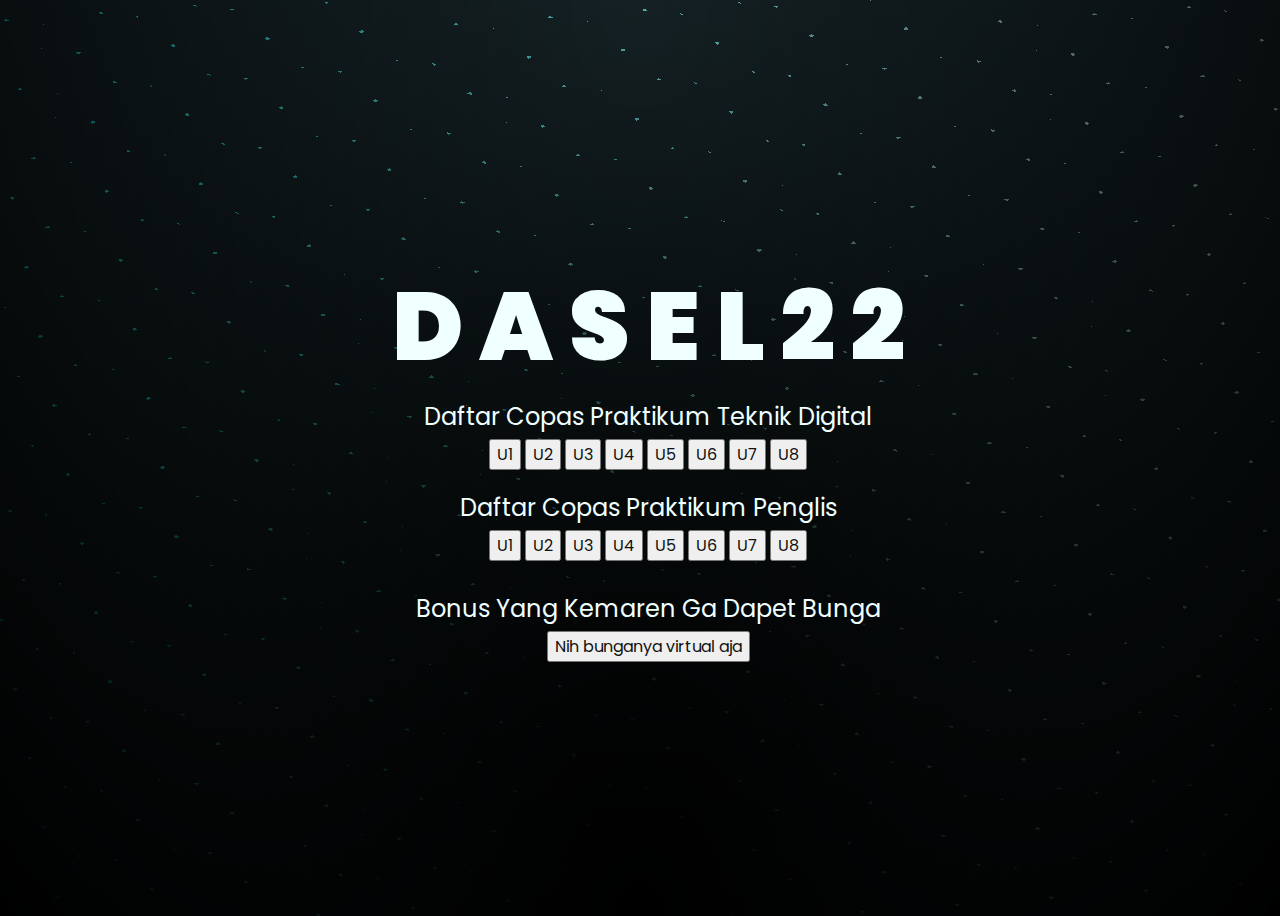
<file: index.html>
<!DOCTYPE html>
<html lang="en">
<head>
    <meta charset="UTF-8">
    <meta http-equiv="X-UA-Compatible" content="IE=edge">
    <meta name="viewport" content="width=device-width, initial-scale=1.0">
    <link rel="stylesheet" href="css/style.css">
    <link rel="icon" href="img/flowers.png" type="image/x-icon">
    <title>DASEL 22</title>
</head>
<body>
    <div class="greetings">
    <!-- silahkan menambah kata sesuai keinginan dengan <span>text...</span -->
        <span>D</span>
        <span>A</span>
        <span>S</span>
        <span>E</span>
        <span>L</span>
        <span>2</span>
        <span>2</span>
    </div>
    <div class="description">
        <span>Daftar Copas Praktikum Teknik Digital</span>
    </div>
    <div class="button">
        <button>
            <a href="td1.html">U1</a>
        </button>
        <button>
            <a href="td2.html">U2</a>
        </button>
        <button>
            <a href="td3.html">U3</a>
        </button>
        <button>
            <a href="td4.html">U4</a>
        </button>
        <button>
            <a href="td5.html">U5</a>
        </button>
        <button>
            <a href="td6.html">U6</a>
        </button>
        <button>
            <a href="td7.html">U7</a>
        </button>
        <button>
            <a href="td8.html">U8</a>
        </button>
    </div>
    <div class="descriptionPL">
        <span>Daftar Copas Praktikum Penglis</span>
    </div>
    <div class="buttonPL">
        <button>
            <a href="pl1.html">U1</a>
        </button>
        <button>
            <a href="gaada.html">U2</a>
        </button>
        <button>
            <a href="pl3.html">U3</a>
        </button>
        <button>
            <a href="gaada.html">U4</a>
        </button>
        <button>
            <a href="gaada.html">U5</a>
        </button>
        <button>
            <a href="gaada.html">U6</a>
        </button>
        <button>
            <a href="gaada.html">U7</a>
        </button>
        <button>
            <a href="pl8.html">U8</a>
        </button>
    </div>
    <div class="descriptionB">
        <span>Bonus Yang Kemaren Ga Dapet Bunga</span>
    </div>
    <div class="buttonB">
        <button>
            <a href="flower.html">Nih bunganya virtual aja</a>
        </button>
    </div>
</body>
</html>
</file>
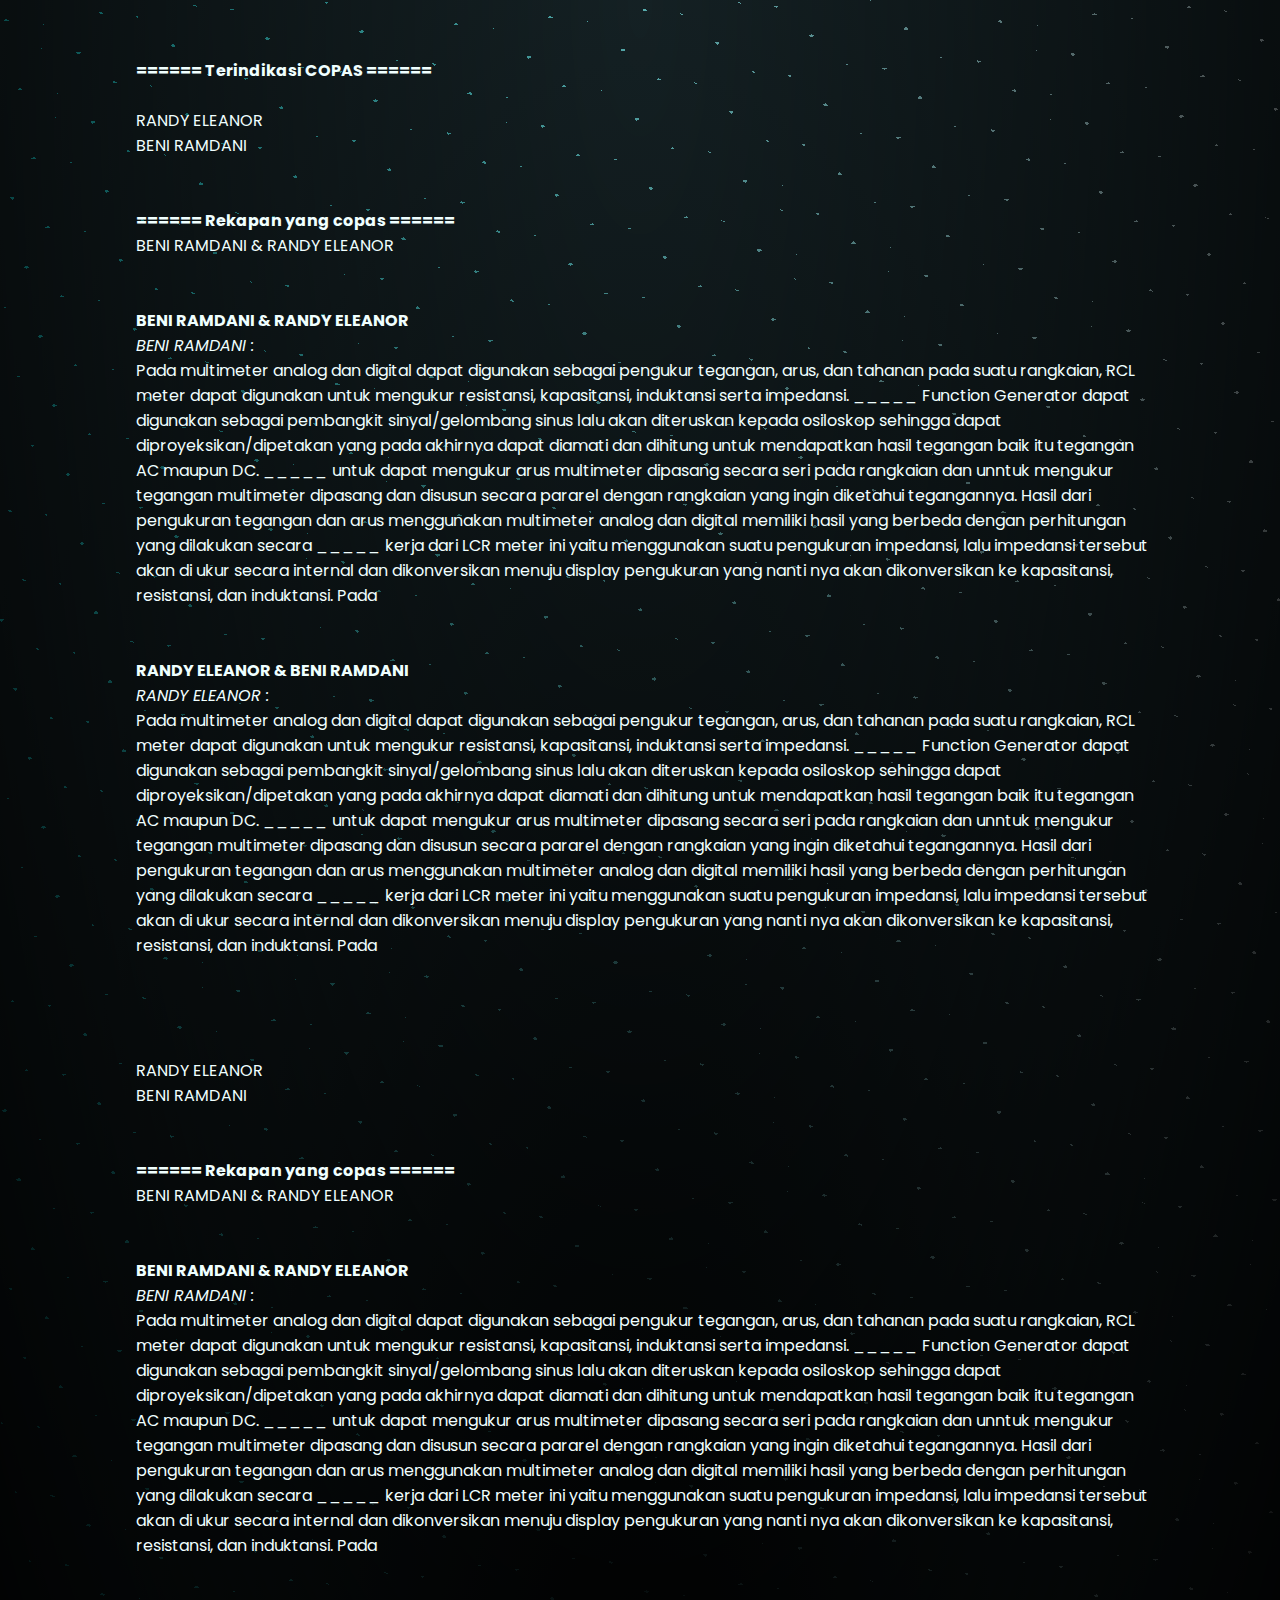
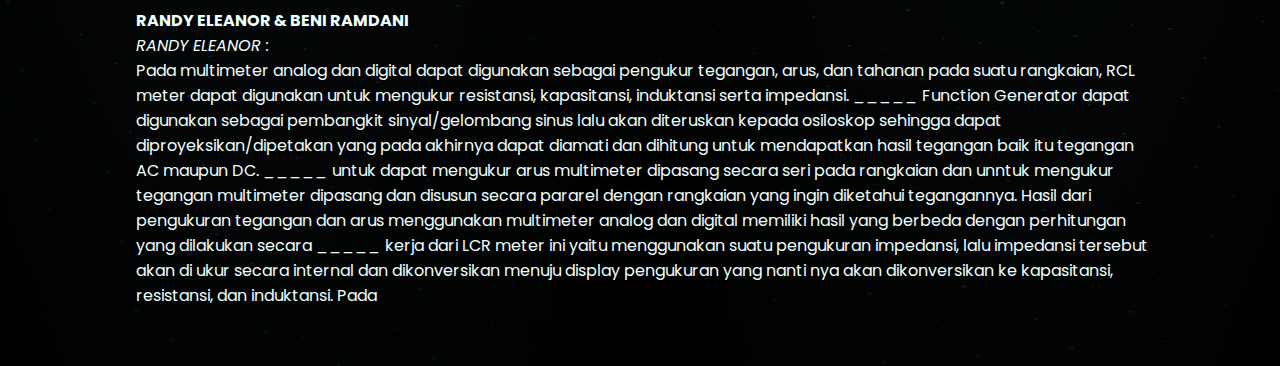
<file: ada.html>
<!DOCTYPE html>
<html lang="en">
<head>
    <meta charset="UTF-8">
    <meta http-equiv="X-UA-Compatible" content="IE=edge">
    <meta name="viewport" content="width=device-width, initial-scale=1.0">
    <link rel="stylesheet" href="css/styleada.css">
    <link rel="icon" href="img/flowers.png" type="image/x-icon">
    <title>DASEL 22</title>
</head>
<body>
    <div class="container">
        <br><br>
        
    <strong>====== Terindikasi COPAS ======</strong>
    <br>
    
        <br>
    
        RANDY ELEANOR<br>
    
        BENI RAMDANI<br>
    
    <br><br>
    <strong>====== Rekapan yang copas ======</strong>
    <br>
    
        BENI RAMDANI &amp; RANDY ELEANOR<br>
    
    <br><br>
    
        <strong>BENI RAMDANI &amp; RANDY ELEANOR</strong>
        <br>
        <i>BENI RAMDANI :</i> 
        <br>
         Pada multimeter analog dan digital dapat digunakan sebagai pengukur tegangan, arus, dan tahanan pada suatu rangkaian, RCL meter dapat digunakan untuk mengukur resistansi, kapasitansi, induktansi serta impedansi. _____ Function Generator dapat digunakan sebagai pembangkit sinyal/gelombang sinus lalu akan diteruskan kepada osiloskop sehingga dapat diproyeksikan/dipetakan yang pada akhirnya dapat diamati dan dihitung untuk mendapatkan hasil tegangan baik itu tegangan AC maupun DC. _____ untuk dapat mengukur arus multimeter dipasang secara seri pada rangkaian dan unntuk mengukur tegangan multimeter dipasang dan disusun secara pararel dengan rangkaian yang ingin diketahui tegangannya. Hasil dari pengukuran tegangan dan arus menggunakan multimeter analog dan digital memiliki hasil yang berbeda dengan perhitungan yang dilakukan secara _____ kerja dari LCR meter ini yaitu menggunakan suatu pengukuran impedansi, lalu impedansi tersebut akan di ukur secara internal dan dikonversikan menuju display pengukuran yang nanti nya akan dikonversikan ke kapasitansi, resistansi, dan induktansi. Pada  
        <br>
        <br>
        <br>
    
        <strong>RANDY ELEANOR &amp; BENI RAMDANI</strong>
        <br>
        <i>RANDY ELEANOR :</i> 
        <br>
         Pada multimeter analog dan digital dapat digunakan sebagai pengukur tegangan, arus, dan tahanan pada suatu rangkaian, RCL meter dapat digunakan untuk mengukur resistansi, kapasitansi, induktansi serta impedansi. _____ Function Generator dapat digunakan sebagai pembangkit sinyal/gelombang sinus lalu akan diteruskan kepada osiloskop sehingga dapat diproyeksikan/dipetakan yang pada akhirnya dapat diamati dan dihitung untuk mendapatkan hasil tegangan baik itu tegangan AC maupun DC. _____ untuk dapat mengukur arus multimeter dipasang secara seri pada rangkaian dan unntuk mengukur tegangan multimeter dipasang dan disusun secara pararel dengan rangkaian yang ingin diketahui tegangannya. Hasil dari pengukuran tegangan dan arus menggunakan multimeter analog dan digital memiliki hasil yang berbeda dengan perhitungan yang dilakukan secara _____ kerja dari LCR meter ini yaitu menggunakan suatu pengukuran impedansi, lalu impedansi tersebut akan di ukur secara internal dan dikonversikan menuju display pengukuran yang nanti nya akan dikonversikan ke kapasitansi, resistansi, dan induktansi. Pada  
        <br>
        <br>
        <br>
    <br>
    
        <br>
    
        RANDY ELEANOR<br>
    
        BENI RAMDANI<br>
    
    <br><br>
    <strong>====== Rekapan yang copas ======</strong>
    <br>
    
        BENI RAMDANI &amp; RANDY ELEANOR<br>
    
    <br><br>
    
        <strong>BENI RAMDANI &amp; RANDY ELEANOR</strong>
        <br>
        <i>BENI RAMDANI :</i> 
        <br>
         Pada multimeter analog dan digital dapat digunakan sebagai pengukur tegangan, arus, dan tahanan pada suatu rangkaian, RCL meter dapat digunakan untuk mengukur resistansi, kapasitansi, induktansi serta impedansi. _____ Function Generator dapat digunakan sebagai pembangkit sinyal/gelombang sinus lalu akan diteruskan kepada osiloskop sehingga dapat diproyeksikan/dipetakan yang pada akhirnya dapat diamati dan dihitung untuk mendapatkan hasil tegangan baik itu tegangan AC maupun DC. _____ untuk dapat mengukur arus multimeter dipasang secara seri pada rangkaian dan unntuk mengukur tegangan multimeter dipasang dan disusun secara pararel dengan rangkaian yang ingin diketahui tegangannya. Hasil dari pengukuran tegangan dan arus menggunakan multimeter analog dan digital memiliki hasil yang berbeda dengan perhitungan yang dilakukan secara _____ kerja dari LCR meter ini yaitu menggunakan suatu pengukuran impedansi, lalu impedansi tersebut akan di ukur secara internal dan dikonversikan menuju display pengukuran yang nanti nya akan dikonversikan ke kapasitansi, resistansi, dan induktansi. Pada  
        <br>
        <br>
        <br>
    
        <strong>RANDY ELEANOR &amp; BENI RAMDANI</strong>
        <br>
        <i>RANDY ELEANOR :</i> 
        <br>
         Pada multimeter analog dan digital dapat digunakan sebagai pengukur tegangan, arus, dan tahanan pada suatu rangkaian, RCL meter dapat digunakan untuk mengukur resistansi, kapasitansi, induktansi serta impedansi. _____ Function Generator dapat digunakan sebagai pembangkit sinyal/gelombang sinus lalu akan diteruskan kepada osiloskop sehingga dapat diproyeksikan/dipetakan yang pada akhirnya dapat diamati dan dihitung untuk mendapatkan hasil tegangan baik itu tegangan AC maupun DC. _____ untuk dapat mengukur arus multimeter dipasang secara seri pada rangkaian dan unntuk mengukur tegangan multimeter dipasang dan disusun secara pararel dengan rangkaian yang ingin diketahui tegangannya. Hasil dari pengukuran tegangan dan arus menggunakan multimeter analog dan digital memiliki hasil yang berbeda dengan perhitungan yang dilakukan secara _____ kerja dari LCR meter ini yaitu menggunakan suatu pengukuran impedansi, lalu impedansi tersebut akan di ukur secara internal dan dikonversikan menuju display pengukuran yang nanti nya akan dikonversikan ke kapasitansi, resistansi, dan induktansi. Pada  
        <br>
        <br>
        <br>
    </div>
</body>
</html>
</file>
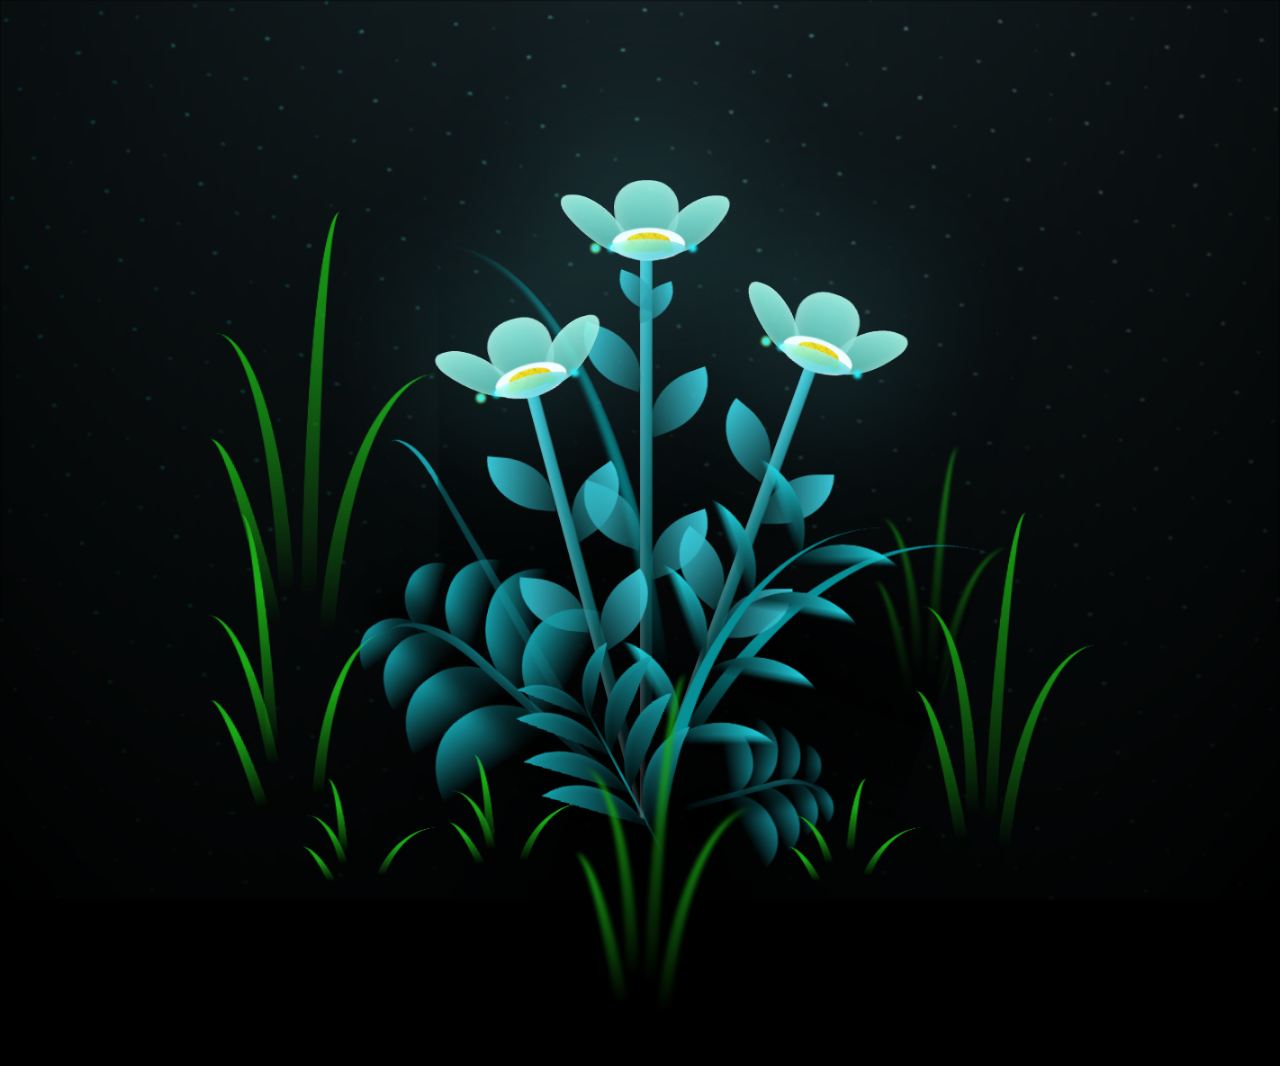
<file: flower.html>
<!DOCTYPE html>
<html lang="en">
<head>
    <meta charset="UTF-8">
    <meta http-equiv="X-UA-Compatible" content="IE=edge">
    <meta name="viewport" content="width=device-width, initial-scale=1.0">
    <link rel="stylesheet" href="css/main.css">
    <link rel="icon" href="img/flowers.png" type="image/x-icon">
    <title>Kembang Tanah</title>
</head>
<body class="container">
  <!-- Pembuat code: https://codepen.io/mdusmanansari/pen/BamepLe -->
    <div class="night"></div>
    <div class="flowers">
      <div class="flower flower--1">
        <div class="flower__leafs flower__leafs--1">
          <div class="flower__leaf flower__leaf--1"></div>
          <div class="flower__leaf flower__leaf--2"></div>
          <div class="flower__leaf flower__leaf--3"></div>
          <div class="flower__leaf flower__leaf--4"></div>
          <div class="flower__white-circle"></div>
  
          <div class="flower__light flower__light--1"></div>
          <div class="flower__light flower__light--2"></div>
          <div class="flower__light flower__light--3"></div>
          <div class="flower__light flower__light--4"></div>
          <div class="flower__light flower__light--5"></div>
          <div class="flower__light flower__light--6"></div>
          <div class="flower__light flower__light--7"></div>
          <div class="flower__light flower__light--8"></div>
  
        </div>
        <div class="flower__line">
          <div class="flower__line__leaf flower__line__leaf--1"></div>
          <div class="flower__line__leaf flower__line__leaf--2"></div>
          <div class="flower__line__leaf flower__line__leaf--3"></div>
          <div class="flower__line__leaf flower__line__leaf--4"></div>
          <div class="flower__line__leaf flower__line__leaf--5"></div>
          <div class="flower__line__leaf flower__line__leaf--6"></div>
        </div>
      </div>
  
      <div class="flower flower--2">
        <div class="flower__leafs flower__leafs--2">
          <div class="flower__leaf flower__leaf--1"></div>
          <div class="flower__leaf flower__leaf--2"></div>
          <div class="flower__leaf flower__leaf--3"></div>
          <div class="flower__leaf flower__leaf--4"></div>
          <div class="flower__white-circle"></div>
  
          <div class="flower__light flower__light--1"></div>
          <div class="flower__light flower__light--2"></div>
          <div class="flower__light flower__light--3"></div>
          <div class="flower__light flower__light--4"></div>
          <div class="flower__light flower__light--5"></div>
          <div class="flower__light flower__light--6"></div>
          <div class="flower__light flower__light--7"></div>
          <div class="flower__light flower__light--8"></div>
  
        </div>
        <div class="flower__line">
          <div class="flower__line__leaf flower__line__leaf--1"></div>
          <div class="flower__line__leaf flower__line__leaf--2"></div>
          <div class="flower__line__leaf flower__line__leaf--3"></div>
          <div class="flower__line__leaf flower__line__leaf--4"></div>
        </div>
      </div>
  
      <div class="flower flower--3">
        <div class="flower__leafs flower__leafs--3">
          <div class="flower__leaf flower__leaf--1"></div>
          <div class="flower__leaf flower__leaf--2"></div>
          <div class="flower__leaf flower__leaf--3"></div>
          <div class="flower__leaf flower__leaf--4"></div>
          <div class="flower__white-circle"></div>
  
          <div class="flower__light flower__light--1"></div>
          <div class="flower__light flower__light--2"></div>
          <div class="flower__light flower__light--3"></div>
          <div class="flower__light flower__light--4"></div>
          <div class="flower__light flower__light--5"></div>
          <div class="flower__light flower__light--6"></div>
          <div class="flower__light flower__light--7"></div>
          <div class="flower__light flower__light--8"></div>
  
        </div>
        <div class="flower__line">
          <div class="flower__line__leaf flower__line__leaf--1"></div>
          <div class="flower__line__leaf flower__line__leaf--2"></div>
          <div class="flower__line__leaf flower__line__leaf--3"></div>
          <div class="flower__line__leaf flower__line__leaf--4"></div>
        </div>
      </div>
  
      <div class="grow-ans" style="--d:1.2s">
        <div class="flower__g-long">
          <div class="flower__g-long__top"></div>
          <div class="flower__g-long__bottom"></div>
        </div>
      </div>
  
      <div class="growing-grass">
        <div class="flower__grass flower__grass--1">
          <div class="flower__grass--top"></div>
          <div class="flower__grass--bottom"></div>
          <div class="flower__grass__leaf flower__grass__leaf--1"></div>
          <div class="flower__grass__leaf flower__grass__leaf--2"></div>
          <div class="flower__grass__leaf flower__grass__leaf--3"></div>
          <div class="flower__grass__leaf flower__grass__leaf--4"></div>
          <div class="flower__grass__leaf flower__grass__leaf--5"></div>
          <div class="flower__grass__leaf flower__grass__leaf--6"></div>
          <div class="flower__grass__leaf flower__grass__leaf--7"></div>
          <div class="flower__grass__leaf flower__grass__leaf--8"></div>
          <div class="flower__grass__overlay"></div>
        </div>
      </div>
  
      <div class="growing-grass">
        <div class="flower__grass flower__grass--2">
          <div class="flower__grass--top"></div>
          <div class="flower__grass--bottom"></div>
          <div class="flower__grass__leaf flower__grass__leaf--1"></div>
          <div class="flower__grass__leaf flower__grass__leaf--2"></div>
          <div class="flower__grass__leaf flower__grass__leaf--3"></div>
          <div class="flower__grass__leaf flower__grass__leaf--4"></div>
          <div class="flower__grass__leaf flower__grass__leaf--5"></div>
          <div class="flower__grass__leaf flower__grass__leaf--6"></div>
          <div class="flower__grass__leaf flower__grass__leaf--7"></div>
          <div class="flower__grass__leaf flower__grass__leaf--8"></div>
          <div class="flower__grass__overlay"></div>
        </div>
      </div>
  
      <div class="grow-ans" style="--d:2.4s">
        <div class="flower__g-right flower__g-right--1">
          <div class="leaf"></div>
        </div>
      </div>
  
      <div class="grow-ans" style="--d:2.8s">
        <div class="flower__g-right flower__g-right--2">
          <div class="leaf"></div>
        </div>
      </div>
  
      <div class="grow-ans" style="--d:2.8s">
        <div class="flower__g-front">
          <div class="flower__g-front__leaf-wrapper flower__g-front__leaf-wrapper--1">
            <div class="flower__g-front__leaf"></div>
          </div>
          <div class="flower__g-front__leaf-wrapper flower__g-front__leaf-wrapper--2">
            <div class="flower__g-front__leaf"></div>
          </div>
          <div class="flower__g-front__leaf-wrapper flower__g-front__leaf-wrapper--3">
            <div class="flower__g-front__leaf"></div>
          </div>
          <div class="flower__g-front__leaf-wrapper flower__g-front__leaf-wrapper--4">
            <div class="flower__g-front__leaf"></div>
          </div>
          <div class="flower__g-front__leaf-wrapper flower__g-front__leaf-wrapper--5">
            <div class="flower__g-front__leaf"></div>
          </div>
          <div class="flower__g-front__leaf-wrapper flower__g-front__leaf-wrapper--6">
            <div class="flower__g-front__leaf"></div>
          </div>
          <div class="flower__g-front__leaf-wrapper flower__g-front__leaf-wrapper--7">
            <div class="flower__g-front__leaf"></div>
          </div>
          <div class="flower__g-front__leaf-wrapper flower__g-front__leaf-wrapper--8">
            <div class="flower__g-front__leaf"></div>
          </div>
          <div class="flower__g-front__line"></div>
        </div>
      </div>
  
      <div class="grow-ans" style="--d:3.2s">
        <div class="flower__g-fr">
          <div class="leaf"></div>
          <div class="flower__g-fr__leaf flower__g-fr__leaf--1"></div>
          <div class="flower__g-fr__leaf flower__g-fr__leaf--2"></div>
          <div class="flower__g-fr__leaf flower__g-fr__leaf--3"></div>
          <div class="flower__g-fr__leaf flower__g-fr__leaf--4"></div>
          <div class="flower__g-fr__leaf flower__g-fr__leaf--5"></div>
          <div class="flower__g-fr__leaf flower__g-fr__leaf--6"></div>
          <div class="flower__g-fr__leaf flower__g-fr__leaf--7"></div>
          <div class="flower__g-fr__leaf flower__g-fr__leaf--8"></div>
        </div>
      </div>
  
      <div class="long-g long-g--0">
        <div class="grow-ans" style="--d:3s">
          <div class="leaf leaf--0"></div>
        </div>
        <div class="grow-ans" style="--d:2.2s">
          <div class="leaf leaf--1"></div>
        </div>
        <div class="grow-ans" style="--d:3.4s">
          <div class="leaf leaf--2"></div>
        </div>
        <div class="grow-ans" style="--d:3.6s">
          <div class="leaf leaf--3"></div>
        </div>
      </div>
  
      <div class="long-g long-g--1">
        <div class="grow-ans" style="--d:3.6s">
          <div class="leaf leaf--0"></div>
        </div>
        <div class="grow-ans" style="--d:3.8s">
          <div class="leaf leaf--1"></div>
        </div>
        <div class="grow-ans" style="--d:4s">
          <div class="leaf leaf--2"></div>
        </div>
        <div class="grow-ans" style="--d:4.2s">
          <div class="leaf leaf--3"></div>
        </div>
      </div>
  
      <div class="long-g long-g--2">
        <div class="grow-ans" style="--d:4s">
          <div class="leaf leaf--0"></div>
        </div>
        <div class="grow-ans" style="--d:4.2s">
          <div class="leaf leaf--1"></div>
        </div>
        <div class="grow-ans" style="--d:4.4s">
          <div class="leaf leaf--2"></div>
        </div>
        <div class="grow-ans" style="--d:4.6s">
          <div class="leaf leaf--3"></div>
        </div>
      </div>
  
      <div class="long-g long-g--3">
        <div class="grow-ans" style="--d:4s">
          <div class="leaf leaf--0"></div>
        </div>
        <div class="grow-ans" style="--d:4.2s">
          <div class="leaf leaf--1"></div>
        </div>
        <div class="grow-ans" style="--d:3s">
          <div class="leaf leaf--2"></div>
        </div>
        <div class="grow-ans" style="--d:3.6s">
          <div class="leaf leaf--3"></div>
        </div>
      </div>
  
      <div class="long-g long-g--4">
        <div class="grow-ans" style="--d:4s">
          <div class="leaf leaf--0"></div>
        </div>
        <div class="grow-ans" style="--d:4.2s">
          <div class="leaf leaf--1"></div>
        </div>
        <div class="grow-ans" style="--d:3s">
          <div class="leaf leaf--2"></div>
        </div>
        <div class="grow-ans" style="--d:3.6s">
          <div class="leaf leaf--3"></div>
        </div>
      </div>
  
      <div class="long-g long-g--5">
        <div class="grow-ans" style="--d:4s">
          <div class="leaf leaf--0"></div>
        </div>
        <div class="grow-ans" style="--d:4.2s">
          <div class="leaf leaf--1"></div>
        </div>
        <div class="grow-ans" style="--d:3s">
          <div class="leaf leaf--2"></div>
        </div>
        <div class="grow-ans" style="--d:3.6s">
          <div class="leaf leaf--3"></div>
        </div>
      </div>
  
      <div class="long-g long-g--6">
        <div class="grow-ans" style="--d:4.2s">
          <div class="leaf leaf--0"></div>
        </div>
        <div class="grow-ans" style="--d:4.4s">
          <div class="leaf leaf--1"></div>
        </div>
        <div class="grow-ans" style="--d:4.6s">
          <div class="leaf leaf--2"></div>
        </div>
        <div class="grow-ans" style="--d:4.8s">
          <div class="leaf leaf--3"></div>
        </div>
      </div>
  
      <div class="long-g long-g--7">
        <div class="grow-ans" style="--d:3s">
          <div class="leaf leaf--0"></div>
        </div>
        <div class="grow-ans" style="--d:3.2s">
          <div class="leaf leaf--1"></div>
        </div>
        <div class="grow-ans" style="--d:3.5s">
          <div class="leaf leaf--2"></div>
        </div>
        <div class="grow-ans" style="--d:3.6s">
          <div class="leaf leaf--3"></div>
        </div>
      </div>
    </div>
    <script src="main.js"></script>
  </body>
</html>
</file>
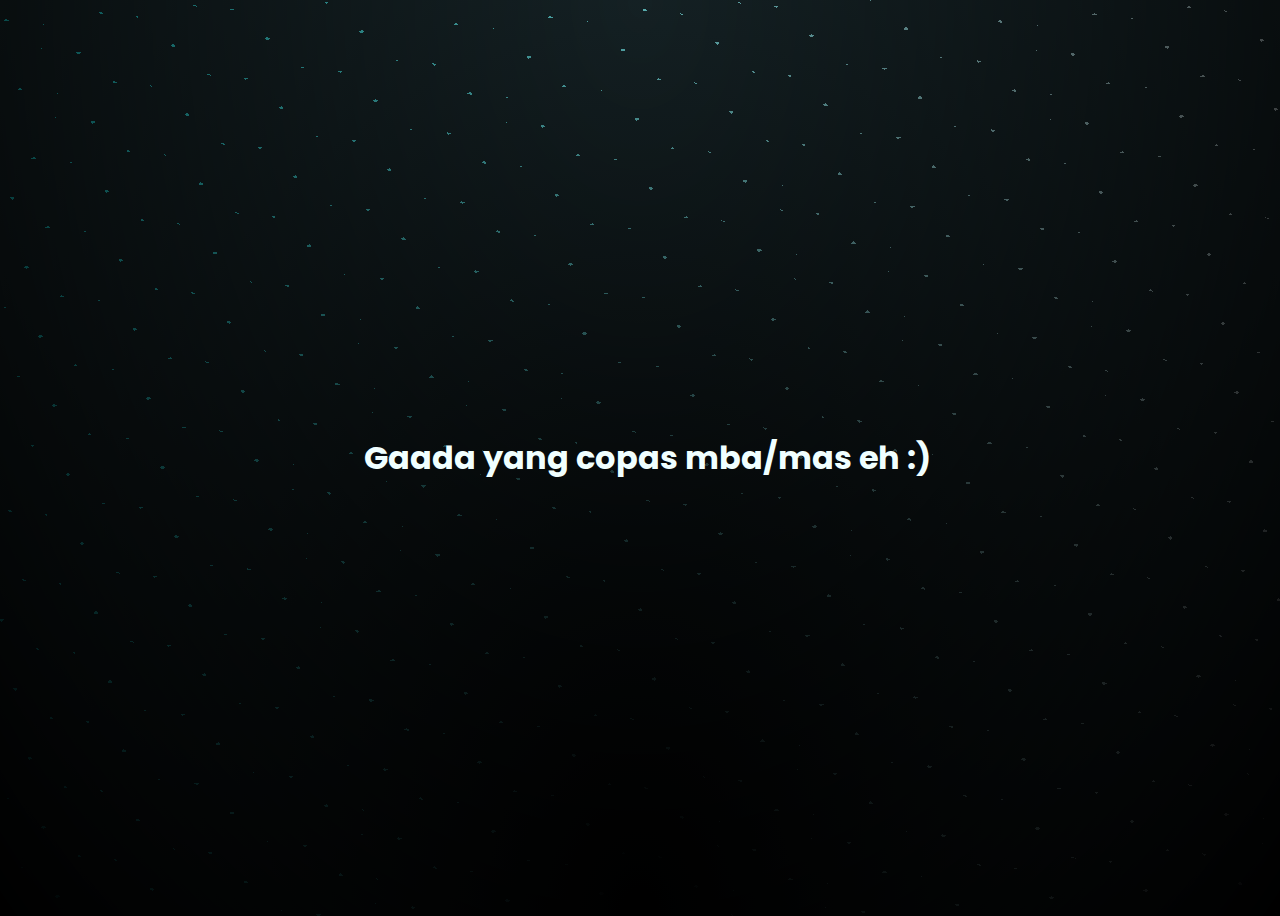
<file: gaada.html>
<!DOCTYPE html>
<html lang="en">
<head>
    <meta charset="UTF-8">
    <meta http-equiv="X-UA-Compatible" content="IE=edge">
    <meta name="viewport" content="width=device-width, initial-scale=1.0">
    <link rel="stylesheet" href="css/style.css">
    <link rel="icon" href="img/flowers.png" type="image/x-icon">
    <title>DASEL 22</title>
</head>
<body>
    <h1>Gaada yang copas mba/mas eh :)</h1>
</body>
</html>
</file>
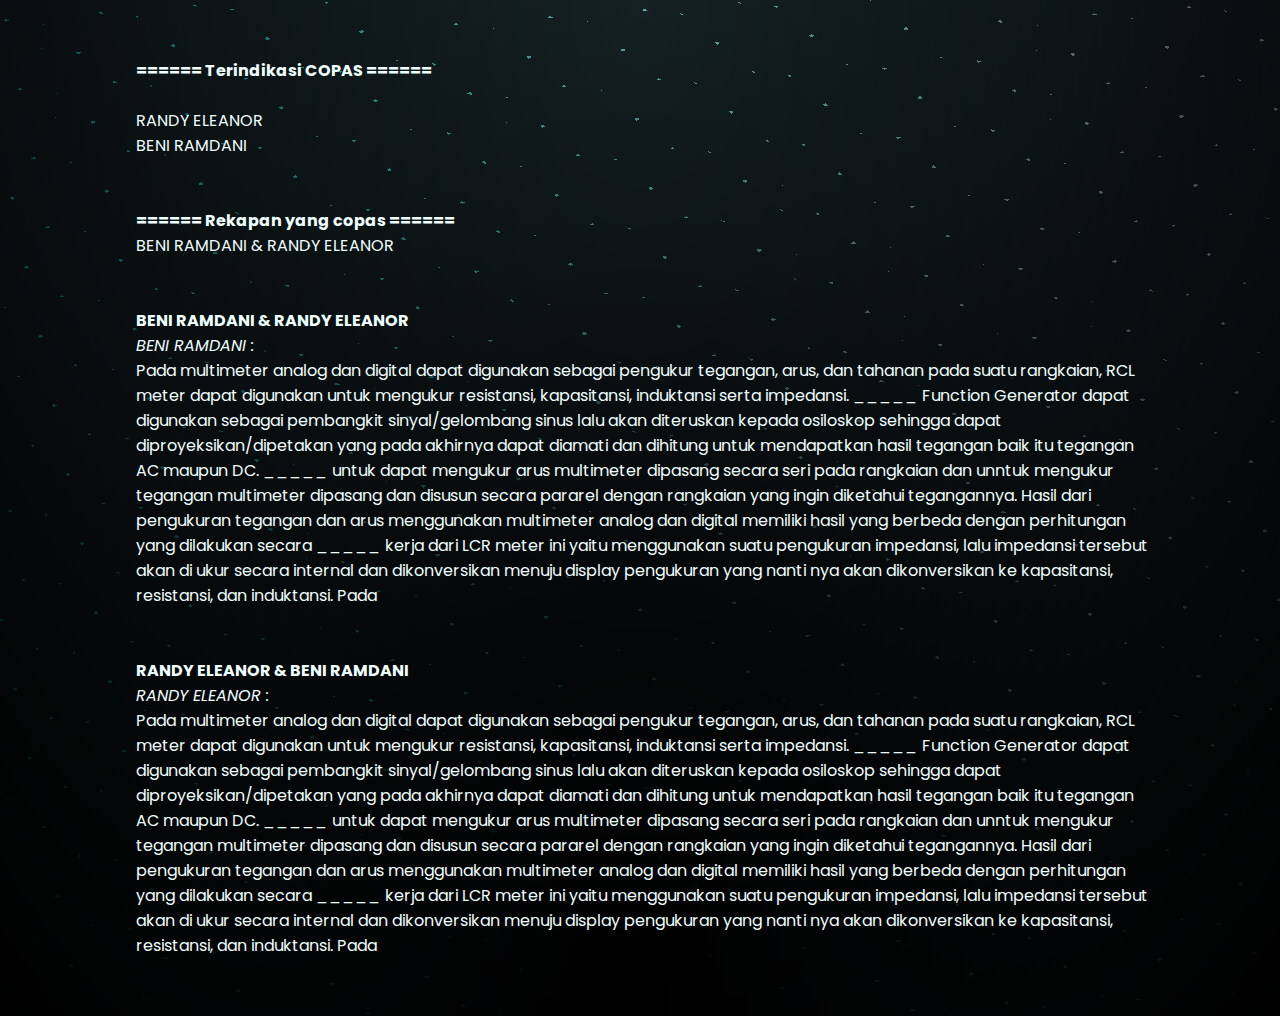
<file: pl1.html>
<!DOCTYPE html>
<html lang="en">
<head>
    <meta charset="UTF-8">
    <meta http-equiv="X-UA-Compatible" content="IE=edge">
    <meta name="viewport" content="width=device-width, initial-scale=1.0">
    <link rel="stylesheet" href="css/styleada.css">
    <link rel="icon" href="img/flowers.png" type="image/x-icon">
    <title>DASEL 22</title>
</head>
<body>
    <div class="container">
        <br><br>
        
    <strong>====== Terindikasi COPAS ======</strong>
    <br>
    
        <br>
    
        RANDY ELEANOR<br>
    
        BENI RAMDANI<br>
    
    <br><br>
    <strong>====== Rekapan yang copas ======</strong>
    <br>
    
        BENI RAMDANI &amp; RANDY ELEANOR<br>
    
    <br><br>
    
        <strong>BENI RAMDANI &amp; RANDY ELEANOR</strong>
        <br>
        <i>BENI RAMDANI :</i> 
        <br>
         Pada multimeter analog dan digital dapat digunakan sebagai pengukur tegangan, arus, dan tahanan pada suatu rangkaian, RCL meter dapat digunakan untuk mengukur resistansi, kapasitansi, induktansi serta impedansi. _____ Function Generator dapat digunakan sebagai pembangkit sinyal/gelombang sinus lalu akan diteruskan kepada osiloskop sehingga dapat diproyeksikan/dipetakan yang pada akhirnya dapat diamati dan dihitung untuk mendapatkan hasil tegangan baik itu tegangan AC maupun DC. _____ untuk dapat mengukur arus multimeter dipasang secara seri pada rangkaian dan unntuk mengukur tegangan multimeter dipasang dan disusun secara pararel dengan rangkaian yang ingin diketahui tegangannya. Hasil dari pengukuran tegangan dan arus menggunakan multimeter analog dan digital memiliki hasil yang berbeda dengan perhitungan yang dilakukan secara _____ kerja dari LCR meter ini yaitu menggunakan suatu pengukuran impedansi, lalu impedansi tersebut akan di ukur secara internal dan dikonversikan menuju display pengukuran yang nanti nya akan dikonversikan ke kapasitansi, resistansi, dan induktansi. Pada  
        <br>
        <br>
        <br>
    
        <strong>RANDY ELEANOR &amp; BENI RAMDANI</strong>
        <br>
        <i>RANDY ELEANOR :</i> 
        <br>
         Pada multimeter analog dan digital dapat digunakan sebagai pengukur tegangan, arus, dan tahanan pada suatu rangkaian, RCL meter dapat digunakan untuk mengukur resistansi, kapasitansi, induktansi serta impedansi. _____ Function Generator dapat digunakan sebagai pembangkit sinyal/gelombang sinus lalu akan diteruskan kepada osiloskop sehingga dapat diproyeksikan/dipetakan yang pada akhirnya dapat diamati dan dihitung untuk mendapatkan hasil tegangan baik itu tegangan AC maupun DC. _____ untuk dapat mengukur arus multimeter dipasang secara seri pada rangkaian dan unntuk mengukur tegangan multimeter dipasang dan disusun secara pararel dengan rangkaian yang ingin diketahui tegangannya. Hasil dari pengukuran tegangan dan arus menggunakan multimeter analog dan digital memiliki hasil yang berbeda dengan perhitungan yang dilakukan secara _____ kerja dari LCR meter ini yaitu menggunakan suatu pengukuran impedansi, lalu impedansi tersebut akan di ukur secara internal dan dikonversikan menuju display pengukuran yang nanti nya akan dikonversikan ke kapasitansi, resistansi, dan induktansi. Pada  
        <br>
        <br>
        <br>
    </div>
</body>
</html>
</file>
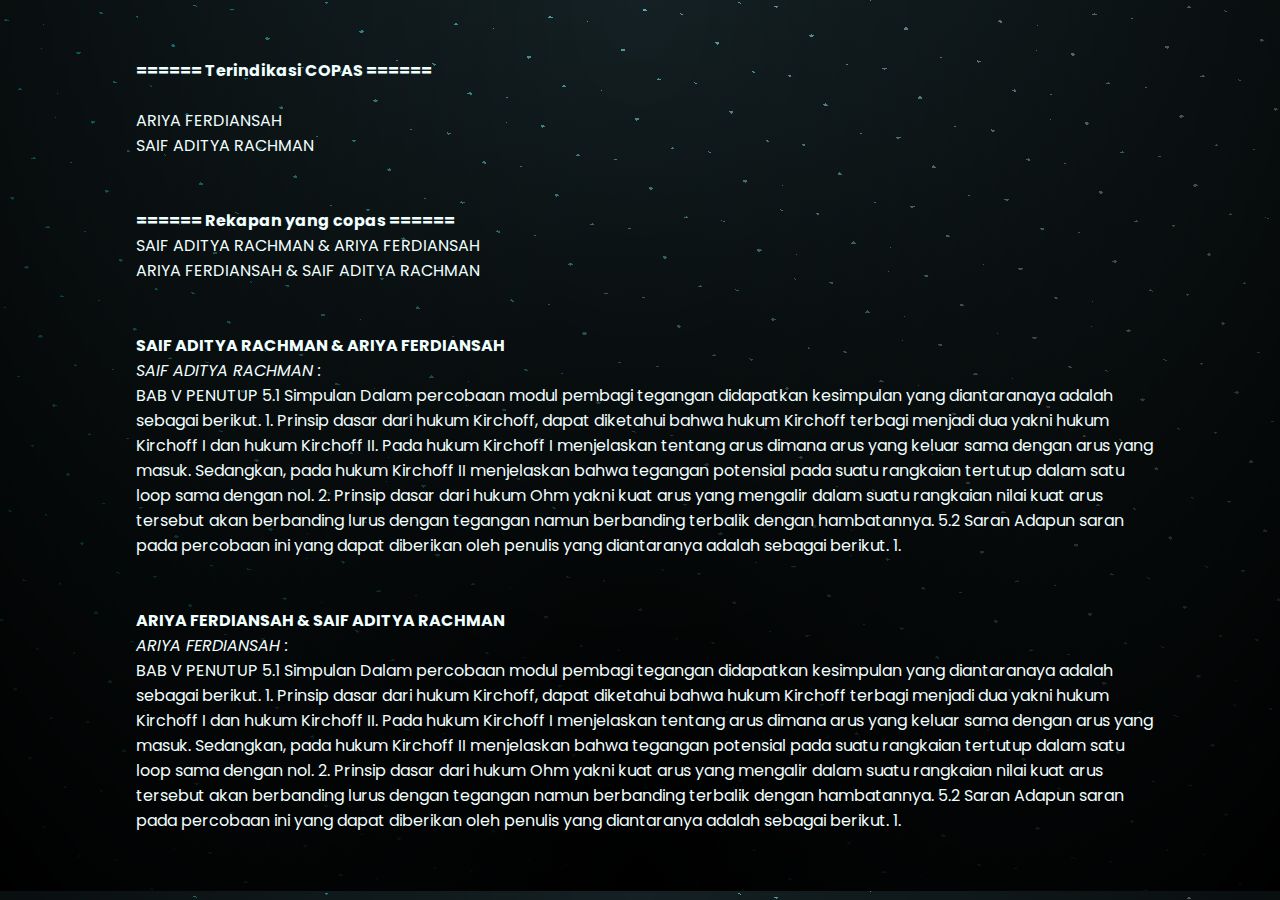
<file: pl3.html>
<!DOCTYPE html>
<html lang="en">
<head>
    <meta charset="UTF-8">
    <meta http-equiv="X-UA-Compatible" content="IE=edge">
    <meta name="viewport" content="width=device-width, initial-scale=1.0">
    <link rel="stylesheet" href="css/styleada.css">
    <link rel="icon" href="img/flowers.png" type="image/x-icon">
    <title>DASEL 22</title>
</head>
<body>
    <div class="container">
        <br><br>
        
    <strong>====== Terindikasi COPAS ======</strong>
    <br>
    
        <br>
    
        ARIYA FERDIANSAH<br>
    
        SAIF ADITYA RACHMAN<br>
    
    <br><br>
    <strong>====== Rekapan yang copas ======</strong>
    <br>
    
        SAIF ADITYA RACHMAN &amp; ARIYA FERDIANSAH<br>
    
        ARIYA FERDIANSAH &amp; SAIF ADITYA RACHMAN<br>
    
    <br><br>
    
        <strong>SAIF ADITYA RACHMAN &amp; ARIYA FERDIANSAH</strong>
        <br>
        <i>SAIF ADITYA RACHMAN :</i> 
        <br>
         BAB V PENUTUP 5.1 Simpulan Dalam percobaan modul pembagi tegangan didapatkan kesimpulan yang diantaranaya adalah sebagai berikut. 1. Prinsip dasar dari hukum Kirchoff, dapat diketahui bahwa hukum Kirchoff terbagi menjadi dua yakni hukum Kirchoff I dan hukum Kirchoff II. Pada hukum Kirchoff I menjelaskan tentang arus dimana arus yang keluar sama dengan arus yang masuk. Sedangkan, pada hukum Kirchoff II menjelaskan bahwa tegangan potensial pada suatu rangkaian tertutup dalam satu loop sama dengan nol. 2. Prinsip dasar dari hukum Ohm yakni kuat arus yang mengalir dalam suatu rangkaian nilai kuat arus tersebut akan berbanding lurus dengan tegangan namun berbanding terbalik dengan hambatannya. 5.2 Saran Adapun saran pada percobaan ini yang dapat diberikan oleh penulis yang diantaranya adalah sebagai berikut. 1. 
        <br>
        <br>
        <br>
    
        <strong>ARIYA FERDIANSAH &amp; SAIF ADITYA RACHMAN</strong>
        <br>
        <i>ARIYA FERDIANSAH :</i> 
        <br>
         BAB V PENUTUP 5.1 Simpulan Dalam percobaan modul pembagi tegangan didapatkan kesimpulan yang diantaranaya adalah sebagai berikut. 1. Prinsip dasar dari hukum Kirchoff, dapat diketahui bahwa hukum Kirchoff terbagi menjadi dua yakni hukum Kirchoff I dan hukum Kirchoff II. Pada hukum Kirchoff I menjelaskan tentang arus dimana arus yang keluar sama dengan arus yang masuk. Sedangkan, pada hukum Kirchoff II menjelaskan bahwa tegangan potensial pada suatu rangkaian tertutup dalam satu loop sama dengan nol. 2. Prinsip dasar dari hukum Ohm yakni kuat arus yang mengalir dalam suatu rangkaian nilai kuat arus tersebut akan berbanding lurus dengan tegangan namun berbanding terbalik dengan hambatannya. 5.2 Saran Adapun saran pada percobaan ini yang dapat diberikan oleh penulis yang diantaranya adalah sebagai berikut. 1. 
        <br>
        <br>
        <br>
    </div>
</body>
</html>
</file>
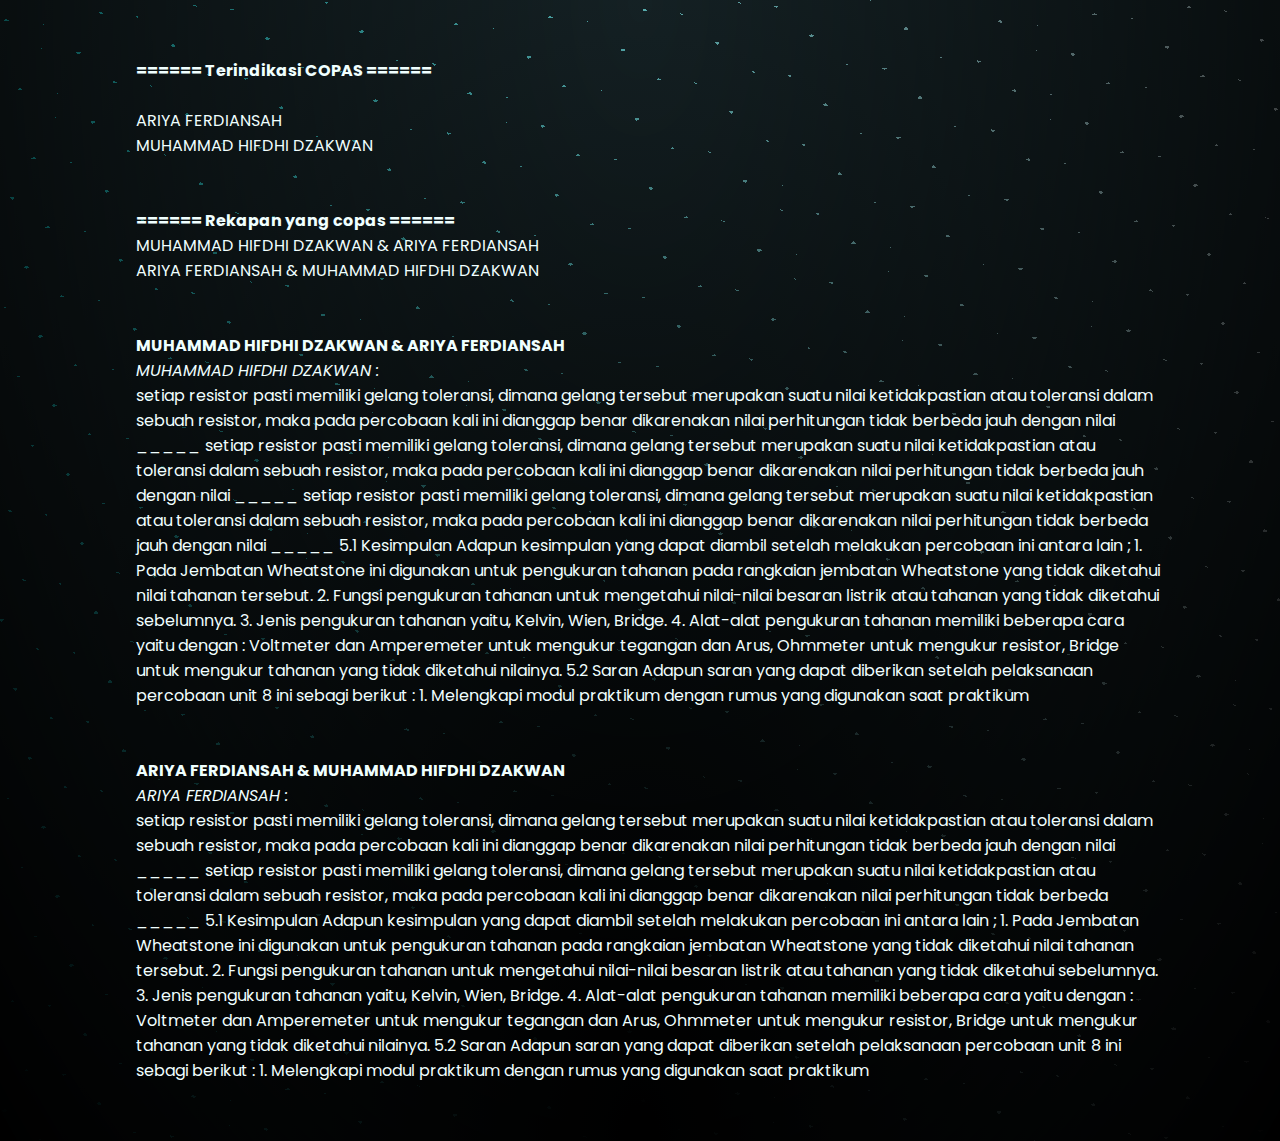
<file: pl8.html>
<!DOCTYPE html>
<html lang="en">
<head>
    <meta charset="UTF-8">
    <meta http-equiv="X-UA-Compatible" content="IE=edge">
    <meta name="viewport" content="width=device-width, initial-scale=1.0">
    <link rel="stylesheet" href="css/styleada.css">
    <link rel="icon" href="img/flowers.png" type="image/x-icon">
    <title>DASEL 22</title>
</head>
<body>
    <div class="container">
        <br><br>
        
    <strong>====== Terindikasi COPAS ======</strong>
    <br>
    
        <br>
    
        ARIYA FERDIANSAH<br>
    
        MUHAMMAD HIFDHI DZAKWAN<br>
    
    <br><br>
    <strong>====== Rekapan yang copas ======</strong>
    <br>
    
        MUHAMMAD HIFDHI DZAKWAN &amp; ARIYA FERDIANSAH<br>
    
        ARIYA FERDIANSAH &amp; MUHAMMAD HIFDHI DZAKWAN<br>
    
    <br><br>
    
        <strong>MUHAMMAD HIFDHI DZAKWAN &amp; ARIYA FERDIANSAH</strong>
        <br>
        <i>MUHAMMAD HIFDHI DZAKWAN :</i> 
        <br>
         setiap resistor pasti memiliki gelang toleransi, dimana gelang tersebut merupakan suatu nilai ketidakpastian atau toleransi dalam sebuah resistor, maka pada percobaan kali ini dianggap benar dikarenakan nilai perhitungan tidak berbeda jauh dengan nilai _____ setiap resistor pasti memiliki gelang toleransi, dimana gelang tersebut merupakan suatu nilai ketidakpastian atau toleransi dalam sebuah resistor, maka pada percobaan kali ini dianggap benar dikarenakan nilai perhitungan tidak berbeda jauh dengan nilai _____ setiap resistor pasti memiliki gelang toleransi, dimana gelang tersebut merupakan suatu nilai ketidakpastian atau toleransi dalam sebuah resistor, maka pada percobaan kali ini dianggap benar dikarenakan nilai perhitungan tidak berbeda jauh dengan nilai _____ 5.1 Kesimpulan Adapun kesimpulan yang dapat diambil setelah melakukan percobaan ini antara lain ; 1. Pada Jembatan Wheatstone ini digunakan untuk pengukuran tahanan pada rangkaian jembatan Wheatstone yang tidak diketahui nilai tahanan tersebut. 2. Fungsi pengukuran tahanan untuk mengetahui nilai-nilai besaran listrik atau tahanan yang tidak diketahui sebelumnya. 3. Jenis pengukuran tahanan yaitu, Kelvin, Wien, Bridge. 4. Alat-alat pengukuran tahanan memiliki beberapa cara yaitu dengan : Voltmeter dan Amperemeter untuk mengukur tegangan dan Arus, Ohmmeter untuk mengukur resistor, Bridge untuk mengukur tahanan yang tidak diketahui nilainya. 5.2 Saran Adapun saran yang dapat diberikan setelah pelaksanaan percobaan unit 8 ini sebagi berikut : 1. Melengkapi modul praktikum dengan rumus yang digunakan saat praktikum 
        <br>
        <br>
        <br>
    
        <strong>ARIYA FERDIANSAH &amp; MUHAMMAD HIFDHI DZAKWAN</strong>
        <br>
        <i>ARIYA FERDIANSAH :</i> 
        <br>
         setiap resistor pasti memiliki gelang toleransi, dimana gelang tersebut merupakan suatu nilai ketidakpastian atau toleransi dalam sebuah resistor, maka pada percobaan kali ini dianggap benar dikarenakan nilai perhitungan tidak berbeda jauh dengan nilai _____ setiap resistor pasti memiliki gelang toleransi, dimana gelang tersebut merupakan suatu nilai ketidakpastian atau toleransi dalam sebuah resistor, maka pada percobaan kali ini dianggap benar dikarenakan nilai perhitungan tidak berbeda _____ 5.1 Kesimpulan Adapun kesimpulan yang dapat diambil setelah melakukan percobaan ini antara lain ; 1. Pada Jembatan Wheatstone ini digunakan untuk pengukuran tahanan pada rangkaian jembatan Wheatstone yang tidak diketahui nilai tahanan tersebut. 2. Fungsi pengukuran tahanan untuk mengetahui nilai-nilai besaran listrik atau tahanan yang tidak diketahui sebelumnya. 3. Jenis pengukuran tahanan yaitu, Kelvin, Wien, Bridge. 4. Alat-alat pengukuran tahanan memiliki beberapa cara yaitu dengan : Voltmeter dan Amperemeter untuk mengukur tegangan dan Arus, Ohmmeter untuk mengukur resistor, Bridge untuk mengukur tahanan yang tidak diketahui nilainya. 5.2 Saran Adapun saran yang dapat diberikan setelah pelaksanaan percobaan unit 8 ini sebagi berikut : 1. Melengkapi modul praktikum dengan rumus yang digunakan saat praktikum 
        <br>
        <br>
        <br>
    </div>
</body>
</html>
</file>
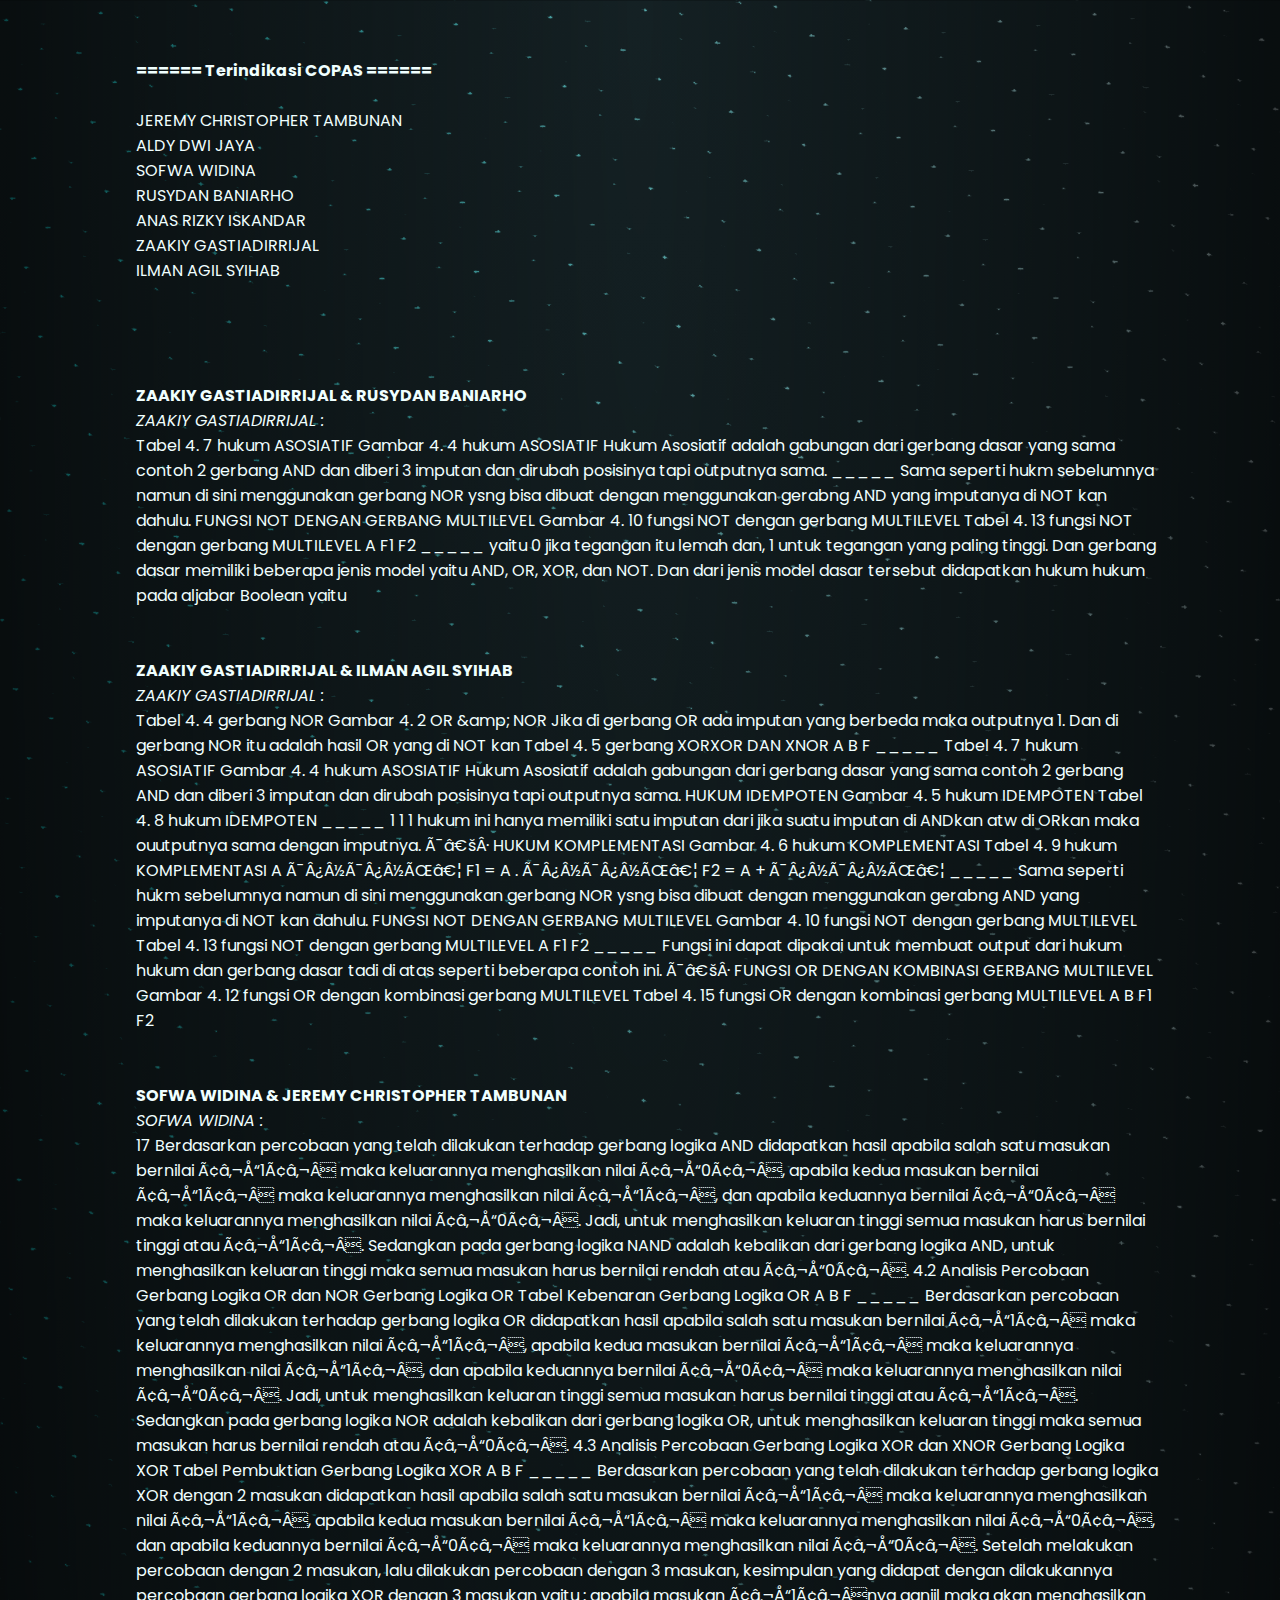
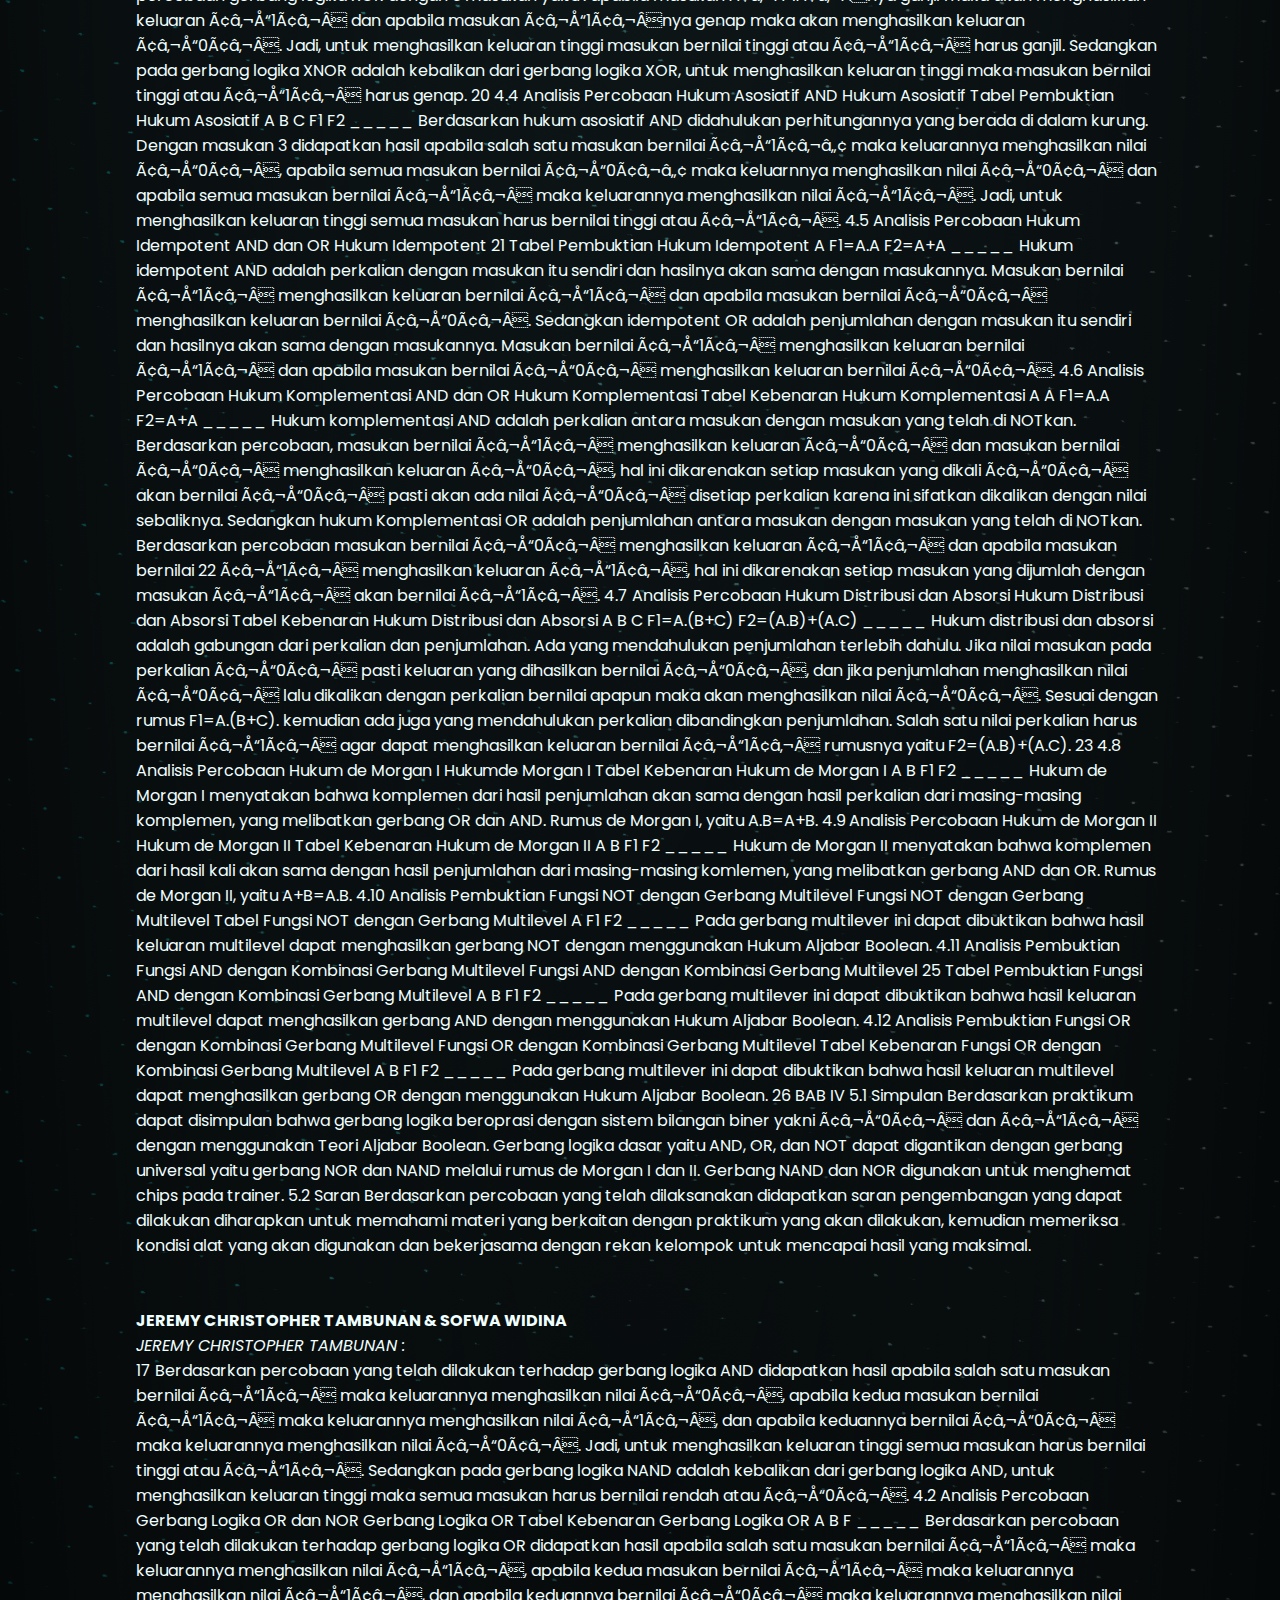
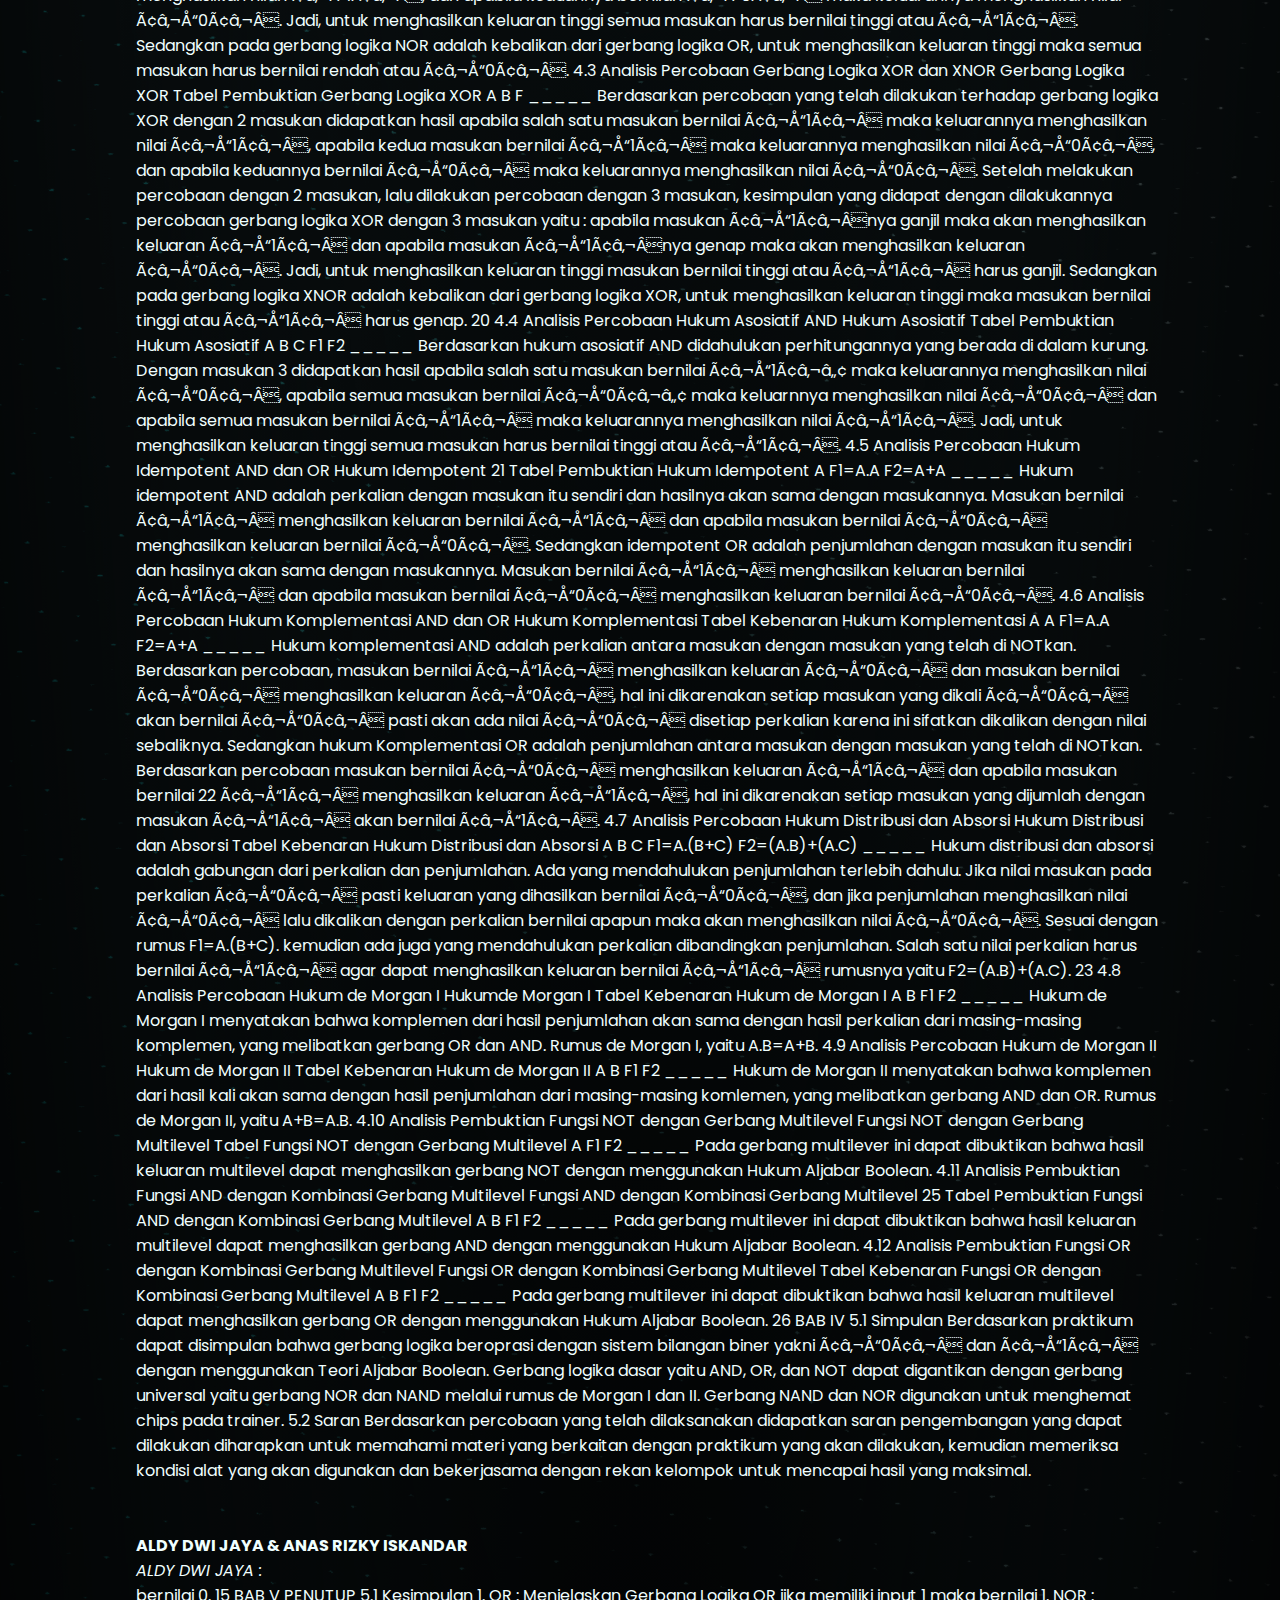
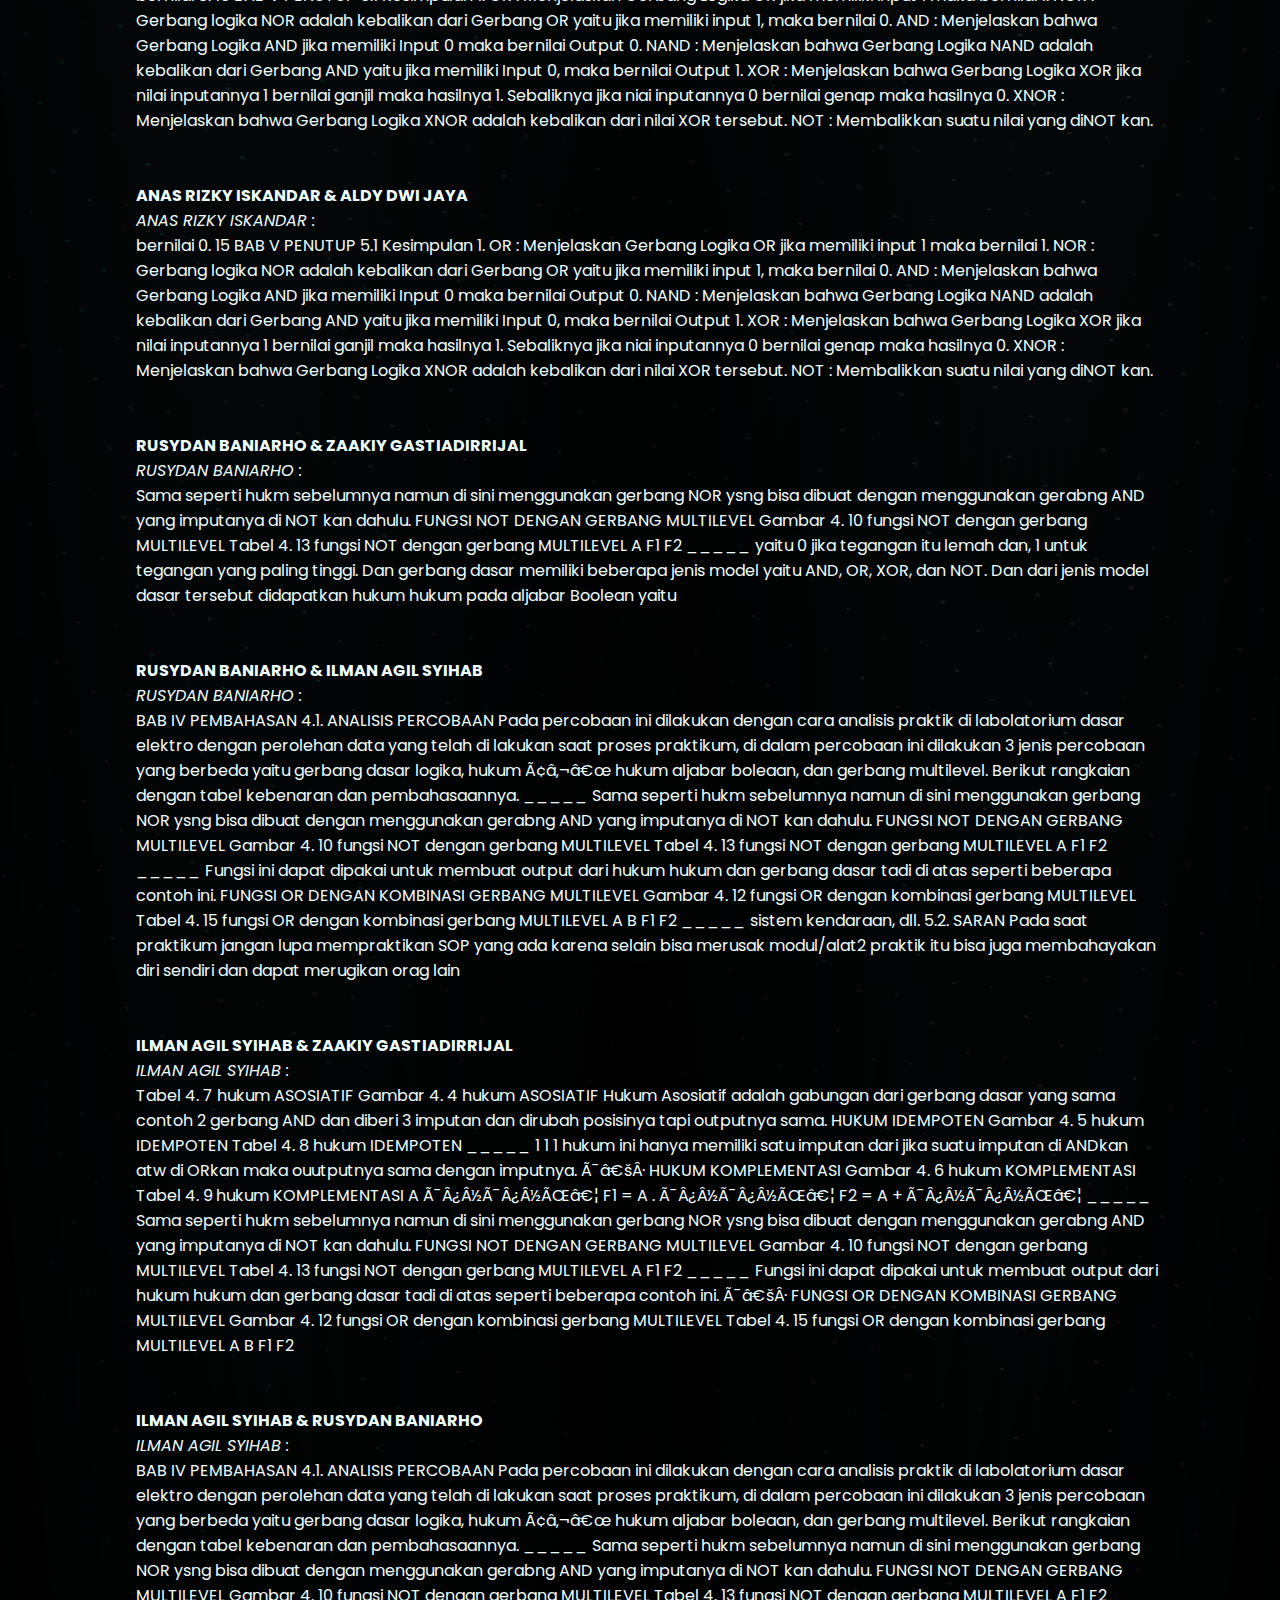
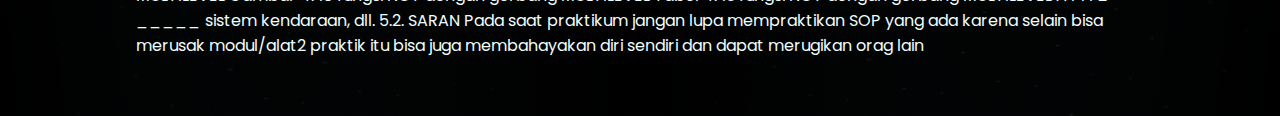
<file: td1.html>
<!DOCTYPE html>
<html lang="en">
<head>
    <meta charset="UTF-8">
    <meta http-equiv="X-UA-Compatible" content="IE=edge">
    <meta name="viewport" content="width=device-width, initial-scale=1.0">
    <link rel="stylesheet" href="css/styleada.css">
    <link rel="icon" href="img/flowers.png" type="image/x-icon">
    <title>DASEL 22</title>
</head>
<body>
    <div class="container">
        <br><br>
        
    <strong>====== Terindikasi COPAS ======</strong>
    <br>
    
        <br>
    
        JEREMY CHRISTOPHER TAMBUNAN<br>
    
        ALDY DWI JAYA<br>
    
        SOFWA WIDINA<br>
    
        RUSYDAN BANIARHO<br>
    
        ANAS RIZKY ISKANDAR<br>
    
        ZAAKIY GASTIADIRRIJAL<br>
    
        ILMAN AGIL SYIHAB<br>
    
    <br><br>
    
    <br><br>
    
        <strong>ZAAKIY GASTIADIRRIJAL &amp; RUSYDAN BANIARHO</strong>
        <br>
        <i>ZAAKIY GASTIADIRRIJAL :</i> 
        <br>
         Tabel 4. 7 hukum ASOSIATIF Gambar 4. 4 hukum ASOSIATIF Hukum Asosiatif adalah gabungan dari gerbang dasar yang sama contoh 2 gerbang AND dan diberi 3 imputan dan dirubah posisinya tapi outputnya sama. _____ Sama seperti hukm sebelumnya namun di sini menggunakan gerbang NOR ysng bisa dibuat dengan menggunakan gerabng AND yang imputanya di NOT kan dahulu. FUNGSI NOT DENGAN GERBANG MULTILEVEL Gambar 4. 10 fungsi NOT dengan gerbang MULTILEVEL Tabel 4. 13 fungsi NOT dengan gerbang MULTILEVEL A F1 F2 _____ yaitu 0 jika tegangan itu lemah dan, 1 untuk tegangan yang paling tinggi. Dan gerbang dasar memiliki beberapa jenis model yaitu AND, OR, XOR, dan NOT. Dan dari jenis model dasar tersebut didapatkan hukum hukum pada aljabar Boolean yaitu 
        <br>
        <br>
        <br>
    
        <strong>ZAAKIY GASTIADIRRIJAL &amp; ILMAN AGIL SYIHAB</strong>
        <br>
        <i>ZAAKIY GASTIADIRRIJAL :</i> 
        <br>
         Tabel 4. 4 gerbang NOR Gambar 4. 2 OR &amp;amp; NOR Jika di gerbang OR ada imputan yang berbeda maka outputnya 1. Dan di gerbang NOR itu adalah hasil OR yang di NOT kan Tabel 4. 5 gerbang XORXOR DAN XNOR A B F _____ Tabel 4. 7 hukum ASOSIATIF Gambar 4. 4 hukum ASOSIATIF Hukum Asosiatif adalah gabungan dari gerbang dasar yang sama contoh 2 gerbang AND dan diberi 3 imputan dan dirubah posisinya tapi outputnya sama. HUKUM IDEMPOTEN Gambar 4. 5 hukum IDEMPOTEN Tabel 4. 8 hukum IDEMPOTEN _____ 1 1 1 hukum ini hanya memiliki satu imputan dari jika suatu imputan di ANDkan atw di ORkan maka ouutputnya sama dengan imputnya. Ã¯â€šÂ· HUKUM KOMPLEMENTASI Gambar 4. 6 hukum KOMPLEMENTASI Tabel 4. 9 hukum KOMPLEMENTASI A Ã¯Â¿Â½Ã¯Â¿Â½ÃŒâ€¦ F1 = A . Ã¯Â¿Â½Ã¯Â¿Â½ÃŒâ€¦ F2 = A + Ã¯Â¿Â½Ã¯Â¿Â½ÃŒâ€¦ _____ Sama seperti hukm sebelumnya namun di sini menggunakan gerbang NOR ysng bisa dibuat dengan menggunakan gerabng AND yang imputanya di NOT kan dahulu. FUNGSI NOT DENGAN GERBANG MULTILEVEL Gambar 4. 10 fungsi NOT dengan gerbang MULTILEVEL Tabel 4. 13 fungsi NOT dengan gerbang MULTILEVEL A F1 F2 _____ Fungsi ini dapat dipakai untuk membuat output dari hukum hukum dan gerbang dasar tadi di atas seperti beberapa contoh ini. Ã¯â€šÂ· FUNGSI OR DENGAN KOMBINASI GERBANG MULTILEVEL Gambar 4. 12 fungsi OR dengan kombinasi gerbang MULTILEVEL Tabel 4. 15 fungsi OR dengan kombinasi gerbang MULTILEVEL A B F1 F2  
        <br>
        <br>
        <br>
    
        <strong>SOFWA WIDINA &amp; JEREMY CHRISTOPHER TAMBUNAN</strong>
        <br>
        <i>SOFWA WIDINA :</i> 
        <br>
         17 Berdasarkan percobaan yang telah dilakukan terhadap gerbang logika AND didapatkan hasil apabila salah satu masukan bernilai Ã¢â‚¬Å“1Ã¢â‚¬Â maka keluarannya menghasilkan nilai Ã¢â‚¬Å“0Ã¢â‚¬Â, apabila kedua masukan bernilai Ã¢â‚¬Å“1Ã¢â‚¬Â maka keluarannya menghasilkan nilai Ã¢â‚¬Å“1Ã¢â‚¬Â, dan apabila keduannya bernilai Ã¢â‚¬Å“0Ã¢â‚¬Â maka keluarannya menghasilkan nilai Ã¢â‚¬Å“0Ã¢â‚¬Â. Jadi, untuk menghasilkan keluaran tinggi semua masukan harus bernilai tinggi atau Ã¢â‚¬Å“1Ã¢â‚¬Â. Sedangkan pada gerbang logika NAND adalah kebalikan dari gerbang logika AND, untuk menghasilkan keluaran tinggi maka semua masukan harus bernilai rendah atau Ã¢â‚¬Å“0Ã¢â‚¬Â. 4.2 Analisis Percobaan Gerbang Logika OR dan NOR Gerbang Logika OR Tabel Kebenaran Gerbang Logika OR A B F _____ Berdasarkan percobaan yang telah dilakukan terhadap gerbang logika OR didapatkan hasil apabila salah satu masukan bernilai Ã¢â‚¬Å“1Ã¢â‚¬Â maka keluarannya menghasilkan nilai Ã¢â‚¬Å“1Ã¢â‚¬Â, apabila kedua masukan bernilai Ã¢â‚¬Å“1Ã¢â‚¬Â maka keluarannya menghasilkan nilai Ã¢â‚¬Å“1Ã¢â‚¬Â, dan apabila keduannya bernilai Ã¢â‚¬Å“0Ã¢â‚¬Â maka keluarannya menghasilkan nilai Ã¢â‚¬Å“0Ã¢â‚¬Â. Jadi, untuk menghasilkan keluaran tinggi semua masukan harus bernilai tinggi atau Ã¢â‚¬Å“1Ã¢â‚¬Â. Sedangkan pada gerbang logika NOR adalah kebalikan dari gerbang logika OR, untuk menghasilkan keluaran tinggi maka semua masukan harus bernilai rendah atau Ã¢â‚¬Å“0Ã¢â‚¬Â. 4.3 Analisis Percobaan Gerbang Logika XOR dan XNOR Gerbang Logika XOR Tabel Pembuktian Gerbang Logika XOR A B F _____ Berdasarkan percobaan yang telah dilakukan terhadap gerbang logika XOR dengan 2 masukan didapatkan hasil apabila salah satu masukan bernilai Ã¢â‚¬Å“1Ã¢â‚¬Â maka keluarannya menghasilkan nilai Ã¢â‚¬Å“1Ã¢â‚¬Â, apabila kedua masukan bernilai Ã¢â‚¬Å“1Ã¢â‚¬Â maka keluarannya menghasilkan nilai Ã¢â‚¬Å“0Ã¢â‚¬Â, dan apabila keduannya bernilai Ã¢â‚¬Å“0Ã¢â‚¬Â maka keluarannya menghasilkan nilai Ã¢â‚¬Å“0Ã¢â‚¬Â. Setelah melakukan percobaan dengan 2 masukan, lalu dilakukan percobaan dengan 3 masukan, kesimpulan yang didapat dengan dilakukannya percobaan gerbang logika XOR dengan 3 masukan yaitu : apabila masukan Ã¢â‚¬Å“1Ã¢â‚¬Ânya ganjil maka akan menghasilkan keluaran Ã¢â‚¬Å“1Ã¢â‚¬Â dan apabila masukan Ã¢â‚¬Å“1Ã¢â‚¬Ânya genap maka akan menghasilkan keluaran Ã¢â‚¬Å“0Ã¢â‚¬Â. Jadi, untuk menghasilkan keluaran tinggi masukan bernilai tinggi atau Ã¢â‚¬Å“1Ã¢â‚¬Â harus ganjil. Sedangkan pada gerbang logika XNOR adalah kebalikan dari gerbang logika XOR, untuk menghasilkan keluaran tinggi maka masukan bernilai tinggi atau Ã¢â‚¬Å“1Ã¢â‚¬Â harus genap. 20 4.4 Analisis Percobaan Hukum Asosiatif AND Hukum Asosiatif Tabel Pembuktian Hukum Asosiatif A B C F1 F2 _____ Berdasarkan hukum asosiatif AND didahulukan perhitungannya yang berada di dalam kurung. Dengan masukan 3 didapatkan hasil apabila salah satu masukan bernilai Ã¢â‚¬Å“1Ã¢â‚¬â„¢ maka keluarannya menghasilkan nilai Ã¢â‚¬Å“0Ã¢â‚¬Â, apabila semua masukan bernilai Ã¢â‚¬Å“0Ã¢â‚¬â„¢ maka keluarnnya menghasilkan nilai Ã¢â‚¬Å“0Ã¢â‚¬Â dan apabila semua masukan bernilai Ã¢â‚¬Å“1Ã¢â‚¬Â maka keluarannya menghasilkan nilai Ã¢â‚¬Å“1Ã¢â‚¬Â. Jadi, untuk menghasilkan keluaran tinggi semua masukan harus bernilai tinggi atau Ã¢â‚¬Å“1Ã¢â‚¬Â. 4.5 Analisis Percobaan Hukum Idempotent AND dan OR Hukum Idempotent 21 Tabel Pembuktian Hukum Idempotent A F1=A.A F2=A+A _____ Hukum idempotent AND adalah perkalian dengan masukan itu sendiri dan hasilnya akan sama dengan masukannya. Masukan bernilai Ã¢â‚¬Å“1Ã¢â‚¬Â menghasilkan keluaran bernilai Ã¢â‚¬Å“1Ã¢â‚¬Â dan apabila masukan bernilai Ã¢â‚¬Å“0Ã¢â‚¬Â menghasilkan keluaran bernilai Ã¢â‚¬Å“0Ã¢â‚¬Â. Sedangkan idempotent OR adalah penjumlahan dengan masukan itu sendiri dan hasilnya akan sama dengan masukannya. Masukan bernilai Ã¢â‚¬Å“1Ã¢â‚¬Â menghasilkan keluaran bernilai Ã¢â‚¬Å“1Ã¢â‚¬Â dan apabila masukan bernilai Ã¢â‚¬Å“0Ã¢â‚¬Â menghasilkan keluaran bernilai Ã¢â‚¬Å“0Ã¢â‚¬Â. 4.6 Analisis Percobaan Hukum Komplementasi AND dan OR Hukum Komplementasi Tabel Kebenaran Hukum Komplementasi A A F1=A.A F2=A+A _____ Hukum komplementasi AND adalah perkalian antara masukan dengan masukan yang telah di NOTkan. Berdasarkan percobaan, masukan bernilai Ã¢â‚¬Å“1Ã¢â‚¬Â menghasilkan keluaran Ã¢â‚¬Å“0Ã¢â‚¬Â dan masukan bernilai Ã¢â‚¬Å“0Ã¢â‚¬Â menghasilkan keluaran Ã¢â‚¬Å“0Ã¢â‚¬Â, hal ini dikarenakan setiap masukan yang dikali Ã¢â‚¬Å“0Ã¢â‚¬Â akan bernilai Ã¢â‚¬Å“0Ã¢â‚¬Â pasti akan ada nilai Ã¢â‚¬Å“0Ã¢â‚¬Â disetiap perkalian karena ini sifatkan dikalikan dengan nilai sebaliknya. Sedangkan hukum Komplementasi OR adalah penjumlahan antara masukan dengan masukan yang telah di NOTkan. Berdasarkan percobaan masukan bernilai Ã¢â‚¬Å“0Ã¢â‚¬Â menghasilkan keluaran Ã¢â‚¬Å“1Ã¢â‚¬Â dan apabila masukan bernilai 22 Ã¢â‚¬Å“1Ã¢â‚¬Â menghasilkan keluaran Ã¢â‚¬Å“1Ã¢â‚¬Â, hal ini dikarenakan setiap masukan yang dijumlah dengan masukan Ã¢â‚¬Å“1Ã¢â‚¬Â akan bernilai Ã¢â‚¬Å“1Ã¢â‚¬Â. 4.7 Analisis Percobaan Hukum Distribusi dan Absorsi Hukum Distribusi dan Absorsi Tabel Kebenaran Hukum Distribusi dan Absorsi A B C F1=A.(B+C) F2=(A.B)+(A.C) _____ Hukum distribusi dan absorsi adalah gabungan dari perkalian dan penjumlahan. Ada yang mendahulukan penjumlahan terlebih dahulu. Jika nilai masukan pada perkalian Ã¢â‚¬Å“0Ã¢â‚¬Â pasti keluaran yang dihasilkan bernilai Ã¢â‚¬Å“0Ã¢â‚¬Â, dan jika penjumlahan menghasilkan nilai Ã¢â‚¬Å“0Ã¢â‚¬Â lalu dikalikan dengan perkalian bernilai apapun maka akan menghasilkan nilai Ã¢â‚¬Å“0Ã¢â‚¬Â. Sesuai dengan rumus F1=A.(B+C). kemudian ada juga yang mendahulukan perkalian dibandingkan penjumlahan. Salah satu nilai perkalian harus bernilai Ã¢â‚¬Å“1Ã¢â‚¬Â agar dapat menghasilkan keluaran bernilai Ã¢â‚¬Å“1Ã¢â‚¬Â rumusnya yaitu F2=(A.B)+(A.C). 23 4.8 Analisis Percobaan Hukum de Morgan I Hukumde Morgan I Tabel Kebenaran Hukum de Morgan I A B F1 F2 _____ Hukum de Morgan I menyatakan bahwa komplemen dari hasil penjumlahan akan sama dengan hasil perkalian dari masing-masing komplemen, yang melibatkan gerbang OR dan AND. Rumus de Morgan I, yaitu A.B=A+B. 4.9 Analisis Percobaan Hukum de Morgan II Hukum de Morgan II Tabel Kebenaran Hukum de Morgan II A B F1 F2 _____ Hukum de Morgan II menyatakan bahwa komplemen dari hasil kali akan sama dengan hasil penjumlahan dari masing-masing komlemen, yang melibatkan gerbang AND dan OR. Rumus de Morgan II, yaitu A+B=A.B. 4.10 Analisis Pembuktian Fungsi NOT dengan Gerbang Multilevel Fungsi NOT dengan Gerbang Multilevel Tabel Fungsi NOT dengan Gerbang Multilevel A F1 F2 _____ Pada gerbang multilever ini dapat dibuktikan bahwa hasil keluaran multilevel dapat menghasilkan gerbang NOT dengan menggunakan Hukum Aljabar Boolean. 4.11 Analisis Pembuktian Fungsi AND dengan Kombinasi Gerbang Multilevel Fungsi AND dengan Kombinasi Gerbang Multilevel 25 Tabel Pembuktian Fungsi AND dengan Kombinasi Gerbang Multilevel A B F1 F2 _____ Pada gerbang multilever ini dapat dibuktikan bahwa hasil keluaran multilevel dapat menghasilkan gerbang AND dengan menggunakan Hukum Aljabar Boolean. 4.12 Analisis Pembuktian Fungsi OR dengan Kombinasi Gerbang Multilevel Fungsi OR dengan Kombinasi Gerbang Multilevel Tabel Kebenaran Fungsi OR dengan Kombinasi Gerbang Multilevel A B F1 F2 _____ Pada gerbang multilever ini dapat dibuktikan bahwa hasil keluaran multilevel dapat menghasilkan gerbang OR dengan menggunakan Hukum Aljabar Boolean. 26 BAB IV 5.1 Simpulan Berdasarkan praktikum dapat disimpulan bahwa gerbang logika beroprasi dengan sistem bilangan biner yakni Ã¢â‚¬Å“0Ã¢â‚¬Â dan Ã¢â‚¬Å“1Ã¢â‚¬Â dengan menggunakan Teori Aljabar Boolean. Gerbang logika dasar yaitu AND, OR, dan NOT dapat digantikan dengan gerbang universal yaitu gerbang NOR dan NAND melalui rumus de Morgan I dan II. Gerbang NAND dan NOR digunakan untuk menghemat chips pada trainer. 5.2 Saran Berdasarkan percobaan yang telah dilaksanakan didapatkan saran pengembangan yang dapat dilakukan diharapkan untuk memahami materi yang berkaitan dengan praktikum yang akan dilakukan, kemudian memeriksa kondisi alat yang akan digunakan dan bekerjasama dengan rekan kelompok untuk mencapai hasil yang maksimal. 
        <br>
        <br>
        <br>
    
        <strong>JEREMY CHRISTOPHER TAMBUNAN &amp; SOFWA WIDINA</strong>
        <br>
        <i>JEREMY CHRISTOPHER TAMBUNAN :</i> 
        <br>
         17 Berdasarkan percobaan yang telah dilakukan terhadap gerbang logika AND didapatkan hasil apabila salah satu masukan bernilai Ã¢â‚¬Å“1Ã¢â‚¬Â maka keluarannya menghasilkan nilai Ã¢â‚¬Å“0Ã¢â‚¬Â, apabila kedua masukan bernilai Ã¢â‚¬Å“1Ã¢â‚¬Â maka keluarannya menghasilkan nilai Ã¢â‚¬Å“1Ã¢â‚¬Â, dan apabila keduannya bernilai Ã¢â‚¬Å“0Ã¢â‚¬Â maka keluarannya menghasilkan nilai Ã¢â‚¬Å“0Ã¢â‚¬Â. Jadi, untuk menghasilkan keluaran tinggi semua masukan harus bernilai tinggi atau Ã¢â‚¬Å“1Ã¢â‚¬Â. Sedangkan pada gerbang logika NAND adalah kebalikan dari gerbang logika AND, untuk menghasilkan keluaran tinggi maka semua masukan harus bernilai rendah atau Ã¢â‚¬Å“0Ã¢â‚¬Â. 4.2 Analisis Percobaan Gerbang Logika OR dan NOR Gerbang Logika OR Tabel Kebenaran Gerbang Logika OR A B F _____ Berdasarkan percobaan yang telah dilakukan terhadap gerbang logika OR didapatkan hasil apabila salah satu masukan bernilai Ã¢â‚¬Å“1Ã¢â‚¬Â maka keluarannya menghasilkan nilai Ã¢â‚¬Å“1Ã¢â‚¬Â, apabila kedua masukan bernilai Ã¢â‚¬Å“1Ã¢â‚¬Â maka keluarannya menghasilkan nilai Ã¢â‚¬Å“1Ã¢â‚¬Â, dan apabila keduannya bernilai Ã¢â‚¬Å“0Ã¢â‚¬Â maka keluarannya menghasilkan nilai Ã¢â‚¬Å“0Ã¢â‚¬Â. Jadi, untuk menghasilkan keluaran tinggi semua masukan harus bernilai tinggi atau Ã¢â‚¬Å“1Ã¢â‚¬Â. Sedangkan pada gerbang logika NOR adalah kebalikan dari gerbang logika OR, untuk menghasilkan keluaran tinggi maka semua masukan harus bernilai rendah atau Ã¢â‚¬Å“0Ã¢â‚¬Â. 4.3 Analisis Percobaan Gerbang Logika XOR dan XNOR Gerbang Logika XOR Tabel Pembuktian Gerbang Logika XOR A B F _____ Berdasarkan percobaan yang telah dilakukan terhadap gerbang logika XOR dengan 2 masukan didapatkan hasil apabila salah satu masukan bernilai Ã¢â‚¬Å“1Ã¢â‚¬Â maka keluarannya menghasilkan nilai Ã¢â‚¬Å“1Ã¢â‚¬Â, apabila kedua masukan bernilai Ã¢â‚¬Å“1Ã¢â‚¬Â maka keluarannya menghasilkan nilai Ã¢â‚¬Å“0Ã¢â‚¬Â, dan apabila keduannya bernilai Ã¢â‚¬Å“0Ã¢â‚¬Â maka keluarannya menghasilkan nilai Ã¢â‚¬Å“0Ã¢â‚¬Â. Setelah melakukan percobaan dengan 2 masukan, lalu dilakukan percobaan dengan 3 masukan, kesimpulan yang didapat dengan dilakukannya percobaan gerbang logika XOR dengan 3 masukan yaitu : apabila masukan Ã¢â‚¬Å“1Ã¢â‚¬Ânya ganjil maka akan menghasilkan keluaran Ã¢â‚¬Å“1Ã¢â‚¬Â dan apabila masukan Ã¢â‚¬Å“1Ã¢â‚¬Ânya genap maka akan menghasilkan keluaran Ã¢â‚¬Å“0Ã¢â‚¬Â. Jadi, untuk menghasilkan keluaran tinggi masukan bernilai tinggi atau Ã¢â‚¬Å“1Ã¢â‚¬Â harus ganjil. Sedangkan pada gerbang logika XNOR adalah kebalikan dari gerbang logika XOR, untuk menghasilkan keluaran tinggi maka masukan bernilai tinggi atau Ã¢â‚¬Å“1Ã¢â‚¬Â harus genap. 20 4.4 Analisis Percobaan Hukum Asosiatif AND Hukum Asosiatif Tabel Pembuktian Hukum Asosiatif A B C F1 F2 _____ Berdasarkan hukum asosiatif AND didahulukan perhitungannya yang berada di dalam kurung. Dengan masukan 3 didapatkan hasil apabila salah satu masukan bernilai Ã¢â‚¬Å“1Ã¢â‚¬â„¢ maka keluarannya menghasilkan nilai Ã¢â‚¬Å“0Ã¢â‚¬Â, apabila semua masukan bernilai Ã¢â‚¬Å“0Ã¢â‚¬â„¢ maka keluarnnya menghasilkan nilai Ã¢â‚¬Å“0Ã¢â‚¬Â dan apabila semua masukan bernilai Ã¢â‚¬Å“1Ã¢â‚¬Â maka keluarannya menghasilkan nilai Ã¢â‚¬Å“1Ã¢â‚¬Â. Jadi, untuk menghasilkan keluaran tinggi semua masukan harus bernilai tinggi atau Ã¢â‚¬Å“1Ã¢â‚¬Â. 4.5 Analisis Percobaan Hukum Idempotent AND dan OR Hukum Idempotent 21 Tabel Pembuktian Hukum Idempotent A F1=A.A F2=A+A _____ Hukum idempotent AND adalah perkalian dengan masukan itu sendiri dan hasilnya akan sama dengan masukannya. Masukan bernilai Ã¢â‚¬Å“1Ã¢â‚¬Â menghasilkan keluaran bernilai Ã¢â‚¬Å“1Ã¢â‚¬Â dan apabila masukan bernilai Ã¢â‚¬Å“0Ã¢â‚¬Â menghasilkan keluaran bernilai Ã¢â‚¬Å“0Ã¢â‚¬Â. Sedangkan idempotent OR adalah penjumlahan dengan masukan itu sendiri dan hasilnya akan sama dengan masukannya. Masukan bernilai Ã¢â‚¬Å“1Ã¢â‚¬Â menghasilkan keluaran bernilai Ã¢â‚¬Å“1Ã¢â‚¬Â dan apabila masukan bernilai Ã¢â‚¬Å“0Ã¢â‚¬Â menghasilkan keluaran bernilai Ã¢â‚¬Å“0Ã¢â‚¬Â. 4.6 Analisis Percobaan Hukum Komplementasi AND dan OR Hukum Komplementasi Tabel Kebenaran Hukum Komplementasi A A F1=A.A F2=A+A _____ Hukum komplementasi AND adalah perkalian antara masukan dengan masukan yang telah di NOTkan. Berdasarkan percobaan, masukan bernilai Ã¢â‚¬Å“1Ã¢â‚¬Â menghasilkan keluaran Ã¢â‚¬Å“0Ã¢â‚¬Â dan masukan bernilai Ã¢â‚¬Å“0Ã¢â‚¬Â menghasilkan keluaran Ã¢â‚¬Å“0Ã¢â‚¬Â, hal ini dikarenakan setiap masukan yang dikali Ã¢â‚¬Å“0Ã¢â‚¬Â akan bernilai Ã¢â‚¬Å“0Ã¢â‚¬Â pasti akan ada nilai Ã¢â‚¬Å“0Ã¢â‚¬Â disetiap perkalian karena ini sifatkan dikalikan dengan nilai sebaliknya. Sedangkan hukum Komplementasi OR adalah penjumlahan antara masukan dengan masukan yang telah di NOTkan. Berdasarkan percobaan masukan bernilai Ã¢â‚¬Å“0Ã¢â‚¬Â menghasilkan keluaran Ã¢â‚¬Å“1Ã¢â‚¬Â dan apabila masukan bernilai 22 Ã¢â‚¬Å“1Ã¢â‚¬Â menghasilkan keluaran Ã¢â‚¬Å“1Ã¢â‚¬Â, hal ini dikarenakan setiap masukan yang dijumlah dengan masukan Ã¢â‚¬Å“1Ã¢â‚¬Â akan bernilai Ã¢â‚¬Å“1Ã¢â‚¬Â. 4.7 Analisis Percobaan Hukum Distribusi dan Absorsi Hukum Distribusi dan Absorsi Tabel Kebenaran Hukum Distribusi dan Absorsi A B C F1=A.(B+C) F2=(A.B)+(A.C) _____ Hukum distribusi dan absorsi adalah gabungan dari perkalian dan penjumlahan. Ada yang mendahulukan penjumlahan terlebih dahulu. Jika nilai masukan pada perkalian Ã¢â‚¬Å“0Ã¢â‚¬Â pasti keluaran yang dihasilkan bernilai Ã¢â‚¬Å“0Ã¢â‚¬Â, dan jika penjumlahan menghasilkan nilai Ã¢â‚¬Å“0Ã¢â‚¬Â lalu dikalikan dengan perkalian bernilai apapun maka akan menghasilkan nilai Ã¢â‚¬Å“0Ã¢â‚¬Â. Sesuai dengan rumus F1=A.(B+C). kemudian ada juga yang mendahulukan perkalian dibandingkan penjumlahan. Salah satu nilai perkalian harus bernilai Ã¢â‚¬Å“1Ã¢â‚¬Â agar dapat menghasilkan keluaran bernilai Ã¢â‚¬Å“1Ã¢â‚¬Â rumusnya yaitu F2=(A.B)+(A.C). 23 4.8 Analisis Percobaan Hukum de Morgan I Hukumde Morgan I Tabel Kebenaran Hukum de Morgan I A B F1 F2 _____ Hukum de Morgan I menyatakan bahwa komplemen dari hasil penjumlahan akan sama dengan hasil perkalian dari masing-masing komplemen, yang melibatkan gerbang OR dan AND. Rumus de Morgan I, yaitu A.B=A+B. 4.9 Analisis Percobaan Hukum de Morgan II Hukum de Morgan II Tabel Kebenaran Hukum de Morgan II A B F1 F2 _____ Hukum de Morgan II menyatakan bahwa komplemen dari hasil kali akan sama dengan hasil penjumlahan dari masing-masing komlemen, yang melibatkan gerbang AND dan OR. Rumus de Morgan II, yaitu A+B=A.B. 4.10 Analisis Pembuktian Fungsi NOT dengan Gerbang Multilevel Fungsi NOT dengan Gerbang Multilevel Tabel Fungsi NOT dengan Gerbang Multilevel A F1 F2 _____ Pada gerbang multilever ini dapat dibuktikan bahwa hasil keluaran multilevel dapat menghasilkan gerbang NOT dengan menggunakan Hukum Aljabar Boolean. 4.11 Analisis Pembuktian Fungsi AND dengan Kombinasi Gerbang Multilevel Fungsi AND dengan Kombinasi Gerbang Multilevel 25 Tabel Pembuktian Fungsi AND dengan Kombinasi Gerbang Multilevel A B F1 F2 _____ Pada gerbang multilever ini dapat dibuktikan bahwa hasil keluaran multilevel dapat menghasilkan gerbang AND dengan menggunakan Hukum Aljabar Boolean. 4.12 Analisis Pembuktian Fungsi OR dengan Kombinasi Gerbang Multilevel Fungsi OR dengan Kombinasi Gerbang Multilevel Tabel Kebenaran Fungsi OR dengan Kombinasi Gerbang Multilevel A B F1 F2 _____ Pada gerbang multilever ini dapat dibuktikan bahwa hasil keluaran multilevel dapat menghasilkan gerbang OR dengan menggunakan Hukum Aljabar Boolean. 26 BAB IV 5.1 Simpulan Berdasarkan praktikum dapat disimpulan bahwa gerbang logika beroprasi dengan sistem bilangan biner yakni Ã¢â‚¬Å“0Ã¢â‚¬Â dan Ã¢â‚¬Å“1Ã¢â‚¬Â dengan menggunakan Teori Aljabar Boolean. Gerbang logika dasar yaitu AND, OR, dan NOT dapat digantikan dengan gerbang universal yaitu gerbang NOR dan NAND melalui rumus de Morgan I dan II. Gerbang NAND dan NOR digunakan untuk menghemat chips pada trainer. 5.2 Saran Berdasarkan percobaan yang telah dilaksanakan didapatkan saran pengembangan yang dapat dilakukan diharapkan untuk memahami materi yang berkaitan dengan praktikum yang akan dilakukan, kemudian memeriksa kondisi alat yang akan digunakan dan bekerjasama dengan rekan kelompok untuk mencapai hasil yang maksimal. 
        <br>
        <br>
        <br>
    
        <strong>ALDY DWI JAYA &amp; ANAS RIZKY ISKANDAR</strong>
        <br>
        <i>ALDY DWI JAYA :</i> 
        <br>
         bernilai 0. 15 BAB V PENUTUP 5.1 Kesimpulan 1. OR : Menjelaskan Gerbang Logika OR jika memiliki input 1 maka bernilai 1. NOR : Gerbang logika NOR adalah kebalikan dari Gerbang OR yaitu jika memiliki input 1, maka bernilai 0. AND : Menjelaskan bahwa Gerbang Logika AND jika memiliki Input 0 maka bernilai Output 0. NAND : Menjelaskan bahwa Gerbang Logika NAND adalah kebalikan dari Gerbang AND yaitu jika memiliki Input 0, maka bernilai Output 1. XOR : Menjelaskan bahwa Gerbang Logika XOR jika nilai inputannya 1 bernilai ganjil maka hasilnya 1. Sebaliknya jika niai inputannya 0 bernilai genap maka hasilnya 0. XNOR : Menjelaskan bahwa Gerbang Logika XNOR adalah kebalikan dari nilai XOR tersebut. NOT : Membalikkan suatu nilai yang diNOT kan. 
        <br>
        <br>
        <br>
    
        <strong>ANAS RIZKY ISKANDAR &amp; ALDY DWI JAYA</strong>
        <br>
        <i>ANAS RIZKY ISKANDAR :</i> 
        <br>
         bernilai 0. 15 BAB V PENUTUP 5.1 Kesimpulan 1. OR : Menjelaskan Gerbang Logika OR jika memiliki input 1 maka bernilai 1. NOR : Gerbang logika NOR adalah kebalikan dari Gerbang OR yaitu jika memiliki input 1, maka bernilai 0. AND : Menjelaskan bahwa Gerbang Logika AND jika memiliki Input 0 maka bernilai Output 0. NAND : Menjelaskan bahwa Gerbang Logika NAND adalah kebalikan dari Gerbang AND yaitu jika memiliki Input 0, maka bernilai Output 1. XOR : Menjelaskan bahwa Gerbang Logika XOR jika nilai inputannya 1 bernilai ganjil maka hasilnya 1. Sebaliknya jika niai inputannya 0 bernilai genap maka hasilnya 0. XNOR : Menjelaskan bahwa Gerbang Logika XNOR adalah kebalikan dari nilai XOR tersebut. NOT : Membalikkan suatu nilai yang diNOT kan. 
        <br>
        <br>
        <br>
    
        <strong>RUSYDAN BANIARHO &amp; ZAAKIY GASTIADIRRIJAL</strong>
        <br>
        <i>RUSYDAN BANIARHO :</i> 
        <br>
         Sama seperti hukm sebelumnya namun di sini menggunakan gerbang NOR ysng bisa dibuat dengan menggunakan gerabng AND yang imputanya di NOT kan dahulu. FUNGSI NOT DENGAN GERBANG MULTILEVEL Gambar 4. 10 fungsi NOT dengan gerbang MULTILEVEL Tabel 4. 13 fungsi NOT dengan gerbang MULTILEVEL A F1 F2 _____ yaitu 0 jika tegangan itu lemah dan, 1 untuk tegangan yang paling tinggi. Dan gerbang dasar memiliki beberapa jenis model yaitu AND, OR, XOR, dan NOT. Dan dari jenis model dasar tersebut didapatkan hukum hukum pada aljabar Boolean yaitu 
        <br>
        <br>
        <br>
    
        <strong>RUSYDAN BANIARHO &amp; ILMAN AGIL SYIHAB</strong>
        <br>
        <i>RUSYDAN BANIARHO :</i> 
        <br>
         BAB IV PEMBAHASAN 4.1. ANALISIS PERCOBAAN Pada percobaan ini dilakukan dengan cara analisis praktik di labolatorium dasar elektro dengan perolehan data yang telah di lakukan saat proses praktikum, di dalam percobaan ini dilakukan 3 jenis percobaan yang berbeda yaitu gerbang dasar logika, hukum Ã¢â‚¬â€œ hukum aljabar boleaan, dan gerbang multilevel. Berikut rangkaian dengan tabel kebenaran dan pembahasaannya. _____ Sama seperti hukm sebelumnya namun di sini menggunakan gerbang NOR ysng bisa dibuat dengan menggunakan gerabng AND yang imputanya di NOT kan dahulu. FUNGSI NOT DENGAN GERBANG MULTILEVEL Gambar 4. 10 fungsi NOT dengan gerbang MULTILEVEL Tabel 4. 13 fungsi NOT dengan gerbang MULTILEVEL A F1 F2 _____ Fungsi ini dapat dipakai untuk membuat output dari hukum hukum dan gerbang dasar tadi di atas seperti beberapa contoh ini. FUNGSI OR DENGAN KOMBINASI GERBANG MULTILEVEL Gambar 4. 12 fungsi OR dengan kombinasi gerbang MULTILEVEL Tabel 4. 15 fungsi OR dengan kombinasi gerbang MULTILEVEL A B F1 F2 _____ sistem kendaraan, dll. 5.2. SARAN Pada saat praktikum jangan lupa mempraktikan SOP yang ada karena selain bisa merusak modul/alat2 praktik itu bisa juga membahayakan diri sendiri dan dapat merugikan orag lain 
        <br>
        <br>
        <br>
    
        <strong>ILMAN AGIL SYIHAB &amp; ZAAKIY GASTIADIRRIJAL</strong>
        <br>
        <i>ILMAN AGIL SYIHAB :</i> 
        <br>
         Tabel 4. 7 hukum ASOSIATIF Gambar 4. 4 hukum ASOSIATIF Hukum Asosiatif adalah gabungan dari gerbang dasar yang sama contoh 2 gerbang AND dan diberi 3 imputan dan dirubah posisinya tapi outputnya sama. HUKUM IDEMPOTEN Gambar 4. 5 hukum IDEMPOTEN Tabel 4. 8 hukum IDEMPOTEN _____ 1 1 1 hukum ini hanya memiliki satu imputan dari jika suatu imputan di ANDkan atw di ORkan maka ouutputnya sama dengan imputnya. Ã¯â€šÂ· HUKUM KOMPLEMENTASI Gambar 4. 6 hukum KOMPLEMENTASI Tabel 4. 9 hukum KOMPLEMENTASI A Ã¯Â¿Â½Ã¯Â¿Â½ÃŒâ€¦ F1 = A . Ã¯Â¿Â½Ã¯Â¿Â½ÃŒâ€¦ F2 = A + Ã¯Â¿Â½Ã¯Â¿Â½ÃŒâ€¦ _____ Sama seperti hukm sebelumnya namun di sini menggunakan gerbang NOR ysng bisa dibuat dengan menggunakan gerabng AND yang imputanya di NOT kan dahulu. FUNGSI NOT DENGAN GERBANG MULTILEVEL Gambar 4. 10 fungsi NOT dengan gerbang MULTILEVEL Tabel 4. 13 fungsi NOT dengan gerbang MULTILEVEL A F1 F2 _____ Fungsi ini dapat dipakai untuk membuat output dari hukum hukum dan gerbang dasar tadi di atas seperti beberapa contoh ini. Ã¯â€šÂ· FUNGSI OR DENGAN KOMBINASI GERBANG MULTILEVEL Gambar 4. 12 fungsi OR dengan kombinasi gerbang MULTILEVEL Tabel 4. 15 fungsi OR dengan kombinasi gerbang MULTILEVEL A B F1 F2  
        <br>
        <br>
        <br>
    
        <strong>ILMAN AGIL SYIHAB &amp; RUSYDAN BANIARHO</strong>
        <br>
        <i>ILMAN AGIL SYIHAB :</i> 
        <br>
         BAB IV PEMBAHASAN 4.1. ANALISIS PERCOBAAN Pada percobaan ini dilakukan dengan cara analisis praktik di labolatorium dasar elektro dengan perolehan data yang telah di lakukan saat proses praktikum, di dalam percobaan ini dilakukan 3 jenis percobaan yang berbeda yaitu gerbang dasar logika, hukum Ã¢â‚¬â€œ hukum aljabar boleaan, dan gerbang multilevel. Berikut rangkaian dengan tabel kebenaran dan pembahasaannya. _____ Sama seperti hukm sebelumnya namun di sini menggunakan gerbang NOR ysng bisa dibuat dengan menggunakan gerabng AND yang imputanya di NOT kan dahulu. FUNGSI NOT DENGAN GERBANG MULTILEVEL Gambar 4. 10 fungsi NOT dengan gerbang MULTILEVEL Tabel 4. 13 fungsi NOT dengan gerbang MULTILEVEL A F1 F2 _____ sistem kendaraan, dll. 5.2. SARAN Pada saat praktikum jangan lupa mempraktikan SOP yang ada karena selain bisa merusak modul/alat2 praktik itu bisa juga membahayakan diri sendiri dan dapat merugikan orag lain 
        <br>
        <br>
        <br>
    </div>
</body>
</html>
</file>
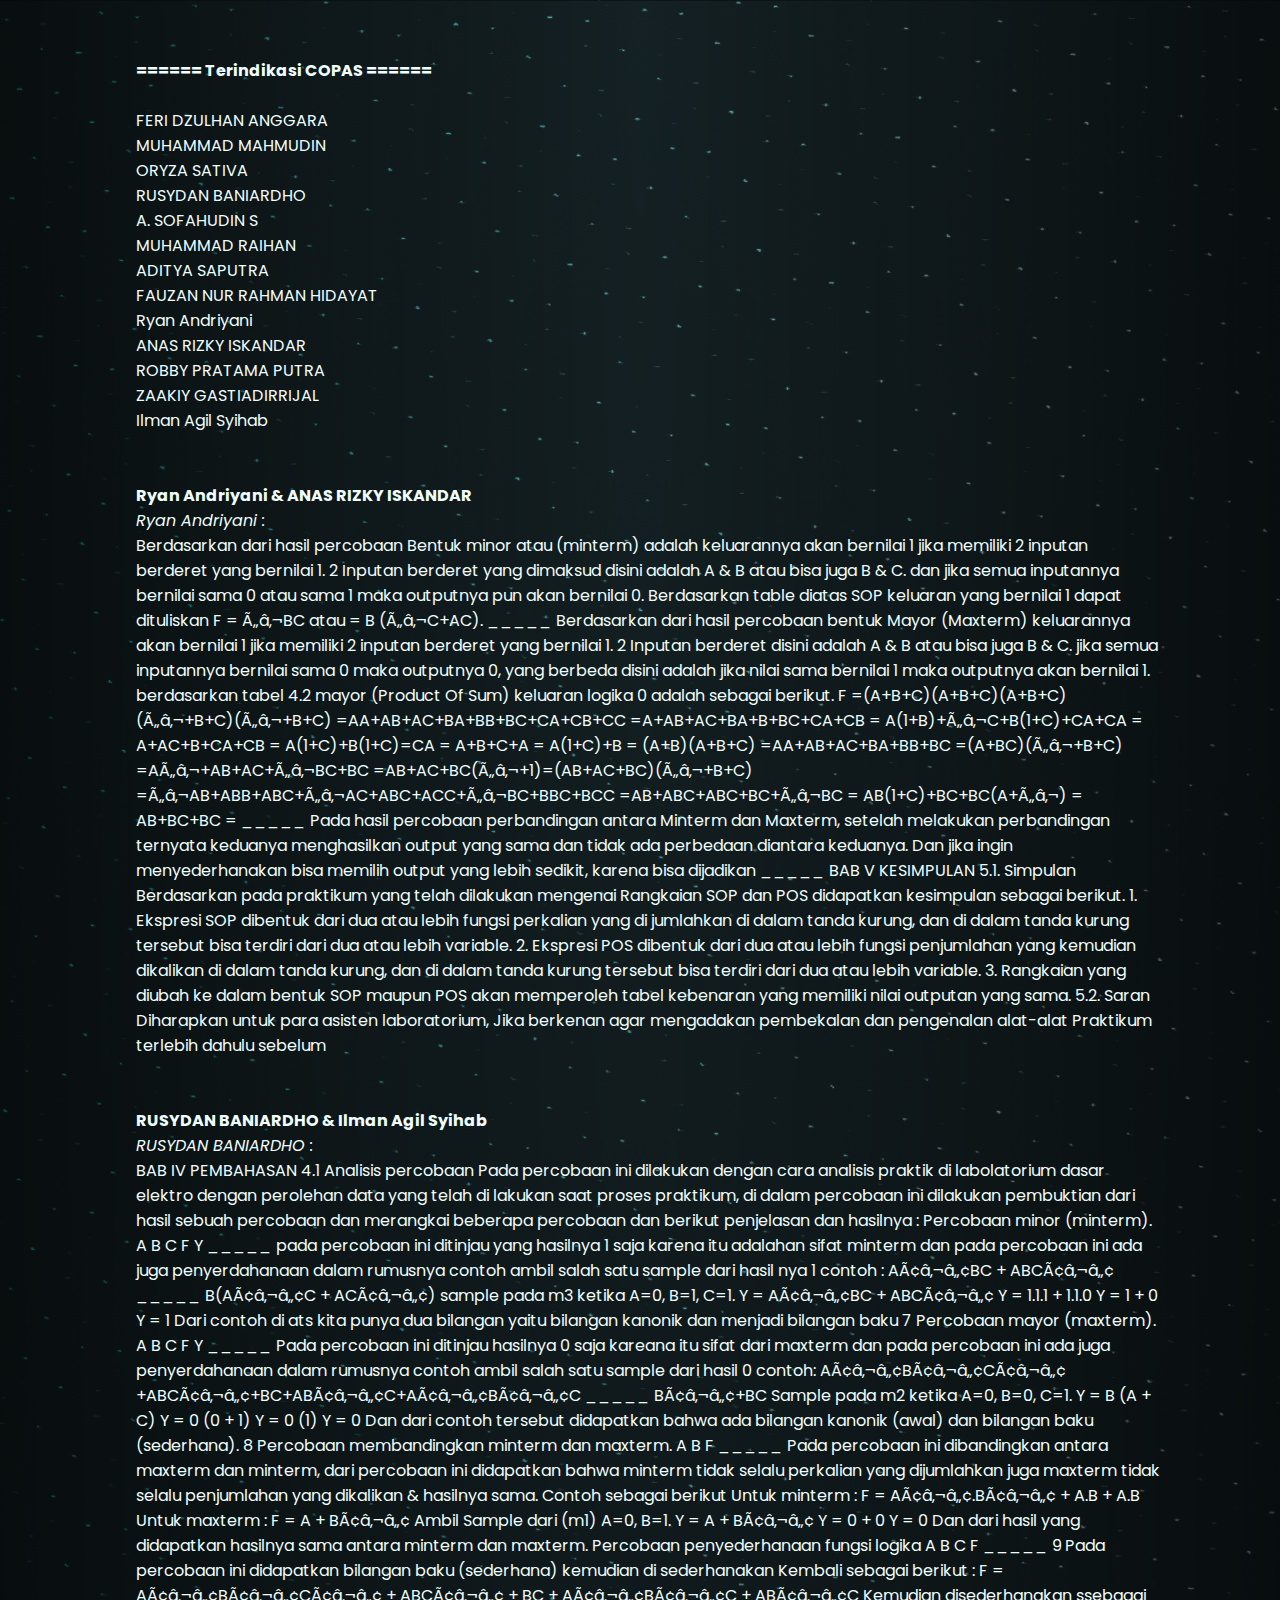
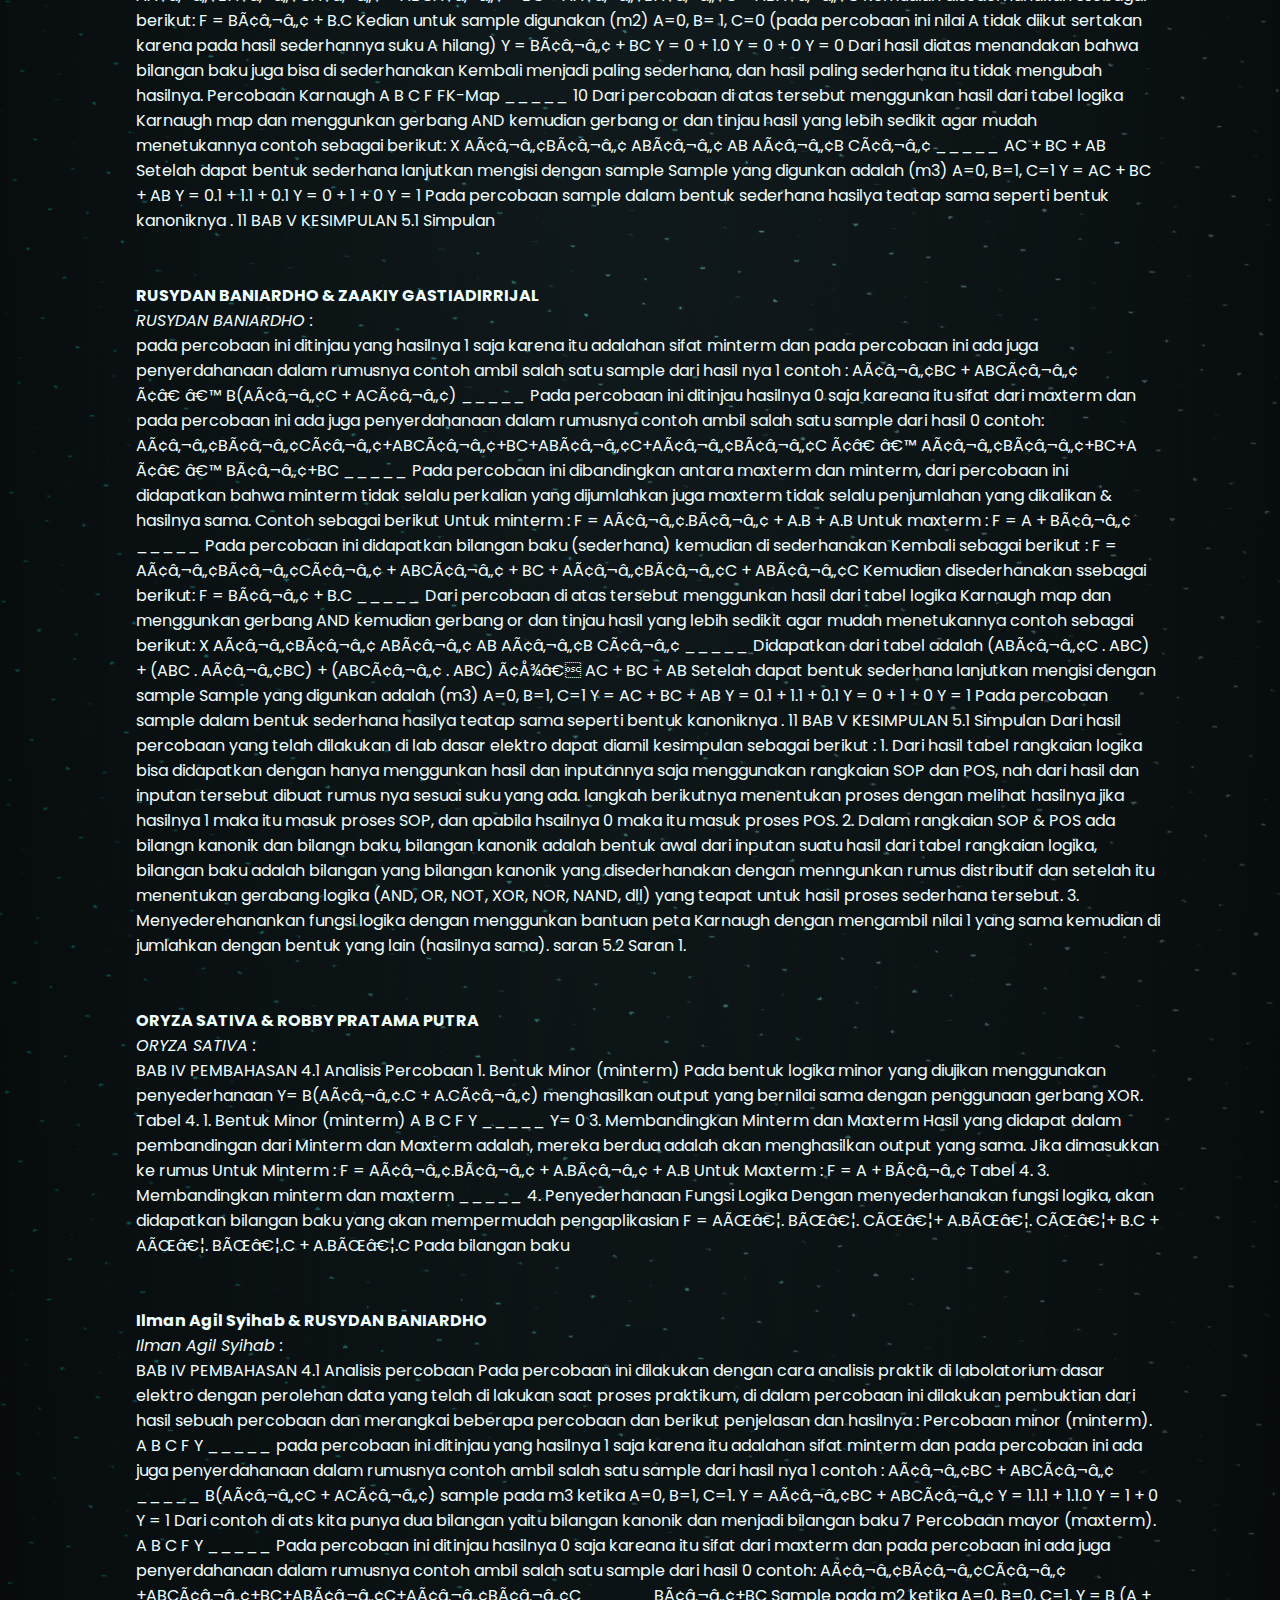
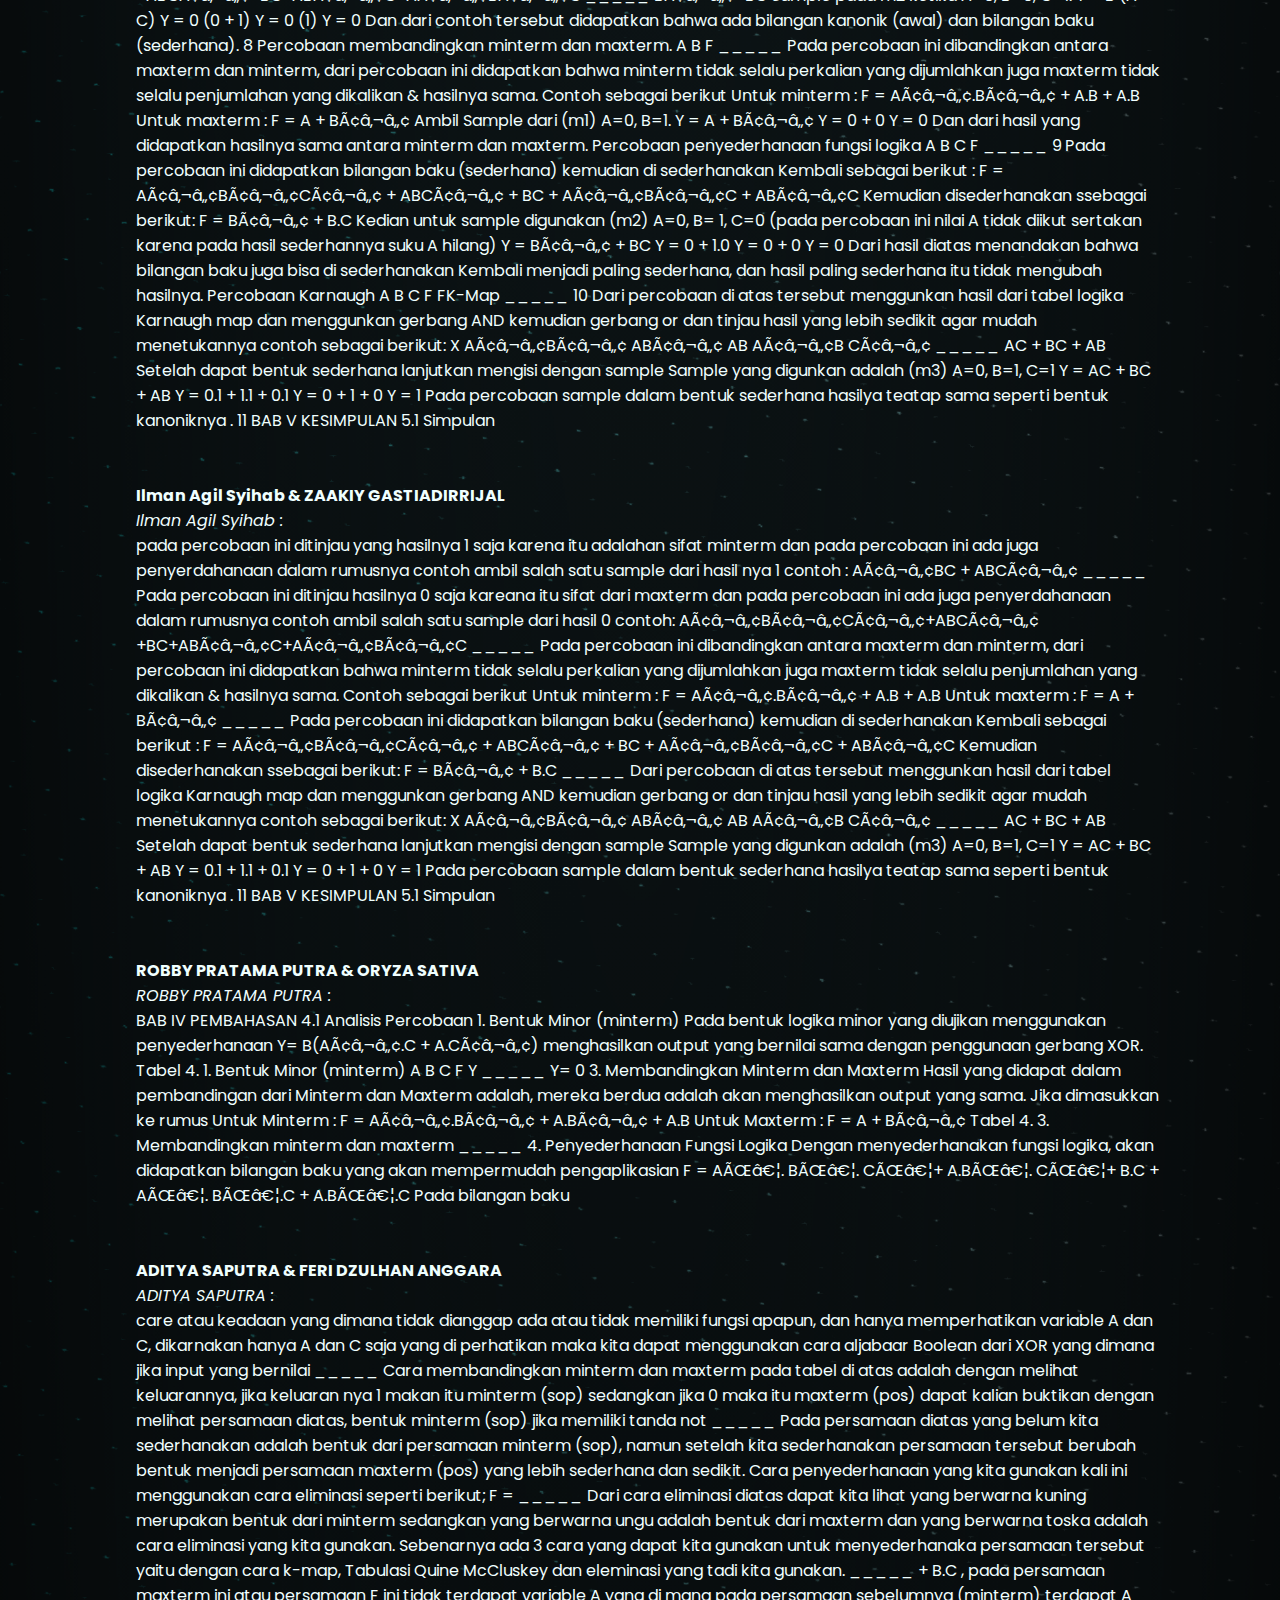
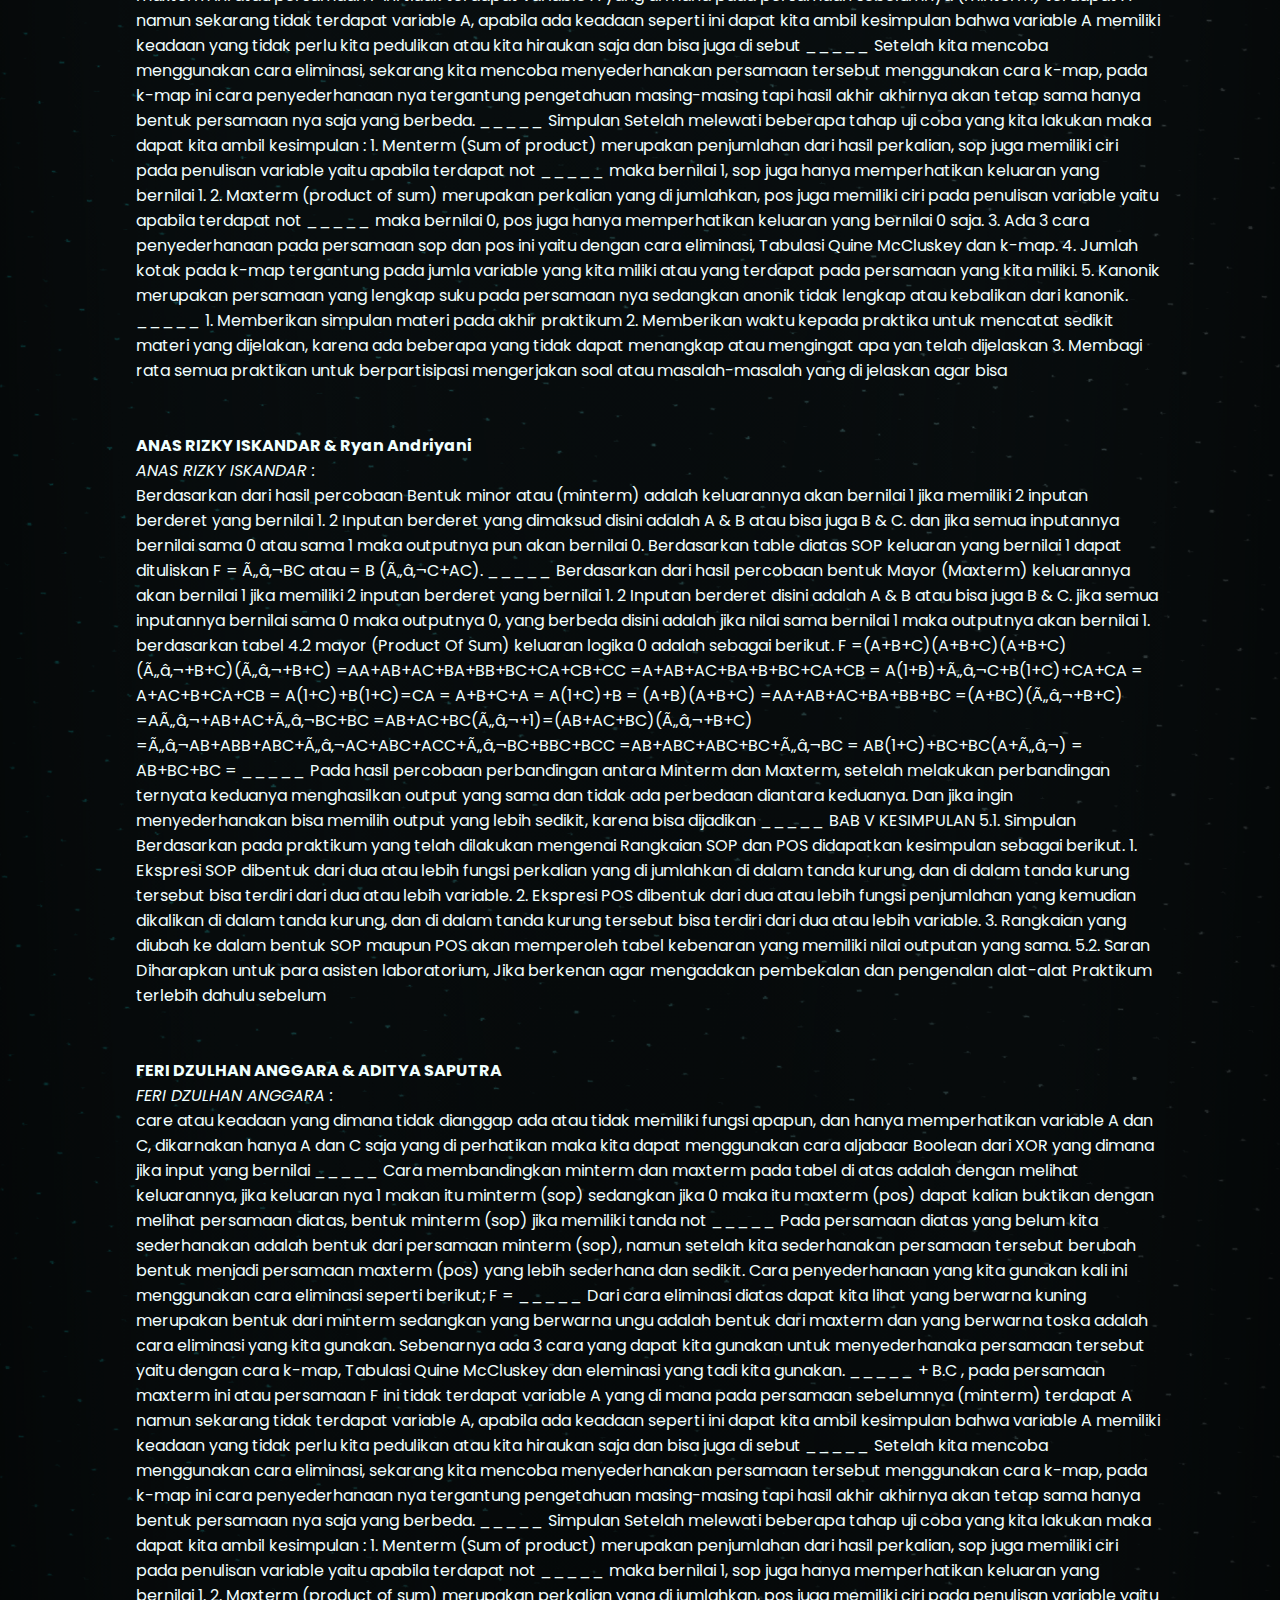
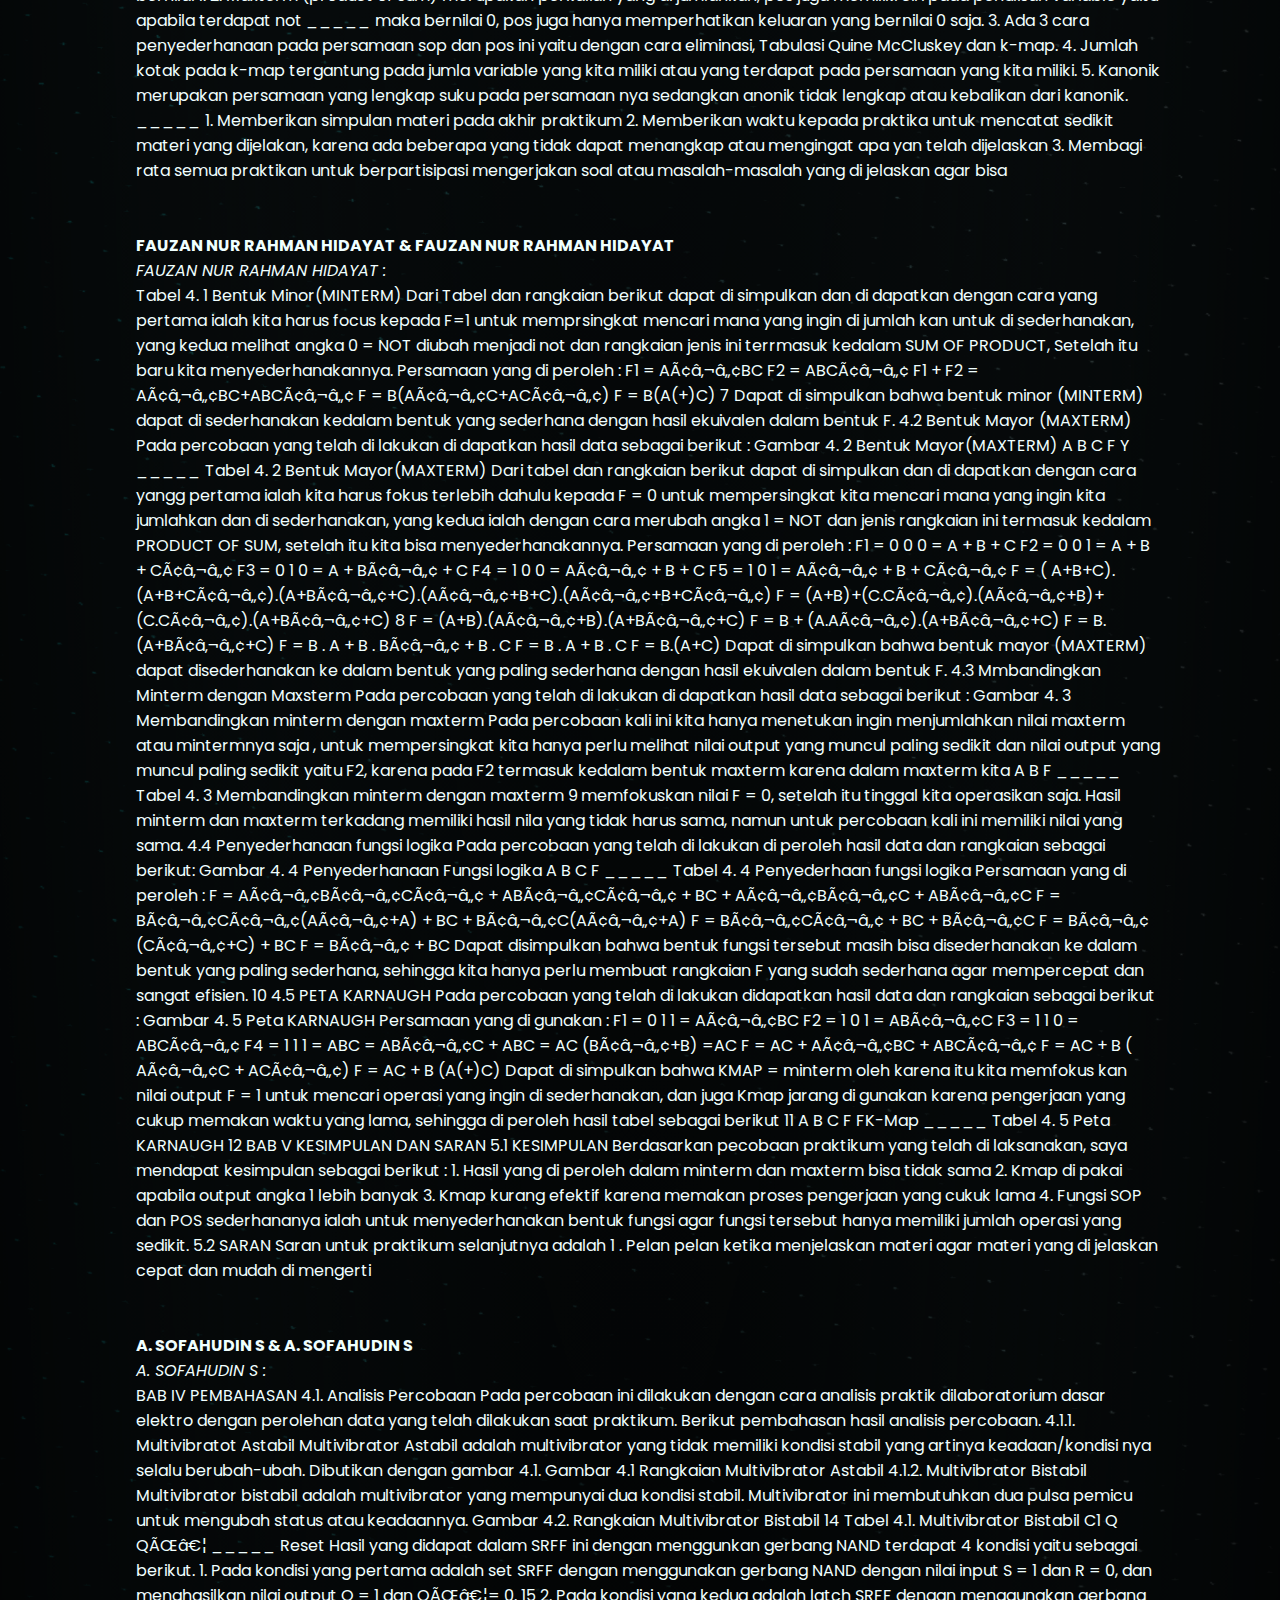
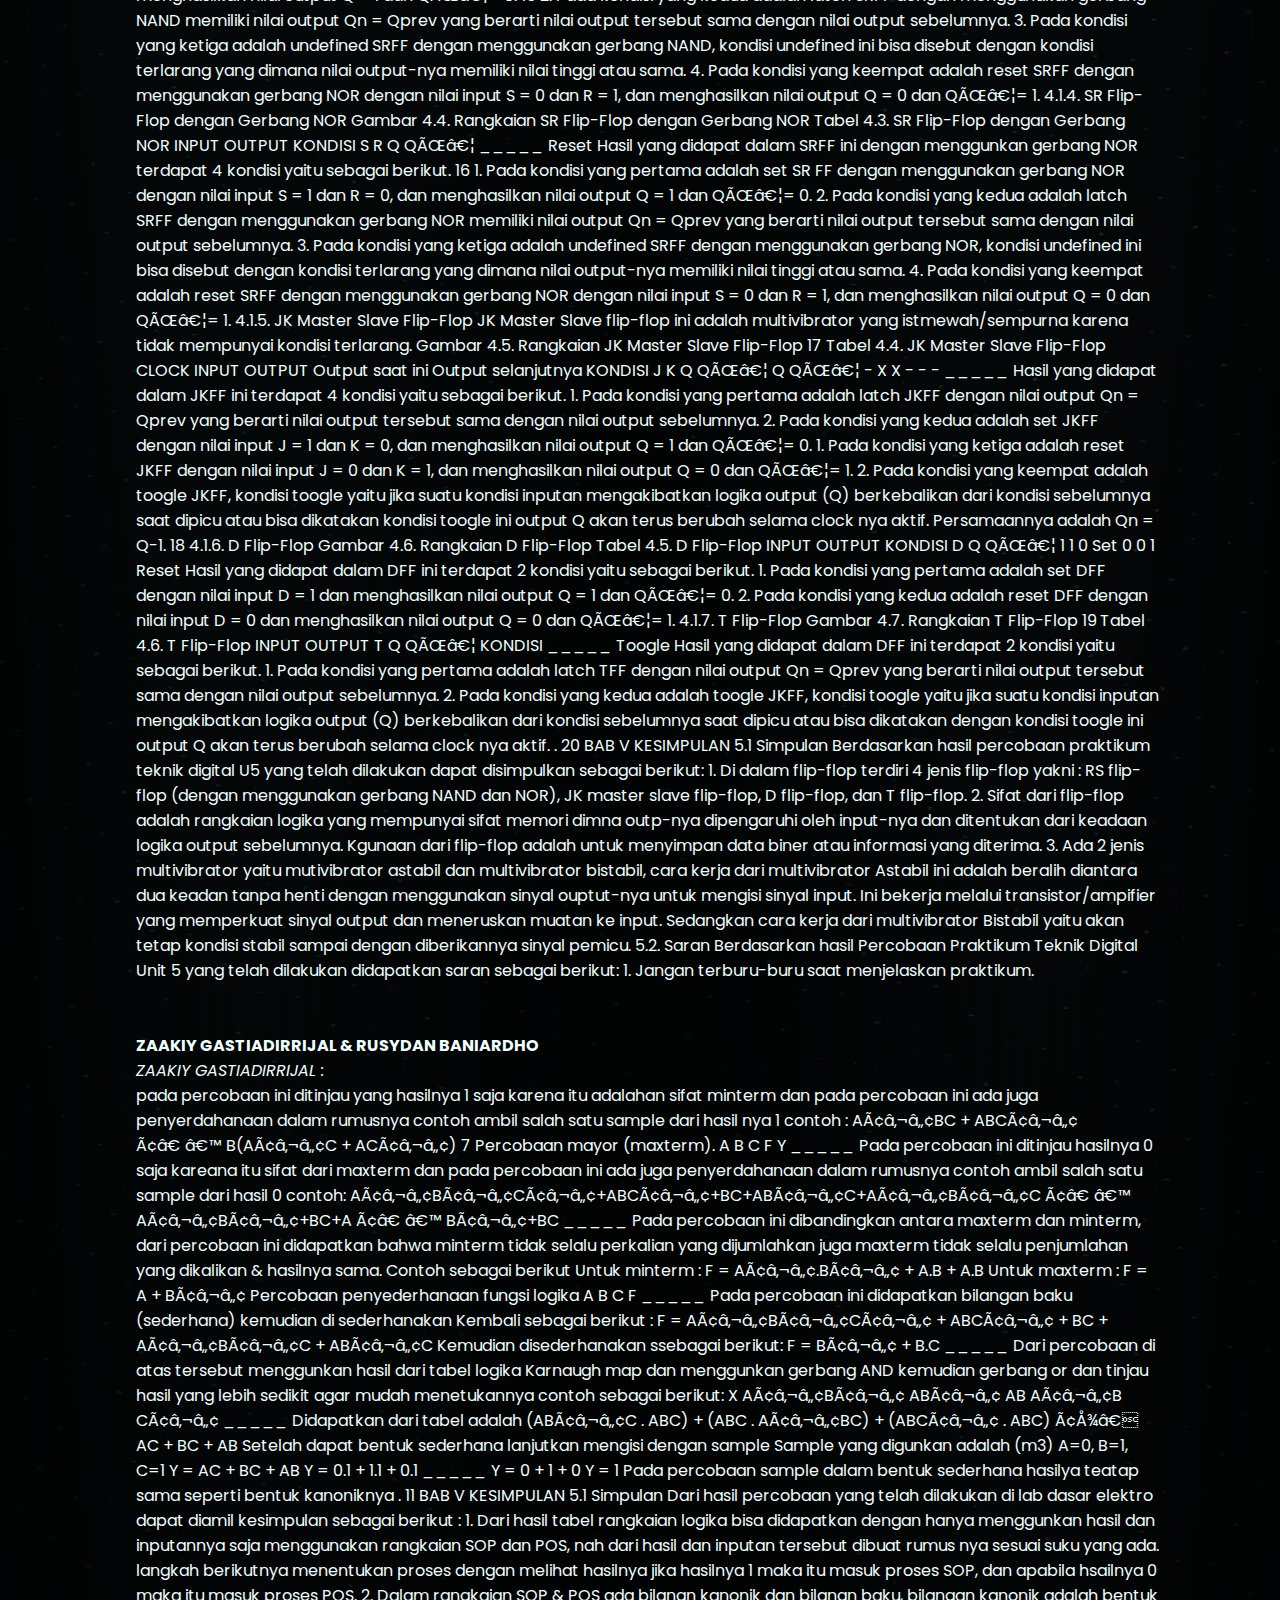
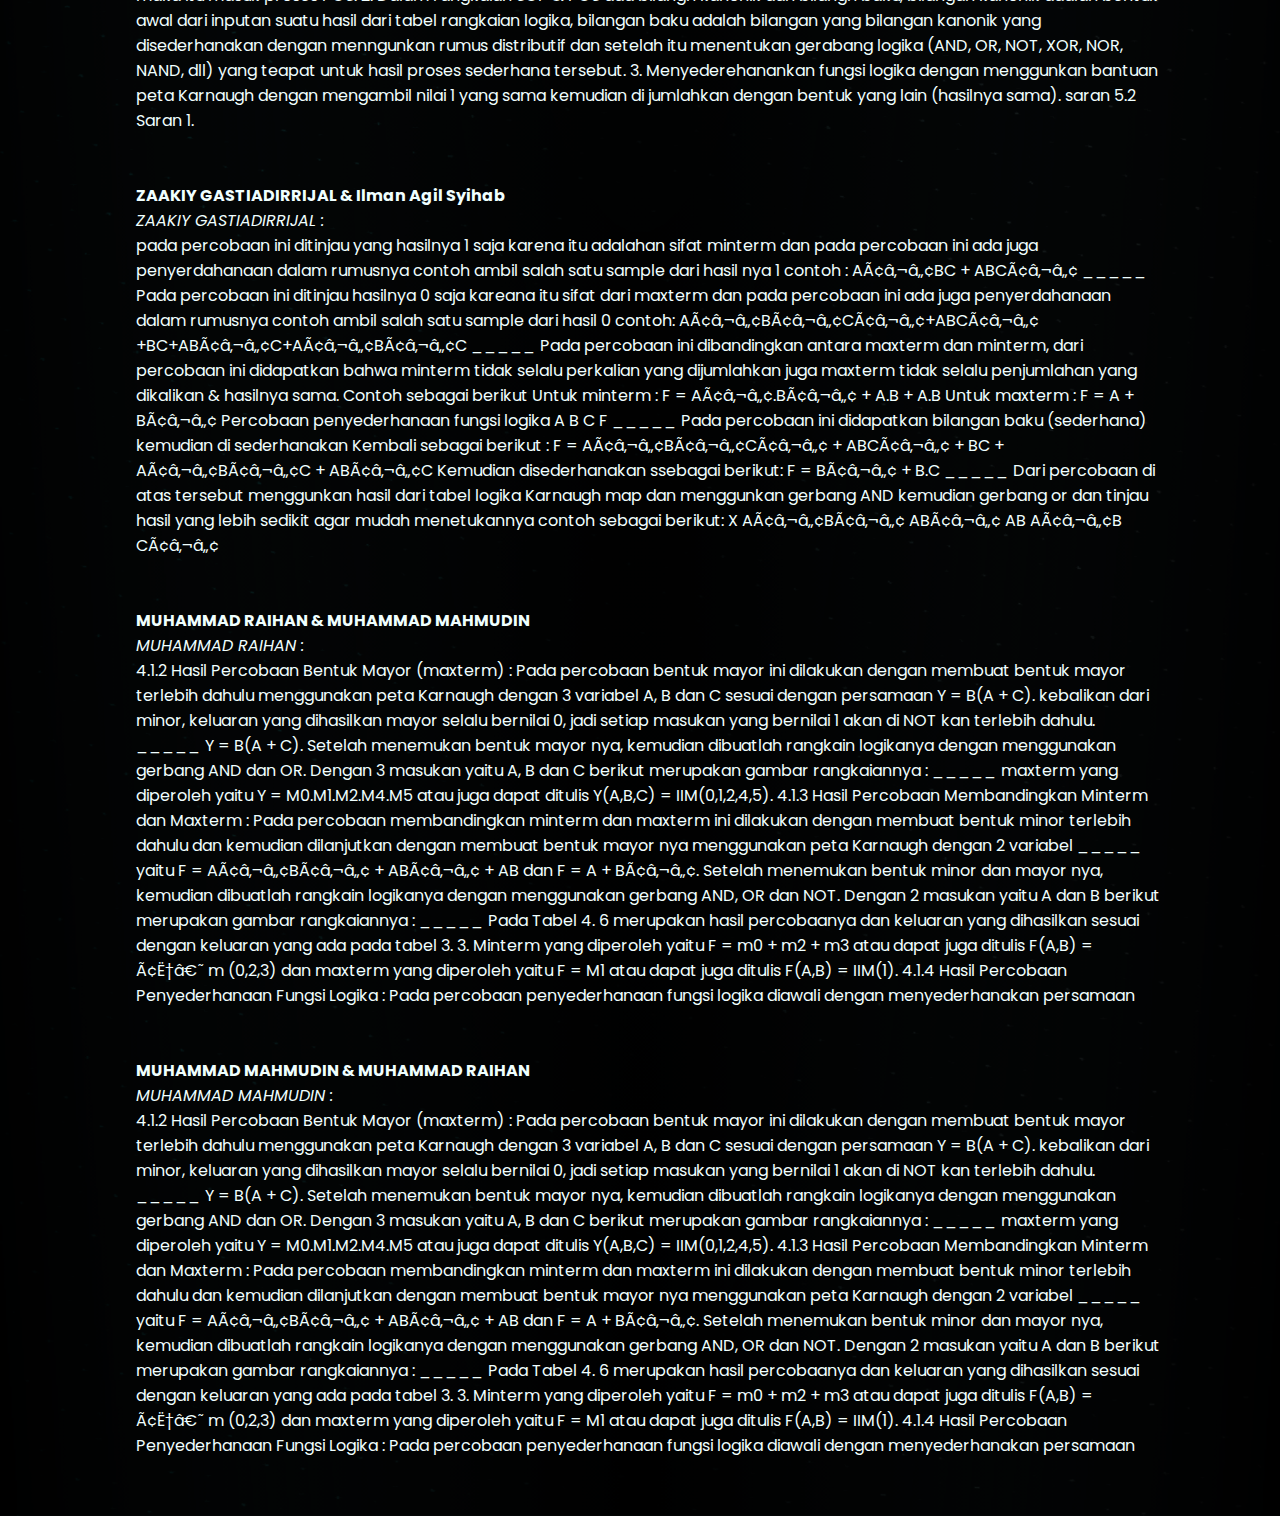
<file: td2.html>
<!DOCTYPE html>
<html lang="en">
<head>
    <meta charset="UTF-8">
    <meta http-equiv="X-UA-Compatible" content="IE=edge">
    <meta name="viewport" content="width=device-width, initial-scale=1.0">
    <link rel="stylesheet" href="css/styleada.css">
    <link rel="icon" href="img/flowers.png" type="image/x-icon">
    <title>DASEL 22</title>
</head>
<body>
    <div class="container">
        <br><br>
        
    <strong>====== Terindikasi COPAS ======</strong>
    <br>
    
        <br>
    
        FERI DZULHAN ANGGARA<br>
    
        MUHAMMAD MAHMUDIN<br>
    
        ORYZA SATIVA<br>
    
        RUSYDAN BANIARDHO<br>
    
        A. SOFAHUDIN S<br>
    
        MUHAMMAD RAIHAN<br>
    
        ADITYA SAPUTRA<br>
    
        FAUZAN NUR RAHMAN HIDAYAT<br>
    
        Ryan Andriyani<br>
    
        ANAS RIZKY ISKANDAR<br>
    
        ROBBY PRATAMA PUTRA<br>
    
        ZAAKIY GASTIADIRRIJAL<br>
    
        Ilman Agil Syihab<br>
    
    <br><br>
    
        <strong>Ryan Andriyani &amp; ANAS RIZKY ISKANDAR</strong>
        <br>
        <i>Ryan Andriyani :</i> 
        <br>
         Berdasarkan dari hasil percobaan Bentuk minor atau (minterm) adalah keluarannya akan bernilai 1 jika memiliki 2 inputan berderet yang bernilai 1. 2 Inputan berderet yang dimaksud disini adalah A &amp; B atau bisa juga B &amp; C. dan jika semua inputannya bernilai sama 0 atau sama 1 maka outputnya pun akan bernilai 0. Berdasarkan table diatas SOP keluaran yang bernilai 1 dapat dituliskan F = Ã„â‚¬BC atau = B (Ã„â‚¬C+AC). _____ Berdasarkan dari hasil percobaan bentuk Mayor (Maxterm) keluarannya akan bernilai 1 jika memiliki 2 inputan berderet yang bernilai 1. 2 Inputan berderet disini adalah A &amp; B atau bisa juga B &amp; C. jika semua inputannya bernilai sama 0 maka outputnya 0, yang berbeda disini adalah jika nilai sama bernilai 1 maka outputnya akan bernilai 1. berdasarkan tabel 4.2 mayor (Product Of Sum) keluaran logika 0 adalah sebagai berikut. F =(A+B+C)(A+B+C)(A+B+C)(Ã„â‚¬+B+C)(Ã„â‚¬+B+C) =AA+AB+AC+BA+BB+BC+CA+CB+CC =A+AB+AC+BA+B+BC+CA+CB = A(1+B)+Ã„â‚¬C+B(1+C)+CA+CA = A+AC+B+CA+CB = A(1+C)+B(1+C)=CA = A+B+C+A = A(1+C)+B = (A+B)(A+B+C) =AA+AB+AC+BA+BB+BC =(A+BC)(Ã„â‚¬+B+C) =AÃ„â‚¬+AB+AC+Ã„â‚¬BC+BC =AB+AC+BC(Ã„â‚¬+1)=(AB+AC+BC)(Ã„â‚¬+B+C) =Ã„â‚¬AB+ABB+ABC+Ã„â‚¬AC+ABC+ACC+Ã„â‚¬BC+BBC+BCC =AB+ABC+ABC+BC+Ã„â‚¬BC = AB(1+C)+BC+BC(A+Ã„â‚¬) = AB+BC+BC = _____ Pada hasil percobaan perbandingan antara Minterm dan Maxterm, setelah melakukan perbandingan ternyata keduanya menghasilkan output yang sama dan tidak ada perbedaan diantara keduanya. Dan jika ingin menyederhanakan bisa memilih output yang lebih sedikit, karena bisa dijadikan _____ BAB V KESIMPULAN 5.1. Simpulan Berdasarkan pada praktikum yang telah dilakukan mengenai Rangkaian SOP dan POS didapatkan kesimpulan sebagai berikut. 1. Ekspresi SOP dibentuk dari dua atau lebih fungsi perkalian yang di jumlahkan di dalam tanda kurung, dan di dalam tanda kurung tersebut bisa terdiri dari dua atau lebih variable. 2. Ekspresi POS dibentuk dari dua atau lebih fungsi penjumlahan yang kemudian dikalikan di dalam tanda kurung, dan di dalam tanda kurung tersebut bisa terdiri dari dua atau lebih variable. 3. Rangkaian yang diubah ke dalam bentuk SOP maupun POS akan memperoleh tabel kebenaran yang memiliki nilai outputan yang sama. 5.2. Saran Diharapkan untuk para asisten laboratorium, Jika berkenan agar mengadakan pembekalan dan pengenalan alat-alat Praktikum terlebih dahulu sebelum 
        <br>
        <br>
        <br>
    
        <strong>RUSYDAN BANIARDHO &amp; Ilman Agil Syihab</strong>
        <br>
        <i>RUSYDAN BANIARDHO :</i> 
        <br>
         BAB IV PEMBAHASAN 4.1 Analisis percobaan Pada percobaan ini dilakukan dengan cara analisis praktik di labolatorium dasar elektro dengan perolehan data yang telah di lakukan saat proses praktikum, di dalam percobaan ini dilakukan pembuktian dari hasil sebuah percobaan dan merangkai beberapa percobaan dan berikut penjelasan dan hasilnya : Percobaan minor (minterm). A B C F Y _____ pada percobaan ini ditinjau yang hasilnya 1 saja karena itu adalahan sifat minterm dan pada percobaan ini ada juga penyerdahanaan dalam rumusnya contoh ambil salah satu sample dari hasil nya 1 contoh : AÃ¢â‚¬â„¢BC + ABCÃ¢â‚¬â„¢ _____ B(AÃ¢â‚¬â„¢C + ACÃ¢â‚¬â„¢) sample pada m3 ketika A=0, B=1, C=1. Y = AÃ¢â‚¬â„¢BC + ABCÃ¢â‚¬â„¢ Y = 1.1.1 + 1.1.0 Y = 1 + 0 Y = 1 Dari contoh di ats kita punya dua bilangan yaitu bilangan kanonik dan menjadi bilangan baku 7 Percobaan mayor (maxterm). A B C F Y _____ Pada percobaan ini ditinjau hasilnya 0 saja kareana itu sifat dari maxterm dan pada percobaan ini ada juga penyerdahanaan dalam rumusnya contoh ambil salah satu sample dari hasil 0 contoh: AÃ¢â‚¬â„¢BÃ¢â‚¬â„¢CÃ¢â‚¬â„¢+ABCÃ¢â‚¬â„¢+BC+ABÃ¢â‚¬â„¢C+AÃ¢â‚¬â„¢BÃ¢â‚¬â„¢C _____ BÃ¢â‚¬â„¢+BC Sample pada m2 ketika A=0, B=0, C=1. Y = B (A + C) Y = 0 (0 + 1) Y = 0 (1) Y = 0 Dan dari contoh tersebut didapatkan bahwa ada bilangan kanonik (awal) dan bilangan baku (sederhana). 8 Percobaan membandingkan minterm dan maxterm. A B F _____ Pada percobaan ini dibandingkan antara maxterm dan minterm, dari percobaan ini didapatkan bahwa minterm tidak selalu perkalian yang dijumlahkan juga maxterm tidak selalu penjumlahan yang dikalikan &amp; hasilnya sama. Contoh sebagai berikut Untuk minterm : F = AÃ¢â‚¬â„¢.BÃ¢â‚¬â„¢ + A.B + A.B Untuk maxterm : F = A + BÃ¢â‚¬â„¢ Ambil Sample dari (m1) A=0, B=1. Y = A + BÃ¢â‚¬â„¢ Y = 0 + 0 Y = 0 Dan dari hasil yang didapatkan hasilnya sama antara minterm dan maxterm. Percobaan penyederhanaan fungsi logika A B C F _____ 9 Pada percobaan ini didapatkan bilangan baku (sederhana) kemudian di sederhanakan Kembali sebagai berikut : F = AÃ¢â‚¬â„¢BÃ¢â‚¬â„¢CÃ¢â‚¬â„¢ + ABCÃ¢â‚¬â„¢ + BC + AÃ¢â‚¬â„¢BÃ¢â‚¬â„¢C + ABÃ¢â‚¬â„¢C Kemudian disederhanakan ssebagai berikut: F = BÃ¢â‚¬â„¢ + B.C Kedian untuk sample digunakan (m2) A=0, B= 1, C=0 (pada percobaan ini nilai A tidak diikut sertakan karena pada hasil sederhannya suku A hilang) Y = BÃ¢â‚¬â„¢ + BC Y = 0 + 1.0 Y = 0 + 0 Y = 0 Dari hasil diatas menandakan bahwa bilangan baku juga bisa di sederhanakan Kembali menjadi paling sederhana, dan hasil paling sederhana itu tidak mengubah hasilnya. Percobaan Karnaugh A B C F FK-Map _____ 10 Dari percobaan di atas tersebut menggunkan hasil dari tabel logika Karnaugh map dan menggunkan gerbang AND kemudian gerbang or dan tinjau hasil yang lebih sedikit agar mudah menetukannya contoh sebagai berikut: X AÃ¢â‚¬â„¢BÃ¢â‚¬â„¢ ABÃ¢â‚¬â„¢ AB AÃ¢â‚¬â„¢B CÃ¢â‚¬â„¢ _____ AC + BC + AB Setelah dapat bentuk sederhana lanjutkan mengisi dengan sample Sample yang digunkan adalah (m3) A=0, B=1, C=1 Y = AC + BC + AB Y = 0.1 + 1.1 + 0.1 Y = 0 + 1 + 0 Y = 1 Pada percobaan sample dalam bentuk sederhana hasilya teatap sama seperti bentuk kanoniknya . 11 BAB V KESIMPULAN 5.1 Simpulan 
        <br>
        <br>
        <br>
    
        <strong>RUSYDAN BANIARDHO &amp; ZAAKIY GASTIADIRRIJAL</strong>
        <br>
        <i>RUSYDAN BANIARDHO :</i> 
        <br>
         pada percobaan ini ditinjau yang hasilnya 1 saja karena itu adalahan sifat minterm dan pada percobaan ini ada juga penyerdahanaan dalam rumusnya contoh ambil salah satu sample dari hasil nya 1 contoh : AÃ¢â‚¬â„¢BC + ABCÃ¢â‚¬â„¢ Ã¢â€&nbsp;â€™ B(AÃ¢â‚¬â„¢C + ACÃ¢â‚¬â„¢) _____ Pada percobaan ini ditinjau hasilnya 0 saja kareana itu sifat dari maxterm dan pada percobaan ini ada juga penyerdahanaan dalam rumusnya contoh ambil salah satu sample dari hasil 0 contoh: AÃ¢â‚¬â„¢BÃ¢â‚¬â„¢CÃ¢â‚¬â„¢+ABCÃ¢â‚¬â„¢+BC+ABÃ¢â‚¬â„¢C+AÃ¢â‚¬â„¢BÃ¢â‚¬â„¢C Ã¢â€&nbsp;â€™ AÃ¢â‚¬â„¢BÃ¢â‚¬â„¢+BC+A Ã¢â€&nbsp;â€™ BÃ¢â‚¬â„¢+BC _____ Pada percobaan ini dibandingkan antara maxterm dan minterm, dari percobaan ini didapatkan bahwa minterm tidak selalu perkalian yang dijumlahkan juga maxterm tidak selalu penjumlahan yang dikalikan &amp; hasilnya sama. Contoh sebagai berikut Untuk minterm : F = AÃ¢â‚¬â„¢.BÃ¢â‚¬â„¢ + A.B + A.B Untuk maxterm : F = A + BÃ¢â‚¬â„¢ _____ Pada percobaan ini didapatkan bilangan baku (sederhana) kemudian di sederhanakan Kembali sebagai berikut : F = AÃ¢â‚¬â„¢BÃ¢â‚¬â„¢CÃ¢â‚¬â„¢ + ABCÃ¢â‚¬â„¢ + BC + AÃ¢â‚¬â„¢BÃ¢â‚¬â„¢C + ABÃ¢â‚¬â„¢C Kemudian disederhanakan ssebagai berikut: F = BÃ¢â‚¬â„¢ + B.C _____ Dari percobaan di atas tersebut menggunkan hasil dari tabel logika Karnaugh map dan menggunkan gerbang AND kemudian gerbang or dan tinjau hasil yang lebih sedikit agar mudah menetukannya contoh sebagai berikut: X AÃ¢â‚¬â„¢BÃ¢â‚¬â„¢ ABÃ¢â‚¬â„¢ AB AÃ¢â‚¬â„¢B CÃ¢â‚¬â„¢ _____ Didapatkan dari tabel adalah (ABÃ¢â‚¬â„¢C . ABC) + (ABC . AÃ¢â‚¬â„¢BC) + (ABCÃ¢â‚¬â„¢ . ABC) Ã¢Å¾â€ AC + BC + AB Setelah dapat bentuk sederhana lanjutkan mengisi dengan sample Sample yang digunkan adalah (m3) A=0, B=1, C=1 Y = AC + BC + AB Y = 0.1 + 1.1 + 0.1 Y = 0 + 1 + 0 Y = 1 Pada percobaan sample dalam bentuk sederhana hasilya teatap sama seperti bentuk kanoniknya . 11 BAB V KESIMPULAN 5.1 Simpulan Dari hasil percobaan yang telah dilakukan di lab dasar elektro dapat diamil kesimpulan sebagai berikut : 1. Dari hasil tabel rangkaian logika bisa didapatkan dengan hanya menggunkan hasil dan inputannya saja menggunakan rangkaian SOP dan POS, nah dari hasil dan inputan tersebut dibuat rumus nya sesuai suku yang ada. langkah berikutnya menentukan proses dengan melihat hasilnya jika hasilnya 1 maka itu masuk proses SOP, dan apabila hsailnya 0 maka itu masuk proses POS. 2. Dalam rangkaian SOP &amp; POS ada bilangn kanonik dan bilangn baku, bilangan kanonik adalah bentuk awal dari inputan suatu hasil dari tabel rangkaian logika, bilangan baku adalah bilangan yang bilangan kanonik yang disederhanakan dengan menngunkan rumus distributif dan setelah itu menentukan gerabang logika (AND, OR, NOT, XOR, NOR, NAND, dll) yang teapat untuk hasil proses sederhana tersebut. 3. Menyederehanankan fungsi logika dengan menggunkan bantuan peta Karnaugh dengan mengambil nilai 1 yang sama kemudian di jumlahkan dengan bentuk yang lain (hasilnya sama). saran 5.2 Saran 1. 
        <br>
        <br>
        <br>
    
        <strong>ORYZA SATIVA &amp; ROBBY PRATAMA PUTRA</strong>
        <br>
        <i>ORYZA SATIVA :</i> 
        <br>
         BAB IV PEMBAHASAN 4.1 Analisis Percobaan 1. Bentuk Minor (minterm) Pada bentuk logika minor yang diujikan menggunakan penyederhanaan Y= B(AÃ¢â‚¬â„¢.C + A.CÃ¢â‚¬â„¢) menghasilkan output yang bernilai sama dengan penggunaan gerbang XOR. Tabel 4. 1. Bentuk Minor (minterm) A B C F Y _____ Y= 0 3. Membandingkan Minterm dan Maxterm Hasil yang didapat dalam pembandingan dari Minterm dan Maxterm adalah, mereka berdua adalah akan menghasilkan output yang sama. Jika dimasukkan ke rumus Untuk Minterm : F = AÃ¢â‚¬â„¢.BÃ¢â‚¬â„¢ + A.BÃ¢â‚¬â„¢ + A.B Untuk Maxterm : F = A + BÃ¢â‚¬â„¢ Tabel 4. 3. Membandingkan minterm dan maxterm _____ 4. Penyederhanaan Fungsi Logika Dengan menyederhanakan fungsi logika, akan didapatkan bilangan baku yang akan mempermudah pengaplikasian F = AÃŒâ€¦. BÃŒâ€¦. CÃŒâ€¦+ A.BÃŒâ€¦. CÃŒâ€¦+ B.C + AÃŒâ€¦. BÃŒâ€¦.C + A.BÃŒâ€¦.C Pada bilangan baku  
        <br>
        <br>
        <br>
    
        <strong>Ilman Agil Syihab &amp; RUSYDAN BANIARDHO</strong>
        <br>
        <i>Ilman Agil Syihab :</i> 
        <br>
         BAB IV PEMBAHASAN 4.1 Analisis percobaan Pada percobaan ini dilakukan dengan cara analisis praktik di labolatorium dasar elektro dengan perolehan data yang telah di lakukan saat proses praktikum, di dalam percobaan ini dilakukan pembuktian dari hasil sebuah percobaan dan merangkai beberapa percobaan dan berikut penjelasan dan hasilnya : Percobaan minor (minterm). A B C F Y _____ pada percobaan ini ditinjau yang hasilnya 1 saja karena itu adalahan sifat minterm dan pada percobaan ini ada juga penyerdahanaan dalam rumusnya contoh ambil salah satu sample dari hasil nya 1 contoh : AÃ¢â‚¬â„¢BC + ABCÃ¢â‚¬â„¢ _____ B(AÃ¢â‚¬â„¢C + ACÃ¢â‚¬â„¢) sample pada m3 ketika A=0, B=1, C=1. Y = AÃ¢â‚¬â„¢BC + ABCÃ¢â‚¬â„¢ Y = 1.1.1 + 1.1.0 Y = 1 + 0 Y = 1 Dari contoh di ats kita punya dua bilangan yaitu bilangan kanonik dan menjadi bilangan baku 7 Percobaan mayor (maxterm). A B C F Y _____ Pada percobaan ini ditinjau hasilnya 0 saja kareana itu sifat dari maxterm dan pada percobaan ini ada juga penyerdahanaan dalam rumusnya contoh ambil salah satu sample dari hasil 0 contoh: AÃ¢â‚¬â„¢BÃ¢â‚¬â„¢CÃ¢â‚¬â„¢+ABCÃ¢â‚¬â„¢+BC+ABÃ¢â‚¬â„¢C+AÃ¢â‚¬â„¢BÃ¢â‚¬â„¢C _____ BÃ¢â‚¬â„¢+BC Sample pada m2 ketika A=0, B=0, C=1. Y = B (A + C) Y = 0 (0 + 1) Y = 0 (1) Y = 0 Dan dari contoh tersebut didapatkan bahwa ada bilangan kanonik (awal) dan bilangan baku (sederhana). 8 Percobaan membandingkan minterm dan maxterm. A B F _____ Pada percobaan ini dibandingkan antara maxterm dan minterm, dari percobaan ini didapatkan bahwa minterm tidak selalu perkalian yang dijumlahkan juga maxterm tidak selalu penjumlahan yang dikalikan &amp; hasilnya sama. Contoh sebagai berikut Untuk minterm : F = AÃ¢â‚¬â„¢.BÃ¢â‚¬â„¢ + A.B + A.B Untuk maxterm : F = A + BÃ¢â‚¬â„¢ Ambil Sample dari (m1) A=0, B=1. Y = A + BÃ¢â‚¬â„¢ Y = 0 + 0 Y = 0 Dan dari hasil yang didapatkan hasilnya sama antara minterm dan maxterm. Percobaan penyederhanaan fungsi logika A B C F _____ 9 Pada percobaan ini didapatkan bilangan baku (sederhana) kemudian di sederhanakan Kembali sebagai berikut : F = AÃ¢â‚¬â„¢BÃ¢â‚¬â„¢CÃ¢â‚¬â„¢ + ABCÃ¢â‚¬â„¢ + BC + AÃ¢â‚¬â„¢BÃ¢â‚¬â„¢C + ABÃ¢â‚¬â„¢C Kemudian disederhanakan ssebagai berikut: F = BÃ¢â‚¬â„¢ + B.C Kedian untuk sample digunakan (m2) A=0, B= 1, C=0 (pada percobaan ini nilai A tidak diikut sertakan karena pada hasil sederhannya suku A hilang) Y = BÃ¢â‚¬â„¢ + BC Y = 0 + 1.0 Y = 0 + 0 Y = 0 Dari hasil diatas menandakan bahwa bilangan baku juga bisa di sederhanakan Kembali menjadi paling sederhana, dan hasil paling sederhana itu tidak mengubah hasilnya. Percobaan Karnaugh A B C F FK-Map _____ 10 Dari percobaan di atas tersebut menggunkan hasil dari tabel logika Karnaugh map dan menggunkan gerbang AND kemudian gerbang or dan tinjau hasil yang lebih sedikit agar mudah menetukannya contoh sebagai berikut: X AÃ¢â‚¬â„¢BÃ¢â‚¬â„¢ ABÃ¢â‚¬â„¢ AB AÃ¢â‚¬â„¢B CÃ¢â‚¬â„¢ _____ AC + BC + AB Setelah dapat bentuk sederhana lanjutkan mengisi dengan sample Sample yang digunkan adalah (m3) A=0, B=1, C=1 Y = AC + BC + AB Y = 0.1 + 1.1 + 0.1 Y = 0 + 1 + 0 Y = 1 Pada percobaan sample dalam bentuk sederhana hasilya teatap sama seperti bentuk kanoniknya . 11 BAB V KESIMPULAN 5.1 Simpulan 
        <br>
        <br>
        <br>
    
        <strong>Ilman Agil Syihab &amp; ZAAKIY GASTIADIRRIJAL</strong>
        <br>
        <i>Ilman Agil Syihab :</i> 
        <br>
         pada percobaan ini ditinjau yang hasilnya 1 saja karena itu adalahan sifat minterm dan pada percobaan ini ada juga penyerdahanaan dalam rumusnya contoh ambil salah satu sample dari hasil nya 1 contoh : AÃ¢â‚¬â„¢BC + ABCÃ¢â‚¬â„¢ _____ Pada percobaan ini ditinjau hasilnya 0 saja kareana itu sifat dari maxterm dan pada percobaan ini ada juga penyerdahanaan dalam rumusnya contoh ambil salah satu sample dari hasil 0 contoh: AÃ¢â‚¬â„¢BÃ¢â‚¬â„¢CÃ¢â‚¬â„¢+ABCÃ¢â‚¬â„¢+BC+ABÃ¢â‚¬â„¢C+AÃ¢â‚¬â„¢BÃ¢â‚¬â„¢C _____ Pada percobaan ini dibandingkan antara maxterm dan minterm, dari percobaan ini didapatkan bahwa minterm tidak selalu perkalian yang dijumlahkan juga maxterm tidak selalu penjumlahan yang dikalikan &amp; hasilnya sama. Contoh sebagai berikut Untuk minterm : F = AÃ¢â‚¬â„¢.BÃ¢â‚¬â„¢ + A.B + A.B Untuk maxterm : F = A + BÃ¢â‚¬â„¢ _____ Pada percobaan ini didapatkan bilangan baku (sederhana) kemudian di sederhanakan Kembali sebagai berikut : F = AÃ¢â‚¬â„¢BÃ¢â‚¬â„¢CÃ¢â‚¬â„¢ + ABCÃ¢â‚¬â„¢ + BC + AÃ¢â‚¬â„¢BÃ¢â‚¬â„¢C + ABÃ¢â‚¬â„¢C Kemudian disederhanakan ssebagai berikut: F = BÃ¢â‚¬â„¢ + B.C _____ Dari percobaan di atas tersebut menggunkan hasil dari tabel logika Karnaugh map dan menggunkan gerbang AND kemudian gerbang or dan tinjau hasil yang lebih sedikit agar mudah menetukannya contoh sebagai berikut: X AÃ¢â‚¬â„¢BÃ¢â‚¬â„¢ ABÃ¢â‚¬â„¢ AB AÃ¢â‚¬â„¢B CÃ¢â‚¬â„¢ _____ AC + BC + AB Setelah dapat bentuk sederhana lanjutkan mengisi dengan sample Sample yang digunkan adalah (m3) A=0, B=1, C=1 Y = AC + BC + AB Y = 0.1 + 1.1 + 0.1 Y = 0 + 1 + 0 Y = 1 Pada percobaan sample dalam bentuk sederhana hasilya teatap sama seperti bentuk kanoniknya . 11 BAB V KESIMPULAN 5.1 Simpulan 
        <br>
        <br>
        <br>
    
        <strong>ROBBY PRATAMA PUTRA &amp; ORYZA SATIVA</strong>
        <br>
        <i>ROBBY PRATAMA PUTRA :</i> 
        <br>
         BAB IV PEMBAHASAN 4.1 Analisis Percobaan 1. Bentuk Minor (minterm) Pada bentuk logika minor yang diujikan menggunakan penyederhanaan Y= B(AÃ¢â‚¬â„¢.C + A.CÃ¢â‚¬â„¢) menghasilkan output yang bernilai sama dengan penggunaan gerbang XOR. Tabel 4. 1. Bentuk Minor (minterm) A B C F Y _____ Y= 0 3. Membandingkan Minterm dan Maxterm Hasil yang didapat dalam pembandingan dari Minterm dan Maxterm adalah, mereka berdua adalah akan menghasilkan output yang sama. Jika dimasukkan ke rumus Untuk Minterm : F = AÃ¢â‚¬â„¢.BÃ¢â‚¬â„¢ + A.BÃ¢â‚¬â„¢ + A.B Untuk Maxterm : F = A + BÃ¢â‚¬â„¢ Tabel 4. 3. Membandingkan minterm dan maxterm _____ 4. Penyederhanaan Fungsi Logika Dengan menyederhanakan fungsi logika, akan didapatkan bilangan baku yang akan mempermudah pengaplikasian F = AÃŒâ€¦. BÃŒâ€¦. CÃŒâ€¦+ A.BÃŒâ€¦. CÃŒâ€¦+ B.C + AÃŒâ€¦. BÃŒâ€¦.C + A.BÃŒâ€¦.C Pada bilangan baku  
        <br>
        <br>
        <br>
    
        <strong>ADITYA SAPUTRA &amp; FERI DZULHAN ANGGARA</strong>
        <br>
        <i>ADITYA SAPUTRA :</i> 
        <br>
         care atau keadaan yang dimana tidak dianggap ada atau tidak memiliki fungsi apapun, dan hanya memperhatikan variable A dan C, dikarnakan hanya A dan C saja yang di perhatikan maka kita dapat menggunakan cara aljabaar Boolean dari XOR yang dimana jika input yang bernilai _____ Cara membandingkan minterm dan maxterm pada tabel di atas adalah dengan melihat keluarannya, jika keluaran nya 1 makan itu minterm (sop) sedangkan jika 0 maka itu maxterm (pos) dapat kalian buktikan dengan melihat persamaan diatas, bentuk minterm (sop) jika memiliki tanda not _____ Pada persamaan diatas yang belum kita sederhanakan adalah bentuk dari persamaan minterm (sop), namun setelah kita sederhanakan persamaan tersebut berubah bentuk menjadi persamaan maxterm (pos) yang lebih sederhana dan sedikit. Cara penyederhanaan yang kita gunakan kali ini menggunakan cara eliminasi seperti berikut; F = _____ Dari cara eliminasi diatas dapat kita lihat yang berwarna kuning merupakan bentuk dari minterm sedangkan yang berwarna ungu adalah bentuk dari maxterm dan yang berwarna toska adalah cara eliminasi yang kita gunakan. Sebenarnya ada 3 cara yang dapat kita gunakan untuk menyederhanaka persamaan tersebut yaitu dengan cara k-map, Tabulasi Quine McCluskey dan eleminasi yang tadi kita gunakan. _____ + B.C , pada persamaan maxterm ini atau persamaan F ini tidak terdapat variable A yang di mana pada persamaan sebelumnya (minterm) terdapat A namun sekarang tidak terdapat variable A, apabila ada keadaan seperti ini dapat kita ambil kesimpulan bahwa variable A memiliki keadaan yang tidak perlu kita pedulikan atau kita hiraukan saja dan bisa juga di sebut _____ Setelah kita mencoba menggunakan cara eliminasi, sekarang kita mencoba menyederhanakan persamaan tersebut menggunakan cara k-map, pada k-map ini cara penyederhanaan nya tergantung pengetahuan masing-masing tapi hasil akhir akhirnya akan tetap sama hanya bentuk persamaan nya saja yang berbeda. _____ Simpulan Setelah melewati beberapa tahap uji coba yang kita lakukan maka dapat kita ambil kesimpulan : 1. Menterm (Sum of product) merupakan penjumlahan dari hasil perkalian, sop juga memiliki ciri pada penulisan variable yaitu apabila terdapat not _____ maka bernilai 1, sop juga hanya memperhatikan keluaran yang bernilai 1. 2. Maxterm (product of sum) merupakan perkalian yang di jumlahkan, pos juga memiliki ciri pada penulisan variable yaitu apabila terdapat not _____ maka bernilai 0, pos juga hanya memperhatikan keluaran yang bernilai 0 saja. 3. Ada 3 cara penyederhanaan pada persamaan sop dan pos ini yaitu dengan cara eliminasi, Tabulasi Quine McCluskey dan k-map. 4. Jumlah kotak pada k-map tergantung pada jumla variable yang kita miliki atau yang terdapat pada persamaan yang kita miliki. 5. Kanonik merupakan persamaan yang lengkap suku pada persamaan nya sedangkan anonik tidak lengkap atau kebalikan dari kanonik. _____ 1. Memberikan simpulan materi pada akhir praktikum 2. Memberikan waktu kepada praktika untuk mencatat sedikit materi yang dijelakan, karena ada beberapa yang tidak dapat menangkap atau mengingat apa yan telah dijelaskan 3. Membagi rata semua praktikan untuk berpartisipasi mengerjakan soal atau masalah-masalah yang di jelaskan agar bisa 
        <br>
        <br>
        <br>
    
        <strong>ANAS RIZKY ISKANDAR &amp; Ryan Andriyani</strong>
        <br>
        <i>ANAS RIZKY ISKANDAR :</i> 
        <br>
         Berdasarkan dari hasil percobaan Bentuk minor atau (minterm) adalah keluarannya akan bernilai 1 jika memiliki 2 inputan berderet yang bernilai 1. 2 Inputan berderet yang dimaksud disini adalah A &amp; B atau bisa juga B &amp; C. dan jika semua inputannya bernilai sama 0 atau sama 1 maka outputnya pun akan bernilai 0. Berdasarkan table diatas SOP keluaran yang bernilai 1 dapat dituliskan F = Ã„â‚¬BC atau = B (Ã„â‚¬C+AC). _____ Berdasarkan dari hasil percobaan bentuk Mayor (Maxterm) keluarannya akan bernilai 1 jika memiliki 2 inputan berderet yang bernilai 1. 2 Inputan berderet disini adalah A &amp; B atau bisa juga B &amp; C. jika semua inputannya bernilai sama 0 maka outputnya 0, yang berbeda disini adalah jika nilai sama bernilai 1 maka outputnya akan bernilai 1. berdasarkan tabel 4.2 mayor (Product Of Sum) keluaran logika 0 adalah sebagai berikut. F =(A+B+C)(A+B+C)(A+B+C)(Ã„â‚¬+B+C)(Ã„â‚¬+B+C) =AA+AB+AC+BA+BB+BC+CA+CB+CC =A+AB+AC+BA+B+BC+CA+CB = A(1+B)+Ã„â‚¬C+B(1+C)+CA+CA = A+AC+B+CA+CB = A(1+C)+B(1+C)=CA = A+B+C+A = A(1+C)+B = (A+B)(A+B+C) =AA+AB+AC+BA+BB+BC =(A+BC)(Ã„â‚¬+B+C) =AÃ„â‚¬+AB+AC+Ã„â‚¬BC+BC =AB+AC+BC(Ã„â‚¬+1)=(AB+AC+BC)(Ã„â‚¬+B+C) =Ã„â‚¬AB+ABB+ABC+Ã„â‚¬AC+ABC+ACC+Ã„â‚¬BC+BBC+BCC =AB+ABC+ABC+BC+Ã„â‚¬BC = AB(1+C)+BC+BC(A+Ã„â‚¬) = AB+BC+BC = _____ Pada hasil percobaan perbandingan antara Minterm dan Maxterm, setelah melakukan perbandingan ternyata keduanya menghasilkan output yang sama dan tidak ada perbedaan diantara keduanya. Dan jika ingin menyederhanakan bisa memilih output yang lebih sedikit, karena bisa dijadikan _____ BAB V KESIMPULAN 5.1. Simpulan Berdasarkan pada praktikum yang telah dilakukan mengenai Rangkaian SOP dan POS didapatkan kesimpulan sebagai berikut. 1. Ekspresi SOP dibentuk dari dua atau lebih fungsi perkalian yang di jumlahkan di dalam tanda kurung, dan di dalam tanda kurung tersebut bisa terdiri dari dua atau lebih variable. 2. Ekspresi POS dibentuk dari dua atau lebih fungsi penjumlahan yang kemudian dikalikan di dalam tanda kurung, dan di dalam tanda kurung tersebut bisa terdiri dari dua atau lebih variable. 3. Rangkaian yang diubah ke dalam bentuk SOP maupun POS akan memperoleh tabel kebenaran yang memiliki nilai outputan yang sama. 5.2. Saran Diharapkan untuk para asisten laboratorium, Jika berkenan agar mengadakan pembekalan dan pengenalan alat-alat Praktikum terlebih dahulu sebelum 
        <br>
        <br>
        <br>
    
        <strong>FERI DZULHAN ANGGARA &amp; ADITYA SAPUTRA</strong>
        <br>
        <i>FERI DZULHAN ANGGARA :</i> 
        <br>
         care atau keadaan yang dimana tidak dianggap ada atau tidak memiliki fungsi apapun, dan hanya memperhatikan variable A dan C, dikarnakan hanya A dan C saja yang di perhatikan maka kita dapat menggunakan cara aljabaar Boolean dari XOR yang dimana jika input yang bernilai _____ Cara membandingkan minterm dan maxterm pada tabel di atas adalah dengan melihat keluarannya, jika keluaran nya 1 makan itu minterm (sop) sedangkan jika 0 maka itu maxterm (pos) dapat kalian buktikan dengan melihat persamaan diatas, bentuk minterm (sop) jika memiliki tanda not _____ Pada persamaan diatas yang belum kita sederhanakan adalah bentuk dari persamaan minterm (sop), namun setelah kita sederhanakan persamaan tersebut berubah bentuk menjadi persamaan maxterm (pos) yang lebih sederhana dan sedikit. Cara penyederhanaan yang kita gunakan kali ini menggunakan cara eliminasi seperti berikut; F = _____ Dari cara eliminasi diatas dapat kita lihat yang berwarna kuning merupakan bentuk dari minterm sedangkan yang berwarna ungu adalah bentuk dari maxterm dan yang berwarna toska adalah cara eliminasi yang kita gunakan. Sebenarnya ada 3 cara yang dapat kita gunakan untuk menyederhanaka persamaan tersebut yaitu dengan cara k-map, Tabulasi Quine McCluskey dan eleminasi yang tadi kita gunakan. _____ + B.C , pada persamaan maxterm ini atau persamaan F ini tidak terdapat variable A yang di mana pada persamaan sebelumnya (minterm) terdapat A namun sekarang tidak terdapat variable A, apabila ada keadaan seperti ini dapat kita ambil kesimpulan bahwa variable A memiliki keadaan yang tidak perlu kita pedulikan atau kita hiraukan saja dan bisa juga di sebut _____ Setelah kita mencoba menggunakan cara eliminasi, sekarang kita mencoba menyederhanakan persamaan tersebut menggunakan cara k-map, pada k-map ini cara penyederhanaan nya tergantung pengetahuan masing-masing tapi hasil akhir akhirnya akan tetap sama hanya bentuk persamaan nya saja yang berbeda. _____ Simpulan Setelah melewati beberapa tahap uji coba yang kita lakukan maka dapat kita ambil kesimpulan : 1. Menterm (Sum of product) merupakan penjumlahan dari hasil perkalian, sop juga memiliki ciri pada penulisan variable yaitu apabila terdapat not _____ maka bernilai 1, sop juga hanya memperhatikan keluaran yang bernilai 1. 2. Maxterm (product of sum) merupakan perkalian yang di jumlahkan, pos juga memiliki ciri pada penulisan variable yaitu apabila terdapat not _____ maka bernilai 0, pos juga hanya memperhatikan keluaran yang bernilai 0 saja. 3. Ada 3 cara penyederhanaan pada persamaan sop dan pos ini yaitu dengan cara eliminasi, Tabulasi Quine McCluskey dan k-map. 4. Jumlah kotak pada k-map tergantung pada jumla variable yang kita miliki atau yang terdapat pada persamaan yang kita miliki. 5. Kanonik merupakan persamaan yang lengkap suku pada persamaan nya sedangkan anonik tidak lengkap atau kebalikan dari kanonik. _____ 1. Memberikan simpulan materi pada akhir praktikum 2. Memberikan waktu kepada praktika untuk mencatat sedikit materi yang dijelakan, karena ada beberapa yang tidak dapat menangkap atau mengingat apa yan telah dijelaskan 3. Membagi rata semua praktikan untuk berpartisipasi mengerjakan soal atau masalah-masalah yang di jelaskan agar bisa 
        <br>
        <br>
        <br>
    
        <strong>FAUZAN NUR RAHMAN HIDAYAT &amp; FAUZAN NUR RAHMAN HIDAYAT</strong>
        <br>
        <i>FAUZAN NUR RAHMAN HIDAYAT :</i> 
        <br>
         Tabel 4. 1 Bentuk Minor(MINTERM) Dari Tabel dan rangkaian berikut dapat di simpulkan dan di dapatkan dengan cara yang pertama ialah kita harus focus kepada F=1 untuk memprsingkat mencari mana yang ingin di jumlah kan untuk di sederhanakan, yang kedua melihat angka 0 = NOT diubah menjadi not dan rangkaian jenis ini terrmasuk kedalam SUM OF PRODUCT, Setelah itu baru kita menyederhanakannya. Persamaan yang di peroleh : F1 = AÃ¢â‚¬â„¢BC F2 = ABCÃ¢â‚¬â„¢ F1 + F2 = AÃ¢â‚¬â„¢BC+ABCÃ¢â‚¬â„¢ F = B(AÃ¢â‚¬â„¢C+ACÃ¢â‚¬â„¢) F = B(A(+)C) 7 Dapat di simpulkan bahwa bentuk minor (MINTERM) dapat di sederhanakan kedalam bentuk yang sederhana dengan hasil ekuivalen dalam bentuk F. 4.2 Bentuk Mayor (MAXTERM) Pada percobaan yang telah di lakukan di dapatkan hasil data sebagai berikut : Gambar 4. 2 Bentuk Mayor(MAXTERM) A B C F Y _____ Tabel 4. 2 Bentuk Mayor(MAXTERM) Dari tabel dan rangkaian berikut dapat di simpulkan dan di dapatkan dengan cara yangg pertama ialah kita harus fokus terlebih dahulu kepada F = 0 untuk mempersingkat kita mencari mana yang ingin kita jumlahkan dan di sederhanakan, yang kedua ialah dengan cara merubah angka 1 = NOT dan jenis rangkaian ini termasuk kedalam PRODUCT OF SUM, setelah itu kita bisa menyederhanakannya. Persamaan yang di peroleh : F1 = 0 0 0 = A + B + C F2 = 0 0 1 = A + B + CÃ¢â‚¬â„¢ F3 = 0 1 0 = A + BÃ¢â‚¬â„¢ + C F4 = 1 0 0 = AÃ¢â‚¬â„¢ + B + C F5 = 1 0 1 = AÃ¢â‚¬â„¢ + B + CÃ¢â‚¬â„¢ F = ( A+B+C).(A+B+CÃ¢â‚¬â„¢).(A+BÃ¢â‚¬â„¢+C).(AÃ¢â‚¬â„¢+B+C).(AÃ¢â‚¬â„¢+B+CÃ¢â‚¬â„¢) F = (A+B)+(C.CÃ¢â‚¬â„¢).(AÃ¢â‚¬â„¢+B)+(C.CÃ¢â‚¬â„¢).(A+BÃ¢â‚¬â„¢+C) 8 F = (A+B).(AÃ¢â‚¬â„¢+B).(A+BÃ¢â‚¬â„¢+C) F = B + (A.AÃ¢â‚¬â„¢).(A+BÃ¢â‚¬â„¢+C) F = B.(A+BÃ¢â‚¬â„¢+C) F = B . A + B . BÃ¢â‚¬â„¢ + B . C F = B . A + B . C F = B.(A+C) Dapat di simpulkan bahwa bentuk mayor (MAXTERM) dapat disederhanakan ke dalam bentuk yang paling sederhana dengan hasil ekuivalen dalam bentuk F. 4.3 Mmbandingkan Minterm dengan Maxsterm Pada percobaan yang telah di lakukan di dapatkan hasil data sebagai berikut : Gambar 4. 3 Membandingkan minterm dengan maxterm Pada percobaan kali ini kita hanya menetukan ingin menjumlahkan nilai maxterm atau mintermnya saja , untuk mempersingkat kita hanya perlu melihat nilai output yang muncul paling sedikit dan nilai output yang muncul paling sedikit yaitu F2, karena pada F2 termasuk kedalam bentuk maxterm karena dalam maxterm kita A B F _____ Tabel 4. 3 Membandingkan minterm dengan maxterm 9 memfokuskan nilai F = 0, setelah itu tinggal kita operasikan saja. Hasil minterm dan maxterm terkadang memiliki hasil nila yang tidak harus sama, namun untuk percobaan kali ini memiliki nilai yang sama. 4.4 Penyederhanaan fungsi logika Pada percobaan yang telah di lakukan di peroleh hasil data dan rangkaian sebagai berikut: Gambar 4. 4 Penyederhanaan Fungsi logika A B C F _____ Tabel 4. 4 Penyederhaan fungsi logika Persamaan yang di peroleh : F = AÃ¢â‚¬â„¢BÃ¢â‚¬â„¢CÃ¢â‚¬â„¢ + ABÃ¢â‚¬â„¢CÃ¢â‚¬â„¢ + BC + AÃ¢â‚¬â„¢BÃ¢â‚¬â„¢C + ABÃ¢â‚¬â„¢C F = BÃ¢â‚¬â„¢CÃ¢â‚¬â„¢(AÃ¢â‚¬â„¢+A) + BC + BÃ¢â‚¬â„¢C(AÃ¢â‚¬â„¢+A) F = BÃ¢â‚¬â„¢CÃ¢â‚¬â„¢ + BC + BÃ¢â‚¬â„¢C F = BÃ¢â‚¬â„¢(CÃ¢â‚¬â„¢+C) + BC F = BÃ¢â‚¬â„¢ + BC Dapat disimpulkan bahwa bentuk fungsi tersebut masih bisa disederhanakan ke dalam bentuk yang paling sederhana, sehingga kita hanya perlu membuat rangkaian F yang sudah sederhana agar mempercepat dan sangat efisien. 10 4.5 PETA KARNAUGH Pada percobaan yang telah di lakukan didapatkan hasil data dan rangkaian sebagai berikut : Gambar 4. 5 Peta KARNAUGH Persamaan yang di gunakan : F1 = 0 1 1 = AÃ¢â‚¬â„¢BC F2 = 1 0 1 = ABÃ¢â‚¬â„¢C F3 = 1 1 0 = ABCÃ¢â‚¬â„¢ F4 = 1 1 1 = ABC = ABÃ¢â‚¬â„¢C + ABC = AC (BÃ¢â‚¬â„¢+B) =AC F = AC + AÃ¢â‚¬â„¢BC + ABCÃ¢â‚¬â„¢ F = AC + B ( AÃ¢â‚¬â„¢C + ACÃ¢â‚¬â„¢) F = AC + B (A(+)C) Dapat di simpulkan bahwa KMAP = minterm oleh karena itu kita memfokus kan nilai output F = 1 untuk mencari operasi yang ingin di sederhanakan, dan juga Kmap jarang di gunakan karena pengerjaan yang cukup memakan waktu yang lama, sehingga di peroleh hasil tabel sebagai berikut 11 A B C F FK-Map _____ Tabel 4. 5 Peta KARNAUGH 12 BAB V KESIMPULAN DAN SARAN 5.1 KESIMPULAN Berdasarkan pecobaan praktikum yang telah di laksanakan, saya mendapat kesimpulan sebagai berikut : 1. Hasil yang di peroleh dalam minterm dan maxterm bisa tidak sama 2. Kmap di pakai apabila output angka 1 lebih banyak 3. Kmap kurang efektif karena memakan proses pengerjaan yang cukuk lama 4. Fungsi SOP dan POS sederhananya ialah untuk menyederhanakan bentuk fungsi agar fungsi tersebut hanya memiliki jumlah operasi yang sedikit. 5.2 SARAN Saran untuk praktikum selanjutnya adalah 1 . Pelan pelan ketika menjelaskan materi agar materi yang di jelaskan cepat dan mudah di mengerti 
        <br>
        <br>
        <br>
    
        <strong>A. SOFAHUDIN S &amp; A. SOFAHUDIN S</strong>
        <br>
        <i>A. SOFAHUDIN S :</i> 
        <br>
         BAB IV PEMBAHASAN 4.1. Analisis Percobaan Pada percobaan ini dilakukan dengan cara analisis praktik dilaboratorium dasar elektro dengan perolehan data yang telah dilakukan saat praktikum. Berikut pembahasan hasil analisis percobaan. 4.1.1. Multivibratot Astabil Multivibrator Astabil adalah multivibrator yang tidak memiliki kondisi stabil yang artinya keadaan/kondisi nya selalu berubah-ubah. Dibutikan dengan gambar 4.1. Gambar 4.1 Rangkaian Multivibrator Astabil 4.1.2. Multivibrator Bistabil Multivibrator bistabil adalah multivibrator yang mempunyai dua kondisi stabil. Multivibrator ini membutuhkan dua pulsa pemicu untuk mengubah status atau keadaannya. Gambar 4.2. Rangkaian Multivibrator Bistabil 14 Tabel 4.1. Multivibrator Bistabil C1 Q QÃŒâ€¦ _____ Reset Hasil yang didapat dalam SRFF ini dengan menggunkan gerbang NAND terdapat 4 kondisi yaitu sebagai berikut. 1. Pada kondisi yang pertama adalah set SRFF dengan menggunakan gerbang NAND dengan nilai input S = 1 dan R = 0, dan menghasilkan nilai output Q = 1 dan QÃŒâ€¦= 0. 15 2. Pada kondisi yang kedua adalah latch SRFF dengan menggunakan gerbang NAND memiliki nilai output Qn = Qprev yang berarti nilai output tersebut sama dengan nilai output sebelumnya. 3. Pada kondisi yang ketiga adalah undefined SRFF dengan menggunakan gerbang NAND, kondisi undefined ini bisa disebut dengan kondisi terlarang yang dimana nilai output-nya memiliki nilai tinggi atau sama. 4. Pada kondisi yang keempat adalah reset SRFF dengan menggunakan gerbang NOR dengan nilai input S = 0 dan R = 1, dan menghasilkan nilai output Q = 0 dan QÃŒâ€¦= 1. 4.1.4. SR Flip-Flop dengan Gerbang NOR Gambar 4.4. Rangkaian SR Flip-Flop dengan Gerbang NOR Tabel 4.3. SR Flip-Flop dengan Gerbang NOR INPUT OUTPUT KONDISI S R Q QÃŒâ€¦ _____ Reset Hasil yang didapat dalam SRFF ini dengan menggunkan gerbang NOR terdapat 4 kondisi yaitu sebagai berikut. 16 1. Pada kondisi yang pertama adalah set SR FF dengan menggunakan gerbang NOR dengan nilai input S = 1 dan R = 0, dan menghasilkan nilai output Q = 1 dan QÃŒâ€¦= 0. 2. Pada kondisi yang kedua adalah latch SRFF dengan menggunakan gerbang NOR memiliki nilai output Qn = Qprev yang berarti nilai output tersebut sama dengan nilai output sebelumnya. 3. Pada kondisi yang ketiga adalah undefined SRFF dengan menggunakan gerbang NOR, kondisi undefined ini bisa disebut dengan kondisi terlarang yang dimana nilai output-nya memiliki nilai tinggi atau sama. 4. Pada kondisi yang keempat adalah reset SRFF dengan menggunakan gerbang NOR dengan nilai input S = 0 dan R = 1, dan menghasilkan nilai output Q = 0 dan QÃŒâ€¦= 1. 4.1.5. JK Master Slave Flip-Flop JK Master Slave flip-flop ini adalah multivibrator yang istmewah/sempurna karena tidak mempunyai kondisi terlarang. Gambar 4.5. Rangkaian JK Master Slave Flip-Flop 17 Tabel 4.4. JK Master Slave Flip-Flop CLOCK INPUT OUTPUT Output saat ini Output selanjutnya KONDISI J K Q QÃŒâ€¦ Q QÃŒâ€¦ - X X - - - _____ Hasil yang didapat dalam JKFF ini terdapat 4 kondisi yaitu sebagai berikut. 1. Pada kondisi yang pertama adalah latch JKFF dengan nilai output Qn = Qprev yang berarti nilai output tersebut sama dengan nilai output sebelumnya. 2. Pada kondisi yang kedua adalah set JKFF dengan nilai input J = 1 dan K = 0, dan menghasilkan nilai output Q = 1 dan QÃŒâ€¦= 0. 1. Pada kondisi yang ketiga adalah reset JKFF dengan nilai input J = 0 dan K = 1, dan menghasilkan nilai output Q = 0 dan QÃŒâ€¦= 1. 2. Pada kondisi yang keempat adalah toogle JKFF, kondisi toogle yaitu jika suatu kondisi inputan mengakibatkan logika output (Q) berkebalikan dari kondisi sebelumnya saat dipicu atau bisa dikatakan kondisi toogle ini output Q akan terus berubah selama clock nya aktif. Persamaannya adalah Qn = Q-1. 18 4.1.6. D Flip-Flop Gambar 4.6. Rangkaian D Flip-Flop Tabel 4.5. D Flip-Flop INPUT OUTPUT KONDISI D Q QÃŒâ€¦ 1 1 0 Set 0 0 1 Reset Hasil yang didapat dalam DFF ini terdapat 2 kondisi yaitu sebagai berikut. 1. Pada kondisi yang pertama adalah set DFF dengan nilai input D = 1 dan menghasilkan nilai output Q = 1 dan QÃŒâ€¦= 0. 2. Pada kondisi yang kedua adalah reset DFF dengan nilai input D = 0 dan menghasilkan nilai output Q = 0 dan QÃŒâ€¦= 1. 4.1.7. T Flip-Flop Gambar 4.7. Rangkaian T Flip-Flop 19 Tabel 4.6. T Flip-Flop INPUT OUTPUT T Q QÃŒâ€¦ KONDISI _____ Toogle Hasil yang didapat dalam DFF ini terdapat 2 kondisi yaitu sebagai berikut. 1. Pada kondisi yang pertama adalah latch TFF dengan nilai output Qn = Qprev yang berarti nilai output tersebut sama dengan nilai output sebelumnya. 2. Pada kondisi yang kedua adalah toogle JKFF, kondisi toogle yaitu jika suatu kondisi inputan mengakibatkan logika output (Q) berkebalikan dari kondisi sebelumnya saat dipicu atau bisa dikatakan dengan kondisi toogle ini output Q akan terus berubah selama clock nya aktif. . 20 BAB V KESIMPULAN 5.1 Simpulan Berdasarkan hasil percobaan praktikum teknik digital U5 yang telah dilakukan dapat disimpulkan sebagai berikut: 1. Di dalam flip-flop terdiri 4 jenis flip-flop yakni : RS flip-flop (dengan menggunakan gerbang NAND dan NOR), JK master slave flip-flop, D flip-flop, dan T flip-flop. 2. Sifat dari flip-flop adalah rangkaian logika yang mempunyai sifat memori dimna outp-nya dipengaruhi oleh input-nya dan ditentukan dari keadaan logika output sebelumnya. Kgunaan dari flip-flop adalah untuk menyimpan data biner atau informasi yang diterima. 3. Ada 2 jenis multivibrator yaitu mutivibrator astabil dan multivibrator bistabil, cara kerja dari multivibrator Astabil ini adalah beralih diantara dua keadan tanpa henti dengan menggunakan sinyal ouptut-nya untuk mengisi sinyal input. Ini bekerja melalui transistor/ampifier yang memperkuat sinyal output dan meneruskan muatan ke input. Sedangkan cara kerja dari multivibrator Bistabil yaitu akan tetap kondisi stabil sampai dengan diberikannya sinyal pemicu. 5.2. Saran Berdasarkan hasil Percobaan Praktikum Teknik Digital Unit 5 yang telah dilakukan didapatkan saran sebagai berikut: 1. Jangan terburu-buru saat menjelaskan praktikum. 
        <br>
        <br>
        <br>
    
        <strong>ZAAKIY GASTIADIRRIJAL &amp; RUSYDAN BANIARDHO</strong>
        <br>
        <i>ZAAKIY GASTIADIRRIJAL :</i> 
        <br>
         pada percobaan ini ditinjau yang hasilnya 1 saja karena itu adalahan sifat minterm dan pada percobaan ini ada juga penyerdahanaan dalam rumusnya contoh ambil salah satu sample dari hasil nya 1 contoh : AÃ¢â‚¬â„¢BC + ABCÃ¢â‚¬â„¢ Ã¢â€&nbsp;â€™ B(AÃ¢â‚¬â„¢C + ACÃ¢â‚¬â„¢) 7 Percobaan mayor (maxterm). A B C F Y _____ Pada percobaan ini ditinjau hasilnya 0 saja kareana itu sifat dari maxterm dan pada percobaan ini ada juga penyerdahanaan dalam rumusnya contoh ambil salah satu sample dari hasil 0 contoh: AÃ¢â‚¬â„¢BÃ¢â‚¬â„¢CÃ¢â‚¬â„¢+ABCÃ¢â‚¬â„¢+BC+ABÃ¢â‚¬â„¢C+AÃ¢â‚¬â„¢BÃ¢â‚¬â„¢C Ã¢â€&nbsp;â€™ AÃ¢â‚¬â„¢BÃ¢â‚¬â„¢+BC+A Ã¢â€&nbsp;â€™ BÃ¢â‚¬â„¢+BC _____ Pada percobaan ini dibandingkan antara maxterm dan minterm, dari percobaan ini didapatkan bahwa minterm tidak selalu perkalian yang dijumlahkan juga maxterm tidak selalu penjumlahan yang dikalikan &amp; hasilnya sama. Contoh sebagai berikut Untuk minterm : F = AÃ¢â‚¬â„¢.BÃ¢â‚¬â„¢ + A.B + A.B Untuk maxterm : F = A + BÃ¢â‚¬â„¢ Percobaan penyederhanaan fungsi logika A B C F _____ Pada percobaan ini didapatkan bilangan baku (sederhana) kemudian di sederhanakan Kembali sebagai berikut : F = AÃ¢â‚¬â„¢BÃ¢â‚¬â„¢CÃ¢â‚¬â„¢ + ABCÃ¢â‚¬â„¢ + BC + AÃ¢â‚¬â„¢BÃ¢â‚¬â„¢C + ABÃ¢â‚¬â„¢C Kemudian disederhanakan ssebagai berikut: F = BÃ¢â‚¬â„¢ + B.C _____ Dari percobaan di atas tersebut menggunkan hasil dari tabel logika Karnaugh map dan menggunkan gerbang AND kemudian gerbang or dan tinjau hasil yang lebih sedikit agar mudah menetukannya contoh sebagai berikut: X AÃ¢â‚¬â„¢BÃ¢â‚¬â„¢ ABÃ¢â‚¬â„¢ AB AÃ¢â‚¬â„¢B CÃ¢â‚¬â„¢ _____ Didapatkan dari tabel adalah (ABÃ¢â‚¬â„¢C . ABC) + (ABC . AÃ¢â‚¬â„¢BC) + (ABCÃ¢â‚¬â„¢ . ABC) Ã¢Å¾â€ AC + BC + AB Setelah dapat bentuk sederhana lanjutkan mengisi dengan sample Sample yang digunkan adalah (m3) A=0, B=1, C=1 Y = AC + BC + AB Y = 0.1 + 1.1 + 0.1 _____ Y = 0 + 1 + 0 Y = 1 Pada percobaan sample dalam bentuk sederhana hasilya teatap sama seperti bentuk kanoniknya . 11 BAB V KESIMPULAN 5.1 Simpulan Dari hasil percobaan yang telah dilakukan di lab dasar elektro dapat diamil kesimpulan sebagai berikut : 1. Dari hasil tabel rangkaian logika bisa didapatkan dengan hanya menggunkan hasil dan inputannya saja menggunakan rangkaian SOP dan POS, nah dari hasil dan inputan tersebut dibuat rumus nya sesuai suku yang ada. langkah berikutnya menentukan proses dengan melihat hasilnya jika hasilnya 1 maka itu masuk proses SOP, dan apabila hsailnya 0 maka itu masuk proses POS. 2. Dalam rangkaian SOP &amp; POS ada bilangn kanonik dan bilangn baku, bilangan kanonik adalah bentuk awal dari inputan suatu hasil dari tabel rangkaian logika, bilangan baku adalah bilangan yang bilangan kanonik yang disederhanakan dengan menngunkan rumus distributif dan setelah itu menentukan gerabang logika (AND, OR, NOT, XOR, NOR, NAND, dll) yang teapat untuk hasil proses sederhana tersebut. 3. Menyederehanankan fungsi logika dengan menggunkan bantuan peta Karnaugh dengan mengambil nilai 1 yang sama kemudian di jumlahkan dengan bentuk yang lain (hasilnya sama). saran 5.2 Saran 1. 
        <br>
        <br>
        <br>
    
        <strong>ZAAKIY GASTIADIRRIJAL &amp; Ilman Agil Syihab</strong>
        <br>
        <i>ZAAKIY GASTIADIRRIJAL :</i> 
        <br>
         pada percobaan ini ditinjau yang hasilnya 1 saja karena itu adalahan sifat minterm dan pada percobaan ini ada juga penyerdahanaan dalam rumusnya contoh ambil salah satu sample dari hasil nya 1 contoh : AÃ¢â‚¬â„¢BC + ABCÃ¢â‚¬â„¢ _____ Pada percobaan ini ditinjau hasilnya 0 saja kareana itu sifat dari maxterm dan pada percobaan ini ada juga penyerdahanaan dalam rumusnya contoh ambil salah satu sample dari hasil 0 contoh: AÃ¢â‚¬â„¢BÃ¢â‚¬â„¢CÃ¢â‚¬â„¢+ABCÃ¢â‚¬â„¢+BC+ABÃ¢â‚¬â„¢C+AÃ¢â‚¬â„¢BÃ¢â‚¬â„¢C _____ Pada percobaan ini dibandingkan antara maxterm dan minterm, dari percobaan ini didapatkan bahwa minterm tidak selalu perkalian yang dijumlahkan juga maxterm tidak selalu penjumlahan yang dikalikan &amp; hasilnya sama. Contoh sebagai berikut Untuk minterm : F = AÃ¢â‚¬â„¢.BÃ¢â‚¬â„¢ + A.B + A.B Untuk maxterm : F = A + BÃ¢â‚¬â„¢ Percobaan penyederhanaan fungsi logika A B C F _____ Pada percobaan ini didapatkan bilangan baku (sederhana) kemudian di sederhanakan Kembali sebagai berikut : F = AÃ¢â‚¬â„¢BÃ¢â‚¬â„¢CÃ¢â‚¬â„¢ + ABCÃ¢â‚¬â„¢ + BC + AÃ¢â‚¬â„¢BÃ¢â‚¬â„¢C + ABÃ¢â‚¬â„¢C Kemudian disederhanakan ssebagai berikut: F = BÃ¢â‚¬â„¢ + B.C _____ Dari percobaan di atas tersebut menggunkan hasil dari tabel logika Karnaugh map dan menggunkan gerbang AND kemudian gerbang or dan tinjau hasil yang lebih sedikit agar mudah menetukannya contoh sebagai berikut: X AÃ¢â‚¬â„¢BÃ¢â‚¬â„¢ ABÃ¢â‚¬â„¢ AB AÃ¢â‚¬â„¢B CÃ¢â‚¬â„¢  
        <br>
        <br>
        <br>
    
        <strong>MUHAMMAD RAIHAN &amp; MUHAMMAD MAHMUDIN</strong>
        <br>
        <i>MUHAMMAD RAIHAN :</i> 
        <br>
         4.1.2 Hasil Percobaan Bentuk Mayor (maxterm) : Pada percobaan bentuk mayor ini dilakukan dengan membuat bentuk mayor terlebih dahulu menggunakan peta Karnaugh dengan 3 variabel A, B dan C sesuai dengan persamaan Y = B(A + C). kebalikan dari minor, keluaran yang dihasilkan mayor selalu bernilai 0, jadi setiap masukan yang bernilai 1 akan di NOT kan terlebih dahulu. _____ Y = B(A + C). Setelah menemukan bentuk mayor nya, kemudian dibuatlah rangkain logikanya dengan menggunakan gerbang AND dan OR. Dengan 3 masukan yaitu A, B dan C berikut merupakan gambar rangkaiannya : _____ maxterm yang diperoleh yaitu Y = M0.M1.M2.M4.M5 atau juga dapat ditulis Y(A,B,C) = IIM(0,1,2,4,5). 4.1.3 Hasil Percobaan Membandingkan Minterm dan Maxterm : Pada percobaan membandingkan minterm dan maxterm ini dilakukan dengan membuat bentuk minor terlebih dahulu dan kemudian dilanjutkan dengan membuat bentuk mayor nya menggunakan peta Karnaugh dengan 2 variabel _____ yaitu F = AÃ¢â‚¬â„¢BÃ¢â‚¬â„¢ + ABÃ¢â‚¬â„¢ + AB dan F = A + BÃ¢â‚¬â„¢. Setelah menemukan bentuk minor dan mayor nya, kemudian dibuatlah rangkain logikanya dengan menggunakan gerbang AND, OR dan NOT. Dengan 2 masukan yaitu A dan B berikut merupakan gambar rangkaiannya : _____ Pada Tabel 4. 6 merupakan hasil percobaanya dan keluaran yang dihasilkan sesuai dengan keluaran yang ada pada tabel 3. 3. Minterm yang diperoleh yaitu F = m0 + m2 + m3 atau dapat juga ditulis F(A,B) = Ã¢Ë†â€˜ m (0,2,3) dan maxterm yang diperoleh yaitu F = M1 atau dapat juga ditulis F(A,B) = IIM(1). 4.1.4 Hasil Percobaan Penyederhanaan Fungsi Logika : Pada percobaan penyederhanaan fungsi logika diawali dengan menyederhanakan persamaan  
        <br>
        <br>
        <br>
    
        <strong>MUHAMMAD MAHMUDIN &amp; MUHAMMAD RAIHAN</strong>
        <br>
        <i>MUHAMMAD MAHMUDIN :</i> 
        <br>
         4.1.2 Hasil Percobaan Bentuk Mayor (maxterm) : Pada percobaan bentuk mayor ini dilakukan dengan membuat bentuk mayor terlebih dahulu menggunakan peta Karnaugh dengan 3 variabel A, B dan C sesuai dengan persamaan Y = B(A + C). kebalikan dari minor, keluaran yang dihasilkan mayor selalu bernilai 0, jadi setiap masukan yang bernilai 1 akan di NOT kan terlebih dahulu. _____ Y = B(A + C). Setelah menemukan bentuk mayor nya, kemudian dibuatlah rangkain logikanya dengan menggunakan gerbang AND dan OR. Dengan 3 masukan yaitu A, B dan C berikut merupakan gambar rangkaiannya : _____ maxterm yang diperoleh yaitu Y = M0.M1.M2.M4.M5 atau juga dapat ditulis Y(A,B,C) = IIM(0,1,2,4,5). 4.1.3 Hasil Percobaan Membandingkan Minterm dan Maxterm : Pada percobaan membandingkan minterm dan maxterm ini dilakukan dengan membuat bentuk minor terlebih dahulu dan kemudian dilanjutkan dengan membuat bentuk mayor nya menggunakan peta Karnaugh dengan 2 variabel _____ yaitu F = AÃ¢â‚¬â„¢BÃ¢â‚¬â„¢ + ABÃ¢â‚¬â„¢ + AB dan F = A + BÃ¢â‚¬â„¢. Setelah menemukan bentuk minor dan mayor nya, kemudian dibuatlah rangkain logikanya dengan menggunakan gerbang AND, OR dan NOT. Dengan 2 masukan yaitu A dan B berikut merupakan gambar rangkaiannya : _____ Pada Tabel 4. 6 merupakan hasil percobaanya dan keluaran yang dihasilkan sesuai dengan keluaran yang ada pada tabel 3. 3. Minterm yang diperoleh yaitu F = m0 + m2 + m3 atau dapat juga ditulis F(A,B) = Ã¢Ë†â€˜ m (0,2,3) dan maxterm yang diperoleh yaitu F = M1 atau dapat juga ditulis F(A,B) = IIM(1). 4.1.4 Hasil Percobaan Penyederhanaan Fungsi Logika : Pada percobaan penyederhanaan fungsi logika diawali dengan menyederhanakan persamaan  
        <br>
        <br>
        <br>
    
    </div>
</body>
</html>
</file>
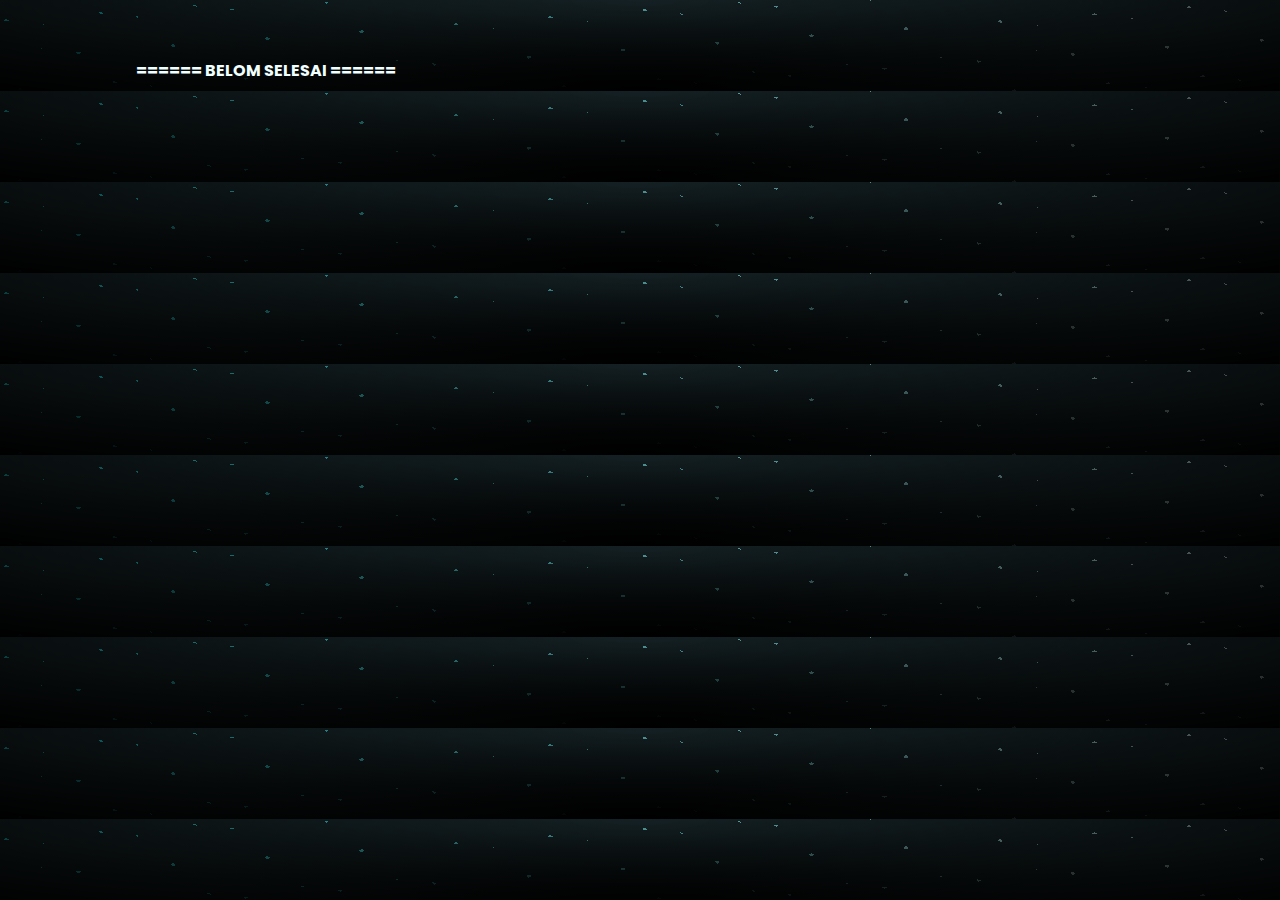
<file: td3.html>
<!DOCTYPE html>
<html lang="en">
<head>
    <meta charset="UTF-8">
    <meta http-equiv="X-UA-Compatible" content="IE=edge">
    <meta name="viewport" content="width=device-width, initial-scale=1.0">
    <link rel="stylesheet" href="css/styleada.css">
    <link rel="icon" href="img/flowers.png" type="image/x-icon">
    <title>DASEL 22</title>
</head>
<body>
    <div class="container">
        <br><br>
        
    <strong>====== BELOM SELESAI ======</strong>
    <br>
    
    </div>
</body>
</html>
</file>
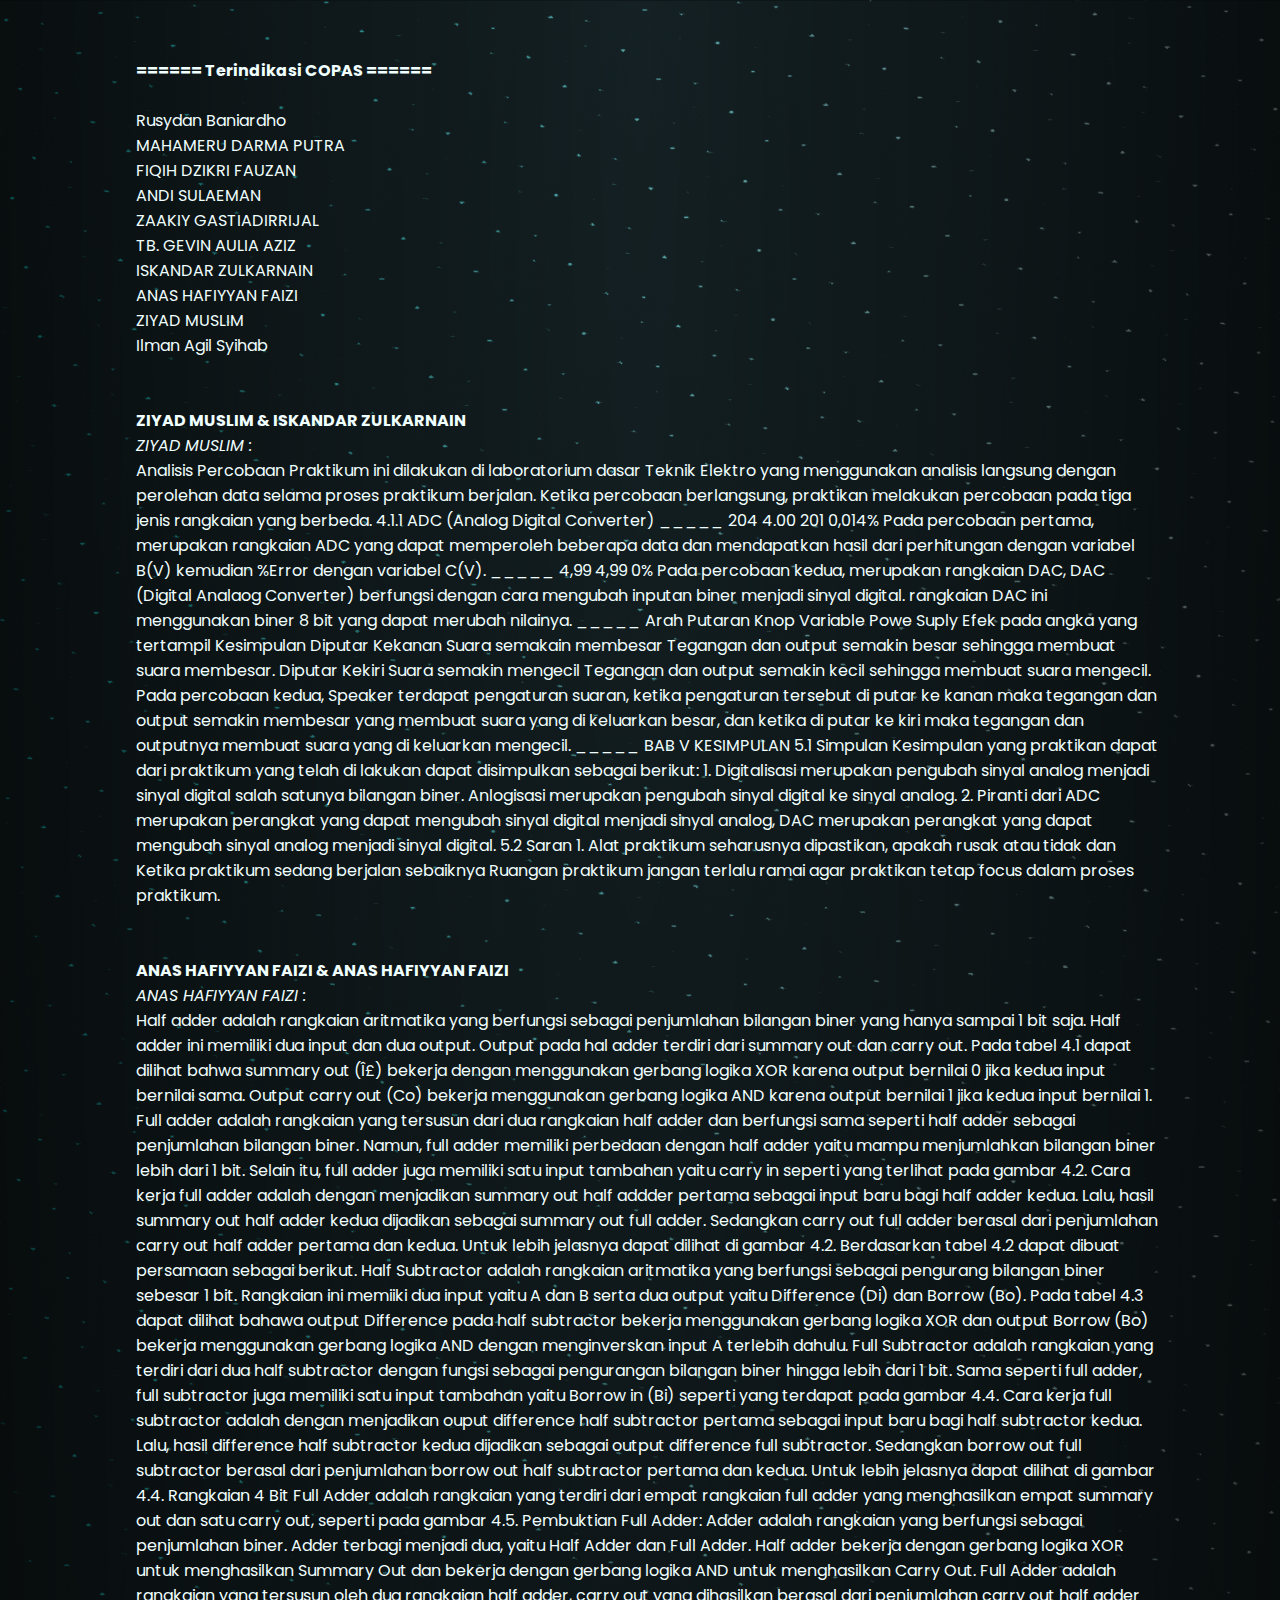
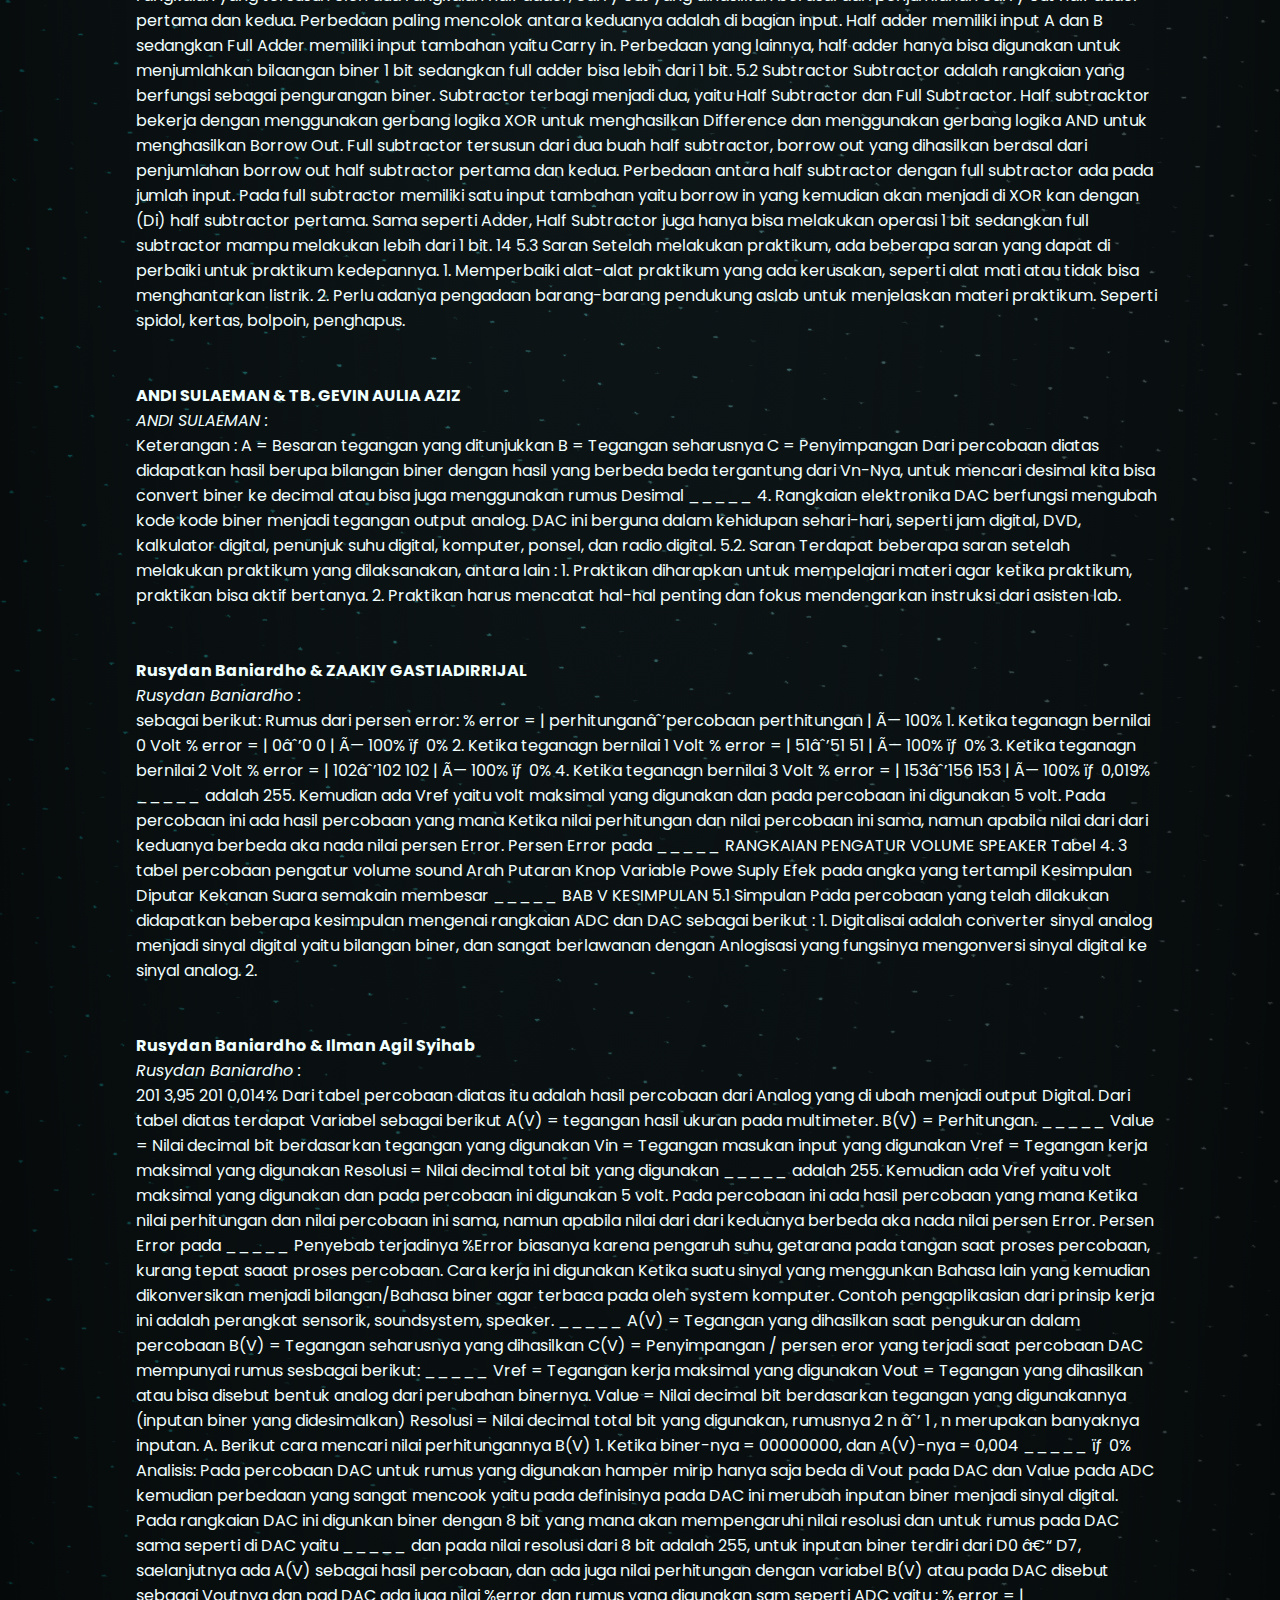
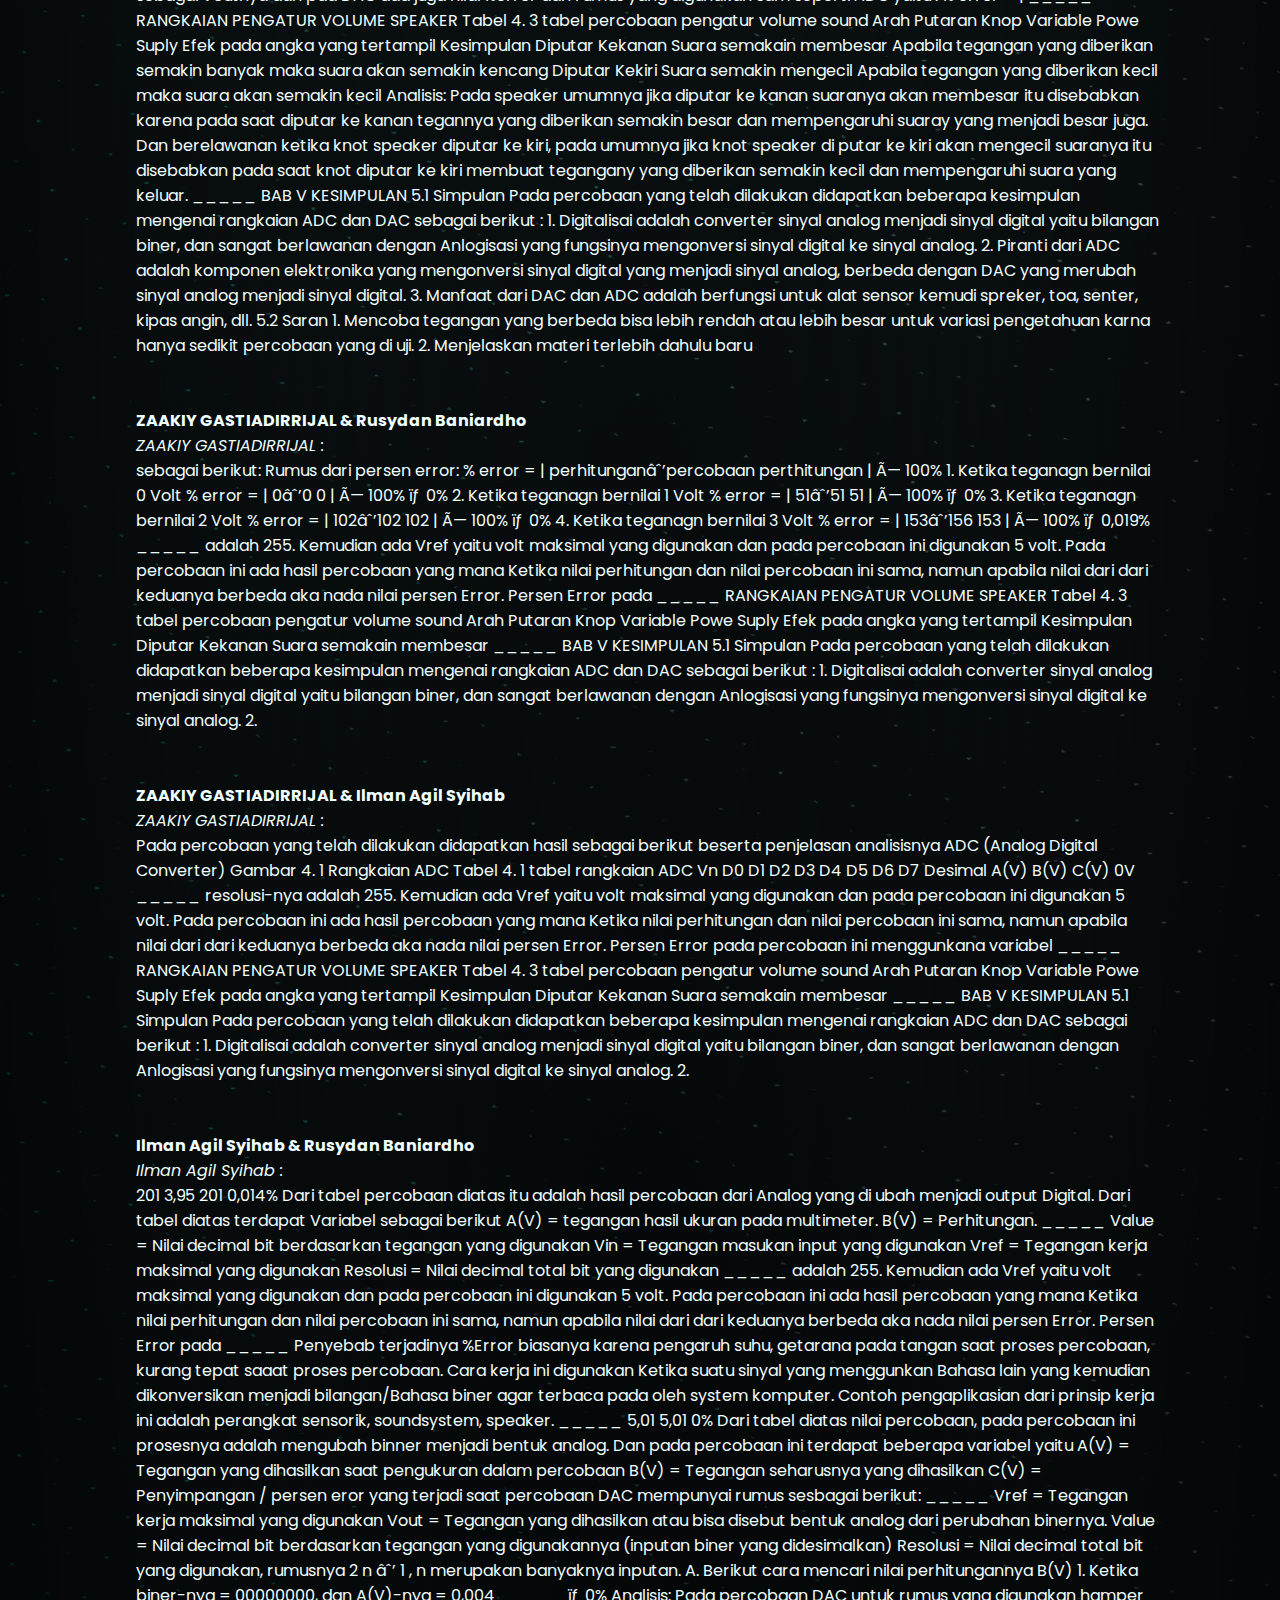
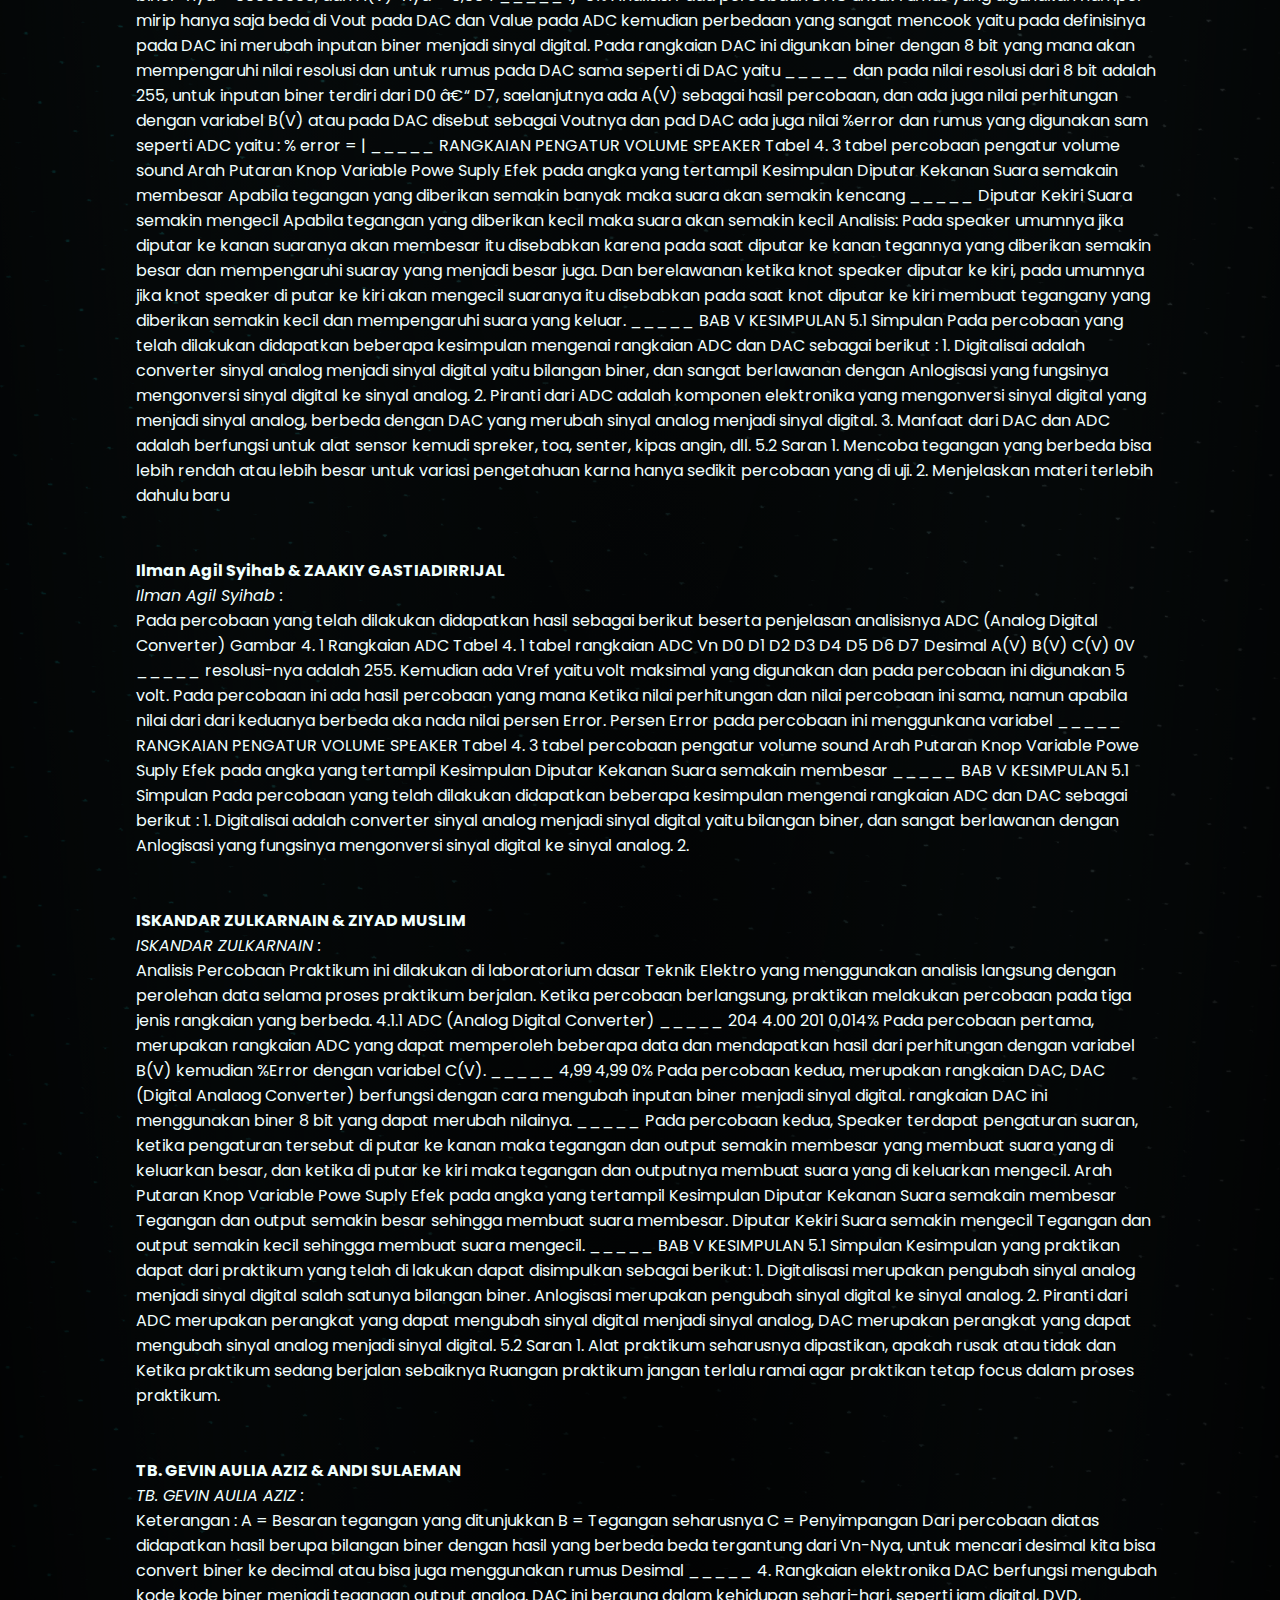
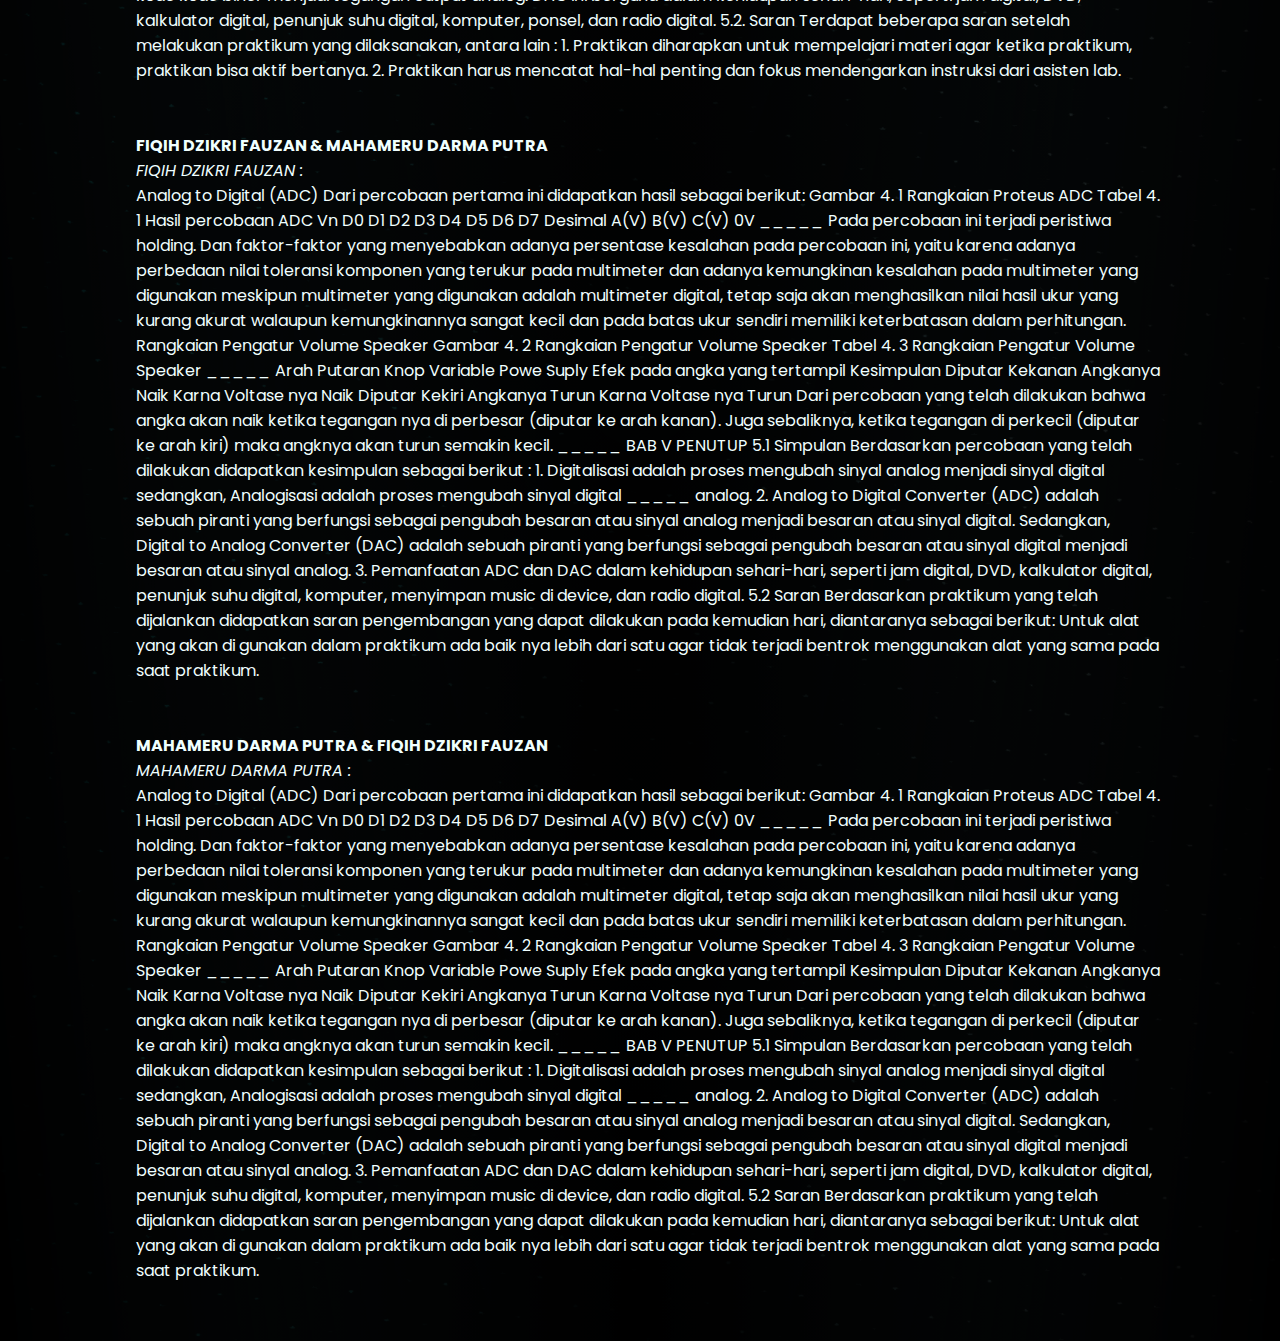
<file: td4.html>
<!DOCTYPE html>
<html lang="en">
<head>
    <meta charset="UTF-8">
    <meta http-equiv="X-UA-Compatible" content="IE=edge">
    <meta name="viewport" content="width=device-width, initial-scale=1.0">
    <link rel="stylesheet" href="css/styleada.css">
    <link rel="icon" href="img/flowers.png" type="image/x-icon">
    <title>DASEL 22</title>
</head>
<body>
    <div class="container">
        <br><br>
        
    <strong>====== Terindikasi COPAS ======</strong>
    <br>
    
        <br>
    
        Rusydan Baniardho<br>
    
        MAHAMERU DARMA PUTRA<br>
    
        FIQIH DZIKRI FAUZAN<br>
    
        ANDI SULAEMAN<br>
    
        ZAAKIY GASTIADIRRIJAL<br>
    
        TB. GEVIN AULIA AZIZ<br>
    
        ISKANDAR ZULKARNAIN<br>
    
        ANAS HAFIYYAN FAIZI<br>
    
        ZIYAD MUSLIM<br>
    
        Ilman Agil Syihab<br>
    
    
    
    <br><br>
    
    
        <strong>ZIYAD MUSLIM &amp; ISKANDAR ZULKARNAIN</strong>
        <br>
        <i>ZIYAD MUSLIM :</i> 
        <br>
         Analisis Percobaan Praktikum ini dilakukan di laboratorium dasar Teknik Elektro yang menggunakan analisis langsung dengan perolehan data selama proses praktikum berjalan. Ketika percobaan berlangsung, praktikan melakukan percobaan pada tiga jenis rangkaian yang berbeda. 4.1.1 ADC (Analog Digital Converter) _____ 204 4.00 201 0,014% Pada percobaan pertama, merupakan rangkaian ADC yang dapat memperoleh beberapa data dan mendapatkan hasil dari perhitungan dengan variabel B(V) kemudian %Error dengan variabel C(V). _____ 4,99 4,99 0% Pada percobaan kedua, merupakan rangkaian DAC, DAC (Digital Analaog Converter) berfungsi dengan cara mengubah inputan biner menjadi sinyal digital. rangkaian DAC ini menggunakan biner 8 bit yang dapat merubah nilainya. _____ Arah Putaran Knop Variable Powe Suply Efek pada angka yang tertampil Kesimpulan Diputar Kekanan Suara semakain membesar Tegangan dan output semakin besar sehingga membuat suara membesar. Diputar Kekiri Suara semakin mengecil Tegangan dan output semakin kecil sehingga membuat suara mengecil. Pada percobaan kedua, Speaker terdapat pengaturan suaran, ketika pengaturan tersebut di putar ke kanan maka tegangan dan output semakin membesar yang membuat suara yang di keluarkan besar, dan ketika di putar ke kiri maka tegangan dan outputnya membuat suara yang di keluarkan mengecil. _____ BAB V KESIMPULAN 5.1 Simpulan Kesimpulan yang praktikan dapat dari praktikum yang telah di lakukan dapat disimpulkan sebagai berikut: 1. Digitalisasi merupakan pengubah sinyal analog menjadi sinyal digital salah satunya bilangan biner. Anlogisasi merupakan pengubah sinyal digital ke sinyal analog. 2. Piranti dari ADC merupakan perangkat yang dapat mengubah sinyal digital menjadi sinyal analog, DAC merupakan perangkat yang dapat mengubah sinyal analog menjadi sinyal digital. 5.2 Saran 1. Alat praktikum seharusnya dipastikan, apakah rusak atau tidak dan Ketika praktikum sedang berjalan sebaiknya Ruangan praktikum jangan terlalu ramai agar praktikan tetap focus dalam proses praktikum. 
        <br>
        <br>
        <br>
    
        <strong>ANAS HAFIYYAN FAIZI &amp; ANAS HAFIYYAN FAIZI</strong>
        <br>
        <i>ANAS HAFIYYAN FAIZI :</i> 
        <br>
         Half adder adalah rangkaian aritmatika yang berfungsi sebagai penjumlahan bilangan biner yang hanya sampai 1 bit saja. Half adder ini memiliki dua input dan dua output. Output pada hal adder terdiri dari summary out dan carry out. Pada tabel 4.1 dapat dilihat bahwa summary out (Î£) bekerja dengan menggunakan gerbang logika XOR karena output bernilai 0 jika kedua input bernilai sama. Output carry out (Co) bekerja menggunakan gerbang logika AND karena output bernilai 1 jika kedua input bernilai 1. Full adder adalah rangkaian yang tersusun dari dua rangkaian half adder dan berfungsi sama seperti half adder sebagai penjumlahan bilangan biner. Namun, full adder memiliki perbedaan dengan half adder yaitu mampu menjumlahkan bilangan biner lebih dari 1 bit. Selain itu, full adder juga memiliki satu input tambahan yaitu carry in seperti yang terlihat pada gambar 4.2. Cara kerja full adder adalah dengan menjadikan summary out half addder pertama sebagai input baru bagi half adder kedua. Lalu, hasil summary out half adder kedua dijadikan sebagai summary out full adder. Sedangkan carry out full adder berasal dari penjumlahan carry out half adder pertama dan kedua. Untuk lebih jelasnya dapat dilihat di gambar 4.2. Berdasarkan tabel 4.2 dapat dibuat persamaan sebagai berikut. Half Subtractor adalah rangkaian aritmatika yang berfungsi sebagai pengurang bilangan biner sebesar 1 bit. Rangkaian ini memiiki dua input yaitu A dan B serta dua output yaitu Difference (Di) dan Borrow (Bo). Pada tabel 4.3 dapat dilihat bahawa output Difference pada half subtractor bekerja menggunakan gerbang logika XOR dan output Borrow (Bo) bekerja menggunakan gerbang logika AND dengan menginverskan input A terlebih dahulu. Full Subtractor adalah rangkaian yang terdiri dari dua half subtractor dengan fungsi sebagai pengurangan bilangan biner hingga lebih dari 1 bit. Sama seperti full adder, full subtractor juga memiliki satu input tambahan yaitu Borrow in (Bi) seperti yang terdapat pada gambar 4.4. Cara kerja full subtractor adalah dengan menjadikan ouput difference half subtractor pertama sebagai input baru bagi half subtractor kedua. Lalu, hasil difference half subtractor kedua dijadikan sebagai output difference full subtractor. Sedangkan borrow out full subtractor berasal dari penjumlahan borrow out half subtractor pertama dan kedua. Untuk lebih jelasnya dapat dilihat di gambar 4.4. Rangkaian 4 Bit Full Adder adalah rangkaian yang terdiri dari empat rangkaian full adder yang menghasilkan empat summary out dan satu carry out, seperti pada gambar 4.5. Pembuktian Full Adder: Adder adalah rangkaian yang berfungsi sebagai penjumlahan biner. Adder terbagi menjadi dua, yaitu Half Adder dan Full Adder. Half adder bekerja dengan gerbang logika XOR untuk menghasilkan Summary Out dan bekerja dengan gerbang logika AND untuk menghasilkan Carry Out. Full Adder adalah rangkaian yang tersusun oleh dua rangkaian half adder, carry out yang dihasilkan berasal dari penjumlahan carry out half adder pertama dan kedua. Perbedaan paling mencolok antara keduanya adalah di bagian input. Half adder memiliki input A dan B sedangkan Full Adder memiliki input tambahan yaitu Carry in. Perbedaan yang lainnya, half adder hanya bisa digunakan untuk menjumlahkan bilaangan biner 1 bit sedangkan full adder bisa lebih dari 1 bit. 5.2 Subtractor Subtractor adalah rangkaian yang berfungsi sebagai pengurangan biner. Subtractor terbagi menjadi dua, yaitu Half Subtractor dan Full Subtractor. Half subtracktor bekerja dengan menggunakan gerbang logika XOR untuk menghasilkan Difference dan menggunakan gerbang logika AND untuk menghasilkan Borrow Out. Full subtractor tersusun dari dua buah half subtractor, borrow out yang dihasilkan berasal dari penjumlahan borrow out half subtractor pertama dan kedua. Perbedaan antara half subtractor dengan full subtractor ada pada jumlah input. Pada full subtractor memiliki satu input tambahan yaitu borrow in yang kemudian akan menjadi di XOR kan dengan (Di) half subtractor pertama. Sama seperti Adder, Half Subtractor juga hanya bisa melakukan operasi 1 bit sedangkan full subtractor mampu melakukan lebih dari 1 bit. 14 5.3 Saran Setelah melakukan praktikum, ada beberapa saran yang dapat di perbaiki untuk praktikum kedepannya. 1. Memperbaiki alat-alat praktikum yang ada kerusakan, seperti alat mati atau tidak bisa menghantarkan listrik. 2. Perlu adanya pengadaan barang-barang pendukung aslab untuk menjelaskan materi praktikum. Seperti spidol, kertas, bolpoin, penghapus. 
        <br>
        <br>
        <br>
    
        <strong>ANDI SULAEMAN &amp; TB. GEVIN AULIA AZIZ</strong>
        <br>
        <i>ANDI SULAEMAN :</i> 
        <br>
         Keterangan : A = Besaran tegangan yang ditunjukkan B = Tegangan seharusnya C = Penyimpangan Dari percobaan diatas didapatkan hasil berupa bilangan biner dengan hasil yang berbeda beda tergantung dari Vn-Nya, untuk mencari desimal kita bisa convert biner ke decimal atau bisa juga menggunakan rumus Desimal _____ 4. Rangkaian elektronika DAC berfungsi mengubah kode kode biner menjadi tegangan output analog. DAC ini berguna dalam kehidupan sehari-hari, seperti jam digital, DVD, kalkulator digital, penunjuk suhu digital, komputer, ponsel, dan radio digital. 5.2. Saran Terdapat beberapa saran setelah melakukan praktikum yang dilaksanakan, antara lain : 1. Praktikan diharapkan untuk mempelajari materi agar ketika praktikum, praktikan bisa aktif bertanya. 2. Praktikan harus mencatat hal-hal penting dan fokus mendengarkan instruksi dari asisten lab. 
        <br>
        <br>
        <br>
    
        <strong>Rusydan Baniardho &amp; ZAAKIY GASTIADIRRIJAL</strong>
        <br>
        <i>Rusydan Baniardho :</i> 
        <br>
         sebagai berikut: Rumus dari persen error: % error = | perhitunganâˆ’percobaan perthitungan | Ã— 100% 1. Ketika teganagn bernilai 0 Volt % error = | 0âˆ’0 0 | Ã— 100% ïƒ&nbsp; 0% 2. Ketika teganagn bernilai 1 Volt % error = | 51âˆ’51 51 | Ã— 100% ïƒ&nbsp; 0% 3. Ketika teganagn bernilai 2 Volt % error = | 102âˆ’102 102 | Ã— 100% ïƒ&nbsp; 0% 4. Ketika teganagn bernilai 3 Volt % error = | 153âˆ’156 153 | Ã— 100% ïƒ&nbsp; 0,019% _____ adalah 255. Kemudian ada Vref yaitu volt maksimal yang digunakan dan pada percobaan ini digunakan 5 volt. Pada percobaan ini ada hasil percobaan yang mana Ketika nilai perhitungan dan nilai percobaan ini sama, namun apabila nilai dari dari keduanya berbeda aka nada nilai persen Error. Persen Error pada _____ RANGKAIAN PENGATUR VOLUME SPEAKER Tabel 4. 3 tabel percobaan pengatur volume sound Arah Putaran Knop Variable Powe Suply Efek pada angka yang tertampil Kesimpulan Diputar Kekanan Suara semakain membesar _____ BAB V KESIMPULAN 5.1 Simpulan Pada percobaan yang telah dilakukan didapatkan beberapa kesimpulan mengenai rangkaian ADC dan DAC sebagai berikut : 1. Digitalisai adalah converter sinyal analog menjadi sinyal digital yaitu bilangan biner, dan sangat berlawanan dengan Anlogisasi yang fungsinya mengonversi sinyal digital ke sinyal analog. 2. 
        <br>
        <br>
        <br>
    
        <strong>Rusydan Baniardho &amp; Ilman Agil Syihab</strong>
        <br>
        <i>Rusydan Baniardho :</i> 
        <br>
         201 3,95 201 0,014% Dari tabel percobaan diatas itu adalah hasil percobaan dari Analog yang di ubah menjadi output Digital. Dari tabel diatas terdapat Variabel sebagai berikut A(V) = tegangan hasil ukuran pada multimeter. B(V) = Perhitungan. _____ Value = Nilai decimal bit berdasarkan tegangan yang digunakan Vin = Tegangan masukan input yang digunakan Vref = Tegangan kerja maksimal yang digunakan Resolusi = Nilai decimal total bit yang digunakan _____ adalah 255. Kemudian ada Vref yaitu volt maksimal yang digunakan dan pada percobaan ini digunakan 5 volt. Pada percobaan ini ada hasil percobaan yang mana Ketika nilai perhitungan dan nilai percobaan ini sama, namun apabila nilai dari dari keduanya berbeda aka nada nilai persen Error. Persen Error pada _____ Penyebab terjadinya %Error biasanya karena pengaruh suhu, getarana pada tangan saat proses percobaan, kurang tepat saaat proses percobaan. Cara kerja ini digunakan Ketika suatu sinyal yang menggunkan Bahasa lain yang kemudian dikonversikan menjadi bilangan/Bahasa biner agar terbaca pada oleh system komputer. Contoh pengaplikasian dari prinsip kerja ini adalah perangkat sensorik, soundsystem, speaker. _____ A(V) = Tegangan yang dihasilkan saat pengukuran dalam percobaan B(V) = Tegangan seharusnya yang dihasilkan C(V) = Penyimpangan / persen eror yang terjadi saat percobaan DAC mempunyai rumus sesbagai berikut: _____ Vref = Tegangan kerja maksimal yang digunakan Vout = Tegangan yang dihasilkan atau bisa disebut bentuk analog dari perubahan binernya. Value = Nilai decimal bit berdasarkan tegangan yang digunakannya (inputan biner yang didesimalkan) Resolusi = Nilai decimal total bit yang digunakan, rumusnya 2 n âˆ’ 1 , n merupakan banyaknya inputan. A. Berikut cara mencari nilai perhitungannya B(V) 1. Ketika biner-nya = 00000000, dan A(V)-nya = 0,004 _____ ïƒ&nbsp; 0% Analisis: Pada percobaan DAC untuk rumus yang digunakan hamper mirip hanya saja beda di Vout pada DAC dan Value pada ADC kemudian perbedaan yang sangat mencook yaitu pada definisinya pada DAC ini merubah inputan biner menjadi sinyal digital. Pada rangkaian DAC ini digunkan biner dengan 8 bit yang mana akan mempengaruhi nilai resolusi dan untuk rumus pada DAC sama seperti di DAC yaitu _____ dan pada nilai resolusi dari 8 bit adalah 255, untuk inputan biner terdiri dari D0 â€“ D7, saelanjutnya ada A(V) sebagai hasil percobaan, dan ada juga nilai perhitungan dengan variabel B(V) atau pada DAC disebut sebagai Voutnya dan pad DAC ada juga nilai %error dan rumus yang digunakan sam seperti ADC yaitu : % error = | _____ RANGKAIAN PENGATUR VOLUME SPEAKER Tabel 4. 3 tabel percobaan pengatur volume sound Arah Putaran Knop Variable Powe Suply Efek pada angka yang tertampil Kesimpulan Diputar Kekanan Suara semakain membesar Apabila tegangan yang diberikan semakin banyak maka suara akan semakin kencang Diputar Kekiri Suara semakin mengecil Apabila tegangan yang diberikan kecil maka suara akan semakin kecil Analisis: Pada speaker umumnya jika diputar ke kanan suaranya akan membesar itu disebabkan karena pada saat diputar ke kanan tegannya yang diberikan semakin besar dan mempengaruhi suaray yang menjadi besar juga. Dan berelawanan ketika knot speaker diputar ke kiri, pada umumnya jika knot speaker di putar ke kiri akan mengecil suaranya itu disebabkan pada saat knot diputar ke kiri membuat tegangany yang diberikan semakin kecil dan mempengaruhi suara yang keluar. _____ BAB V KESIMPULAN 5.1 Simpulan Pada percobaan yang telah dilakukan didapatkan beberapa kesimpulan mengenai rangkaian ADC dan DAC sebagai berikut : 1. Digitalisai adalah converter sinyal analog menjadi sinyal digital yaitu bilangan biner, dan sangat berlawanan dengan Anlogisasi yang fungsinya mengonversi sinyal digital ke sinyal analog. 2. Piranti dari ADC adalah komponen elektronika yang mengonversi sinyal digital yang menjadi sinyal analog, berbeda dengan DAC yang merubah sinyal analog menjadi sinyal digital. 3. Manfaat dari DAC dan ADC adalah berfungsi untuk alat sensor kemudi spreker, toa, senter, kipas angin, dll. 5.2 Saran 1. Mencoba tegangan yang berbeda bisa lebih rendah atau lebih besar untuk variasi pengetahuan karna hanya sedikit percobaan yang di uji. 2. Menjelaskan materi terlebih dahulu baru 
        <br>
        <br>
        <br>
    
        <strong>ZAAKIY GASTIADIRRIJAL &amp; Rusydan Baniardho</strong>
        <br>
        <i>ZAAKIY GASTIADIRRIJAL :</i> 
        <br>
         sebagai berikut: Rumus dari persen error: % error = | perhitunganâˆ’percobaan perthitungan | Ã— 100% 1. Ketika teganagn bernilai 0 Volt % error = | 0âˆ’0 0 | Ã— 100% ïƒ&nbsp; 0% 2. Ketika teganagn bernilai 1 Volt % error = | 51âˆ’51 51 | Ã— 100% ïƒ&nbsp; 0% 3. Ketika teganagn bernilai 2 Volt % error = | 102âˆ’102 102 | Ã— 100% ïƒ&nbsp; 0% 4. Ketika teganagn bernilai 3 Volt % error = | 153âˆ’156 153 | Ã— 100% ïƒ&nbsp; 0,019% _____ adalah 255. Kemudian ada Vref yaitu volt maksimal yang digunakan dan pada percobaan ini digunakan 5 volt. Pada percobaan ini ada hasil percobaan yang mana Ketika nilai perhitungan dan nilai percobaan ini sama, namun apabila nilai dari dari keduanya berbeda aka nada nilai persen Error. Persen Error pada _____ RANGKAIAN PENGATUR VOLUME SPEAKER Tabel 4. 3 tabel percobaan pengatur volume sound Arah Putaran Knop Variable Powe Suply Efek pada angka yang tertampil Kesimpulan Diputar Kekanan Suara semakain membesar _____ BAB V KESIMPULAN 5.1 Simpulan Pada percobaan yang telah dilakukan didapatkan beberapa kesimpulan mengenai rangkaian ADC dan DAC sebagai berikut : 1. Digitalisai adalah converter sinyal analog menjadi sinyal digital yaitu bilangan biner, dan sangat berlawanan dengan Anlogisasi yang fungsinya mengonversi sinyal digital ke sinyal analog. 2. 
        <br>
        <br>
        <br>
    
        <strong>ZAAKIY GASTIADIRRIJAL &amp; Ilman Agil Syihab</strong>
        <br>
        <i>ZAAKIY GASTIADIRRIJAL :</i> 
        <br>
         Pada percobaan yang telah dilakukan didapatkan hasil sebagai berikut beserta penjelasan analisisnya ADC (Analog Digital Converter) Gambar 4. 1 Rangkaian ADC Tabel 4. 1 tabel rangkaian ADC Vn D0 D1 D2 D3 D4 D5 D6 D7 Desimal A(V) B(V) C(V) 0V _____ resolusi-nya adalah 255. Kemudian ada Vref yaitu volt maksimal yang digunakan dan pada percobaan ini digunakan 5 volt. Pada percobaan ini ada hasil percobaan yang mana Ketika nilai perhitungan dan nilai percobaan ini sama, namun apabila nilai dari dari keduanya berbeda aka nada nilai persen Error. Persen Error pada percobaan ini menggunkana variabel _____ RANGKAIAN PENGATUR VOLUME SPEAKER Tabel 4. 3 tabel percobaan pengatur volume sound Arah Putaran Knop Variable Powe Suply Efek pada angka yang tertampil Kesimpulan Diputar Kekanan Suara semakain membesar _____ BAB V KESIMPULAN 5.1 Simpulan Pada percobaan yang telah dilakukan didapatkan beberapa kesimpulan mengenai rangkaian ADC dan DAC sebagai berikut : 1. Digitalisai adalah converter sinyal analog menjadi sinyal digital yaitu bilangan biner, dan sangat berlawanan dengan Anlogisasi yang fungsinya mengonversi sinyal digital ke sinyal analog. 2. 
        <br>
        <br>
        <br>
    
        <strong>Ilman Agil Syihab &amp; Rusydan Baniardho</strong>
        <br>
        <i>Ilman Agil Syihab :</i> 
        <br>
         201 3,95 201 0,014% Dari tabel percobaan diatas itu adalah hasil percobaan dari Analog yang di ubah menjadi output Digital. Dari tabel diatas terdapat Variabel sebagai berikut A(V) = tegangan hasil ukuran pada multimeter. B(V) = Perhitungan. _____ Value = Nilai decimal bit berdasarkan tegangan yang digunakan Vin = Tegangan masukan input yang digunakan Vref = Tegangan kerja maksimal yang digunakan Resolusi = Nilai decimal total bit yang digunakan _____ adalah 255. Kemudian ada Vref yaitu volt maksimal yang digunakan dan pada percobaan ini digunakan 5 volt. Pada percobaan ini ada hasil percobaan yang mana Ketika nilai perhitungan dan nilai percobaan ini sama, namun apabila nilai dari dari keduanya berbeda aka nada nilai persen Error. Persen Error pada _____ Penyebab terjadinya %Error biasanya karena pengaruh suhu, getarana pada tangan saat proses percobaan, kurang tepat saaat proses percobaan. Cara kerja ini digunakan Ketika suatu sinyal yang menggunkan Bahasa lain yang kemudian dikonversikan menjadi bilangan/Bahasa biner agar terbaca pada oleh system komputer. Contoh pengaplikasian dari prinsip kerja ini adalah perangkat sensorik, soundsystem, speaker. _____ 5,01 5,01 0% Dari tabel diatas nilai percobaan, pada percobaan ini prosesnya adalah mengubah binner menjadi bentuk analog. Dan pada percobaan ini terdapat beberapa variabel yaitu A(V) = Tegangan yang dihasilkan saat pengukuran dalam percobaan B(V) = Tegangan seharusnya yang dihasilkan C(V) = Penyimpangan / persen eror yang terjadi saat percobaan DAC mempunyai rumus sesbagai berikut: _____ Vref = Tegangan kerja maksimal yang digunakan Vout = Tegangan yang dihasilkan atau bisa disebut bentuk analog dari perubahan binernya. Value = Nilai decimal bit berdasarkan tegangan yang digunakannya (inputan biner yang didesimalkan) Resolusi = Nilai decimal total bit yang digunakan, rumusnya 2 n âˆ’ 1 , n merupakan banyaknya inputan. A. Berikut cara mencari nilai perhitungannya B(V) 1. Ketika biner-nya = 00000000, dan A(V)-nya = 0,004 _____ ïƒ&nbsp; 0% Analisis: Pada percobaan DAC untuk rumus yang digunakan hamper mirip hanya saja beda di Vout pada DAC dan Value pada ADC kemudian perbedaan yang sangat mencook yaitu pada definisinya pada DAC ini merubah inputan biner menjadi sinyal digital. Pada rangkaian DAC ini digunkan biner dengan 8 bit yang mana akan mempengaruhi nilai resolusi dan untuk rumus pada DAC sama seperti di DAC yaitu _____ dan pada nilai resolusi dari 8 bit adalah 255, untuk inputan biner terdiri dari D0 â€“ D7, saelanjutnya ada A(V) sebagai hasil percobaan, dan ada juga nilai perhitungan dengan variabel B(V) atau pada DAC disebut sebagai Voutnya dan pad DAC ada juga nilai %error dan rumus yang digunakan sam seperti ADC yaitu : % error = | _____ RANGKAIAN PENGATUR VOLUME SPEAKER Tabel 4. 3 tabel percobaan pengatur volume sound Arah Putaran Knop Variable Powe Suply Efek pada angka yang tertampil Kesimpulan Diputar Kekanan Suara semakain membesar Apabila tegangan yang diberikan semakin banyak maka suara akan semakin kencang _____ Diputar Kekiri Suara semakin mengecil Apabila tegangan yang diberikan kecil maka suara akan semakin kecil Analisis: Pada speaker umumnya jika diputar ke kanan suaranya akan membesar itu disebabkan karena pada saat diputar ke kanan tegannya yang diberikan semakin besar dan mempengaruhi suaray yang menjadi besar juga. Dan berelawanan ketika knot speaker diputar ke kiri, pada umumnya jika knot speaker di putar ke kiri akan mengecil suaranya itu disebabkan pada saat knot diputar ke kiri membuat tegangany yang diberikan semakin kecil dan mempengaruhi suara yang keluar. _____ BAB V KESIMPULAN 5.1 Simpulan Pada percobaan yang telah dilakukan didapatkan beberapa kesimpulan mengenai rangkaian ADC dan DAC sebagai berikut : 1. Digitalisai adalah converter sinyal analog menjadi sinyal digital yaitu bilangan biner, dan sangat berlawanan dengan Anlogisasi yang fungsinya mengonversi sinyal digital ke sinyal analog. 2. Piranti dari ADC adalah komponen elektronika yang mengonversi sinyal digital yang menjadi sinyal analog, berbeda dengan DAC yang merubah sinyal analog menjadi sinyal digital. 3. Manfaat dari DAC dan ADC adalah berfungsi untuk alat sensor kemudi spreker, toa, senter, kipas angin, dll. 5.2 Saran 1. Mencoba tegangan yang berbeda bisa lebih rendah atau lebih besar untuk variasi pengetahuan karna hanya sedikit percobaan yang di uji. 2. Menjelaskan materi terlebih dahulu baru 
        <br>
        <br>
        <br>
    
        <strong>Ilman Agil Syihab &amp; ZAAKIY GASTIADIRRIJAL</strong>
        <br>
        <i>Ilman Agil Syihab :</i> 
        <br>
         Pada percobaan yang telah dilakukan didapatkan hasil sebagai berikut beserta penjelasan analisisnya ADC (Analog Digital Converter) Gambar 4. 1 Rangkaian ADC Tabel 4. 1 tabel rangkaian ADC Vn D0 D1 D2 D3 D4 D5 D6 D7 Desimal A(V) B(V) C(V) 0V _____ resolusi-nya adalah 255. Kemudian ada Vref yaitu volt maksimal yang digunakan dan pada percobaan ini digunakan 5 volt. Pada percobaan ini ada hasil percobaan yang mana Ketika nilai perhitungan dan nilai percobaan ini sama, namun apabila nilai dari dari keduanya berbeda aka nada nilai persen Error. Persen Error pada percobaan ini menggunkana variabel _____ RANGKAIAN PENGATUR VOLUME SPEAKER Tabel 4. 3 tabel percobaan pengatur volume sound Arah Putaran Knop Variable Powe Suply Efek pada angka yang tertampil Kesimpulan Diputar Kekanan Suara semakain membesar _____ BAB V KESIMPULAN 5.1 Simpulan Pada percobaan yang telah dilakukan didapatkan beberapa kesimpulan mengenai rangkaian ADC dan DAC sebagai berikut : 1. Digitalisai adalah converter sinyal analog menjadi sinyal digital yaitu bilangan biner, dan sangat berlawanan dengan Anlogisasi yang fungsinya mengonversi sinyal digital ke sinyal analog. 2. 
        <br>
        <br>
        <br>
    
        <strong>ISKANDAR ZULKARNAIN &amp; ZIYAD MUSLIM</strong>
        <br>
        <i>ISKANDAR ZULKARNAIN :</i> 
        <br>
         Analisis Percobaan Praktikum ini dilakukan di laboratorium dasar Teknik Elektro yang menggunakan analisis langsung dengan perolehan data selama proses praktikum berjalan. Ketika percobaan berlangsung, praktikan melakukan percobaan pada tiga jenis rangkaian yang berbeda. 4.1.1 ADC (Analog Digital Converter) _____ 204 4.00 201 0,014% Pada percobaan pertama, merupakan rangkaian ADC yang dapat memperoleh beberapa data dan mendapatkan hasil dari perhitungan dengan variabel B(V) kemudian %Error dengan variabel C(V). _____ 4,99 4,99 0% Pada percobaan kedua, merupakan rangkaian DAC, DAC (Digital Analaog Converter) berfungsi dengan cara mengubah inputan biner menjadi sinyal digital. rangkaian DAC ini menggunakan biner 8 bit yang dapat merubah nilainya. _____ Pada percobaan kedua, Speaker terdapat pengaturan suaran, ketika pengaturan tersebut di putar ke kanan maka tegangan dan output semakin membesar yang membuat suara yang di keluarkan besar, dan ketika di putar ke kiri maka tegangan dan outputnya membuat suara yang di keluarkan mengecil. Arah Putaran Knop Variable Powe Suply Efek pada angka yang tertampil Kesimpulan Diputar Kekanan Suara semakain membesar Tegangan dan output semakin besar sehingga membuat suara membesar. Diputar Kekiri Suara semakin mengecil Tegangan dan output semakin kecil sehingga membuat suara mengecil. _____ BAB V KESIMPULAN 5.1 Simpulan Kesimpulan yang praktikan dapat dari praktikum yang telah di lakukan dapat disimpulkan sebagai berikut: 1. Digitalisasi merupakan pengubah sinyal analog menjadi sinyal digital salah satunya bilangan biner. Anlogisasi merupakan pengubah sinyal digital ke sinyal analog. 2. Piranti dari ADC merupakan perangkat yang dapat mengubah sinyal digital menjadi sinyal analog, DAC merupakan perangkat yang dapat mengubah sinyal analog menjadi sinyal digital. 5.2 Saran 1. Alat praktikum seharusnya dipastikan, apakah rusak atau tidak dan Ketika praktikum sedang berjalan sebaiknya Ruangan praktikum jangan terlalu ramai agar praktikan tetap focus dalam proses praktikum. 
        <br>
        <br>
        <br>
    
        <strong>TB. GEVIN AULIA AZIZ &amp; ANDI SULAEMAN</strong>
        <br>
        <i>TB. GEVIN AULIA AZIZ :</i> 
        <br>
         Keterangan : A = Besaran tegangan yang ditunjukkan B = Tegangan seharusnya C = Penyimpangan Dari percobaan diatas didapatkan hasil berupa bilangan biner dengan hasil yang berbeda beda tergantung dari Vn-Nya, untuk mencari desimal kita bisa convert biner ke decimal atau bisa juga menggunakan rumus Desimal _____ 4. Rangkaian elektronika DAC berfungsi mengubah kode kode biner menjadi tegangan output analog. DAC ini berguna dalam kehidupan sehari-hari, seperti jam digital, DVD, kalkulator digital, penunjuk suhu digital, komputer, ponsel, dan radio digital. 5.2. Saran Terdapat beberapa saran setelah melakukan praktikum yang dilaksanakan, antara lain : 1. Praktikan diharapkan untuk mempelajari materi agar ketika praktikum, praktikan bisa aktif bertanya. 2. Praktikan harus mencatat hal-hal penting dan fokus mendengarkan instruksi dari asisten lab. 
        <br>
        <br>
        <br>
    
        <strong>FIQIH DZIKRI FAUZAN &amp; MAHAMERU DARMA PUTRA</strong>
        <br>
        <i>FIQIH DZIKRI FAUZAN :</i> 
        <br>
         Analog to Digital (ADC) Dari percobaan pertama ini didapatkan hasil sebagai berikut: Gambar 4. 1 Rangkaian Proteus ADC Tabel 4. 1 Hasil percobaan ADC Vn D0 D1 D2 D3 D4 D5 D6 D7 Desimal A(V) B(V) C(V) 0V _____ Pada percobaan ini terjadi peristiwa holding. Dan faktor-faktor yang menyebabkan adanya persentase kesalahan pada percobaan ini, yaitu karena adanya perbedaan nilai toleransi komponen yang terukur pada multimeter dan adanya kemungkinan kesalahan pada multimeter yang digunakan meskipun multimeter yang digunakan adalah multimeter digital, tetap saja akan menghasilkan nilai hasil ukur yang kurang akurat walaupun kemungkinannya sangat kecil dan pada batas ukur sendiri memiliki keterbatasan dalam perhitungan. Rangkaian Pengatur Volume Speaker Gambar 4. 2 Rangkaian Pengatur Volume Speaker Tabel 4. 3 Rangkaian Pengatur Volume Speaker _____ Arah Putaran Knop Variable Powe Suply Efek pada angka yang tertampil Kesimpulan Diputar Kekanan Angkanya Naik Karna Voltase nya Naik Diputar Kekiri Angkanya Turun Karna Voltase nya Turun Dari percobaan yang telah dilakukan bahwa angka akan naik ketika tegangan nya di perbesar (diputar ke arah kanan). Juga sebaliknya, ketika tegangan di perkecil (diputar ke arah kiri) maka angknya akan turun semakin kecil. _____ BAB V PENUTUP 5.1 Simpulan Berdasarkan percobaan yang telah dilakukan didapatkan kesimpulan sebagai berikut : 1. Digitalisasi adalah proses mengubah sinyal analog menjadi sinyal digital sedangkan, Analogisasi adalah proses mengubah sinyal digital _____ analog. 2. Analog to Digital Converter (ADC) adalah sebuah piranti yang berfungsi sebagai pengubah besaran atau sinyal analog menjadi besaran atau sinyal digital. Sedangkan, Digital to Analog Converter (DAC) adalah sebuah piranti yang berfungsi sebagai pengubah besaran atau sinyal digital menjadi besaran atau sinyal analog. 3. Pemanfaatan ADC dan DAC dalam kehidupan sehari-hari, seperti jam digital, DVD, kalkulator digital, penunjuk suhu digital, komputer, menyimpan music di device, dan radio digital. 5.2 Saran Berdasarkan praktikum yang telah dijalankan didapatkan saran pengembangan yang dapat dilakukan pada kemudian hari, diantaranya sebagai berikut: Untuk alat yang akan di gunakan dalam praktikum ada baik nya lebih dari satu agar tidak terjadi bentrok menggunakan alat yang sama pada saat praktikum. 
        <br>
        <br>
        <br>
    
        <strong>MAHAMERU DARMA PUTRA &amp; FIQIH DZIKRI FAUZAN</strong>
        <br>
        <i>MAHAMERU DARMA PUTRA :</i> 
        <br>
         Analog to Digital (ADC) Dari percobaan pertama ini didapatkan hasil sebagai berikut: Gambar 4. 1 Rangkaian Proteus ADC Tabel 4. 1 Hasil percobaan ADC Vn D0 D1 D2 D3 D4 D5 D6 D7 Desimal A(V) B(V) C(V) 0V _____ Pada percobaan ini terjadi peristiwa holding. Dan faktor-faktor yang menyebabkan adanya persentase kesalahan pada percobaan ini, yaitu karena adanya perbedaan nilai toleransi komponen yang terukur pada multimeter dan adanya kemungkinan kesalahan pada multimeter yang digunakan meskipun multimeter yang digunakan adalah multimeter digital, tetap saja akan menghasilkan nilai hasil ukur yang kurang akurat walaupun kemungkinannya sangat kecil dan pada batas ukur sendiri memiliki keterbatasan dalam perhitungan. Rangkaian Pengatur Volume Speaker Gambar 4. 2 Rangkaian Pengatur Volume Speaker Tabel 4. 3 Rangkaian Pengatur Volume Speaker _____ Arah Putaran Knop Variable Powe Suply Efek pada angka yang tertampil Kesimpulan Diputar Kekanan Angkanya Naik Karna Voltase nya Naik Diputar Kekiri Angkanya Turun Karna Voltase nya Turun Dari percobaan yang telah dilakukan bahwa angka akan naik ketika tegangan nya di perbesar (diputar ke arah kanan). Juga sebaliknya, ketika tegangan di perkecil (diputar ke arah kiri) maka angknya akan turun semakin kecil. _____ BAB V PENUTUP 5.1 Simpulan Berdasarkan percobaan yang telah dilakukan didapatkan kesimpulan sebagai berikut : 1. Digitalisasi adalah proses mengubah sinyal analog menjadi sinyal digital sedangkan, Analogisasi adalah proses mengubah sinyal digital _____ analog. 2. Analog to Digital Converter (ADC) adalah sebuah piranti yang berfungsi sebagai pengubah besaran atau sinyal analog menjadi besaran atau sinyal digital. Sedangkan, Digital to Analog Converter (DAC) adalah sebuah piranti yang berfungsi sebagai pengubah besaran atau sinyal digital menjadi besaran atau sinyal analog. 3. Pemanfaatan ADC dan DAC dalam kehidupan sehari-hari, seperti jam digital, DVD, kalkulator digital, penunjuk suhu digital, komputer, menyimpan music di device, dan radio digital. 5.2 Saran Berdasarkan praktikum yang telah dijalankan didapatkan saran pengembangan yang dapat dilakukan pada kemudian hari, diantaranya sebagai berikut: Untuk alat yang akan di gunakan dalam praktikum ada baik nya lebih dari satu agar tidak terjadi bentrok menggunakan alat yang sama pada saat praktikum. 
        <br>
        <br>
        <br>
    </div>
</body>
</html>
</file>
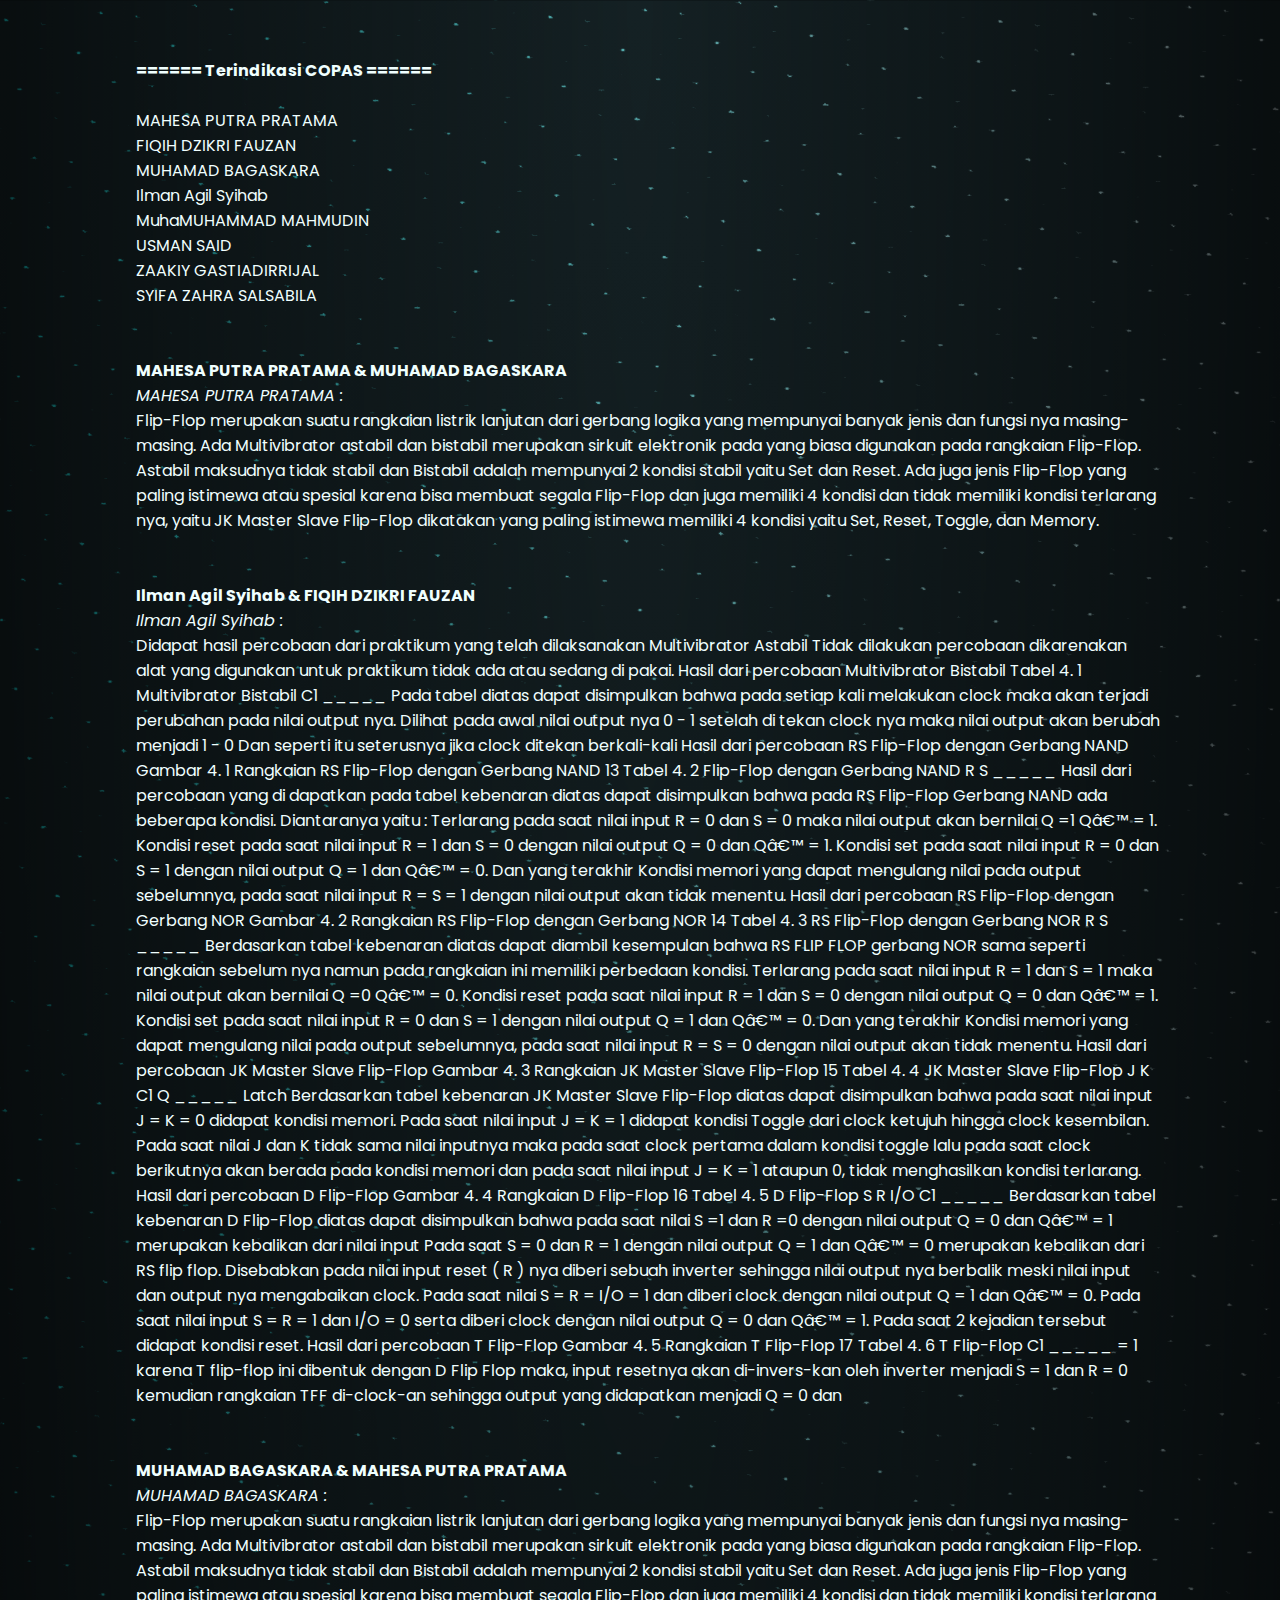
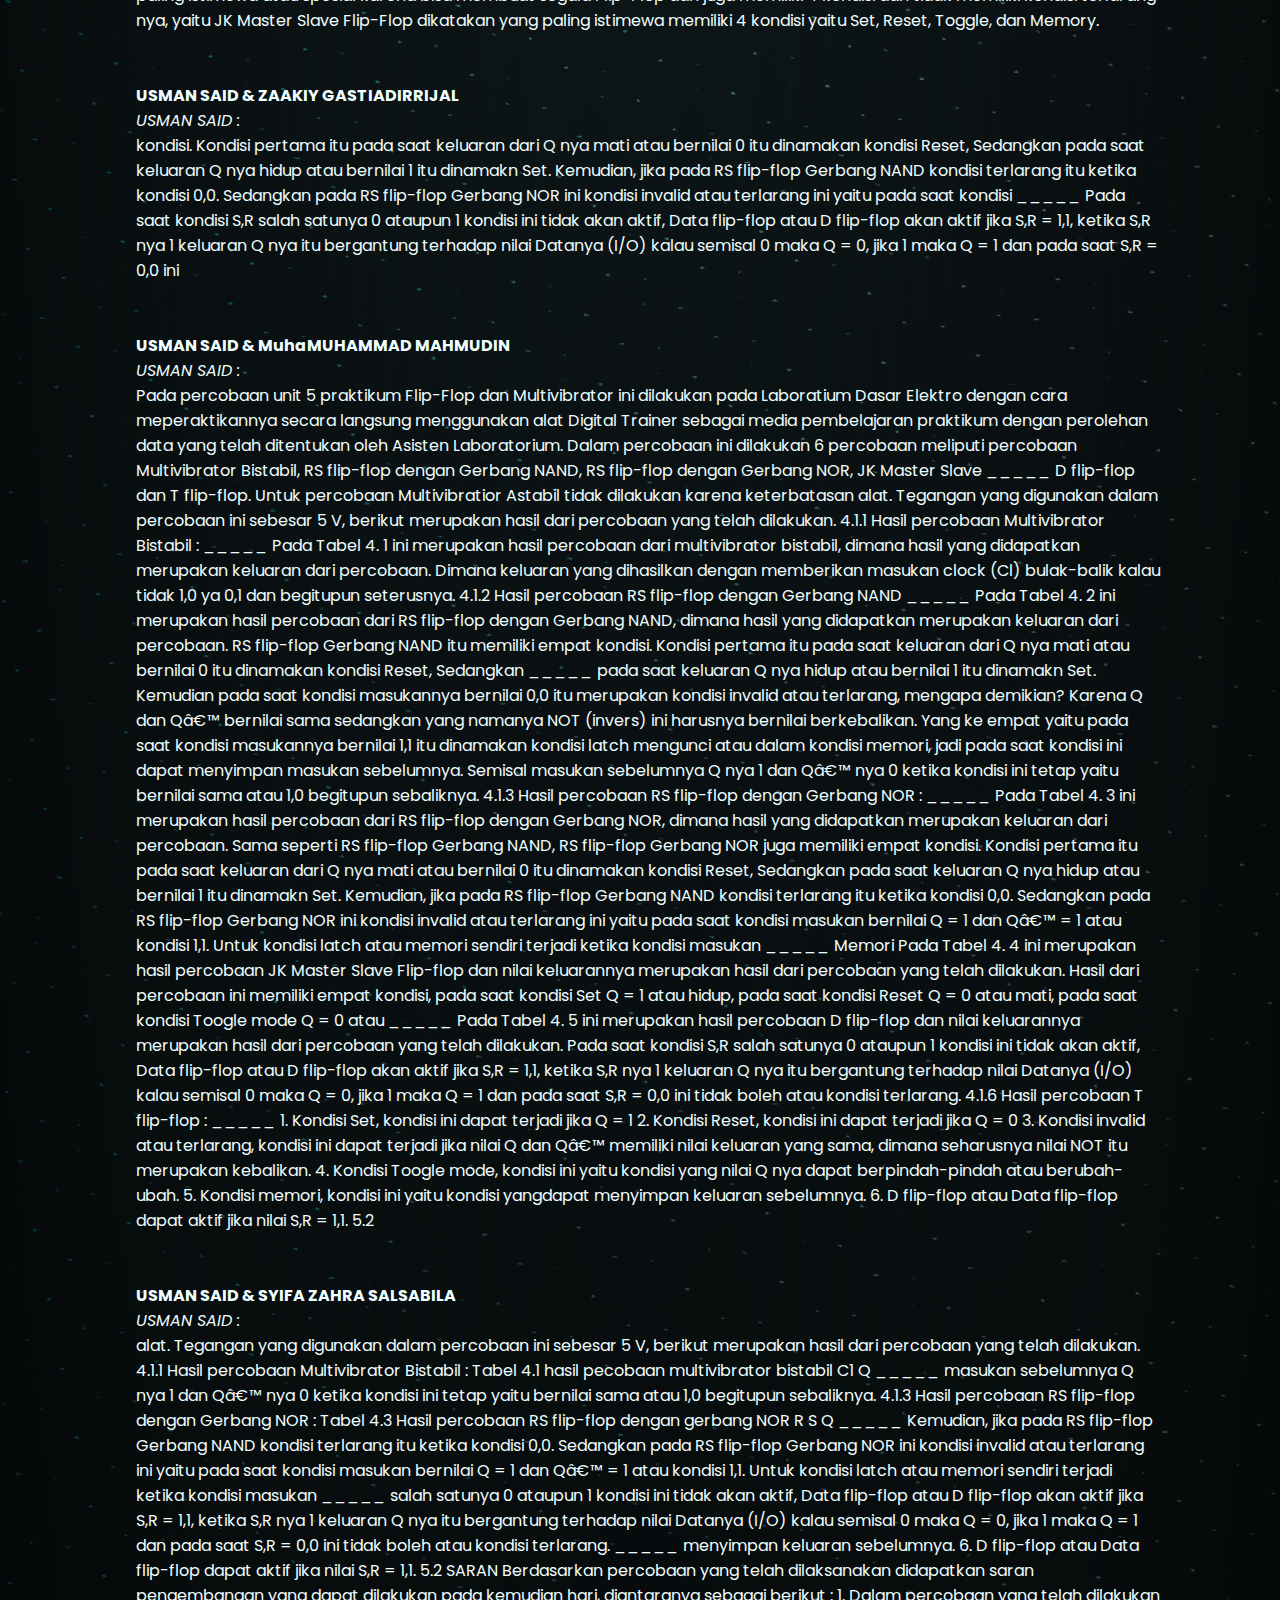
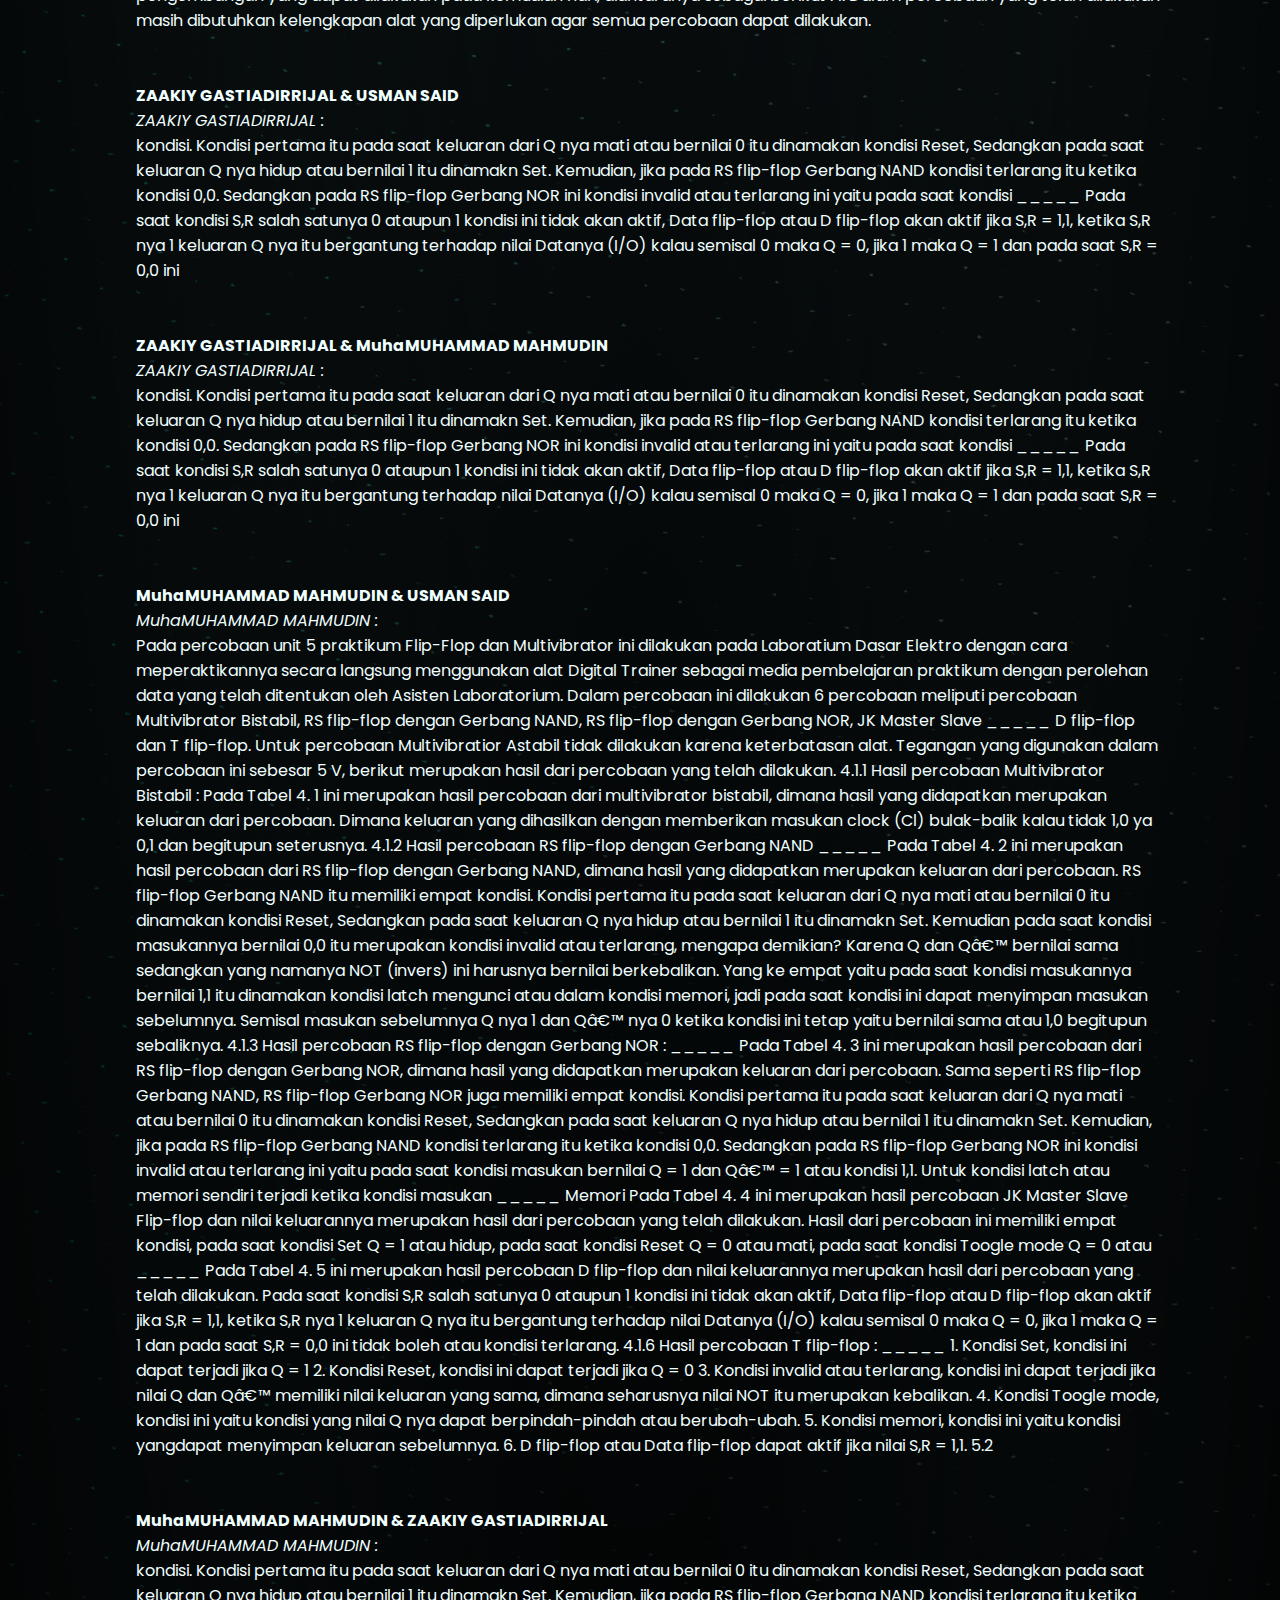
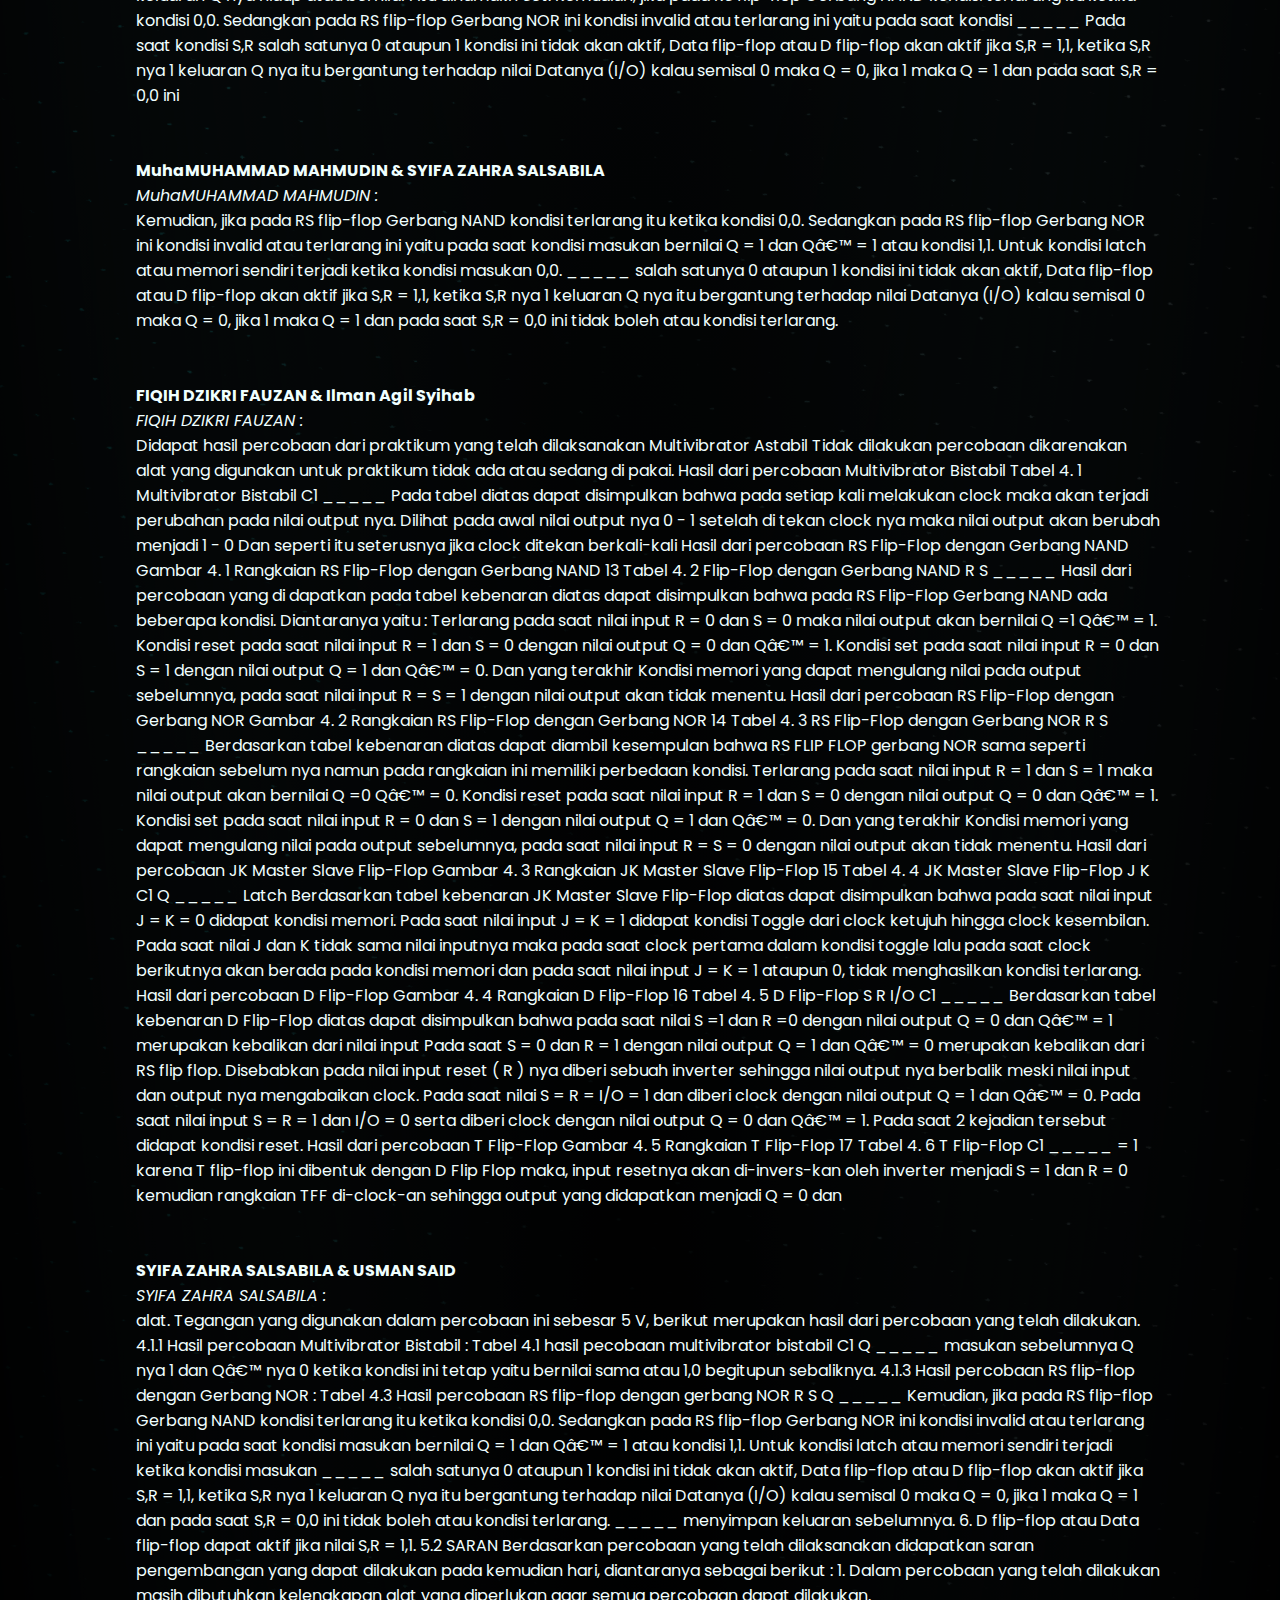
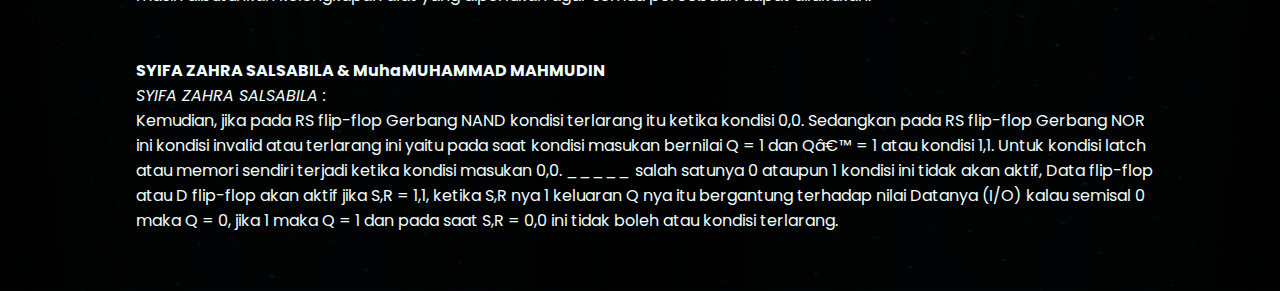
<file: td5.html>
<!DOCTYPE html>
<html lang="en">
<head>
    <meta charset="UTF-8">
    <meta http-equiv="X-UA-Compatible" content="IE=edge">
    <meta name="viewport" content="width=device-width, initial-scale=1.0">
    <link rel="stylesheet" href="css/styleada.css">
    <link rel="icon" href="img/flowers.png" type="image/x-icon">
    <title>DASEL 22</title>
</head>
<body>
    <div class="container">
        <br><br>
        
    <strong>====== Terindikasi COPAS ======</strong>
    <br>
    
        <br>
    
        MAHESA PUTRA PRATAMA<br>
    
        FIQIH DZIKRI FAUZAN<br>
    
        MUHAMAD BAGASKARA<br>
    
         Ilman Agil Syihab<br>
    
        MuhaMUHAMMAD MAHMUDIN<br>
    
        USMAN SAID<br>
    
        ZAAKIY GASTIADIRRIJAL<br>
    
        SYIFA ZAHRA SALSABILA<br>
    
    <br><br>
    
        <strong>MAHESA PUTRA PRATAMA &amp; MUHAMAD BAGASKARA</strong>
        <br>
        <i>MAHESA PUTRA PRATAMA :</i> 
        <br>
         Flip-Flop merupakan suatu rangkaian listrik lanjutan dari gerbang logika yang mempunyai banyak jenis dan fungsi nya masing-masing. Ada Multivibrator astabil dan bistabil merupakan sirkuit elektronik pada yang biasa digunakan pada rangkaian Flip-Flop. Astabil maksudnya tidak stabil dan Bistabil adalah mempunyai 2 kondisi stabil yaitu Set dan Reset. Ada juga jenis Flip-Flop yang paling istimewa atau spesial karena bisa membuat segala Flip-Flop dan juga memiliki 4 kondisi dan tidak memiliki kondisi terlarang nya, yaitu JK Master Slave Flip-Flop dikatakan yang paling istimewa memiliki 4 kondisi yaitu Set, Reset, Toggle, dan Memory. 
        <br>
        <br>
        <br>
    
        <strong> Ilman Agil Syihab &amp; FIQIH DZIKRI FAUZAN</strong>
        <br>
        <i> Ilman Agil Syihab :</i> 
        <br>
         Didapat hasil percobaan dari praktikum yang telah dilaksanakan Multivibrator Astabil Tidak dilakukan percobaan dikarenakan alat yang digunakan untuk praktikum tidak ada atau sedang di pakai. Hasil dari percobaan Multivibrator Bistabil Tabel 4. 1 Multivibrator Bistabil C1 _____ Pada tabel diatas dapat disimpulkan bahwa pada setiap kali melakukan clock maka akan terjadi perubahan pada nilai output nya. Dilihat pada awal nilai output nya 0 - 1 setelah di tekan clock nya maka nilai output akan berubah menjadi 1 - 0 Dan seperti itu seterusnya jika clock ditekan berkali-kali Hasil dari percobaan RS Flip-Flop dengan Gerbang NAND Gambar 4. 1 Rangkaian RS Flip-Flop dengan Gerbang NAND 13 Tabel 4. 2 Flip-Flop dengan Gerbang NAND R S _____ Hasil dari percobaan yang di dapatkan pada tabel kebenaran diatas dapat disimpulkan bahwa pada RS Flip-Flop Gerbang NAND ada beberapa kondisi. Diantaranya yaitu : Terlarang pada saat nilai input R = 0 dan S = 0 maka nilai output akan bernilai Q =1 Qâ€™ = 1. Kondisi reset pada saat nilai input R = 1 dan S = 0 dengan nilai output Q = 0 dan Qâ€™ = 1. Kondisi set pada saat nilai input R = 0 dan S = 1 dengan nilai output Q = 1 dan Qâ€™ = 0. Dan yang terakhir Kondisi memori yang dapat mengulang nilai pada output sebelumnya, pada saat nilai input R = S = 1 dengan nilai output akan tidak menentu. Hasil dari percobaan RS Flip-Flop dengan Gerbang NOR Gambar 4. 2 Rangkaian RS Flip-Flop dengan Gerbang NOR 14 Tabel 4. 3 RS Flip-Flop dengan Gerbang NOR R S _____ Berdasarkan tabel kebenaran diatas dapat diambil kesempulan bahwa RS FLIP FLOP gerbang NOR sama seperti rangkaian sebelum nya namun pada rangkaian ini memiliki perbedaan kondisi. Terlarang pada saat nilai input R = 1 dan S = 1 maka nilai output akan bernilai Q =0 Qâ€™ = 0. Kondisi reset pada saat nilai input R = 1 dan S = 0 dengan nilai output Q = 0 dan Qâ€™ = 1. Kondisi set pada saat nilai input R = 0 dan S = 1 dengan nilai output Q = 1 dan Qâ€™ = 0. Dan yang terakhir Kondisi memori yang dapat mengulang nilai pada output sebelumnya, pada saat nilai input R = S = 0 dengan nilai output akan tidak menentu. Hasil dari percobaan JK Master Slave Flip-Flop Gambar 4. 3 Rangkaian JK Master Slave Flip-Flop 15 Tabel 4. 4 JK Master Slave Flip-Flop J K C1 Q _____ Latch Berdasarkan tabel kebenaran JK Master Slave Flip-Flop diatas dapat disimpulkan bahwa pada saat nilai input J = K = 0 didapat kondisi memori. Pada saat nilai input J = K = 1 didapat kondisi Toggle dari clock ketujuh hingga clock kesembilan. Pada saat nilai J dan K tidak sama nilai inputnya maka pada saat clock pertama dalam kondisi toggle lalu pada saat clock berikutnya akan berada pada kondisi memori dan pada saat nilai input J = K = 1 ataupun 0, tidak menghasilkan kondisi terlarang. Hasil dari percobaan D Flip-Flop Gambar 4. 4 Rangkaian D Flip-Flop 16 Tabel 4. 5 D Flip-Flop S R I/O C1 _____ Berdasarkan tabel kebenaran D Flip-Flop diatas dapat disimpulkan bahwa pada saat nilai S =1 dan R =0 dengan nilai output Q = 0 dan Qâ€™ = 1 merupakan kebalikan dari nilai input Pada saat S = 0 dan R = 1 dengan nilai output Q = 1 dan Qâ€™ = 0 merupakan kebalikan dari RS flip flop. Disebabkan pada nilai input reset ( R ) nya diberi sebuah inverter sehingga nilai output nya berbalik meski nilai input dan output nya mengabaikan clock. Pada saat nilai S = R = I/O = 1 dan diberi clock dengan nilai output Q = 1 dan Qâ€™ = 0. Pada saat nilai input S = R = 1 dan I/O = 0 serta diberi clock dengan nilai output Q = 0 dan Qâ€™ = 1. Pada saat 2 kejadian tersebut didapat kondisi reset. Hasil dari percobaan T Flip-Flop Gambar 4. 5 Rangkaian T Flip-Flop 17 Tabel 4. 6 T Flip-Flop C1 _____ = 1 karena T flip-flop ini dibentuk dengan D Flip Flop maka, input resetnya akan di-invers-kan oleh inverter menjadi S = 1 dan R = 0 kemudian rangkaian TFF di-clock-an sehingga output yang didapatkan menjadi Q = 0 dan  
        <br>
        <br>
        <br>
    
        <strong>MUHAMAD BAGASKARA &amp; MAHESA PUTRA PRATAMA</strong>
        <br>
        <i>MUHAMAD BAGASKARA :</i> 
        <br>
         Flip-Flop merupakan suatu rangkaian listrik lanjutan dari gerbang logika yang mempunyai banyak jenis dan fungsi nya masing-masing. Ada Multivibrator astabil dan bistabil merupakan sirkuit elektronik pada yang biasa digunakan pada rangkaian Flip-Flop. Astabil maksudnya tidak stabil dan Bistabil adalah mempunyai 2 kondisi stabil yaitu Set dan Reset. Ada juga jenis Flip-Flop yang paling istimewa atau spesial karena bisa membuat segala Flip-Flop dan juga memiliki 4 kondisi dan tidak memiliki kondisi terlarang nya, yaitu JK Master Slave Flip-Flop dikatakan yang paling istimewa memiliki 4 kondisi yaitu Set, Reset, Toggle, dan Memory. 
        <br>
        <br>
        <br>
    
        <strong>USMAN SAID &amp; ZAAKIY GASTIADIRRIJAL</strong>
        <br>
        <i>USMAN SAID :</i> 
        <br>
         kondisi. Kondisi pertama itu pada saat keluaran dari Q nya mati atau bernilai 0 itu dinamakan kondisi Reset, Sedangkan pada saat keluaran Q nya hidup atau bernilai 1 itu dinamakn Set. Kemudian, jika pada RS flip-flop Gerbang NAND kondisi terlarang itu ketika kondisi 0,0. Sedangkan pada RS flip-flop Gerbang NOR ini kondisi invalid atau terlarang ini yaitu pada saat kondisi _____ Pada saat kondisi S,R salah satunya 0 ataupun 1 kondisi ini tidak akan aktif, Data flip-flop atau D flip-flop akan aktif jika S,R = 1,1, ketika S,R nya 1 keluaran Q nya itu bergantung terhadap nilai Datanya (I/O) kalau semisal 0 maka Q = 0, jika 1 maka Q = 1 dan pada saat S,R = 0,0 ini 
        <br>
        <br>
        <br>
    
        <strong>USMAN SAID &amp; MuhaMUHAMMAD MAHMUDIN</strong>
        <br>
        <i>USMAN SAID :</i> 
        <br>
         Pada percobaan unit 5 praktikum Flip-Flop dan Multivibrator ini dilakukan pada Laboratium Dasar Elektro dengan cara meperaktikannya secara langsung menggunakan alat Digital Trainer sebagai media pembelajaran praktikum dengan perolehan data yang telah ditentukan oleh Asisten Laboratorium. Dalam percobaan ini dilakukan 6 percobaan meliputi percobaan Multivibrator Bistabil, RS flip-flop dengan Gerbang NAND, RS flip-flop dengan Gerbang NOR, JK Master Slave _____ D flip-flop dan T flip-flop. Untuk percobaan Multivibratior Astabil tidak dilakukan karena keterbatasan alat. Tegangan yang digunakan dalam percobaan ini sebesar 5 V, berikut merupakan hasil dari percobaan yang telah dilakukan. 4.1.1 Hasil percobaan Multivibrator Bistabil : _____ Pada Tabel 4. 1 ini merupakan hasil percobaan dari multivibrator bistabil, dimana hasil yang didapatkan merupakan keluaran dari percobaan. Dimana keluaran yang dihasilkan dengan memberikan masukan clock (Cl) bulak-balik kalau tidak 1,0 ya 0,1 dan begitupun seterusnya. 4.1.2 Hasil percobaan RS flip-flop dengan Gerbang NAND _____ Pada Tabel 4. 2 ini merupakan hasil percobaan dari RS flip-flop dengan Gerbang NAND, dimana hasil yang didapatkan merupakan keluaran dari percobaan. RS flip-flop Gerbang NAND itu memiliki empat kondisi. Kondisi pertama itu pada saat keluaran dari Q nya mati atau bernilai 0 itu dinamakan kondisi Reset, Sedangkan _____ pada saat keluaran Q nya hidup atau bernilai 1 itu dinamakn Set. Kemudian pada saat kondisi masukannya bernilai 0,0 itu merupakan kondisi invalid atau terlarang, mengapa demikian? Karena Q dan Qâ€™ bernilai sama sedangkan yang namanya NOT (invers) ini harusnya bernilai berkebalikan. Yang ke empat yaitu pada saat kondisi masukannya bernilai 1,1 itu dinamakan kondisi latch mengunci atau dalam kondisi memori, jadi pada saat kondisi ini dapat menyimpan masukan sebelumnya. Semisal masukan sebelumnya Q nya 1 dan Qâ€™ nya 0 ketika kondisi ini tetap yaitu bernilai sama atau 1,0 begitupun sebaliknya. 4.1.3 Hasil percobaan RS flip-flop dengan Gerbang NOR : _____ Pada Tabel 4. 3 ini merupakan hasil percobaan dari RS flip-flop dengan Gerbang NOR, dimana hasil yang didapatkan merupakan keluaran dari percobaan. Sama seperti RS flip-flop Gerbang NAND, RS flip-flop Gerbang NOR juga memiliki empat kondisi. Kondisi pertama itu pada saat keluaran dari Q nya mati atau bernilai 0 itu dinamakan kondisi Reset, Sedangkan pada saat keluaran Q nya hidup atau bernilai 1 itu dinamakn Set. Kemudian, jika pada RS flip-flop Gerbang NAND kondisi terlarang itu ketika kondisi 0,0. Sedangkan pada RS flip-flop Gerbang NOR ini kondisi invalid atau terlarang ini yaitu pada saat kondisi masukan bernilai Q = 1 dan Qâ€™ = 1 atau kondisi 1,1. Untuk kondisi latch atau memori sendiri terjadi ketika kondisi masukan _____ Memori Pada Tabel 4. 4 ini merupakan hasil percobaan JK Master Slave Flip-flop dan nilai keluarannya merupakan hasil dari percobaan yang telah dilakukan. Hasil dari percobaan ini memiliki empat kondisi, pada saat kondisi Set Q = 1 atau hidup, pada saat kondisi Reset Q = 0 atau mati, pada saat kondisi Toogle mode Q = 0 atau _____ Pada Tabel 4. 5 ini merupakan hasil percobaan D flip-flop dan nilai keluarannya merupakan hasil dari percobaan yang telah dilakukan. Pada saat kondisi S,R salah satunya 0 ataupun 1 kondisi ini tidak akan aktif, Data flip-flop atau D flip-flop akan aktif jika S,R = 1,1, ketika S,R nya 1 keluaran Q nya itu bergantung terhadap nilai Datanya (I/O) kalau semisal 0 maka Q = 0, jika 1 maka Q = 1 dan pada saat S,R = 0,0 ini tidak boleh atau kondisi terlarang. 4.1.6 Hasil percobaan T flip-flop : _____ 1. Kondisi Set, kondisi ini dapat terjadi jika Q = 1 2. Kondisi Reset, kondisi ini dapat terjadi jika Q = 0 3. Kondisi invalid atau terlarang, kondisi ini dapat terjadi jika nilai Q dan Qâ€™ memiliki nilai keluaran yang sama, dimana seharusnya nilai NOT itu merupakan kebalikan. 4. Kondisi Toogle mode, kondisi ini yaitu kondisi yang nilai Q nya dapat berpindah-pindah atau berubah-ubah. 5. Kondisi memori, kondisi ini yaitu kondisi yangdapat menyimpan keluaran sebelumnya. 6. D flip-flop atau Data flip-flop dapat aktif jika nilai S,R = 1,1. 5.2 
        <br>
        <br>
        <br>
    
        <strong>USMAN SAID &amp; SYIFA ZAHRA SALSABILA</strong>
        <br>
        <i>USMAN SAID :</i> 
        <br>
         alat. Tegangan yang digunakan dalam percobaan ini sebesar 5 V, berikut merupakan hasil dari percobaan yang telah dilakukan. 4.1.1 Hasil percobaan Multivibrator Bistabil : Tabel 4.1 hasil pecobaan multivibrator bistabil C1 Q _____ masukan sebelumnya Q nya 1 dan Qâ€™ nya 0 ketika kondisi ini tetap yaitu bernilai sama atau 1,0 begitupun sebaliknya. 4.1.3 Hasil percobaan RS flip-flop dengan Gerbang NOR : Tabel 4.3 Hasil percobaan RS flip-flop dengan gerbang NOR R S Q _____ Kemudian, jika pada RS flip-flop Gerbang NAND kondisi terlarang itu ketika kondisi 0,0. Sedangkan pada RS flip-flop Gerbang NOR ini kondisi invalid atau terlarang ini yaitu pada saat kondisi masukan bernilai Q = 1 dan Qâ€™ = 1 atau kondisi 1,1. Untuk kondisi latch atau memori sendiri terjadi ketika kondisi masukan _____ salah satunya 0 ataupun 1 kondisi ini tidak akan aktif, Data flip-flop atau D flip-flop akan aktif jika S,R = 1,1, ketika S,R nya 1 keluaran Q nya itu bergantung terhadap nilai Datanya (I/O) kalau semisal 0 maka Q = 0, jika 1 maka Q = 1 dan pada saat S,R = 0,0 ini tidak boleh atau kondisi terlarang. _____ menyimpan keluaran sebelumnya. 6. D flip-flop atau Data flip-flop dapat aktif jika nilai S,R = 1,1. 5.2 SARAN Berdasarkan percobaan yang telah dilaksanakan didapatkan saran pengembangan yang dapat dilakukan pada kemudian hari, diantaranya sebagai berikut : 1. Dalam percobaan yang telah dilakukan masih dibutuhkan kelengkapan alat yang diperlukan agar semua percobaan dapat dilakukan. 
        <br>
        <br>
        <br>
    
        <strong>ZAAKIY GASTIADIRRIJAL &amp; USMAN SAID</strong>
        <br>
        <i>ZAAKIY GASTIADIRRIJAL :</i> 
        <br>
         kondisi. Kondisi pertama itu pada saat keluaran dari Q nya mati atau bernilai 0 itu dinamakan kondisi Reset, Sedangkan pada saat keluaran Q nya hidup atau bernilai 1 itu dinamakn Set. Kemudian, jika pada RS flip-flop Gerbang NAND kondisi terlarang itu ketika kondisi 0,0. Sedangkan pada RS flip-flop Gerbang NOR ini kondisi invalid atau terlarang ini yaitu pada saat kondisi _____ Pada saat kondisi S,R salah satunya 0 ataupun 1 kondisi ini tidak akan aktif, Data flip-flop atau D flip-flop akan aktif jika S,R = 1,1, ketika S,R nya 1 keluaran Q nya itu bergantung terhadap nilai Datanya (I/O) kalau semisal 0 maka Q = 0, jika 1 maka Q = 1 dan pada saat S,R = 0,0 ini 
        <br>
        <br>
        <br>
    
        <strong>ZAAKIY GASTIADIRRIJAL &amp; MuhaMUHAMMAD MAHMUDIN</strong>
        <br>
        <i>ZAAKIY GASTIADIRRIJAL :</i> 
        <br>
         kondisi. Kondisi pertama itu pada saat keluaran dari Q nya mati atau bernilai 0 itu dinamakan kondisi Reset, Sedangkan pada saat keluaran Q nya hidup atau bernilai 1 itu dinamakn Set. Kemudian, jika pada RS flip-flop Gerbang NAND kondisi terlarang itu ketika kondisi 0,0. Sedangkan pada RS flip-flop Gerbang NOR ini kondisi invalid atau terlarang ini yaitu pada saat kondisi _____ Pada saat kondisi S,R salah satunya 0 ataupun 1 kondisi ini tidak akan aktif, Data flip-flop atau D flip-flop akan aktif jika S,R = 1,1, ketika S,R nya 1 keluaran Q nya itu bergantung terhadap nilai Datanya (I/O) kalau semisal 0 maka Q = 0, jika 1 maka Q = 1 dan pada saat S,R = 0,0 ini 
        <br>
        <br>
        <br>
    
        <strong>MuhaMUHAMMAD MAHMUDIN &amp; USMAN SAID</strong>
        <br>
        <i>MuhaMUHAMMAD MAHMUDIN :</i> 
        <br>
         Pada percobaan unit 5 praktikum Flip-Flop dan Multivibrator ini dilakukan pada Laboratium Dasar Elektro dengan cara meperaktikannya secara langsung menggunakan alat Digital Trainer sebagai media pembelajaran praktikum dengan perolehan data yang telah ditentukan oleh Asisten Laboratorium. Dalam percobaan ini dilakukan 6 percobaan meliputi percobaan Multivibrator Bistabil, RS flip-flop dengan Gerbang NAND, RS flip-flop dengan Gerbang NOR, JK Master Slave _____ D flip-flop dan T flip-flop. Untuk percobaan Multivibratior Astabil tidak dilakukan karena keterbatasan alat. Tegangan yang digunakan dalam percobaan ini sebesar 5 V, berikut merupakan hasil dari percobaan yang telah dilakukan. 4.1.1 Hasil percobaan Multivibrator Bistabil : Pada Tabel 4. 1 ini merupakan hasil percobaan dari multivibrator bistabil, dimana hasil yang didapatkan merupakan keluaran dari percobaan. Dimana keluaran yang dihasilkan dengan memberikan masukan clock (Cl) bulak-balik kalau tidak 1,0 ya 0,1 dan begitupun seterusnya. 4.1.2 Hasil percobaan RS flip-flop dengan Gerbang NAND _____ Pada Tabel 4. 2 ini merupakan hasil percobaan dari RS flip-flop dengan Gerbang NAND, dimana hasil yang didapatkan merupakan keluaran dari percobaan. RS flip-flop Gerbang NAND itu memiliki empat kondisi. Kondisi pertama itu pada saat keluaran dari Q nya mati atau bernilai 0 itu dinamakan kondisi Reset, Sedangkan pada saat keluaran Q nya hidup atau bernilai 1 itu dinamakn Set. Kemudian pada saat kondisi masukannya bernilai 0,0 itu merupakan kondisi invalid atau terlarang, mengapa demikian? Karena Q dan Qâ€™ bernilai sama sedangkan yang namanya NOT (invers) ini harusnya bernilai berkebalikan. Yang ke empat yaitu pada saat kondisi masukannya bernilai 1,1 itu dinamakan kondisi latch mengunci atau dalam kondisi memori, jadi pada saat kondisi ini dapat menyimpan masukan sebelumnya. Semisal masukan sebelumnya Q nya 1 dan Qâ€™ nya 0 ketika kondisi ini tetap yaitu bernilai sama atau 1,0 begitupun sebaliknya. 4.1.3 Hasil percobaan RS flip-flop dengan Gerbang NOR : _____ Pada Tabel 4. 3 ini merupakan hasil percobaan dari RS flip-flop dengan Gerbang NOR, dimana hasil yang didapatkan merupakan keluaran dari percobaan. Sama seperti RS flip-flop Gerbang NAND, RS flip-flop Gerbang NOR juga memiliki empat kondisi. Kondisi pertama itu pada saat keluaran dari Q nya mati atau bernilai 0 itu dinamakan kondisi Reset, Sedangkan pada saat keluaran Q nya hidup atau bernilai 1 itu dinamakn Set. Kemudian, jika pada RS flip-flop Gerbang NAND kondisi terlarang itu ketika kondisi 0,0. Sedangkan pada RS flip-flop Gerbang NOR ini kondisi invalid atau terlarang ini yaitu pada saat kondisi masukan bernilai Q = 1 dan Qâ€™ = 1 atau kondisi 1,1. Untuk kondisi latch atau memori sendiri terjadi ketika kondisi masukan _____ Memori Pada Tabel 4. 4 ini merupakan hasil percobaan JK Master Slave Flip-flop dan nilai keluarannya merupakan hasil dari percobaan yang telah dilakukan. Hasil dari percobaan ini memiliki empat kondisi, pada saat kondisi Set Q = 1 atau hidup, pada saat kondisi Reset Q = 0 atau mati, pada saat kondisi Toogle mode Q = 0 atau _____ Pada Tabel 4. 5 ini merupakan hasil percobaan D flip-flop dan nilai keluarannya merupakan hasil dari percobaan yang telah dilakukan. Pada saat kondisi S,R salah satunya 0 ataupun 1 kondisi ini tidak akan aktif, Data flip-flop atau D flip-flop akan aktif jika S,R = 1,1, ketika S,R nya 1 keluaran Q nya itu bergantung terhadap nilai Datanya (I/O) kalau semisal 0 maka Q = 0, jika 1 maka Q = 1 dan pada saat S,R = 0,0 ini tidak boleh atau kondisi terlarang. 4.1.6 Hasil percobaan T flip-flop : _____ 1. Kondisi Set, kondisi ini dapat terjadi jika Q = 1 2. Kondisi Reset, kondisi ini dapat terjadi jika Q = 0 3. Kondisi invalid atau terlarang, kondisi ini dapat terjadi jika nilai Q dan Qâ€™ memiliki nilai keluaran yang sama, dimana seharusnya nilai NOT itu merupakan kebalikan. 4. Kondisi Toogle mode, kondisi ini yaitu kondisi yang nilai Q nya dapat berpindah-pindah atau berubah-ubah. 5. Kondisi memori, kondisi ini yaitu kondisi yangdapat menyimpan keluaran sebelumnya. 6. D flip-flop atau Data flip-flop dapat aktif jika nilai S,R = 1,1. 5.2 
        <br>
        <br>
        <br>
    
        <strong>MuhaMUHAMMAD MAHMUDIN &amp; ZAAKIY GASTIADIRRIJAL</strong>
        <br>
        <i>MuhaMUHAMMAD MAHMUDIN :</i> 
        <br>
         kondisi. Kondisi pertama itu pada saat keluaran dari Q nya mati atau bernilai 0 itu dinamakan kondisi Reset, Sedangkan pada saat keluaran Q nya hidup atau bernilai 1 itu dinamakn Set. Kemudian, jika pada RS flip-flop Gerbang NAND kondisi terlarang itu ketika kondisi 0,0. Sedangkan pada RS flip-flop Gerbang NOR ini kondisi invalid atau terlarang ini yaitu pada saat kondisi _____ Pada saat kondisi S,R salah satunya 0 ataupun 1 kondisi ini tidak akan aktif, Data flip-flop atau D flip-flop akan aktif jika S,R = 1,1, ketika S,R nya 1 keluaran Q nya itu bergantung terhadap nilai Datanya (I/O) kalau semisal 0 maka Q = 0, jika 1 maka Q = 1 dan pada saat S,R = 0,0 ini 
        <br>
        <br>
        <br>
    
        <strong>MuhaMUHAMMAD MAHMUDIN &amp; SYIFA ZAHRA SALSABILA</strong>
        <br>
        <i>MuhaMUHAMMAD MAHMUDIN :</i> 
        <br>
         Kemudian, jika pada RS flip-flop Gerbang NAND kondisi terlarang itu ketika kondisi 0,0. Sedangkan pada RS flip-flop Gerbang NOR ini kondisi invalid atau terlarang ini yaitu pada saat kondisi masukan bernilai Q = 1 dan Qâ€™ = 1 atau kondisi 1,1. Untuk kondisi latch atau memori sendiri terjadi ketika kondisi masukan 0,0. _____ salah satunya 0 ataupun 1 kondisi ini tidak akan aktif, Data flip-flop atau D flip-flop akan aktif jika S,R = 1,1, ketika S,R nya 1 keluaran Q nya itu bergantung terhadap nilai Datanya (I/O) kalau semisal 0 maka Q = 0, jika 1 maka Q = 1 dan pada saat S,R = 0,0 ini tidak boleh atau kondisi terlarang. 
        <br>
        <br>
        <br>
    
        <strong>FIQIH DZIKRI FAUZAN &amp;  Ilman Agil Syihab</strong>
        <br>
        <i>FIQIH DZIKRI FAUZAN :</i> 
        <br>
         Didapat hasil percobaan dari praktikum yang telah dilaksanakan Multivibrator Astabil Tidak dilakukan percobaan dikarenakan alat yang digunakan untuk praktikum tidak ada atau sedang di pakai. Hasil dari percobaan Multivibrator Bistabil Tabel 4. 1 Multivibrator Bistabil C1 _____ Pada tabel diatas dapat disimpulkan bahwa pada setiap kali melakukan clock maka akan terjadi perubahan pada nilai output nya. Dilihat pada awal nilai output nya 0 - 1 setelah di tekan clock nya maka nilai output akan berubah menjadi 1 - 0 Dan seperti itu seterusnya jika clock ditekan berkali-kali Hasil dari percobaan RS Flip-Flop dengan Gerbang NAND Gambar 4. 1 Rangkaian RS Flip-Flop dengan Gerbang NAND 13 Tabel 4. 2 Flip-Flop dengan Gerbang NAND R S _____ Hasil dari percobaan yang di dapatkan pada tabel kebenaran diatas dapat disimpulkan bahwa pada RS Flip-Flop Gerbang NAND ada beberapa kondisi. Diantaranya yaitu : Terlarang pada saat nilai input R = 0 dan S = 0 maka nilai output akan bernilai Q =1 Qâ€™ = 1. Kondisi reset pada saat nilai input R = 1 dan S = 0 dengan nilai output Q = 0 dan Qâ€™ = 1. Kondisi set pada saat nilai input R = 0 dan S = 1 dengan nilai output Q = 1 dan Qâ€™ = 0. Dan yang terakhir Kondisi memori yang dapat mengulang nilai pada output sebelumnya, pada saat nilai input R = S = 1 dengan nilai output akan tidak menentu. Hasil dari percobaan RS Flip-Flop dengan Gerbang NOR Gambar 4. 2 Rangkaian RS Flip-Flop dengan Gerbang NOR 14 Tabel 4. 3 RS Flip-Flop dengan Gerbang NOR R S _____ Berdasarkan tabel kebenaran diatas dapat diambil kesempulan bahwa RS FLIP FLOP gerbang NOR sama seperti rangkaian sebelum nya namun pada rangkaian ini memiliki perbedaan kondisi. Terlarang pada saat nilai input R = 1 dan S = 1 maka nilai output akan bernilai Q =0 Qâ€™ = 0. Kondisi reset pada saat nilai input R = 1 dan S = 0 dengan nilai output Q = 0 dan Qâ€™ = 1. Kondisi set pada saat nilai input R = 0 dan S = 1 dengan nilai output Q = 1 dan Qâ€™ = 0. Dan yang terakhir Kondisi memori yang dapat mengulang nilai pada output sebelumnya, pada saat nilai input R = S = 0 dengan nilai output akan tidak menentu. Hasil dari percobaan JK Master Slave Flip-Flop Gambar 4. 3 Rangkaian JK Master Slave Flip-Flop 15 Tabel 4. 4 JK Master Slave Flip-Flop J K C1 Q _____ Latch Berdasarkan tabel kebenaran JK Master Slave Flip-Flop diatas dapat disimpulkan bahwa pada saat nilai input J = K = 0 didapat kondisi memori. Pada saat nilai input J = K = 1 didapat kondisi Toggle dari clock ketujuh hingga clock kesembilan. Pada saat nilai J dan K tidak sama nilai inputnya maka pada saat clock pertama dalam kondisi toggle lalu pada saat clock berikutnya akan berada pada kondisi memori dan pada saat nilai input J = K = 1 ataupun 0, tidak menghasilkan kondisi terlarang. Hasil dari percobaan D Flip-Flop Gambar 4. 4 Rangkaian D Flip-Flop 16 Tabel 4. 5 D Flip-Flop S R I/O C1 _____ Berdasarkan tabel kebenaran D Flip-Flop diatas dapat disimpulkan bahwa pada saat nilai S =1 dan R =0 dengan nilai output Q = 0 dan Qâ€™ = 1 merupakan kebalikan dari nilai input Pada saat S = 0 dan R = 1 dengan nilai output Q = 1 dan Qâ€™ = 0 merupakan kebalikan dari RS flip flop. Disebabkan pada nilai input reset ( R ) nya diberi sebuah inverter sehingga nilai output nya berbalik meski nilai input dan output nya mengabaikan clock. Pada saat nilai S = R = I/O = 1 dan diberi clock dengan nilai output Q = 1 dan Qâ€™ = 0. Pada saat nilai input S = R = 1 dan I/O = 0 serta diberi clock dengan nilai output Q = 0 dan Qâ€™ = 1. Pada saat 2 kejadian tersebut didapat kondisi reset. Hasil dari percobaan T Flip-Flop Gambar 4. 5 Rangkaian T Flip-Flop 17 Tabel 4. 6 T Flip-Flop C1 _____ = 1 karena T flip-flop ini dibentuk dengan D Flip Flop maka, input resetnya akan di-invers-kan oleh inverter menjadi S = 1 dan R = 0 kemudian rangkaian TFF di-clock-an sehingga output yang didapatkan menjadi Q = 0 dan  
        <br>
        <br>
        <br>
    
        <strong>SYIFA ZAHRA SALSABILA &amp; USMAN SAID</strong>
        <br>
        <i>SYIFA ZAHRA SALSABILA :</i> 
        <br>
         alat. Tegangan yang digunakan dalam percobaan ini sebesar 5 V, berikut merupakan hasil dari percobaan yang telah dilakukan. 4.1.1 Hasil percobaan Multivibrator Bistabil : Tabel 4.1 hasil pecobaan multivibrator bistabil C1 Q _____ masukan sebelumnya Q nya 1 dan Qâ€™ nya 0 ketika kondisi ini tetap yaitu bernilai sama atau 1,0 begitupun sebaliknya. 4.1.3 Hasil percobaan RS flip-flop dengan Gerbang NOR : Tabel 4.3 Hasil percobaan RS flip-flop dengan gerbang NOR R S Q _____ Kemudian, jika pada RS flip-flop Gerbang NAND kondisi terlarang itu ketika kondisi 0,0. Sedangkan pada RS flip-flop Gerbang NOR ini kondisi invalid atau terlarang ini yaitu pada saat kondisi masukan bernilai Q = 1 dan Qâ€™ = 1 atau kondisi 1,1. Untuk kondisi latch atau memori sendiri terjadi ketika kondisi masukan _____ salah satunya 0 ataupun 1 kondisi ini tidak akan aktif, Data flip-flop atau D flip-flop akan aktif jika S,R = 1,1, ketika S,R nya 1 keluaran Q nya itu bergantung terhadap nilai Datanya (I/O) kalau semisal 0 maka Q = 0, jika 1 maka Q = 1 dan pada saat S,R = 0,0 ini tidak boleh atau kondisi terlarang. _____ menyimpan keluaran sebelumnya. 6. D flip-flop atau Data flip-flop dapat aktif jika nilai S,R = 1,1. 5.2 SARAN Berdasarkan percobaan yang telah dilaksanakan didapatkan saran pengembangan yang dapat dilakukan pada kemudian hari, diantaranya sebagai berikut : 1. Dalam percobaan yang telah dilakukan masih dibutuhkan kelengkapan alat yang diperlukan agar semua percobaan dapat dilakukan. 
        <br>
        <br>
        <br>
    
        <strong>SYIFA ZAHRA SALSABILA &amp; MuhaMUHAMMAD MAHMUDIN</strong>
        <br>
        <i>SYIFA ZAHRA SALSABILA :</i> 
        <br>
         Kemudian, jika pada RS flip-flop Gerbang NAND kondisi terlarang itu ketika kondisi 0,0. Sedangkan pada RS flip-flop Gerbang NOR ini kondisi invalid atau terlarang ini yaitu pada saat kondisi masukan bernilai Q = 1 dan Qâ€™ = 1 atau kondisi 1,1. Untuk kondisi latch atau memori sendiri terjadi ketika kondisi masukan 0,0. _____ salah satunya 0 ataupun 1 kondisi ini tidak akan aktif, Data flip-flop atau D flip-flop akan aktif jika S,R = 1,1, ketika S,R nya 1 keluaran Q nya itu bergantung terhadap nilai Datanya (I/O) kalau semisal 0 maka Q = 0, jika 1 maka Q = 1 dan pada saat S,R = 0,0 ini tidak boleh atau kondisi terlarang. 
        <br>
        <br>
        <br>
    </div>
</body>
</html>
</file>
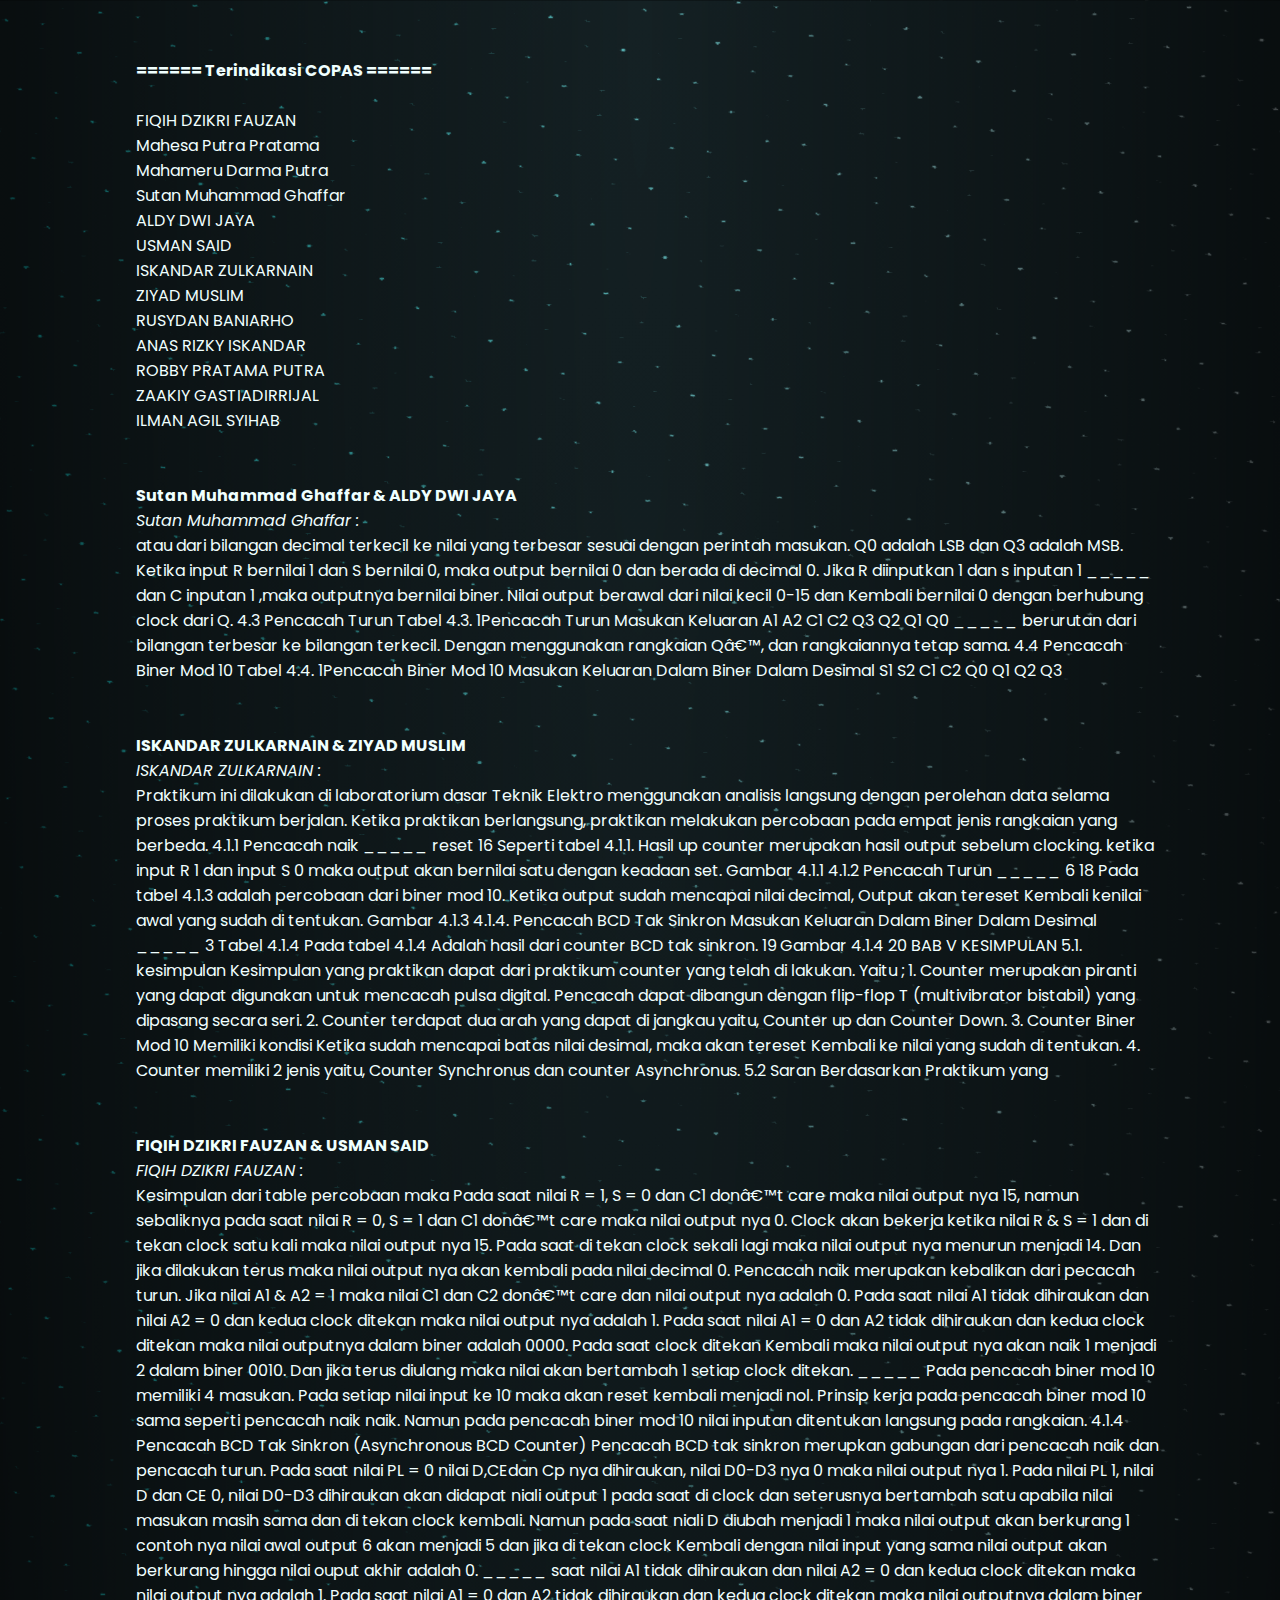
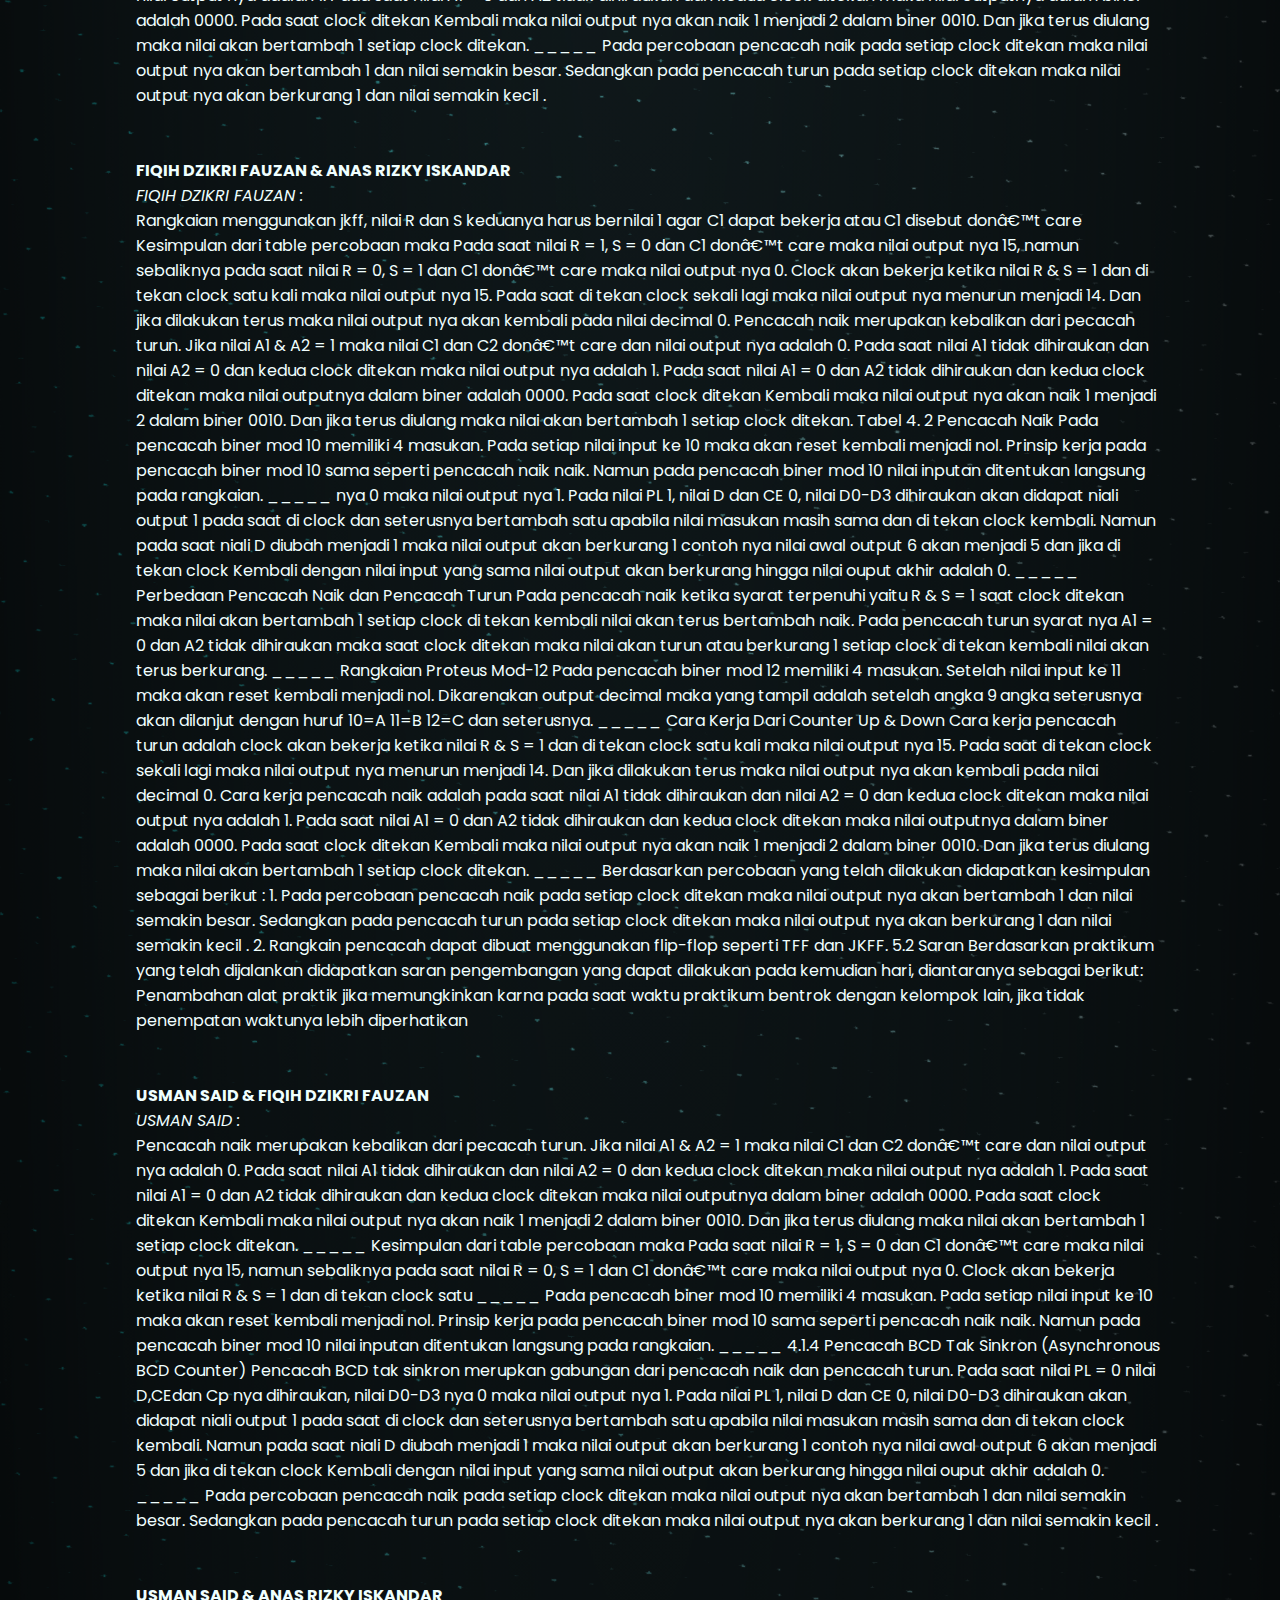
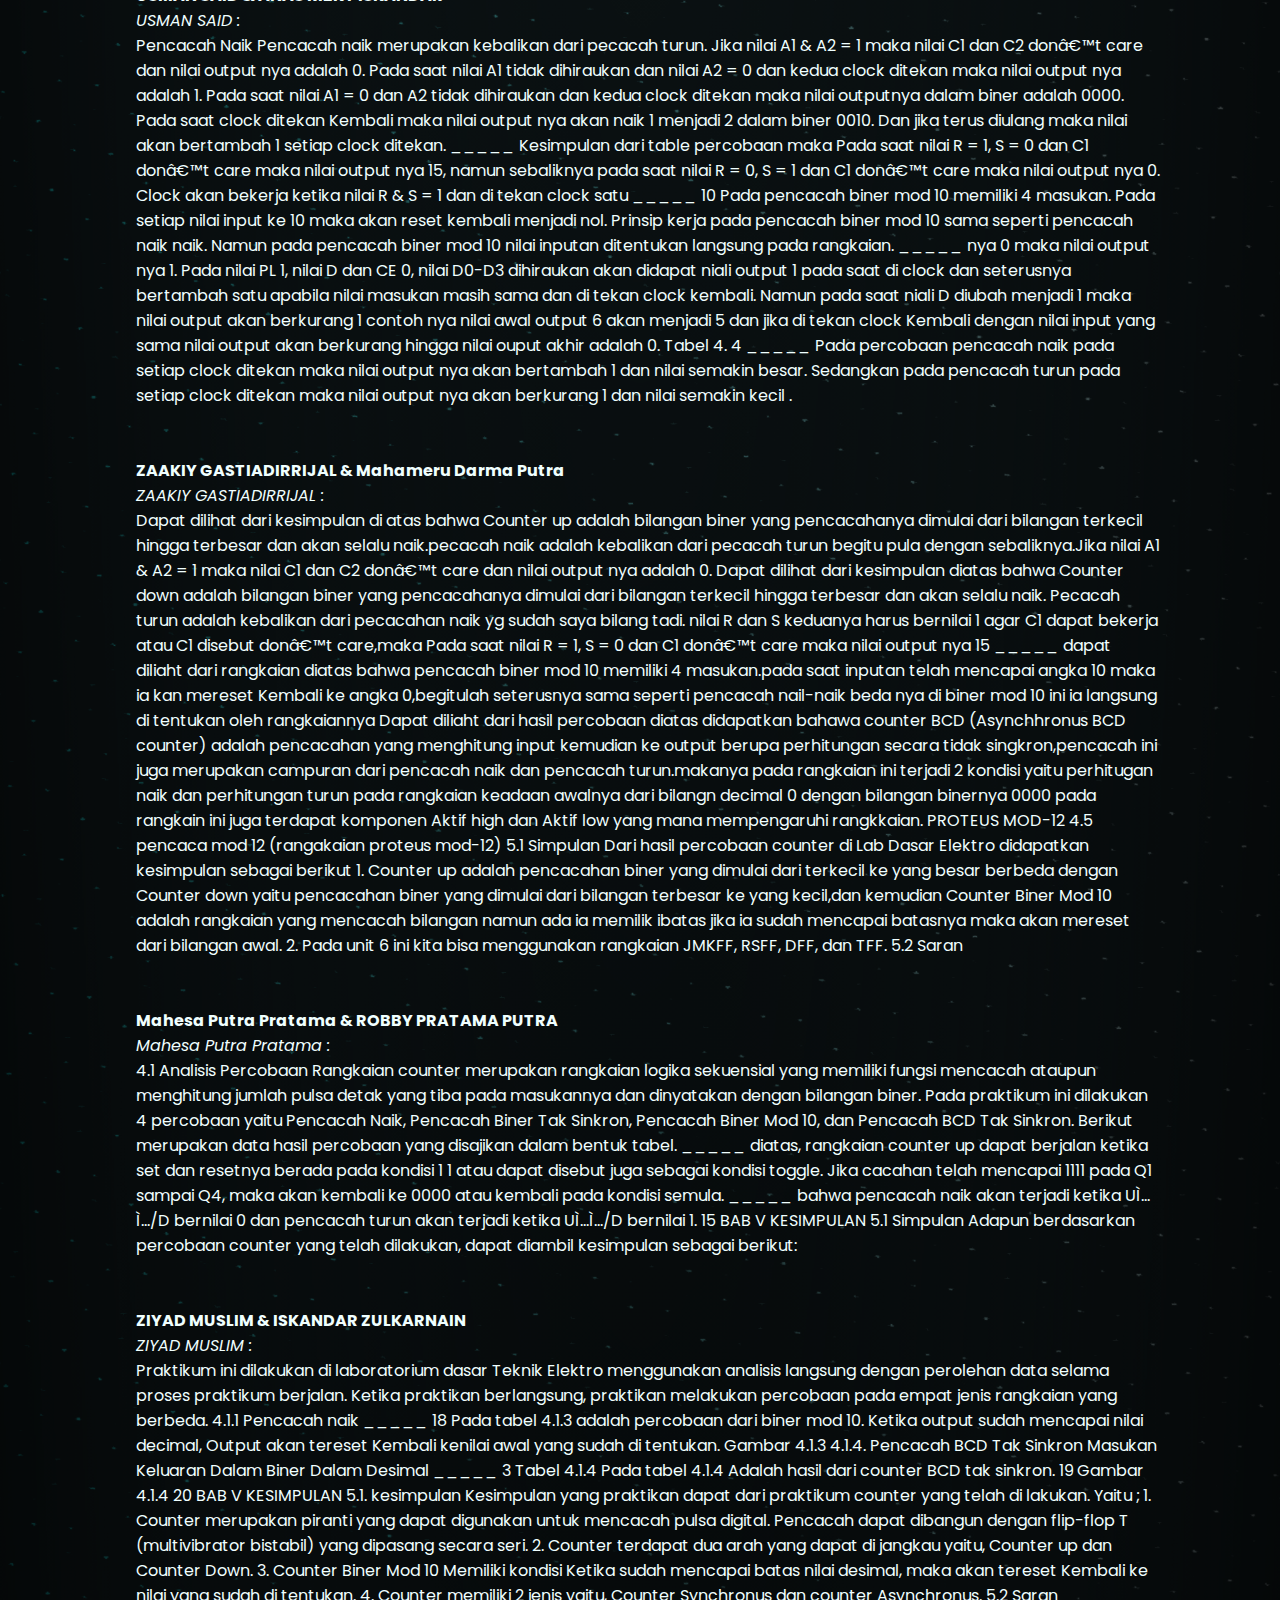
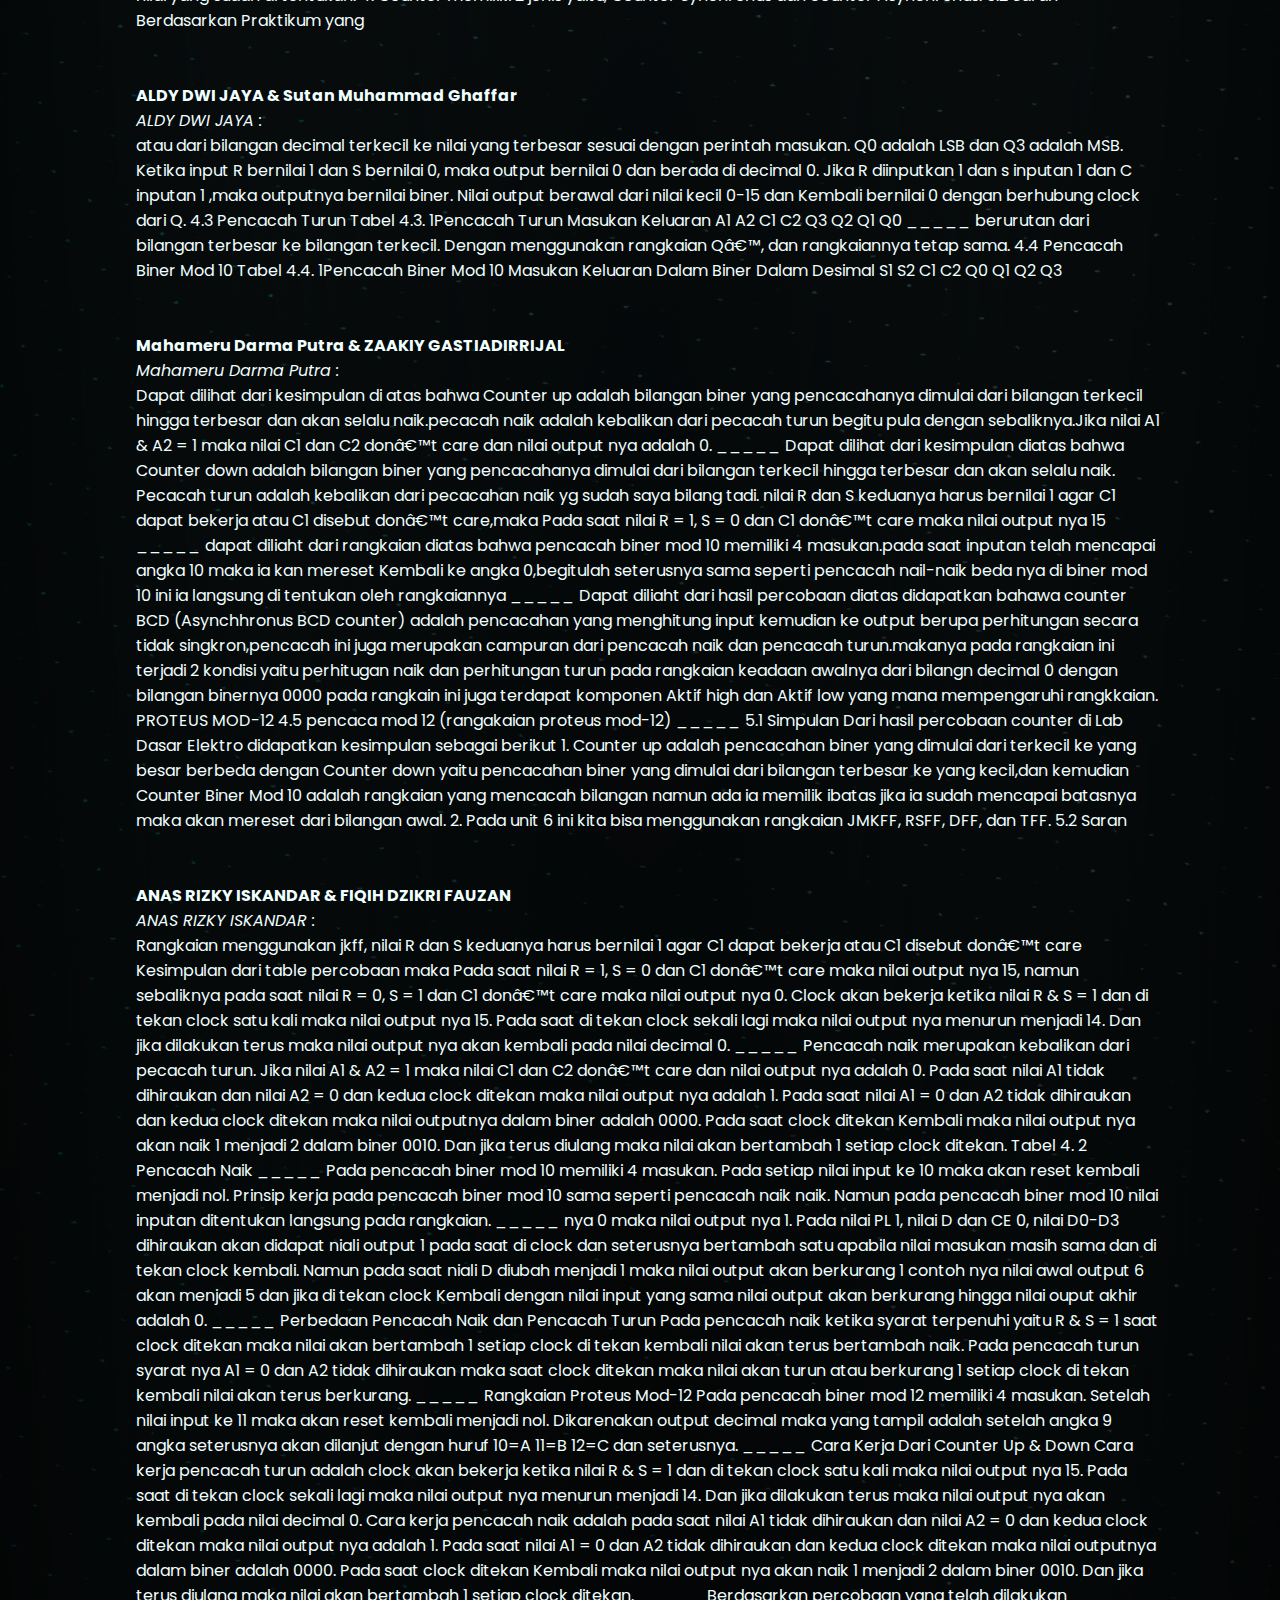
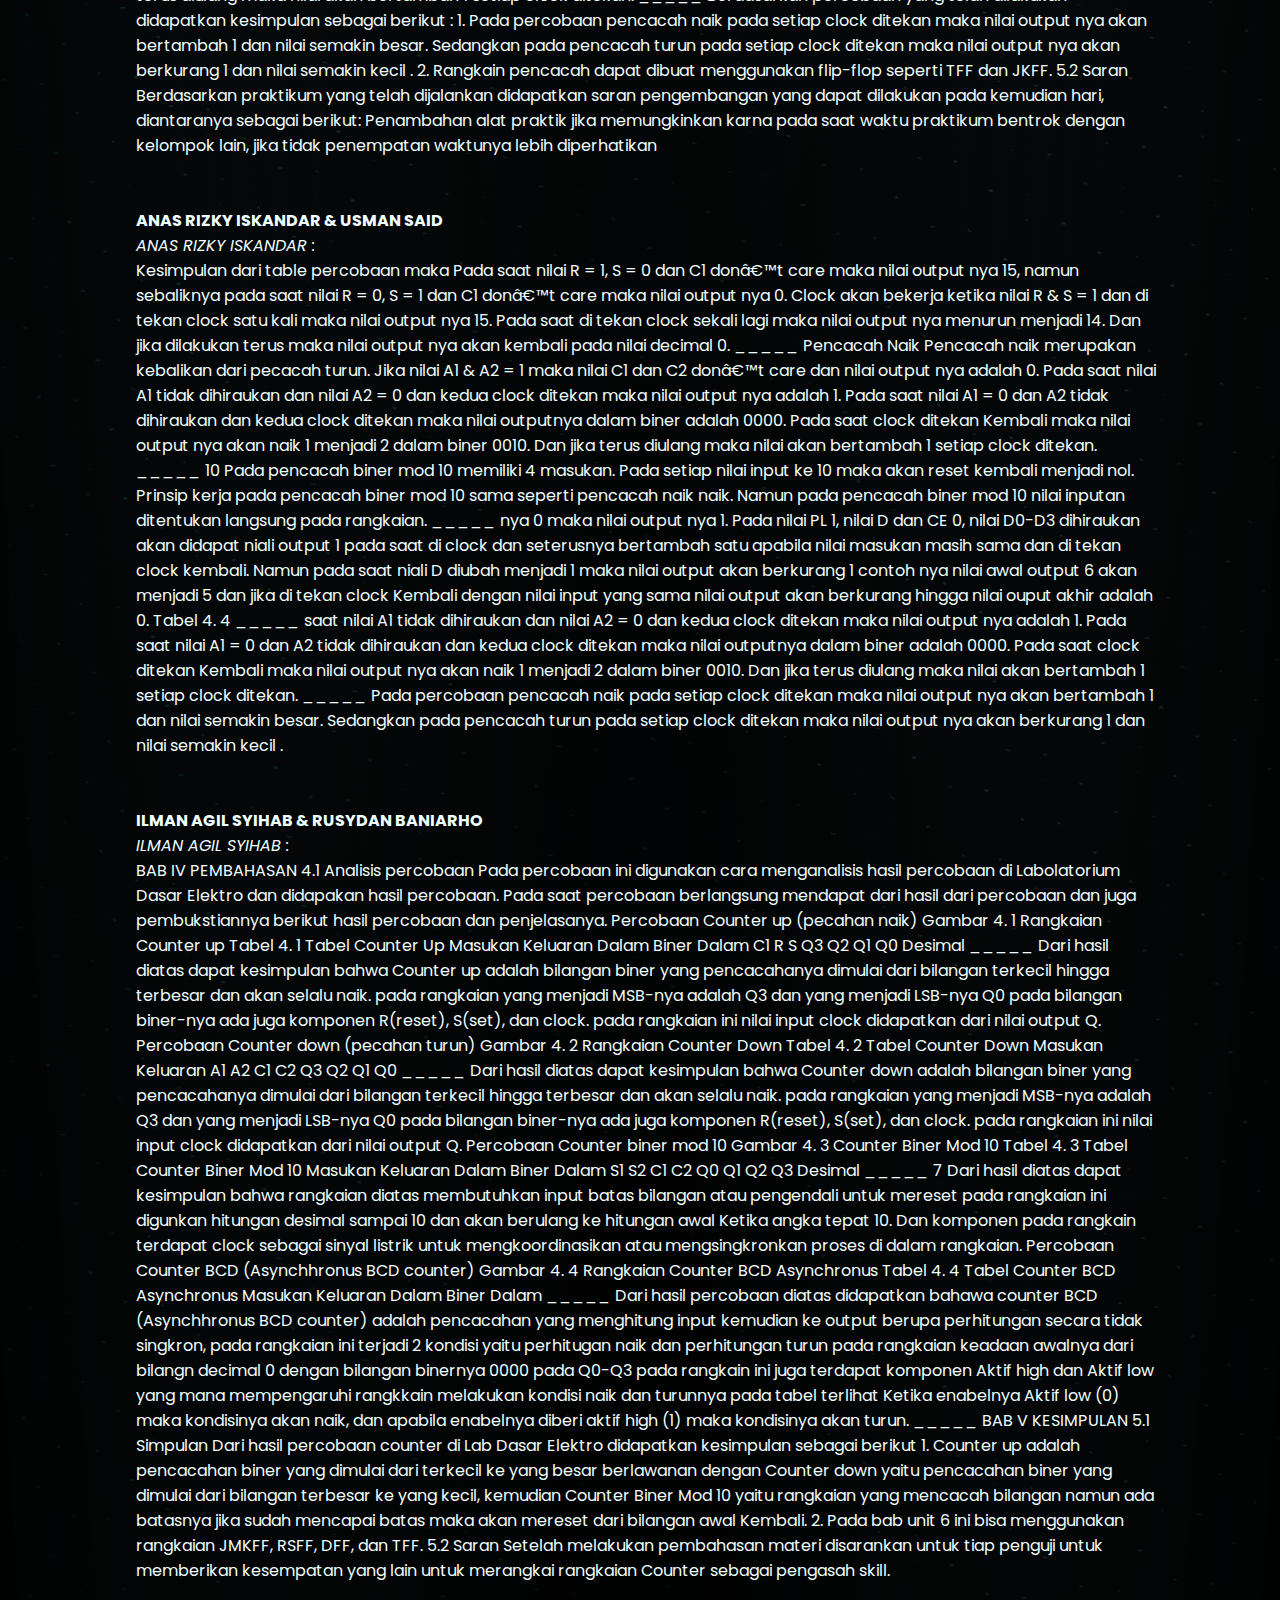
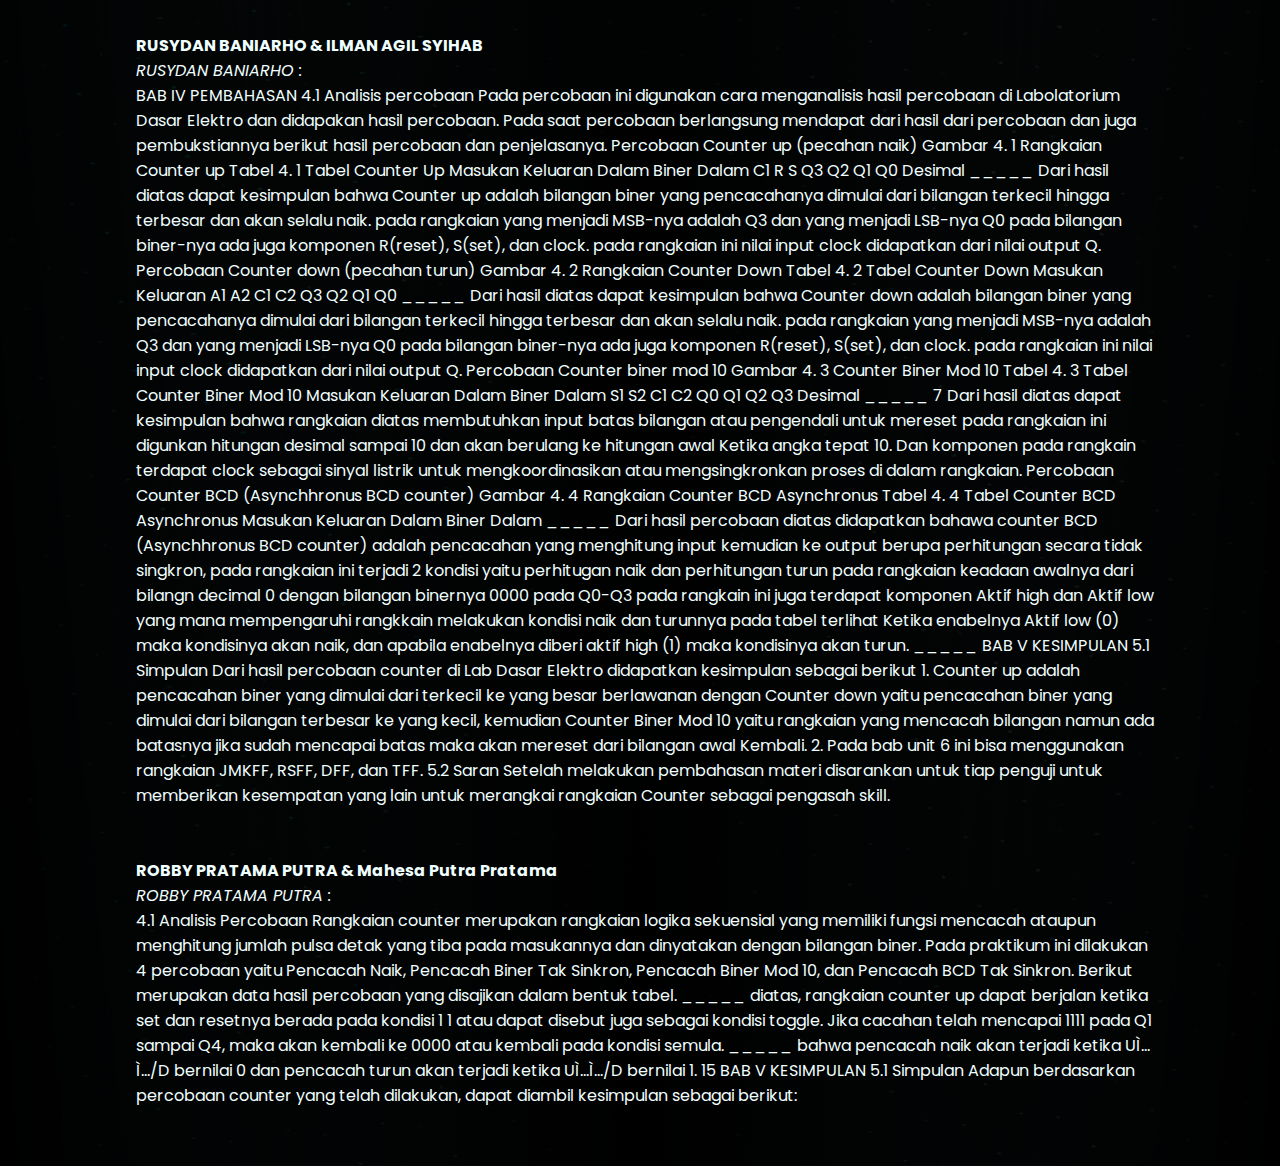
<file: td6.html>
<!DOCTYPE html>
<html lang="en">
<head>
    <meta charset="UTF-8">
    <meta http-equiv="X-UA-Compatible" content="IE=edge">
    <meta name="viewport" content="width=device-width, initial-scale=1.0">
    <link rel="stylesheet" href="css/styleada.css">
    <link rel="icon" href="img/flowers.png" type="image/x-icon">
    <title>DASEL 22</title>
</head>
<body>
    <div class="container">
        <br><br>
        
    <strong>====== Terindikasi COPAS ======</strong>
    <br>
    
        <br>
    
        FIQIH DZIKRI FAUZAN<br>
    
        Mahesa Putra Pratama<br>
    
        Mahameru Darma Putra<br>
    
        Sutan Muhammad Ghaffar<br>
    
        ALDY DWI JAYA<br>
    
        USMAN SAID<br>
    
        ISKANDAR ZULKARNAIN<br>
    
        ZIYAD MUSLIM<br>
    
        RUSYDAN BANIARHO<br>
    
        ANAS RIZKY ISKANDAR<br>
    
        ROBBY PRATAMA PUTRA<br>
    
        ZAAKIY GASTIADIRRIJAL<br>
    
        ILMAN AGIL SYIHAB<br>
    
    <br><br>
    
        <strong>Sutan Muhammad Ghaffar &amp; ALDY DWI JAYA</strong>
        <br>
        <i>Sutan Muhammad Ghaffar :</i> 
        <br>
         atau dari bilangan decimal terkecil ke nilai yang terbesar sesuai dengan perintah masukan. Q0 adalah LSB dan Q3 adalah MSB. Ketika input R bernilai 1 dan S bernilai 0, maka output bernilai 0 dan berada di decimal 0. Jika R diinputkan 1 dan s inputan 1 _____ dan C inputan 1 ,maka outputnya bernilai biner. Nilai output berawal dari nilai kecil 0-15 dan Kembali bernilai 0 dengan berhubung clock dari Q. 4.3 Pencacah Turun Tabel 4.3. 1Pencacah Turun Masukan Keluaran A1 A2 C1 C2 Q3 Q2 Q1 Q0 _____ berurutan dari bilangan terbesar ke bilangan terkecil. Dengan menggunakan rangkaian Qâ€™, dan rangkaiannya tetap sama. 4.4 Pencacah Biner Mod 10 Tabel 4.4. 1Pencacah Biner Mod 10 Masukan Keluaran Dalam Biner Dalam Desimal S1 S2 C1 C2 Q0 Q1 Q2 Q3  
        <br>
        <br>
        <br>
    
        <strong>ISKANDAR ZULKARNAIN &amp; ZIYAD MUSLIM</strong>
        <br>
        <i>ISKANDAR ZULKARNAIN :</i> 
        <br>
         Praktikum ini dilakukan di laboratorium dasar Teknik Elektro menggunakan analisis langsung dengan perolehan data selama proses praktikum berjalan. Ketika praktikan berlangsung, praktikan melakukan percobaan pada empat jenis rangkaian yang berbeda. 4.1.1 Pencacah naik _____ reset 16 Seperti tabel 4.1.1. Hasil up counter merupakan hasil output sebelum clocking. ketika input R 1 dan input S 0 maka output akan bernilai satu dengan keadaan set. Gambar 4.1.1 4.1.2 Pencacah Turun _____ 6 18 Pada tabel 4.1.3 adalah percobaan dari biner mod 10. Ketika output sudah mencapai nilai decimal, Output akan tereset Kembali kenilai awal yang sudah di tentukan. Gambar 4.1.3 4.1.4. Pencacah BCD Tak Sinkron Masukan Keluaran Dalam Biner Dalam Desimal _____ 3 Tabel 4.1.4 Pada tabel 4.1.4 Adalah hasil dari counter BCD tak sinkron. 19 Gambar 4.1.4 20 BAB V KESIMPULAN 5.1. kesimpulan Kesimpulan yang praktikan dapat dari praktikum counter yang telah di lakukan. Yaitu ; 1. Counter merupakan piranti yang dapat digunakan untuk mencacah pulsa digital. Pencacah dapat dibangun dengan flip-flop T (multivibrator bistabil) yang dipasang secara seri. 2. Counter terdapat dua arah yang dapat di jangkau yaitu, Counter up dan Counter Down. 3. Counter Biner Mod 10 Memiliki kondisi Ketika sudah mencapai batas nilai desimal, maka akan tereset Kembali ke nilai yang sudah di tentukan. 4. Counter memiliki 2 jenis yaitu, Counter Synchronus dan counter Asynchronus. 5.2 Saran Berdasarkan Praktikum yang 
        <br>
        <br>
        <br>
    
        <strong>FIQIH DZIKRI FAUZAN &amp; USMAN SAID</strong>
        <br>
        <i>FIQIH DZIKRI FAUZAN :</i> 
        <br>
         Kesimpulan dari table percobaan maka Pada saat nilai R = 1, S = 0 dan C1 donâ€™t care maka nilai output nya 15, namun sebaliknya pada saat nilai R = 0, S = 1 dan C1 donâ€™t care maka nilai output nya 0. Clock akan bekerja ketika nilai R &amp; S = 1 dan di tekan clock satu kali maka nilai output nya 15. Pada saat di tekan clock sekali lagi maka nilai output nya menurun menjadi 14. Dan jika dilakukan terus maka nilai output nya akan kembali pada nilai decimal 0. Pencacah naik merupakan kebalikan dari pecacah turun. Jika nilai A1 &amp; A2 = 1 maka nilai C1 dan C2 donâ€™t care dan nilai output nya adalah 0. Pada saat nilai A1 tidak dihiraukan dan nilai A2 = 0 dan kedua clock ditekan maka nilai output nya adalah 1. Pada saat nilai A1 = 0 dan A2 tidak dihiraukan dan kedua clock ditekan maka nilai outputnya dalam biner adalah 0000. Pada saat clock ditekan Kembali maka nilai output nya akan naik 1 menjadi 2 dalam biner 0010. Dan jika terus diulang maka nilai akan bertambah 1 setiap clock ditekan. _____ Pada pencacah biner mod 10 memiliki 4 masukan. Pada setiap nilai input ke 10 maka akan reset kembali menjadi nol. Prinsip kerja pada pencacah biner mod 10 sama seperti pencacah naik naik. Namun pada pencacah biner mod 10 nilai inputan ditentukan langsung pada rangkaian. 4.1.4 Pencacah BCD Tak Sinkron (Asynchronous BCD Counter) Pencacah BCD tak sinkron merupkan gabungan dari pencacah naik dan pencacah turun. Pada saat nilai PL = 0 nilai D,CEdan Cp nya dihiraukan, nilai D0-D3 nya 0 maka nilai output nya 1. Pada nilai PL 1, nilai D dan CE 0, nilai D0-D3 dihiraukan akan didapat niali output 1 pada saat di clock dan seterusnya bertambah satu apabila nilai masukan masih sama dan di tekan clock kembali. Namun pada saat niali D diubah menjadi 1 maka nilai output akan berkurang 1 contoh nya nilai awal output 6 akan menjadi 5 dan jika di tekan clock Kembali dengan nilai input yang sama nilai output akan berkurang hingga nilai ouput akhir adalah 0. _____ saat nilai A1 tidak dihiraukan dan nilai A2 = 0 dan kedua clock ditekan maka nilai output nya adalah 1. Pada saat nilai A1 = 0 dan A2 tidak dihiraukan dan kedua clock ditekan maka nilai outputnya dalam biner adalah 0000. Pada saat clock ditekan Kembali maka nilai output nya akan naik 1 menjadi 2 dalam biner 0010. Dan jika terus diulang maka nilai akan bertambah 1 setiap clock ditekan. _____ Pada percobaan pencacah naik pada setiap clock ditekan maka nilai output nya akan bertambah 1 dan nilai semakin besar. Sedangkan pada pencacah turun pada setiap clock ditekan maka nilai output nya akan berkurang 1 dan nilai semakin kecil . 
        <br>
        <br>
        <br>
    
        <strong>FIQIH DZIKRI FAUZAN &amp; ANAS RIZKY ISKANDAR</strong>
        <br>
        <i>FIQIH DZIKRI FAUZAN :</i> 
        <br>
         Rangkaian menggunakan jkff, nilai R dan S keduanya harus bernilai 1 agar C1 dapat bekerja atau C1 disebut donâ€™t care Kesimpulan dari table percobaan maka Pada saat nilai R = 1, S = 0 dan C1 donâ€™t care maka nilai output nya 15, namun sebaliknya pada saat nilai R = 0, S = 1 dan C1 donâ€™t care maka nilai output nya 0. Clock akan bekerja ketika nilai R &amp; S = 1 dan di tekan clock satu kali maka nilai output nya 15. Pada saat di tekan clock sekali lagi maka nilai output nya menurun menjadi 14. Dan jika dilakukan terus maka nilai output nya akan kembali pada nilai decimal 0. Pencacah naik merupakan kebalikan dari pecacah turun. Jika nilai A1 &amp; A2 = 1 maka nilai C1 dan C2 donâ€™t care dan nilai output nya adalah 0. Pada saat nilai A1 tidak dihiraukan dan nilai A2 = 0 dan kedua clock ditekan maka nilai output nya adalah 1. Pada saat nilai A1 = 0 dan A2 tidak dihiraukan dan kedua clock ditekan maka nilai outputnya dalam biner adalah 0000. Pada saat clock ditekan Kembali maka nilai output nya akan naik 1 menjadi 2 dalam biner 0010. Dan jika terus diulang maka nilai akan bertambah 1 setiap clock ditekan. Tabel 4. 2 Pencacah Naik Pada pencacah biner mod 10 memiliki 4 masukan. Pada setiap nilai input ke 10 maka akan reset kembali menjadi nol. Prinsip kerja pada pencacah biner mod 10 sama seperti pencacah naik naik. Namun pada pencacah biner mod 10 nilai inputan ditentukan langsung pada rangkaian. _____ nya 0 maka nilai output nya 1. Pada nilai PL 1, nilai D dan CE 0, nilai D0-D3 dihiraukan akan didapat niali output 1 pada saat di clock dan seterusnya bertambah satu apabila nilai masukan masih sama dan di tekan clock kembali. Namun pada saat niali D diubah menjadi 1 maka nilai output akan berkurang 1 contoh nya nilai awal output 6 akan menjadi 5 dan jika di tekan clock Kembali dengan nilai input yang sama nilai output akan berkurang hingga nilai ouput akhir adalah 0. _____ Perbedaan Pencacah Naik dan Pencacah Turun Pada pencacah naik ketika syarat terpenuhi yaitu R &amp; S = 1 saat clock ditekan maka nilai akan bertambah 1 setiap clock di tekan kembali nilai akan terus bertambah naik. Pada pencacah turun syarat nya A1 = 0 dan A2 tidak dihiraukan maka saat clock ditekan maka nilai akan turun atau berkurang 1 setiap clock di tekan kembali nilai akan terus berkurang. _____ Rangkaian Proteus Mod-12 Pada pencacah biner mod 12 memiliki 4 masukan. Setelah nilai input ke 11 maka akan reset kembali menjadi nol. Dikarenakan output decimal maka yang tampil adalah setelah angka 9 angka seterusnya akan dilanjut dengan huruf 10=A 11=B 12=C dan seterusnya. _____ Cara Kerja Dari Counter Up &amp; Down Cara kerja pencacah turun adalah clock akan bekerja ketika nilai R &amp; S = 1 dan di tekan clock satu kali maka nilai output nya 15. Pada saat di tekan clock sekali lagi maka nilai output nya menurun menjadi 14. Dan jika dilakukan terus maka nilai output nya akan kembali pada nilai decimal 0. Cara kerja pencacah naik adalah pada saat nilai A1 tidak dihiraukan dan nilai A2 = 0 dan kedua clock ditekan maka nilai output nya adalah 1. Pada saat nilai A1 = 0 dan A2 tidak dihiraukan dan kedua clock ditekan maka nilai outputnya dalam biner adalah 0000. Pada saat clock ditekan Kembali maka nilai output nya akan naik 1 menjadi 2 dalam biner 0010. Dan jika terus diulang maka nilai akan bertambah 1 setiap clock ditekan. _____ Berdasarkan percobaan yang telah dilakukan didapatkan kesimpulan sebagai berikut : 1. Pada percobaan pencacah naik pada setiap clock ditekan maka nilai output nya akan bertambah 1 dan nilai semakin besar. Sedangkan pada pencacah turun pada setiap clock ditekan maka nilai output nya akan berkurang 1 dan nilai semakin kecil . 2. Rangkain pencacah dapat dibuat menggunakan flip-flop seperti TFF dan JKFF. 5.2 Saran Berdasarkan praktikum yang telah dijalankan didapatkan saran pengembangan yang dapat dilakukan pada kemudian hari, diantaranya sebagai berikut: Penambahan alat praktik jika memungkinkan karna pada saat waktu praktikum bentrok dengan kelompok lain, jika tidak penempatan waktunya lebih diperhatikan 
        <br>
        <br>
        <br>
    
        <strong>USMAN SAID &amp; FIQIH DZIKRI FAUZAN</strong>
        <br>
        <i>USMAN SAID :</i> 
        <br>
         Pencacah naik merupakan kebalikan dari pecacah turun. Jika nilai A1 &amp; A2 = 1 maka nilai C1 dan C2 donâ€™t care dan nilai output nya adalah 0. Pada saat nilai A1 tidak dihiraukan dan nilai A2 = 0 dan kedua clock ditekan maka nilai output nya adalah 1. Pada saat nilai A1 = 0 dan A2 tidak dihiraukan dan kedua clock ditekan maka nilai outputnya dalam biner adalah 0000. Pada saat clock ditekan Kembali maka nilai output nya akan naik 1 menjadi 2 dalam biner 0010. Dan jika terus diulang maka nilai akan bertambah 1 setiap clock ditekan. _____ Kesimpulan dari table percobaan maka Pada saat nilai R = 1, S = 0 dan C1 donâ€™t care maka nilai output nya 15, namun sebaliknya pada saat nilai R = 0, S = 1 dan C1 donâ€™t care maka nilai output nya 0. Clock akan bekerja ketika nilai R &amp; S = 1 dan di tekan clock satu _____ Pada pencacah biner mod 10 memiliki 4 masukan. Pada setiap nilai input ke 10 maka akan reset kembali menjadi nol. Prinsip kerja pada pencacah biner mod 10 sama seperti pencacah naik naik. Namun pada pencacah biner mod 10 nilai inputan ditentukan langsung pada rangkaian. _____ 4.1.4 Pencacah BCD Tak Sinkron (Asynchronous BCD Counter) Pencacah BCD tak sinkron merupkan gabungan dari pencacah naik dan pencacah turun. Pada saat nilai PL = 0 nilai D,CEdan Cp nya dihiraukan, nilai D0-D3 nya 0 maka nilai output nya 1. Pada nilai PL 1, nilai D dan CE 0, nilai D0-D3 dihiraukan akan didapat niali output 1 pada saat di clock dan seterusnya bertambah satu apabila nilai masukan masih sama dan di tekan clock kembali. Namun pada saat niali D diubah menjadi 1 maka nilai output akan berkurang 1 contoh nya nilai awal output 6 akan menjadi 5 dan jika di tekan clock Kembali dengan nilai input yang sama nilai output akan berkurang hingga nilai ouput akhir adalah 0. _____ Pada percobaan pencacah naik pada setiap clock ditekan maka nilai output nya akan bertambah 1 dan nilai semakin besar. Sedangkan pada pencacah turun pada setiap clock ditekan maka nilai output nya akan berkurang 1 dan nilai semakin kecil . 
        <br>
        <br>
        <br>
    
        <strong>USMAN SAID &amp; ANAS RIZKY ISKANDAR</strong>
        <br>
        <i>USMAN SAID :</i> 
        <br>
         Pencacah Naik Pencacah naik merupakan kebalikan dari pecacah turun. Jika nilai A1 &amp; A2 = 1 maka nilai C1 dan C2 donâ€™t care dan nilai output nya adalah 0. Pada saat nilai A1 tidak dihiraukan dan nilai A2 = 0 dan kedua clock ditekan maka nilai output nya adalah 1. Pada saat nilai A1 = 0 dan A2 tidak dihiraukan dan kedua clock ditekan maka nilai outputnya dalam biner adalah 0000. Pada saat clock ditekan Kembali maka nilai output nya akan naik 1 menjadi 2 dalam biner 0010. Dan jika terus diulang maka nilai akan bertambah 1 setiap clock ditekan. _____ Kesimpulan dari table percobaan maka Pada saat nilai R = 1, S = 0 dan C1 donâ€™t care maka nilai output nya 15, namun sebaliknya pada saat nilai R = 0, S = 1 dan C1 donâ€™t care maka nilai output nya 0. Clock akan bekerja ketika nilai R &amp; S = 1 dan di tekan clock satu _____ 10 Pada pencacah biner mod 10 memiliki 4 masukan. Pada setiap nilai input ke 10 maka akan reset kembali menjadi nol. Prinsip kerja pada pencacah biner mod 10 sama seperti pencacah naik naik. Namun pada pencacah biner mod 10 nilai inputan ditentukan langsung pada rangkaian. _____ nya 0 maka nilai output nya 1. Pada nilai PL 1, nilai D dan CE 0, nilai D0-D3 dihiraukan akan didapat niali output 1 pada saat di clock dan seterusnya bertambah satu apabila nilai masukan masih sama dan di tekan clock kembali. Namun pada saat niali D diubah menjadi 1 maka nilai output akan berkurang 1 contoh nya nilai awal output 6 akan menjadi 5 dan jika di tekan clock Kembali dengan nilai input yang sama nilai output akan berkurang hingga nilai ouput akhir adalah 0. Tabel 4. 4 _____ Pada percobaan pencacah naik pada setiap clock ditekan maka nilai output nya akan bertambah 1 dan nilai semakin besar. Sedangkan pada pencacah turun pada setiap clock ditekan maka nilai output nya akan berkurang 1 dan nilai semakin kecil . 
        <br>
        <br>
        <br>
    
        <strong>ZAAKIY GASTIADIRRIJAL &amp; Mahameru Darma Putra</strong>
        <br>
        <i>ZAAKIY GASTIADIRRIJAL :</i> 
        <br>
         Dapat dilihat dari kesimpulan di atas bahwa Counter up adalah bilangan biner yang pencacahanya dimulai dari bilangan terkecil hingga terbesar dan akan selalu naik.pecacah naik adalah kebalikan dari pecacah turun begitu pula dengan sebaliknya.Jika nilai A1 &amp; A2 = 1 maka nilai C1 dan C2 donâ€™t care dan nilai output nya adalah 0. Dapat dilihat dari kesimpulan diatas bahwa Counter down adalah bilangan biner yang pencacahanya dimulai dari bilangan terkecil hingga terbesar dan akan selalu naik. Pecacah turun adalah kebalikan dari pecacahan naik yg sudah saya bilang tadi. nilai R dan S keduanya harus bernilai 1 agar C1 dapat bekerja atau C1 disebut donâ€™t care,maka Pada saat nilai R = 1, S = 0 dan C1 donâ€™t care maka nilai output nya 15 _____ dapat diliaht dari rangkaian diatas bahwa pencacah biner mod 10 memiliki 4 masukan.pada saat inputan telah mencapai angka 10 maka ia kan mereset Kembali ke angka 0,begitulah seterusnya sama seperti pencacah nail-naik beda nya di biner mod 10 ini ia langsung di tentukan oleh rangkaiannya Dapat diliaht dari hasil percobaan diatas didapatkan bahawa counter BCD (Asynchhronus BCD counter) adalah pencacahan yang menghitung input kemudian ke output berupa perhitungan secara tidak singkron,pencacah ini juga merupakan campuran dari pencacah naik dan pencacah turun.makanya pada rangkaian ini terjadi 2 kondisi yaitu perhitugan naik dan perhitungan turun pada rangkaian keadaan awalnya dari bilangn decimal 0 dengan bilangan binernya 0000 pada rangkain ini juga terdapat komponen Aktif high dan Aktif low yang mana mempengaruhi rangkkaian. PROTEUS MOD-12 4.5 pencaca mod 12 (rangakaian proteus mod-12) 5.1 Simpulan Dari hasil percobaan counter di Lab Dasar Elektro didapatkan kesimpulan sebagai berikut 1. Counter up adalah pencacahan biner yang dimulai dari terkecil ke yang besar berbeda dengan Counter down yaitu pencacahan biner yang dimulai dari bilangan terbesar ke yang kecil,dan kemudian Counter Biner Mod 10 adalah rangkaian yang mencacah bilangan namun ada ia memilik ibatas jika ia sudah mencapai batasnya maka akan mereset dari bilangan awal. 2. Pada unit 6 ini kita bisa menggunakan rangkaian JMKFF, RSFF, DFF, dan TFF. 5.2 Saran 
        <br>
        <br>
        <br>
    
        <strong>Mahesa Putra Pratama &amp; ROBBY PRATAMA PUTRA</strong>
        <br>
        <i>Mahesa Putra Pratama :</i> 
        <br>
         4.1 Analisis Percobaan Rangkaian counter merupakan rangkaian logika sekuensial yang memiliki fungsi mencacah ataupun menghitung jumlah pulsa detak yang tiba pada masukannya dan dinyatakan dengan bilangan biner. Pada praktikum ini dilakukan 4 percobaan yaitu Pencacah Naik, Pencacah Biner Tak Sinkron, Pencacah Biner Mod 10, dan Pencacah BCD Tak Sinkron. Berikut merupakan data hasil percobaan yang disajikan dalam bentuk tabel. _____ diatas, rangkaian counter up dapat berjalan ketika set dan resetnya berada pada kondisi 1 1 atau dapat disebut juga sebagai kondisi toggle. Jika cacahan telah mencapai 1111 pada Q1 sampai Q4, maka akan kembali ke 0000 atau kembali pada kondisi semula. _____ bahwa pencacah naik akan terjadi ketika UÌ…Ì…/D bernilai 0 dan pencacah turun akan terjadi ketika UÌ…Ì…/D bernilai 1. 15 BAB V KESIMPULAN 5.1 Simpulan Adapun berdasarkan percobaan counter yang telah dilakukan, dapat diambil kesimpulan sebagai berikut: 
        <br>
        <br>
        <br>
    
        <strong>ZIYAD MUSLIM &amp; ISKANDAR ZULKARNAIN</strong>
        <br>
        <i>ZIYAD MUSLIM :</i> 
        <br>
         Praktikum ini dilakukan di laboratorium dasar Teknik Elektro menggunakan analisis langsung dengan perolehan data selama proses praktikum berjalan. Ketika praktikan berlangsung, praktikan melakukan percobaan pada empat jenis rangkaian yang berbeda. 4.1.1 Pencacah naik _____ 18 Pada tabel 4.1.3 adalah percobaan dari biner mod 10. Ketika output sudah mencapai nilai decimal, Output akan tereset Kembali kenilai awal yang sudah di tentukan. Gambar 4.1.3 4.1.4. Pencacah BCD Tak Sinkron Masukan Keluaran Dalam Biner Dalam Desimal _____ 3 Tabel 4.1.4 Pada tabel 4.1.4 Adalah hasil dari counter BCD tak sinkron. 19 Gambar 4.1.4 20 BAB V KESIMPULAN 5.1. kesimpulan Kesimpulan yang praktikan dapat dari praktikum counter yang telah di lakukan. Yaitu ; 1. Counter merupakan piranti yang dapat digunakan untuk mencacah pulsa digital. Pencacah dapat dibangun dengan flip-flop T (multivibrator bistabil) yang dipasang secara seri. 2. Counter terdapat dua arah yang dapat di jangkau yaitu, Counter up dan Counter Down. 3. Counter Biner Mod 10 Memiliki kondisi Ketika sudah mencapai batas nilai desimal, maka akan tereset Kembali ke nilai yang sudah di tentukan. 4. Counter memiliki 2 jenis yaitu, Counter Synchronus dan counter Asynchronus. 5.2 Saran Berdasarkan Praktikum yang 
        <br>
        <br>
        <br>
    
        <strong>ALDY DWI JAYA &amp; Sutan Muhammad Ghaffar</strong>
        <br>
        <i>ALDY DWI JAYA :</i> 
        <br>
         atau dari bilangan decimal terkecil ke nilai yang terbesar sesuai dengan perintah masukan. Q0 adalah LSB dan Q3 adalah MSB. Ketika input R bernilai 1 dan S bernilai 0, maka output bernilai 0 dan berada di decimal 0. Jika R diinputkan 1 dan s inputan 1 dan C inputan 1 ,maka outputnya bernilai biner. Nilai output berawal dari nilai kecil 0-15 dan Kembali bernilai 0 dengan berhubung clock dari Q. 4.3 Pencacah Turun Tabel 4.3. 1Pencacah Turun Masukan Keluaran A1 A2 C1 C2 Q3 Q2 Q1 Q0 _____ berurutan dari bilangan terbesar ke bilangan terkecil. Dengan menggunakan rangkaian Qâ€™, dan rangkaiannya tetap sama. 4.4 Pencacah Biner Mod 10 Tabel 4.4. 1Pencacah Biner Mod 10 Masukan Keluaran Dalam Biner Dalam Desimal S1 S2 C1 C2 Q0 Q1 Q2 Q3  
        <br>
        <br>
        <br>
    
        <strong>Mahameru Darma Putra &amp; ZAAKIY GASTIADIRRIJAL</strong>
        <br>
        <i>Mahameru Darma Putra :</i> 
        <br>
         Dapat dilihat dari kesimpulan di atas bahwa Counter up adalah bilangan biner yang pencacahanya dimulai dari bilangan terkecil hingga terbesar dan akan selalu naik.pecacah naik adalah kebalikan dari pecacah turun begitu pula dengan sebaliknya.Jika nilai A1 &amp; A2 = 1 maka nilai C1 dan C2 donâ€™t care dan nilai output nya adalah 0. _____ Dapat dilihat dari kesimpulan diatas bahwa Counter down adalah bilangan biner yang pencacahanya dimulai dari bilangan terkecil hingga terbesar dan akan selalu naik. Pecacah turun adalah kebalikan dari pecacahan naik yg sudah saya bilang tadi. nilai R dan S keduanya harus bernilai 1 agar C1 dapat bekerja atau C1 disebut donâ€™t care,maka Pada saat nilai R = 1, S = 0 dan C1 donâ€™t care maka nilai output nya 15 _____ dapat diliaht dari rangkaian diatas bahwa pencacah biner mod 10 memiliki 4 masukan.pada saat inputan telah mencapai angka 10 maka ia kan mereset Kembali ke angka 0,begitulah seterusnya sama seperti pencacah nail-naik beda nya di biner mod 10 ini ia langsung di tentukan oleh rangkaiannya _____ Dapat diliaht dari hasil percobaan diatas didapatkan bahawa counter BCD (Asynchhronus BCD counter) adalah pencacahan yang menghitung input kemudian ke output berupa perhitungan secara tidak singkron,pencacah ini juga merupakan campuran dari pencacah naik dan pencacah turun.makanya pada rangkaian ini terjadi 2 kondisi yaitu perhitugan naik dan perhitungan turun pada rangkaian keadaan awalnya dari bilangn decimal 0 dengan bilangan binernya 0000 pada rangkain ini juga terdapat komponen Aktif high dan Aktif low yang mana mempengaruhi rangkkaian. PROTEUS MOD-12 4.5 pencaca mod 12 (rangakaian proteus mod-12) _____ 5.1 Simpulan Dari hasil percobaan counter di Lab Dasar Elektro didapatkan kesimpulan sebagai berikut 1. Counter up adalah pencacahan biner yang dimulai dari terkecil ke yang besar berbeda dengan Counter down yaitu pencacahan biner yang dimulai dari bilangan terbesar ke yang kecil,dan kemudian Counter Biner Mod 10 adalah rangkaian yang mencacah bilangan namun ada ia memilik ibatas jika ia sudah mencapai batasnya maka akan mereset dari bilangan awal. 2. Pada unit 6 ini kita bisa menggunakan rangkaian JMKFF, RSFF, DFF, dan TFF. 5.2 Saran 
        <br>
        <br>
        <br>
    
        <strong>ANAS RIZKY ISKANDAR &amp; FIQIH DZIKRI FAUZAN</strong>
        <br>
        <i>ANAS RIZKY ISKANDAR :</i> 
        <br>
         Rangkaian menggunakan jkff, nilai R dan S keduanya harus bernilai 1 agar C1 dapat bekerja atau C1 disebut donâ€™t care Kesimpulan dari table percobaan maka Pada saat nilai R = 1, S = 0 dan C1 donâ€™t care maka nilai output nya 15, namun sebaliknya pada saat nilai R = 0, S = 1 dan C1 donâ€™t care maka nilai output nya 0. Clock akan bekerja ketika nilai R &amp; S = 1 dan di tekan clock satu kali maka nilai output nya 15. Pada saat di tekan clock sekali lagi maka nilai output nya menurun menjadi 14. Dan jika dilakukan terus maka nilai output nya akan kembali pada nilai decimal 0. _____ Pencacah naik merupakan kebalikan dari pecacah turun. Jika nilai A1 &amp; A2 = 1 maka nilai C1 dan C2 donâ€™t care dan nilai output nya adalah 0. Pada saat nilai A1 tidak dihiraukan dan nilai A2 = 0 dan kedua clock ditekan maka nilai output nya adalah 1. Pada saat nilai A1 = 0 dan A2 tidak dihiraukan dan kedua clock ditekan maka nilai outputnya dalam biner adalah 0000. Pada saat clock ditekan Kembali maka nilai output nya akan naik 1 menjadi 2 dalam biner 0010. Dan jika terus diulang maka nilai akan bertambah 1 setiap clock ditekan. Tabel 4. 2 Pencacah Naik _____ Pada pencacah biner mod 10 memiliki 4 masukan. Pada setiap nilai input ke 10 maka akan reset kembali menjadi nol. Prinsip kerja pada pencacah biner mod 10 sama seperti pencacah naik naik. Namun pada pencacah biner mod 10 nilai inputan ditentukan langsung pada rangkaian. _____ nya 0 maka nilai output nya 1. Pada nilai PL 1, nilai D dan CE 0, nilai D0-D3 dihiraukan akan didapat niali output 1 pada saat di clock dan seterusnya bertambah satu apabila nilai masukan masih sama dan di tekan clock kembali. Namun pada saat niali D diubah menjadi 1 maka nilai output akan berkurang 1 contoh nya nilai awal output 6 akan menjadi 5 dan jika di tekan clock Kembali dengan nilai input yang sama nilai output akan berkurang hingga nilai ouput akhir adalah 0. _____ Perbedaan Pencacah Naik dan Pencacah Turun Pada pencacah naik ketika syarat terpenuhi yaitu R &amp; S = 1 saat clock ditekan maka nilai akan bertambah 1 setiap clock di tekan kembali nilai akan terus bertambah naik. Pada pencacah turun syarat nya A1 = 0 dan A2 tidak dihiraukan maka saat clock ditekan maka nilai akan turun atau berkurang 1 setiap clock di tekan kembali nilai akan terus berkurang. _____ Rangkaian Proteus Mod-12 Pada pencacah biner mod 12 memiliki 4 masukan. Setelah nilai input ke 11 maka akan reset kembali menjadi nol. Dikarenakan output decimal maka yang tampil adalah setelah angka 9 angka seterusnya akan dilanjut dengan huruf 10=A 11=B 12=C dan seterusnya. _____ Cara Kerja Dari Counter Up &amp; Down Cara kerja pencacah turun adalah clock akan bekerja ketika nilai R &amp; S = 1 dan di tekan clock satu kali maka nilai output nya 15. Pada saat di tekan clock sekali lagi maka nilai output nya menurun menjadi 14. Dan jika dilakukan terus maka nilai output nya akan kembali pada nilai decimal 0. Cara kerja pencacah naik adalah pada saat nilai A1 tidak dihiraukan dan nilai A2 = 0 dan kedua clock ditekan maka nilai output nya adalah 1. Pada saat nilai A1 = 0 dan A2 tidak dihiraukan dan kedua clock ditekan maka nilai outputnya dalam biner adalah 0000. Pada saat clock ditekan Kembali maka nilai output nya akan naik 1 menjadi 2 dalam biner 0010. Dan jika terus diulang maka nilai akan bertambah 1 setiap clock ditekan. _____ Berdasarkan percobaan yang telah dilakukan didapatkan kesimpulan sebagai berikut : 1. Pada percobaan pencacah naik pada setiap clock ditekan maka nilai output nya akan bertambah 1 dan nilai semakin besar. Sedangkan pada pencacah turun pada setiap clock ditekan maka nilai output nya akan berkurang 1 dan nilai semakin kecil . 2. Rangkain pencacah dapat dibuat menggunakan flip-flop seperti TFF dan JKFF. 5.2 Saran Berdasarkan praktikum yang telah dijalankan didapatkan saran pengembangan yang dapat dilakukan pada kemudian hari, diantaranya sebagai berikut: Penambahan alat praktik jika memungkinkan karna pada saat waktu praktikum bentrok dengan kelompok lain, jika tidak penempatan waktunya lebih diperhatikan 
        <br>
        <br>
        <br>
    
        <strong>ANAS RIZKY ISKANDAR &amp; USMAN SAID</strong>
        <br>
        <i>ANAS RIZKY ISKANDAR :</i> 
        <br>
         Kesimpulan dari table percobaan maka Pada saat nilai R = 1, S = 0 dan C1 donâ€™t care maka nilai output nya 15, namun sebaliknya pada saat nilai R = 0, S = 1 dan C1 donâ€™t care maka nilai output nya 0. Clock akan bekerja ketika nilai R &amp; S = 1 dan di tekan clock satu kali maka nilai output nya 15. Pada saat di tekan clock sekali lagi maka nilai output nya menurun menjadi 14. Dan jika dilakukan terus maka nilai output nya akan kembali pada nilai decimal 0. _____ Pencacah Naik Pencacah naik merupakan kebalikan dari pecacah turun. Jika nilai A1 &amp; A2 = 1 maka nilai C1 dan C2 donâ€™t care dan nilai output nya adalah 0. Pada saat nilai A1 tidak dihiraukan dan nilai A2 = 0 dan kedua clock ditekan maka nilai output nya adalah 1. Pada saat nilai A1 = 0 dan A2 tidak dihiraukan dan kedua clock ditekan maka nilai outputnya dalam biner adalah 0000. Pada saat clock ditekan Kembali maka nilai output nya akan naik 1 menjadi 2 dalam biner 0010. Dan jika terus diulang maka nilai akan bertambah 1 setiap clock ditekan. _____ 10 Pada pencacah biner mod 10 memiliki 4 masukan. Pada setiap nilai input ke 10 maka akan reset kembali menjadi nol. Prinsip kerja pada pencacah biner mod 10 sama seperti pencacah naik naik. Namun pada pencacah biner mod 10 nilai inputan ditentukan langsung pada rangkaian. _____ nya 0 maka nilai output nya 1. Pada nilai PL 1, nilai D dan CE 0, nilai D0-D3 dihiraukan akan didapat niali output 1 pada saat di clock dan seterusnya bertambah satu apabila nilai masukan masih sama dan di tekan clock kembali. Namun pada saat niali D diubah menjadi 1 maka nilai output akan berkurang 1 contoh nya nilai awal output 6 akan menjadi 5 dan jika di tekan clock Kembali dengan nilai input yang sama nilai output akan berkurang hingga nilai ouput akhir adalah 0. Tabel 4. 4 _____ saat nilai A1 tidak dihiraukan dan nilai A2 = 0 dan kedua clock ditekan maka nilai output nya adalah 1. Pada saat nilai A1 = 0 dan A2 tidak dihiraukan dan kedua clock ditekan maka nilai outputnya dalam biner adalah 0000. Pada saat clock ditekan Kembali maka nilai output nya akan naik 1 menjadi 2 dalam biner 0010. Dan jika terus diulang maka nilai akan bertambah 1 setiap clock ditekan. _____ Pada percobaan pencacah naik pada setiap clock ditekan maka nilai output nya akan bertambah 1 dan nilai semakin besar. Sedangkan pada pencacah turun pada setiap clock ditekan maka nilai output nya akan berkurang 1 dan nilai semakin kecil . 
        <br>
        <br>
        <br>
    
        <strong>ILMAN AGIL SYIHAB &amp; RUSYDAN BANIARHO</strong>
        <br>
        <i>ILMAN AGIL SYIHAB :</i> 
        <br>
         BAB IV PEMBAHASAN 4.1 Analisis percobaan Pada percobaan ini digunakan cara menganalisis hasil percobaan di Labolatorium Dasar Elektro dan didapakan hasil percobaan. Pada saat percobaan berlangsung mendapat dari hasil dari percobaan dan juga pembukstiannya berikut hasil percobaan dan penjelasanya. Percobaan Counter up (pecahan naik) Gambar 4. 1 Rangkaian Counter up Tabel 4. 1 Tabel Counter Up Masukan Keluaran Dalam Biner Dalam C1 R S Q3 Q2 Q1 Q0 Desimal _____ Dari hasil diatas dapat kesimpulan bahwa Counter up adalah bilangan biner yang pencacahanya dimulai dari bilangan terkecil hingga terbesar dan akan selalu naik. pada rangkaian yang menjadi MSB-nya adalah Q3 dan yang menjadi LSB-nya Q0 pada bilangan biner-nya ada juga komponen R(reset), S(set), dan clock. pada rangkaian ini nilai input clock didapatkan dari nilai output Q. Percobaan Counter down (pecahan turun) Gambar 4. 2 Rangkaian Counter Down Tabel 4. 2 Tabel Counter Down Masukan Keluaran A1 A2 C1 C2 Q3 Q2 Q1 Q0 _____ Dari hasil diatas dapat kesimpulan bahwa Counter down adalah bilangan biner yang pencacahanya dimulai dari bilangan terkecil hingga terbesar dan akan selalu naik. pada rangkaian yang menjadi MSB-nya adalah Q3 dan yang menjadi LSB-nya Q0 pada bilangan biner-nya ada juga komponen R(reset), S(set), dan clock. pada rangkaian ini nilai input clock didapatkan dari nilai output Q. Percobaan Counter biner mod 10 Gambar 4. 3 Counter Biner Mod 10 Tabel 4. 3 Tabel Counter Biner Mod 10 Masukan Keluaran Dalam Biner Dalam S1 S2 C1 C2 Q0 Q1 Q2 Q3 Desimal _____ 7 Dari hasil diatas dapat kesimpulan bahwa rangkaian diatas membutuhkan input batas bilangan atau pengendali untuk mereset pada rangkaian ini digunkan hitungan desimal sampai 10 dan akan berulang ke hitungan awal Ketika angka tepat 10. Dan komponen pada rangkain terdapat clock sebagai sinyal listrik untuk mengkoordinasikan atau mengsingkronkan proses di dalam rangkaian. Percobaan Counter BCD (Asynchhronus BCD counter) Gambar 4. 4 Rangkaian Counter BCD Asynchronus Tabel 4. 4 Tabel Counter BCD Asynchronus Masukan Keluaran Dalam Biner Dalam _____ Dari hasil percobaan diatas didapatkan bahawa counter BCD (Asynchhronus BCD counter) adalah pencacahan yang menghitung input kemudian ke output berupa perhitungan secara tidak singkron, pada rangkaian ini terjadi 2 kondisi yaitu perhitugan naik dan perhitungan turun pada rangkaian keadaan awalnya dari bilangn decimal 0 dengan bilangan binernya 0000 pada Q0-Q3 pada rangkain ini juga terdapat komponen Aktif high dan Aktif low yang mana mempengaruhi rangkkain melakukan kondisi naik dan turunnya pada tabel terlihat Ketika enabelnya Aktif low (0) maka kondisinya akan naik, dan apabila enabelnya diberi aktif high (1) maka kondisinya akan turun. _____ BAB V KESIMPULAN 5.1 Simpulan Dari hasil percobaan counter di Lab Dasar Elektro didapatkan kesimpulan sebagai berikut 1. Counter up adalah pencacahan biner yang dimulai dari terkecil ke yang besar berlawanan dengan Counter down yaitu pencacahan biner yang dimulai dari bilangan terbesar ke yang kecil, kemudian Counter Biner Mod 10 yaitu rangkaian yang mencacah bilangan namun ada batasnya jika sudah mencapai batas maka akan mereset dari bilangan awal Kembali. 2. Pada bab unit 6 ini bisa menggunakan rangkaian JMKFF, RSFF, DFF, dan TFF. 5.2 Saran Setelah melakukan pembahasan materi disarankan untuk tiap penguji untuk memberikan kesempatan yang lain untuk merangkai rangkaian Counter sebagai pengasah skill. 
        <br>
        <br>
        <br>
    
        <strong>RUSYDAN BANIARHO &amp; ILMAN AGIL SYIHAB</strong>
        <br>
        <i>RUSYDAN BANIARHO :</i> 
        <br>
         BAB IV PEMBAHASAN 4.1 Analisis percobaan Pada percobaan ini digunakan cara menganalisis hasil percobaan di Labolatorium Dasar Elektro dan didapakan hasil percobaan. Pada saat percobaan berlangsung mendapat dari hasil dari percobaan dan juga pembukstiannya berikut hasil percobaan dan penjelasanya. Percobaan Counter up (pecahan naik) Gambar 4. 1 Rangkaian Counter up Tabel 4. 1 Tabel Counter Up Masukan Keluaran Dalam Biner Dalam C1 R S Q3 Q2 Q1 Q0 Desimal _____ Dari hasil diatas dapat kesimpulan bahwa Counter up adalah bilangan biner yang pencacahanya dimulai dari bilangan terkecil hingga terbesar dan akan selalu naik. pada rangkaian yang menjadi MSB-nya adalah Q3 dan yang menjadi LSB-nya Q0 pada bilangan biner-nya ada juga komponen R(reset), S(set), dan clock. pada rangkaian ini nilai input clock didapatkan dari nilai output Q. Percobaan Counter down (pecahan turun) Gambar 4. 2 Rangkaian Counter Down Tabel 4. 2 Tabel Counter Down Masukan Keluaran A1 A2 C1 C2 Q3 Q2 Q1 Q0 _____ Dari hasil diatas dapat kesimpulan bahwa Counter down adalah bilangan biner yang pencacahanya dimulai dari bilangan terkecil hingga terbesar dan akan selalu naik. pada rangkaian yang menjadi MSB-nya adalah Q3 dan yang menjadi LSB-nya Q0 pada bilangan biner-nya ada juga komponen R(reset), S(set), dan clock. pada rangkaian ini nilai input clock didapatkan dari nilai output Q. Percobaan Counter biner mod 10 Gambar 4. 3 Counter Biner Mod 10 Tabel 4. 3 Tabel Counter Biner Mod 10 Masukan Keluaran Dalam Biner Dalam S1 S2 C1 C2 Q0 Q1 Q2 Q3 Desimal _____ 7 Dari hasil diatas dapat kesimpulan bahwa rangkaian diatas membutuhkan input batas bilangan atau pengendali untuk mereset pada rangkaian ini digunkan hitungan desimal sampai 10 dan akan berulang ke hitungan awal Ketika angka tepat 10. Dan komponen pada rangkain terdapat clock sebagai sinyal listrik untuk mengkoordinasikan atau mengsingkronkan proses di dalam rangkaian. Percobaan Counter BCD (Asynchhronus BCD counter) Gambar 4. 4 Rangkaian Counter BCD Asynchronus Tabel 4. 4 Tabel Counter BCD Asynchronus Masukan Keluaran Dalam Biner Dalam _____ Dari hasil percobaan diatas didapatkan bahawa counter BCD (Asynchhronus BCD counter) adalah pencacahan yang menghitung input kemudian ke output berupa perhitungan secara tidak singkron, pada rangkaian ini terjadi 2 kondisi yaitu perhitugan naik dan perhitungan turun pada rangkaian keadaan awalnya dari bilangn decimal 0 dengan bilangan binernya 0000 pada Q0-Q3 pada rangkain ini juga terdapat komponen Aktif high dan Aktif low yang mana mempengaruhi rangkkain melakukan kondisi naik dan turunnya pada tabel terlihat Ketika enabelnya Aktif low (0) maka kondisinya akan naik, dan apabila enabelnya diberi aktif high (1) maka kondisinya akan turun. _____ BAB V KESIMPULAN 5.1 Simpulan Dari hasil percobaan counter di Lab Dasar Elektro didapatkan kesimpulan sebagai berikut 1. Counter up adalah pencacahan biner yang dimulai dari terkecil ke yang besar berlawanan dengan Counter down yaitu pencacahan biner yang dimulai dari bilangan terbesar ke yang kecil, kemudian Counter Biner Mod 10 yaitu rangkaian yang mencacah bilangan namun ada batasnya jika sudah mencapai batas maka akan mereset dari bilangan awal Kembali. 2. Pada bab unit 6 ini bisa menggunakan rangkaian JMKFF, RSFF, DFF, dan TFF. 5.2 Saran Setelah melakukan pembahasan materi disarankan untuk tiap penguji untuk memberikan kesempatan yang lain untuk merangkai rangkaian Counter sebagai pengasah skill. 
        <br>
        <br>
        <br>
    
        <strong>ROBBY PRATAMA PUTRA &amp; Mahesa Putra Pratama</strong>
        <br>
        <i>ROBBY PRATAMA PUTRA :</i> 
        <br>
         4.1 Analisis Percobaan Rangkaian counter merupakan rangkaian logika sekuensial yang memiliki fungsi mencacah ataupun menghitung jumlah pulsa detak yang tiba pada masukannya dan dinyatakan dengan bilangan biner. Pada praktikum ini dilakukan 4 percobaan yaitu Pencacah Naik, Pencacah Biner Tak Sinkron, Pencacah Biner Mod 10, dan Pencacah BCD Tak Sinkron. Berikut merupakan data hasil percobaan yang disajikan dalam bentuk tabel. _____ diatas, rangkaian counter up dapat berjalan ketika set dan resetnya berada pada kondisi 1 1 atau dapat disebut juga sebagai kondisi toggle. Jika cacahan telah mencapai 1111 pada Q1 sampai Q4, maka akan kembali ke 0000 atau kembali pada kondisi semula. _____ bahwa pencacah naik akan terjadi ketika UÌ…Ì…/D bernilai 0 dan pencacah turun akan terjadi ketika UÌ…Ì…/D bernilai 1. 15 BAB V KESIMPULAN 5.1 Simpulan Adapun berdasarkan percobaan counter yang telah dilakukan, dapat diambil kesimpulan sebagai berikut: 
        <br>
        <br>
        <br>
    </div>
</body>
</html>
</file>
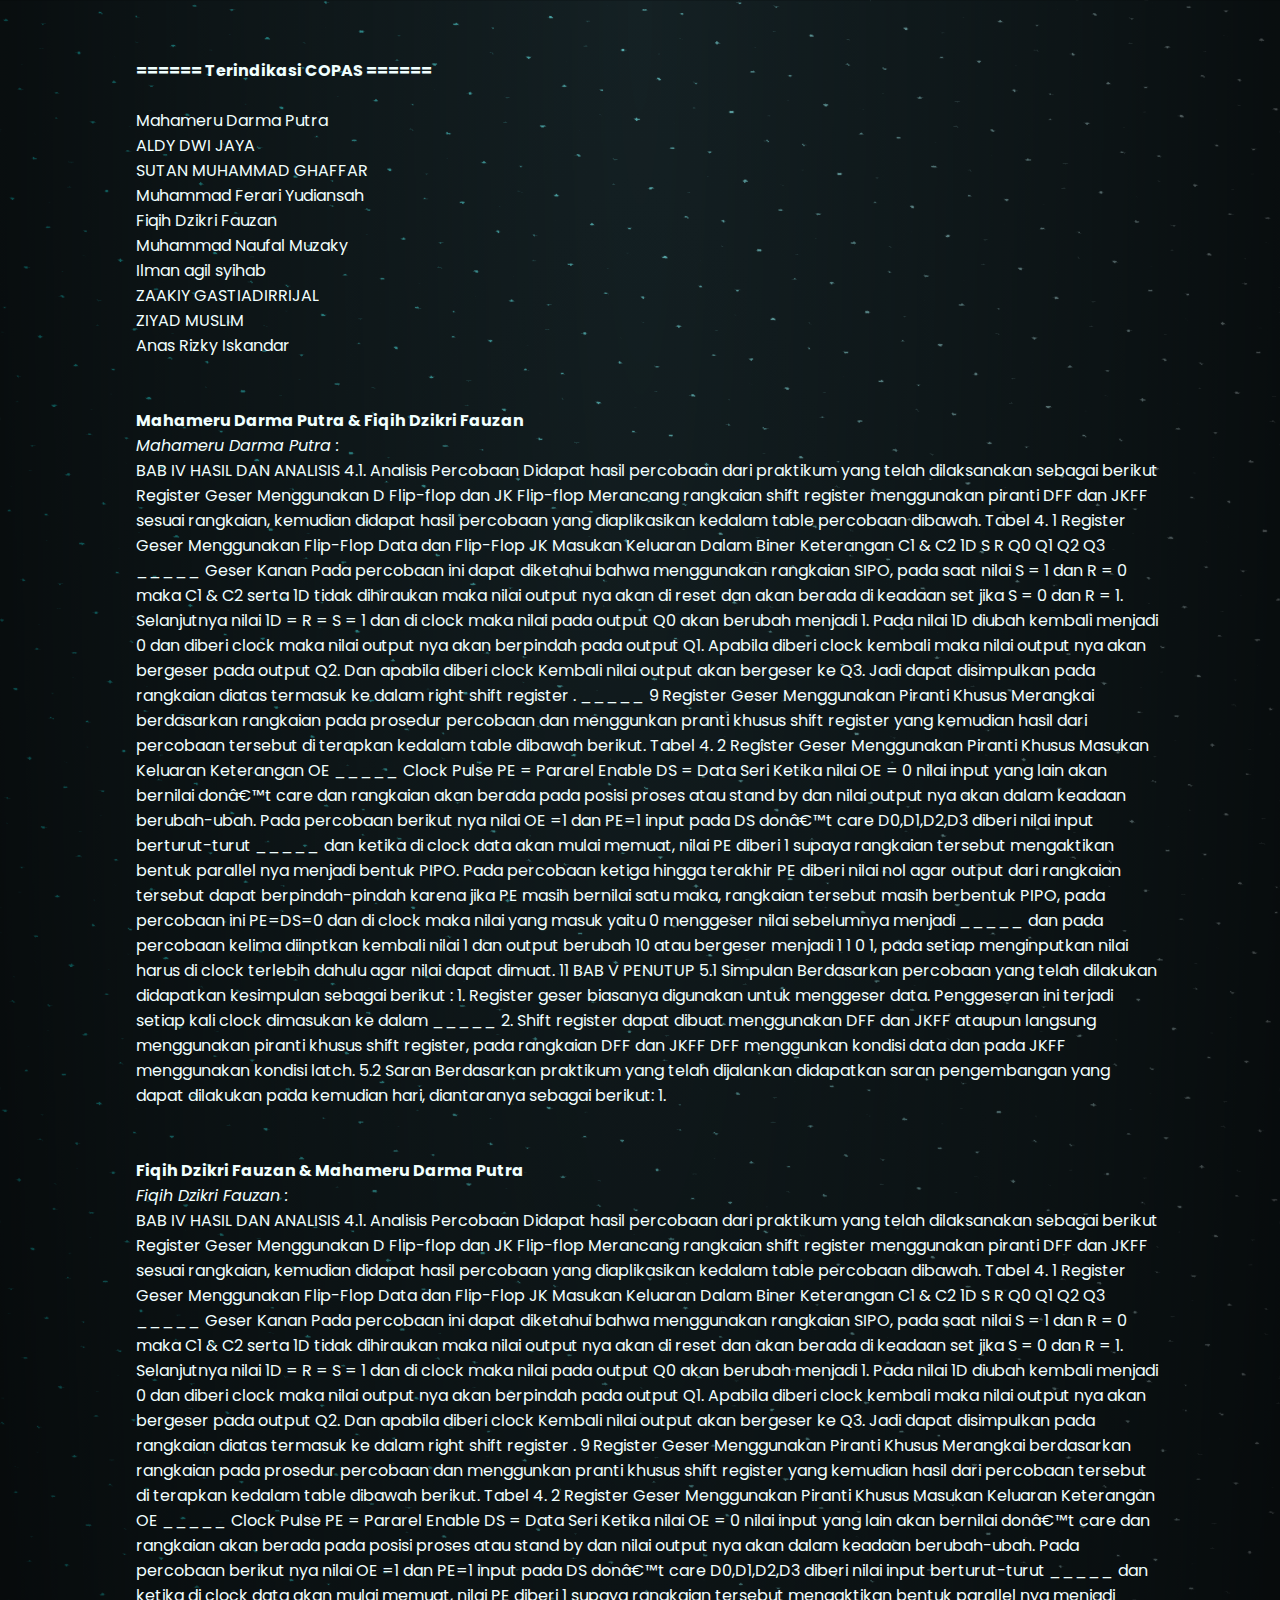
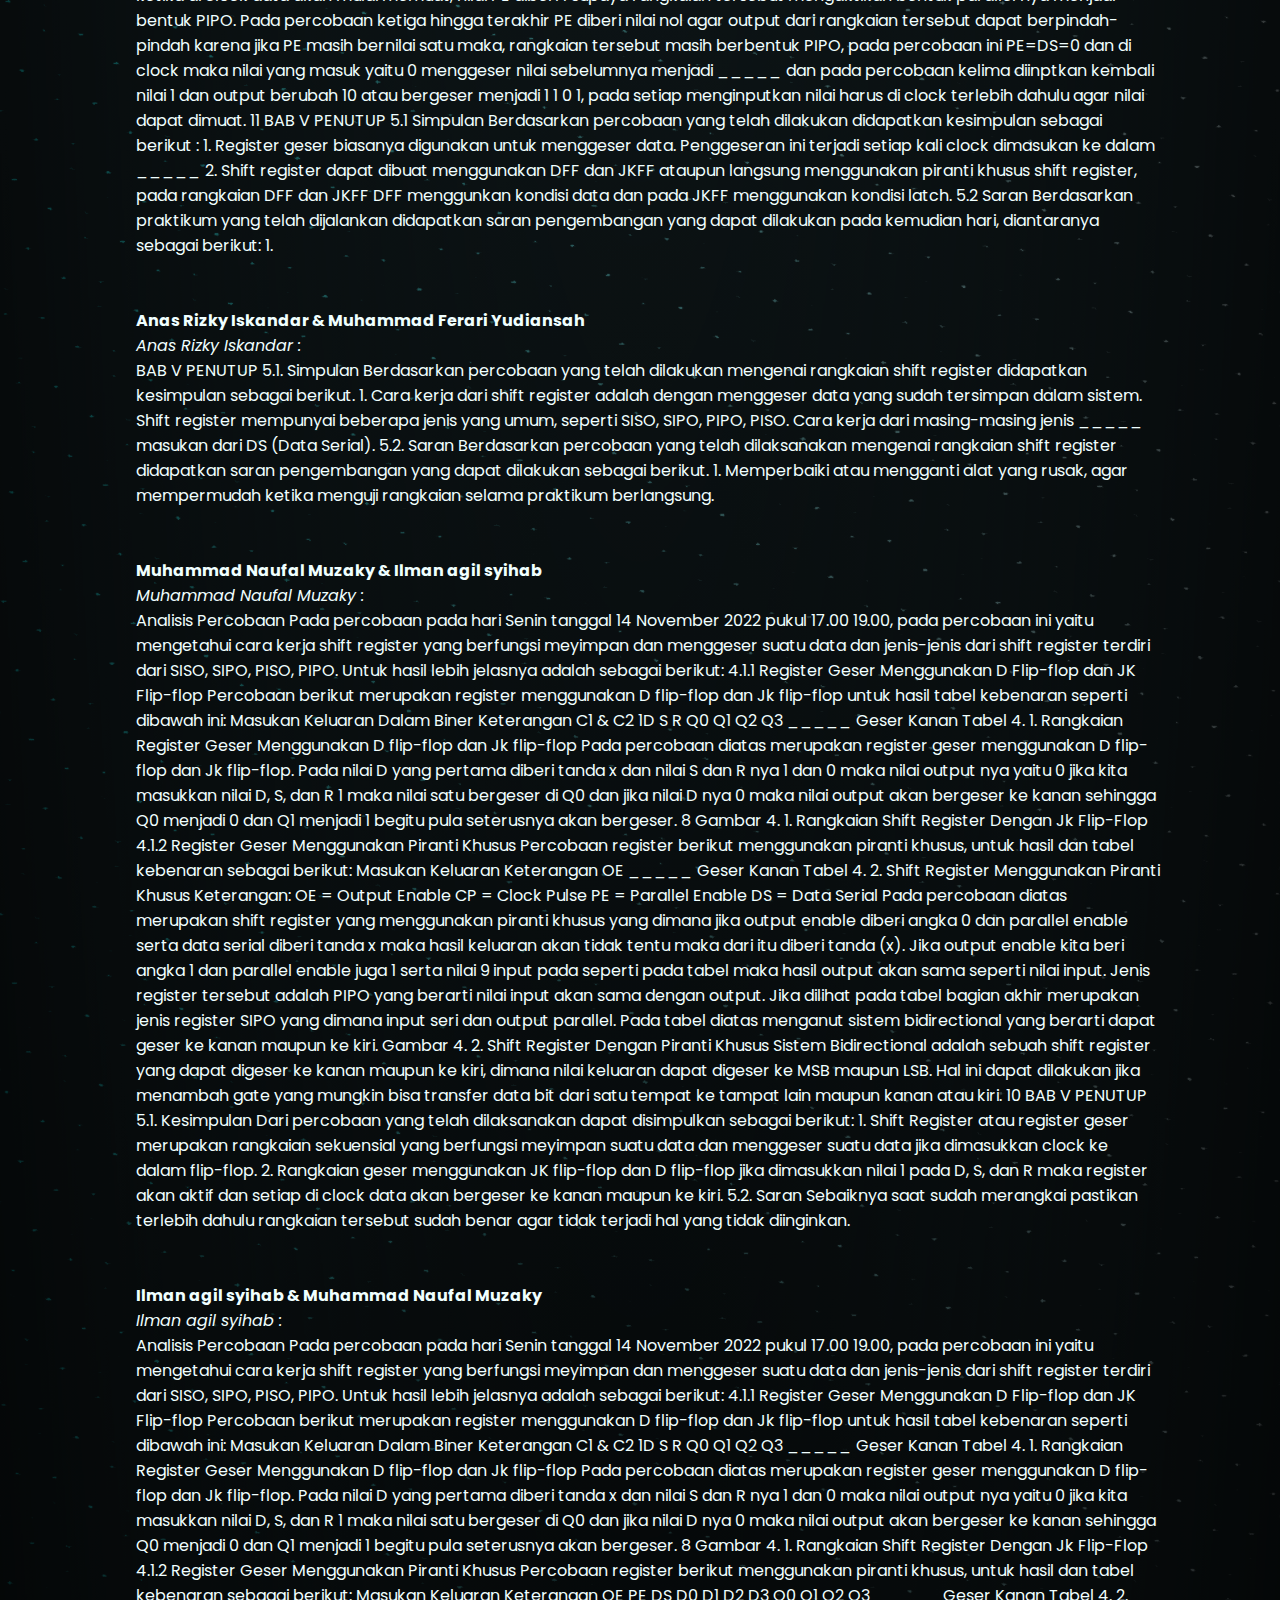
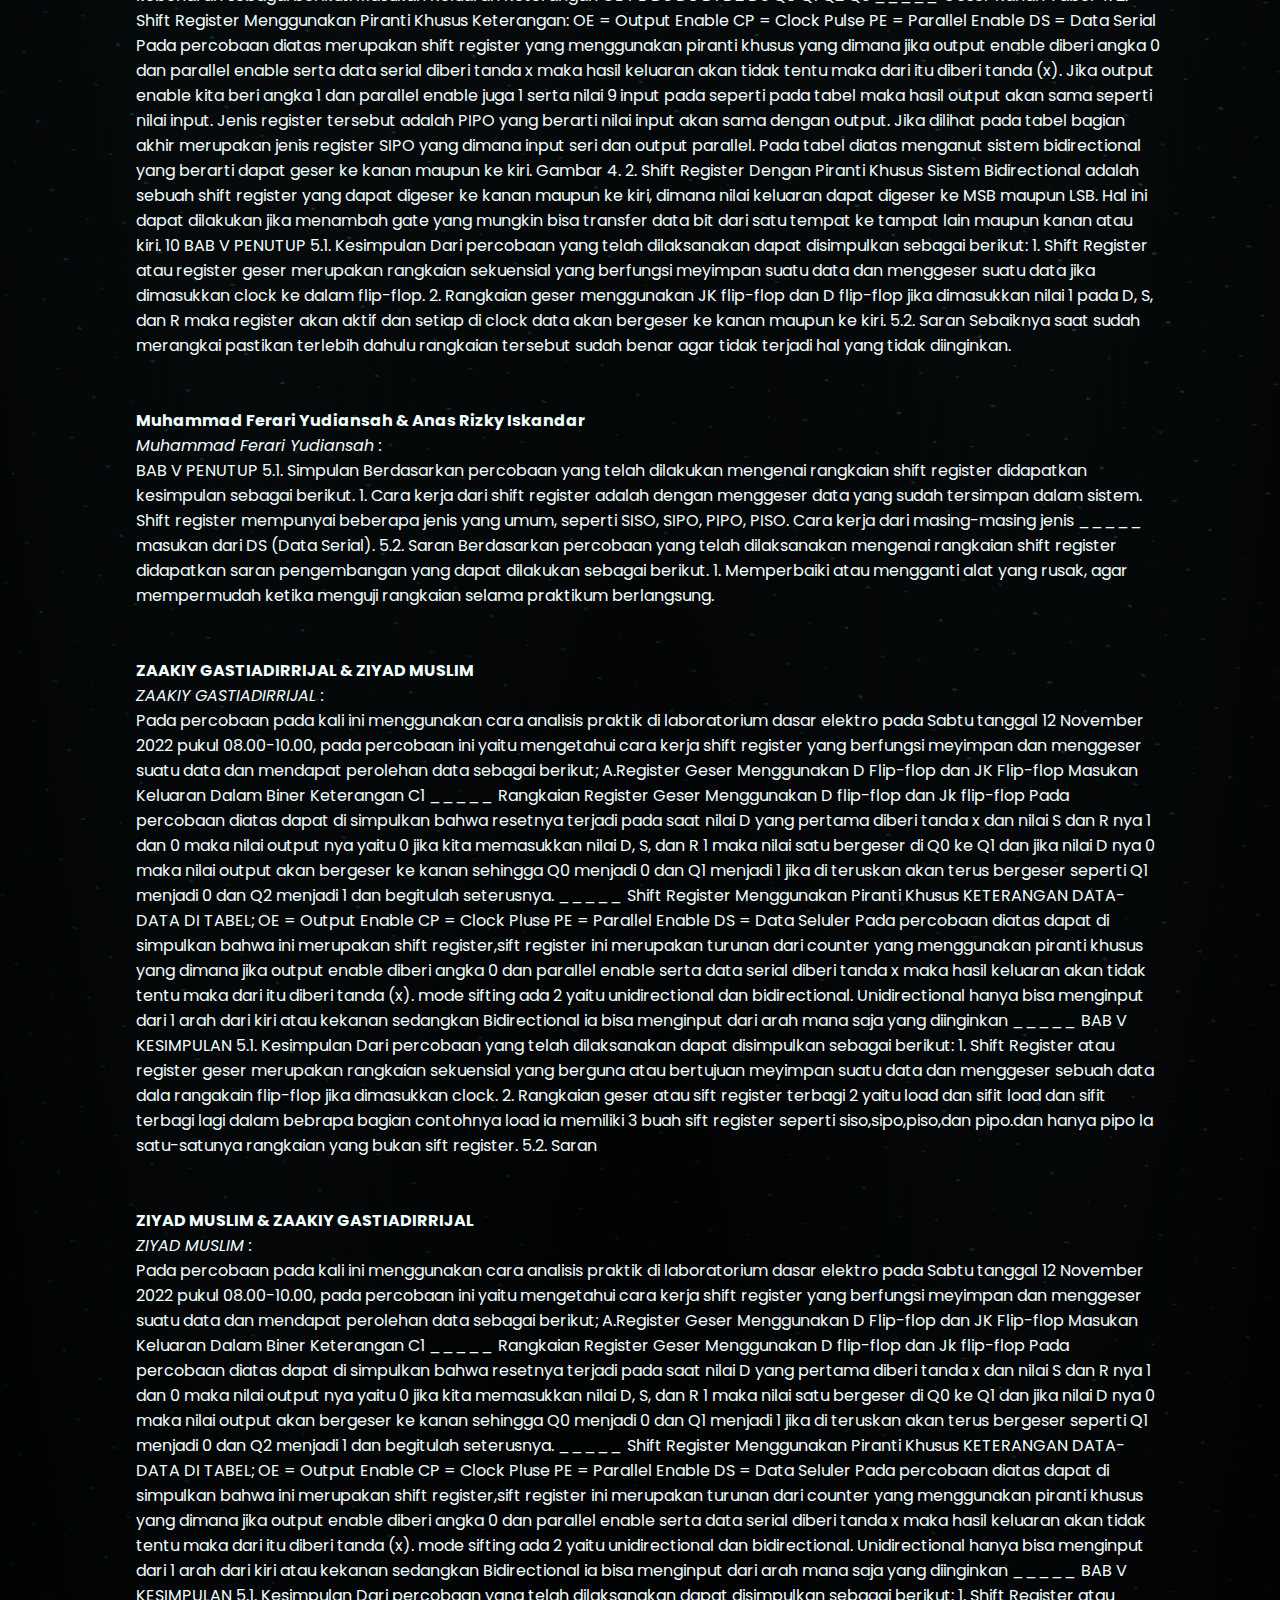
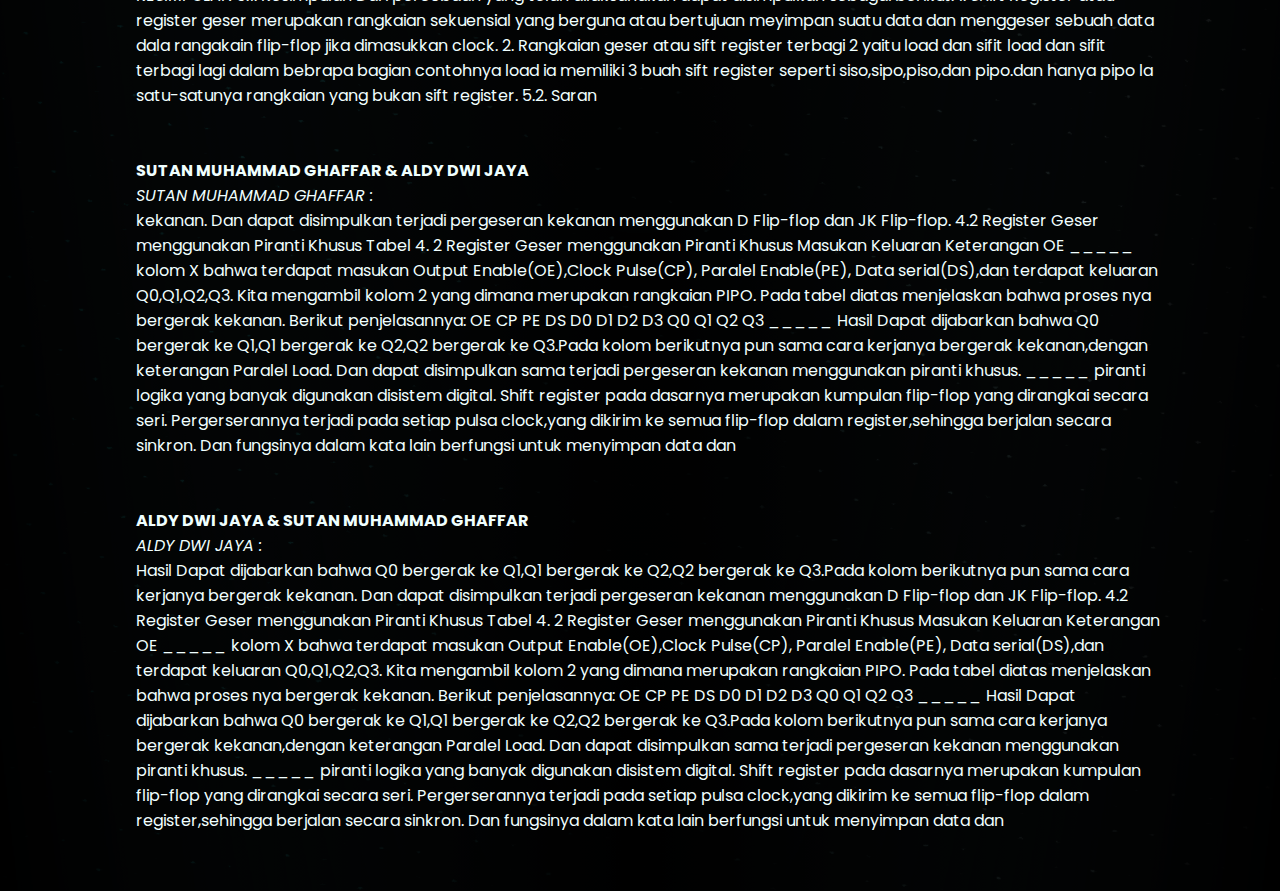
<file: td7.html>
<!DOCTYPE html>
<html lang="en">
<head>
    <meta charset="UTF-8">
    <meta http-equiv="X-UA-Compatible" content="IE=edge">
    <meta name="viewport" content="width=device-width, initial-scale=1.0">
    <link rel="stylesheet" href="css/styleada.css">
    <link rel="icon" href="img/flowers.png" type="image/x-icon">
    <title>DASEL 22</title>
</head>
<body>
    <div class="container">
        <br><br>
        
    <strong>====== Terindikasi COPAS ======</strong>
    <br>
    
        <br>
    
        Mahameru Darma Putra<br>
    
        ALDY DWI JAYA<br>
    
        SUTAN MUHAMMAD GHAFFAR<br>
    
        Muhammad Ferari Yudiansah<br>
    
        Fiqih Dzikri Fauzan<br>
    
        Muhammad Naufal Muzaky<br>
    
        Ilman agil syihab<br>
    
        ZAAKIY GASTIADIRRIJAL<br>
    
        ZIYAD MUSLIM<br>
    
        Anas Rizky Iskandar<br>
    
    <br><br>
    
        <strong>Mahameru Darma Putra &amp; Fiqih Dzikri Fauzan</strong>
        <br>
        <i>Mahameru Darma Putra :</i> 
        <br>
         BAB IV HASIL DAN ANALISIS 4.1. Analisis Percobaan Didapat hasil percobaan dari praktikum yang telah dilaksanakan sebagai berikut Register Geser Menggunakan D Flip-flop dan JK Flip-flop Merancang rangkaian shift register menggunakan piranti DFF dan JKFF sesuai rangkaian, kemudian didapat hasil percobaan yang diaplikasikan kedalam table percobaan dibawah. Tabel 4. 1 Register Geser Menggunakan Flip-Flop Data dan Flip-Flop JK Masukan Keluaran Dalam Biner Keterangan C1 &amp; C2 1D S R Q0 Q1 Q2 Q3 _____ Geser Kanan Pada percobaan ini dapat diketahui bahwa menggunakan rangkaian SIPO, pada saat nilai S = 1 dan R = 0 maka C1 &amp; C2 serta 1D tidak dihiraukan maka nilai output nya akan di reset dan akan berada di keadaan set jika S = 0 dan R = 1. Selanjutnya nilai 1D = R = S = 1 dan di clock maka nilai pada output Q0 akan berubah menjadi 1. Pada nilai 1D diubah kembali menjadi 0 dan diberi clock maka nilai output nya akan berpindah pada output Q1. Apabila diberi clock kembali maka nilai output nya akan bergeser pada output Q2. Dan apabila diberi clock Kembali nilai output akan bergeser ke Q3. Jadi dapat disimpulkan pada rangkaian diatas termasuk ke dalam right shift register . _____ 9 Register Geser Menggunakan Piranti Khusus Merangkai berdasarkan rangkaian pada prosedur percobaan dan menggunkan pranti khusus shift register yang kemudian hasil dari percobaan tersebut di terapkan kedalam table dibawah berikut. Tabel 4. 2 Register Geser Menggunakan Piranti Khusus Masukan Keluaran Keterangan OE _____ Clock Pulse PE = Pararel Enable DS = Data Seri Ketika nilai OE = 0 nilai input yang lain akan bernilai donâ€™t care dan rangkaian akan berada pada posisi proses atau stand by dan nilai output nya akan dalam keadaan berubah-ubah. Pada percobaan berikut nya nilai OE =1 dan PE=1 input pada DS donâ€™t care D0,D1,D2,D3 diberi nilai input berturut-turut _____ dan ketika di clock data akan mulai memuat, nilai PE diberi 1 supaya rangkaian tersebut mengaktikan bentuk parallel nya menjadi bentuk PIPO. Pada percobaan ketiga hingga terakhir PE diberi nilai nol agar output dari rangkaian tersebut dapat berpindah-pindah karena jika PE masih bernilai satu maka, rangkaian tersebut masih berbentuk PIPO, pada percobaan ini PE=DS=0 dan di clock maka nilai yang masuk yaitu 0 menggeser nilai sebelumnya menjadi _____ dan pada percobaan kelima diinptkan kembali nilai 1 dan output berubah 10 atau bergeser menjadi 1 1 0 1, pada setiap menginputkan nilai harus di clock terlebih dahulu agar nilai dapat dimuat. 11 BAB V PENUTUP 5.1 Simpulan Berdasarkan percobaan yang telah dilakukan didapatkan kesimpulan sebagai berikut : 1. Register geser biasanya digunakan untuk menggeser data. Penggeseran ini terjadi setiap kali clock dimasukan ke dalam _____ 2. Shift register dapat dibuat menggunakan DFF dan JKFF ataupun langsung menggunakan piranti khusus shift register, pada rangkaian DFF dan JKFF DFF menggunkan kondisi data dan pada JKFF menggunakan kondisi latch. 5.2 Saran Berdasarkan praktikum yang telah dijalankan didapatkan saran pengembangan yang dapat dilakukan pada kemudian hari, diantaranya sebagai berikut: 1. 
        <br>
        <br>
        <br>
    
        <strong>Fiqih Dzikri Fauzan &amp; Mahameru Darma Putra</strong>
        <br>
        <i>Fiqih Dzikri Fauzan :</i> 
        <br>
         BAB IV HASIL DAN ANALISIS 4.1. Analisis Percobaan Didapat hasil percobaan dari praktikum yang telah dilaksanakan sebagai berikut Register Geser Menggunakan D Flip-flop dan JK Flip-flop Merancang rangkaian shift register menggunakan piranti DFF dan JKFF sesuai rangkaian, kemudian didapat hasil percobaan yang diaplikasikan kedalam table percobaan dibawah. Tabel 4. 1 Register Geser Menggunakan Flip-Flop Data dan Flip-Flop JK Masukan Keluaran Dalam Biner Keterangan C1 &amp; C2 1D S R Q0 Q1 Q2 Q3 _____ Geser Kanan Pada percobaan ini dapat diketahui bahwa menggunakan rangkaian SIPO, pada saat nilai S = 1 dan R = 0 maka C1 &amp; C2 serta 1D tidak dihiraukan maka nilai output nya akan di reset dan akan berada di keadaan set jika S = 0 dan R = 1. Selanjutnya nilai 1D = R = S = 1 dan di clock maka nilai pada output Q0 akan berubah menjadi 1. Pada nilai 1D diubah kembali menjadi 0 dan diberi clock maka nilai output nya akan berpindah pada output Q1. Apabila diberi clock kembali maka nilai output nya akan bergeser pada output Q2. Dan apabila diberi clock Kembali nilai output akan bergeser ke Q3. Jadi dapat disimpulkan pada rangkaian diatas termasuk ke dalam right shift register . 9 Register Geser Menggunakan Piranti Khusus Merangkai berdasarkan rangkaian pada prosedur percobaan dan menggunkan pranti khusus shift register yang kemudian hasil dari percobaan tersebut di terapkan kedalam table dibawah berikut. Tabel 4. 2 Register Geser Menggunakan Piranti Khusus Masukan Keluaran Keterangan OE _____ Clock Pulse PE = Pararel Enable DS = Data Seri Ketika nilai OE = 0 nilai input yang lain akan bernilai donâ€™t care dan rangkaian akan berada pada posisi proses atau stand by dan nilai output nya akan dalam keadaan berubah-ubah. Pada percobaan berikut nya nilai OE =1 dan PE=1 input pada DS donâ€™t care D0,D1,D2,D3 diberi nilai input berturut-turut _____ dan ketika di clock data akan mulai memuat, nilai PE diberi 1 supaya rangkaian tersebut mengaktikan bentuk parallel nya menjadi bentuk PIPO. Pada percobaan ketiga hingga terakhir PE diberi nilai nol agar output dari rangkaian tersebut dapat berpindah-pindah karena jika PE masih bernilai satu maka, rangkaian tersebut masih berbentuk PIPO, pada percobaan ini PE=DS=0 dan di clock maka nilai yang masuk yaitu 0 menggeser nilai sebelumnya menjadi _____ dan pada percobaan kelima diinptkan kembali nilai 1 dan output berubah 10 atau bergeser menjadi 1 1 0 1, pada setiap menginputkan nilai harus di clock terlebih dahulu agar nilai dapat dimuat. 11 BAB V PENUTUP 5.1 Simpulan Berdasarkan percobaan yang telah dilakukan didapatkan kesimpulan sebagai berikut : 1. Register geser biasanya digunakan untuk menggeser data. Penggeseran ini terjadi setiap kali clock dimasukan ke dalam _____ 2. Shift register dapat dibuat menggunakan DFF dan JKFF ataupun langsung menggunakan piranti khusus shift register, pada rangkaian DFF dan JKFF DFF menggunkan kondisi data dan pada JKFF menggunakan kondisi latch. 5.2 Saran Berdasarkan praktikum yang telah dijalankan didapatkan saran pengembangan yang dapat dilakukan pada kemudian hari, diantaranya sebagai berikut: 1. 
        <br>
        <br>
        <br>
    
        <strong>Anas Rizky Iskandar &amp; Muhammad Ferari Yudiansah</strong>
        <br>
        <i>Anas Rizky Iskandar :</i> 
        <br>
         BAB V PENUTUP 5.1. Simpulan Berdasarkan percobaan yang telah dilakukan mengenai rangkaian shift register didapatkan kesimpulan sebagai berikut. 1. Cara kerja dari shift register adalah dengan menggeser data yang sudah tersimpan dalam sistem. Shift register mempunyai beberapa jenis yang umum, seperti SISO, SIPO, PIPO, PISO. Cara kerja dari masing-masing jenis _____ masukan dari DS (Data Serial). 5.2. Saran Berdasarkan percobaan yang telah dilaksanakan mengenai rangkaian shift register didapatkan saran pengembangan yang dapat dilakukan sebagai berikut. 1. Memperbaiki atau mengganti alat yang rusak, agar mempermudah ketika menguji rangkaian selama praktikum berlangsung. 
        <br>
        <br>
        <br>
    
        <strong>Muhammad Naufal Muzaky &amp; Ilman agil syihab</strong>
        <br>
        <i>Muhammad Naufal Muzaky :</i> 
        <br>
         Analisis Percobaan Pada percobaan pada hari Senin tanggal 14 November 2022 pukul 17.00 19.00, pada percobaan ini yaitu mengetahui cara kerja shift register yang berfungsi meyimpan dan menggeser suatu data dan jenis-jenis dari shift register terdiri dari SISO, SIPO, PISO, PIPO. Untuk hasil lebih jelasnya adalah sebagai berikut: 4.1.1 Register Geser Menggunakan D Flip-flop dan JK Flip-flop Percobaan berikut merupakan register menggunakan D flip-flop dan Jk flip-flop untuk hasil tabel kebenaran seperti dibawah ini: Masukan Keluaran Dalam Biner Keterangan C1 &amp; C2 1D S R Q0 Q1 Q2 Q3 _____ Geser Kanan Tabel 4. 1. Rangkaian Register Geser Menggunakan D flip-flop dan Jk flip-flop Pada percobaan diatas merupakan register geser menggunakan D flip-flop dan Jk flip-flop. Pada nilai D yang pertama diberi tanda x dan nilai S dan R nya 1 dan 0 maka nilai output nya yaitu 0 jika kita masukkan nilai D, S, dan R 1 maka nilai satu bergeser di Q0 dan jika nilai D nya 0 maka nilai output akan bergeser ke kanan sehingga Q0 menjadi 0 dan Q1 menjadi 1 begitu pula seterusnya akan bergeser. 8 Gambar 4. 1. Rangkaian Shift Register Dengan Jk Flip-Flop 4.1.2 Register Geser Menggunakan Piranti Khusus Percobaan register berikut menggunakan piranti khusus, untuk hasil dan tabel kebenaran sebagai berikut: Masukan Keluaran Keterangan OE _____ Geser Kanan Tabel 4. 2. Shift Register Menggunakan Piranti Khusus Keterangan: OE = Output Enable CP = Clock Pulse PE = Parallel Enable DS = Data Serial Pada percobaan diatas merupakan shift register yang menggunakan piranti khusus yang dimana jika output enable diberi angka 0 dan parallel enable serta data serial diberi tanda x maka hasil keluaran akan tidak tentu maka dari itu diberi tanda (x). Jika output enable kita beri angka 1 dan parallel enable juga 1 serta nilai 9 input pada seperti pada tabel maka hasil output akan sama seperti nilai input. Jenis register tersebut adalah PIPO yang berarti nilai input akan sama dengan output. Jika dilihat pada tabel bagian akhir merupakan jenis register SIPO yang dimana input seri dan output parallel. Pada tabel diatas menganut sistem bidirectional yang berarti dapat geser ke kanan maupun ke kiri. Gambar 4. 2. Shift Register Dengan Piranti Khusus Sistem Bidirectional adalah sebuah shift register yang dapat digeser ke kanan maupun ke kiri, dimana nilai keluaran dapat digeser ke MSB maupun LSB. Hal ini dapat dilakukan jika menambah gate yang mungkin bisa transfer data bit dari satu tempat ke tampat lain maupun kanan atau kiri. 10 BAB V PENUTUP 5.1. Kesimpulan Dari percobaan yang telah dilaksanakan dapat disimpulkan sebagai berikut: 1. Shift Register atau register geser merupakan rangkaian sekuensial yang berfungsi meyimpan suatu data dan menggeser suatu data jika dimasukkan clock ke dalam flip-flop. 2. Rangkaian geser menggunakan JK flip-flop dan D flip-flop jika dimasukkan nilai 1 pada D, S, dan R maka register akan aktif dan setiap di clock data akan bergeser ke kanan maupun ke kiri. 5.2. Saran Sebaiknya saat sudah merangkai pastikan terlebih dahulu rangkaian tersebut sudah benar agar tidak terjadi hal yang tidak diinginkan. 
        <br>
        <br>
        <br>
    
        <strong>Ilman agil syihab &amp; Muhammad Naufal Muzaky</strong>
        <br>
        <i>Ilman agil syihab :</i> 
        <br>
         Analisis Percobaan Pada percobaan pada hari Senin tanggal 14 November 2022 pukul 17.00 19.00, pada percobaan ini yaitu mengetahui cara kerja shift register yang berfungsi meyimpan dan menggeser suatu data dan jenis-jenis dari shift register terdiri dari SISO, SIPO, PISO, PIPO. Untuk hasil lebih jelasnya adalah sebagai berikut: 4.1.1 Register Geser Menggunakan D Flip-flop dan JK Flip-flop Percobaan berikut merupakan register menggunakan D flip-flop dan Jk flip-flop untuk hasil tabel kebenaran seperti dibawah ini: Masukan Keluaran Dalam Biner Keterangan C1 &amp; C2 1D S R Q0 Q1 Q2 Q3 _____ Geser Kanan Tabel 4. 1. Rangkaian Register Geser Menggunakan D flip-flop dan Jk flip-flop Pada percobaan diatas merupakan register geser menggunakan D flip-flop dan Jk flip-flop. Pada nilai D yang pertama diberi tanda x dan nilai S dan R nya 1 dan 0 maka nilai output nya yaitu 0 jika kita masukkan nilai D, S, dan R 1 maka nilai satu bergeser di Q0 dan jika nilai D nya 0 maka nilai output akan bergeser ke kanan sehingga Q0 menjadi 0 dan Q1 menjadi 1 begitu pula seterusnya akan bergeser. 8 Gambar 4. 1. Rangkaian Shift Register Dengan Jk Flip-Flop 4.1.2 Register Geser Menggunakan Piranti Khusus Percobaan register berikut menggunakan piranti khusus, untuk hasil dan tabel kebenaran sebagai berikut: Masukan Keluaran Keterangan OE PE DS D0 D1 D2 D3 Q0 Q1 Q2 Q3 _____ Geser Kanan Tabel 4. 2. Shift Register Menggunakan Piranti Khusus Keterangan: OE = Output Enable CP = Clock Pulse PE = Parallel Enable DS = Data Serial Pada percobaan diatas merupakan shift register yang menggunakan piranti khusus yang dimana jika output enable diberi angka 0 dan parallel enable serta data serial diberi tanda x maka hasil keluaran akan tidak tentu maka dari itu diberi tanda (x). Jika output enable kita beri angka 1 dan parallel enable juga 1 serta nilai 9 input pada seperti pada tabel maka hasil output akan sama seperti nilai input. Jenis register tersebut adalah PIPO yang berarti nilai input akan sama dengan output. Jika dilihat pada tabel bagian akhir merupakan jenis register SIPO yang dimana input seri dan output parallel. Pada tabel diatas menganut sistem bidirectional yang berarti dapat geser ke kanan maupun ke kiri. Gambar 4. 2. Shift Register Dengan Piranti Khusus Sistem Bidirectional adalah sebuah shift register yang dapat digeser ke kanan maupun ke kiri, dimana nilai keluaran dapat digeser ke MSB maupun LSB. Hal ini dapat dilakukan jika menambah gate yang mungkin bisa transfer data bit dari satu tempat ke tampat lain maupun kanan atau kiri. 10 BAB V PENUTUP 5.1. Kesimpulan Dari percobaan yang telah dilaksanakan dapat disimpulkan sebagai berikut: 1. Shift Register atau register geser merupakan rangkaian sekuensial yang berfungsi meyimpan suatu data dan menggeser suatu data jika dimasukkan clock ke dalam flip-flop. 2. Rangkaian geser menggunakan JK flip-flop dan D flip-flop jika dimasukkan nilai 1 pada D, S, dan R maka register akan aktif dan setiap di clock data akan bergeser ke kanan maupun ke kiri. 5.2. Saran Sebaiknya saat sudah merangkai pastikan terlebih dahulu rangkaian tersebut sudah benar agar tidak terjadi hal yang tidak diinginkan. 
        <br>
        <br>
        <br>
    
        <strong>Muhammad Ferari Yudiansah &amp; Anas Rizky Iskandar</strong>
        <br>
        <i>Muhammad Ferari Yudiansah :</i> 
        <br>
         BAB V PENUTUP 5.1. Simpulan Berdasarkan percobaan yang telah dilakukan mengenai rangkaian shift register didapatkan kesimpulan sebagai berikut. 1. Cara kerja dari shift register adalah dengan menggeser data yang sudah tersimpan dalam sistem. Shift register mempunyai beberapa jenis yang umum, seperti SISO, SIPO, PIPO, PISO. Cara kerja dari masing-masing jenis _____ masukan dari DS (Data Serial). 5.2. Saran Berdasarkan percobaan yang telah dilaksanakan mengenai rangkaian shift register didapatkan saran pengembangan yang dapat dilakukan sebagai berikut. 1. Memperbaiki atau mengganti alat yang rusak, agar mempermudah ketika menguji rangkaian selama praktikum berlangsung. 
        <br>
        <br>
        <br>
    
        <strong>ZAAKIY GASTIADIRRIJAL &amp; ZIYAD MUSLIM</strong>
        <br>
        <i>ZAAKIY GASTIADIRRIJAL :</i> 
        <br>
         Pada percobaan pada kali ini menggunakan cara analisis praktik di laboratorium dasar elektro pada Sabtu tanggal 12 November 2022 pukul 08.00-10.00, pada percobaan ini yaitu mengetahui cara kerja shift register yang berfungsi meyimpan dan menggeser suatu data dan mendapat perolehan data sebagai berikut; A.Register Geser Menggunakan D Flip-flop dan JK Flip-flop Masukan Keluaran Dalam Biner Keterangan C1 _____ Rangkaian Register Geser Menggunakan D flip-flop dan Jk flip-flop Pada percobaan diatas dapat di simpulkan bahwa resetnya terjadi pada saat nilai D yang pertama diberi tanda x dan nilai S dan R nya 1 dan 0 maka nilai output nya yaitu 0 jika kita memasukkan nilai D, S, dan R 1 maka nilai satu bergeser di Q0 ke Q1 dan jika nilai D nya 0 maka nilai output akan bergeser ke kanan sehingga Q0 menjadi 0 dan Q1 menjadi 1 jika di teruskan akan terus bergeser seperti Q1 menjadi 0 dan Q2 menjadi 1 dan begitulah seterusnya. _____ Shift Register Menggunakan Piranti Khusus KETERANGAN DATA-DATA DI TABEL; OE = Output Enable CP = Clock Pluse PE = Parallel Enable DS = Data Seluler Pada percobaan diatas dapat di simpulkan bahwa ini merupakan shift register,sift register ini merupakan turunan dari counter yang menggunakan piranti khusus yang dimana jika output enable diberi angka 0 dan parallel enable serta data serial diberi tanda x maka hasil keluaran akan tidak tentu maka dari itu diberi tanda (x). mode sifting ada 2 yaitu unidirectional dan bidirectional. Unidirectional hanya bisa menginput dari 1 arah dari kiri atau kekanan sedangkan Bidirectional ia bisa menginput dari arah mana saja yang diinginkan _____ BAB V KESIMPULAN 5.1. Kesimpulan Dari percobaan yang telah dilaksanakan dapat disimpulkan sebagai berikut: 1. Shift Register atau register geser merupakan rangkaian sekuensial yang berguna atau bertujuan meyimpan suatu data dan menggeser sebuah data dala rangakain flip-flop jika dimasukkan clock. 2. Rangkaian geser atau sift register terbagi 2 yaitu load dan sifit load dan sifit terbagi lagi dalam bebrapa bagian contohnya load ia memiliki 3 buah sift register seperti siso,sipo,piso,dan pipo.dan hanya pipo la satu-satunya rangkaian yang bukan sift register. 5.2. Saran 
        <br>
        <br>
        <br>
    
        <strong>ZIYAD MUSLIM &amp; ZAAKIY GASTIADIRRIJAL</strong>
        <br>
        <i>ZIYAD MUSLIM :</i> 
        <br>
         Pada percobaan pada kali ini menggunakan cara analisis praktik di laboratorium dasar elektro pada Sabtu tanggal 12 November 2022 pukul 08.00-10.00, pada percobaan ini yaitu mengetahui cara kerja shift register yang berfungsi meyimpan dan menggeser suatu data dan mendapat perolehan data sebagai berikut; A.Register Geser Menggunakan D Flip-flop dan JK Flip-flop Masukan Keluaran Dalam Biner Keterangan C1 _____ Rangkaian Register Geser Menggunakan D flip-flop dan Jk flip-flop Pada percobaan diatas dapat di simpulkan bahwa resetnya terjadi pada saat nilai D yang pertama diberi tanda x dan nilai S dan R nya 1 dan 0 maka nilai output nya yaitu 0 jika kita memasukkan nilai D, S, dan R 1 maka nilai satu bergeser di Q0 ke Q1 dan jika nilai D nya 0 maka nilai output akan bergeser ke kanan sehingga Q0 menjadi 0 dan Q1 menjadi 1 jika di teruskan akan terus bergeser seperti Q1 menjadi 0 dan Q2 menjadi 1 dan begitulah seterusnya. _____ Shift Register Menggunakan Piranti Khusus KETERANGAN DATA-DATA DI TABEL; OE = Output Enable CP = Clock Pluse PE = Parallel Enable DS = Data Seluler Pada percobaan diatas dapat di simpulkan bahwa ini merupakan shift register,sift register ini merupakan turunan dari counter yang menggunakan piranti khusus yang dimana jika output enable diberi angka 0 dan parallel enable serta data serial diberi tanda x maka hasil keluaran akan tidak tentu maka dari itu diberi tanda (x). mode sifting ada 2 yaitu unidirectional dan bidirectional. Unidirectional hanya bisa menginput dari 1 arah dari kiri atau kekanan sedangkan Bidirectional ia bisa menginput dari arah mana saja yang diinginkan _____ BAB V KESIMPULAN 5.1. Kesimpulan Dari percobaan yang telah dilaksanakan dapat disimpulkan sebagai berikut: 1. Shift Register atau register geser merupakan rangkaian sekuensial yang berguna atau bertujuan meyimpan suatu data dan menggeser sebuah data dala rangakain flip-flop jika dimasukkan clock. 2. Rangkaian geser atau sift register terbagi 2 yaitu load dan sifit load dan sifit terbagi lagi dalam bebrapa bagian contohnya load ia memiliki 3 buah sift register seperti siso,sipo,piso,dan pipo.dan hanya pipo la satu-satunya rangkaian yang bukan sift register. 5.2. Saran 
        <br>
        <br>
        <br>
    
        <strong>SUTAN MUHAMMAD GHAFFAR &amp; ALDY DWI JAYA</strong>
        <br>
        <i>SUTAN MUHAMMAD GHAFFAR :</i> 
        <br>
         kekanan. Dan dapat disimpulkan terjadi pergeseran kekanan menggunakan D Flip-flop dan JK Flip-flop. 4.2 Register Geser menggunakan Piranti Khusus Tabel 4. 2 Register Geser menggunakan Piranti Khusus Masukan Keluaran Keterangan OE _____ kolom X bahwa terdapat masukan Output Enable(OE),Clock Pulse(CP), Paralel Enable(PE), Data serial(DS),dan terdapat keluaran Q0,Q1,Q2,Q3. Kita mengambil kolom 2 yang dimana merupakan rangkaian PIPO. Pada tabel diatas menjelaskan bahwa proses nya bergerak kekanan. Berikut penjelasannya: OE CP PE DS D0 D1 D2 D3 Q0 Q1 Q2 Q3 _____ Hasil Dapat dijabarkan bahwa Q0 bergerak ke Q1,Q1 bergerak ke Q2,Q2 bergerak ke Q3.Pada kolom berikutnya pun sama cara kerjanya bergerak kekanan,dengan keterangan Paralel Load. Dan dapat disimpulkan sama terjadi pergeseran kekanan menggunakan piranti khusus. _____ piranti logika yang banyak digunakan disistem digital. Shift register pada dasarnya merupakan kumpulan flip-flop yang dirangkai secara seri. Pergerserannya terjadi pada setiap pulsa clock,yang dikirim ke semua flip-flop dalam register,sehingga berjalan secara sinkron. Dan fungsinya dalam kata lain berfungsi untuk menyimpan data dan 
        <br>
        <br>
        <br>
    
        <strong>ALDY DWI JAYA &amp; SUTAN MUHAMMAD GHAFFAR</strong>
        <br>
        <i>ALDY DWI JAYA :</i> 
        <br>
         Hasil Dapat dijabarkan bahwa Q0 bergerak ke Q1,Q1 bergerak ke Q2,Q2 bergerak ke Q3.Pada kolom berikutnya pun sama cara kerjanya bergerak kekanan. Dan dapat disimpulkan terjadi pergeseran kekanan menggunakan D Flip-flop dan JK Flip-flop. 4.2 Register Geser menggunakan Piranti Khusus Tabel 4. 2 Register Geser menggunakan Piranti Khusus Masukan Keluaran Keterangan OE _____ kolom X bahwa terdapat masukan Output Enable(OE),Clock Pulse(CP), Paralel Enable(PE), Data serial(DS),dan terdapat keluaran Q0,Q1,Q2,Q3. Kita mengambil kolom 2 yang dimana merupakan rangkaian PIPO. Pada tabel diatas menjelaskan bahwa proses nya bergerak kekanan. Berikut penjelasannya: OE CP PE DS D0 D1 D2 D3 Q0 Q1 Q2 Q3 _____ Hasil Dapat dijabarkan bahwa Q0 bergerak ke Q1,Q1 bergerak ke Q2,Q2 bergerak ke Q3.Pada kolom berikutnya pun sama cara kerjanya bergerak kekanan,dengan keterangan Paralel Load. Dan dapat disimpulkan sama terjadi pergeseran kekanan menggunakan piranti khusus. _____ piranti logika yang banyak digunakan disistem digital. Shift register pada dasarnya merupakan kumpulan flip-flop yang dirangkai secara seri. Pergerserannya terjadi pada setiap pulsa clock,yang dikirim ke semua flip-flop dalam register,sehingga berjalan secara sinkron. Dan fungsinya dalam kata lain berfungsi untuk menyimpan data dan 
        <br>
        <br>
        <br>
    </div>
</body>
</html>
</file>
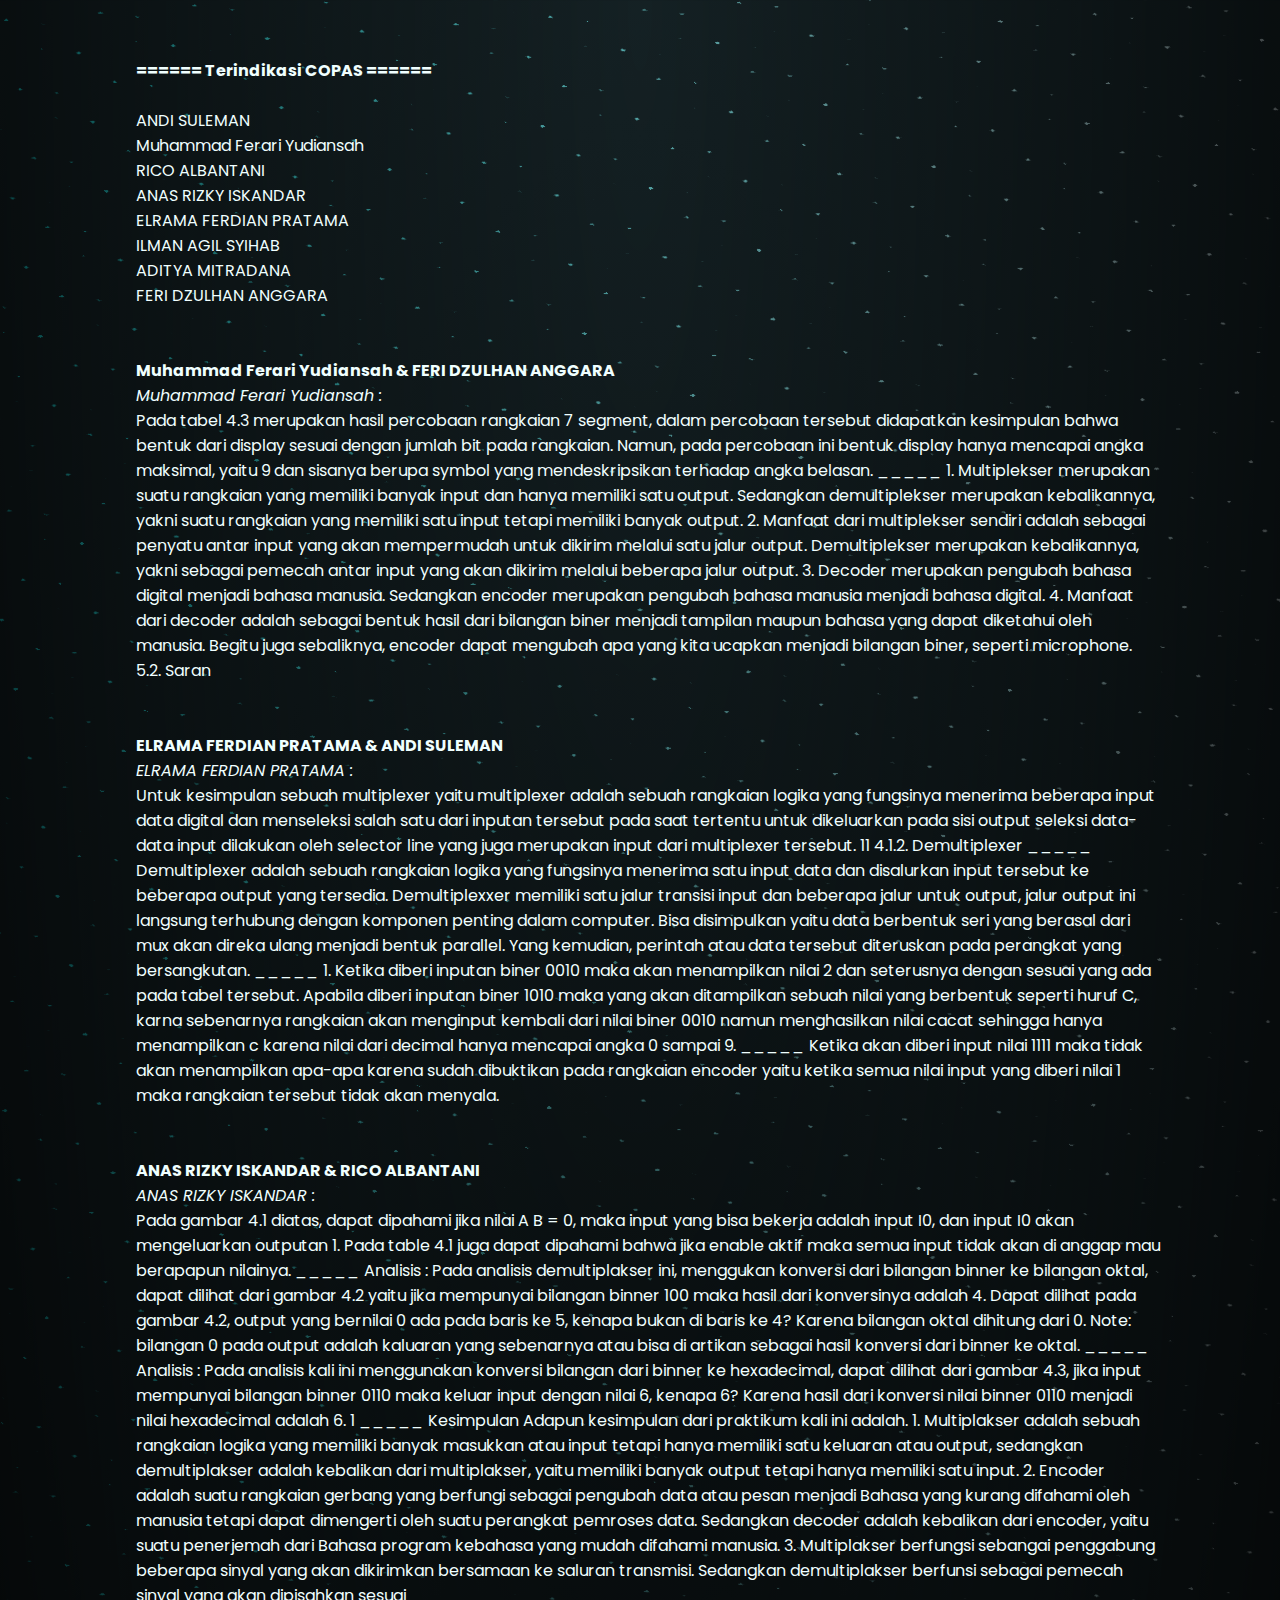
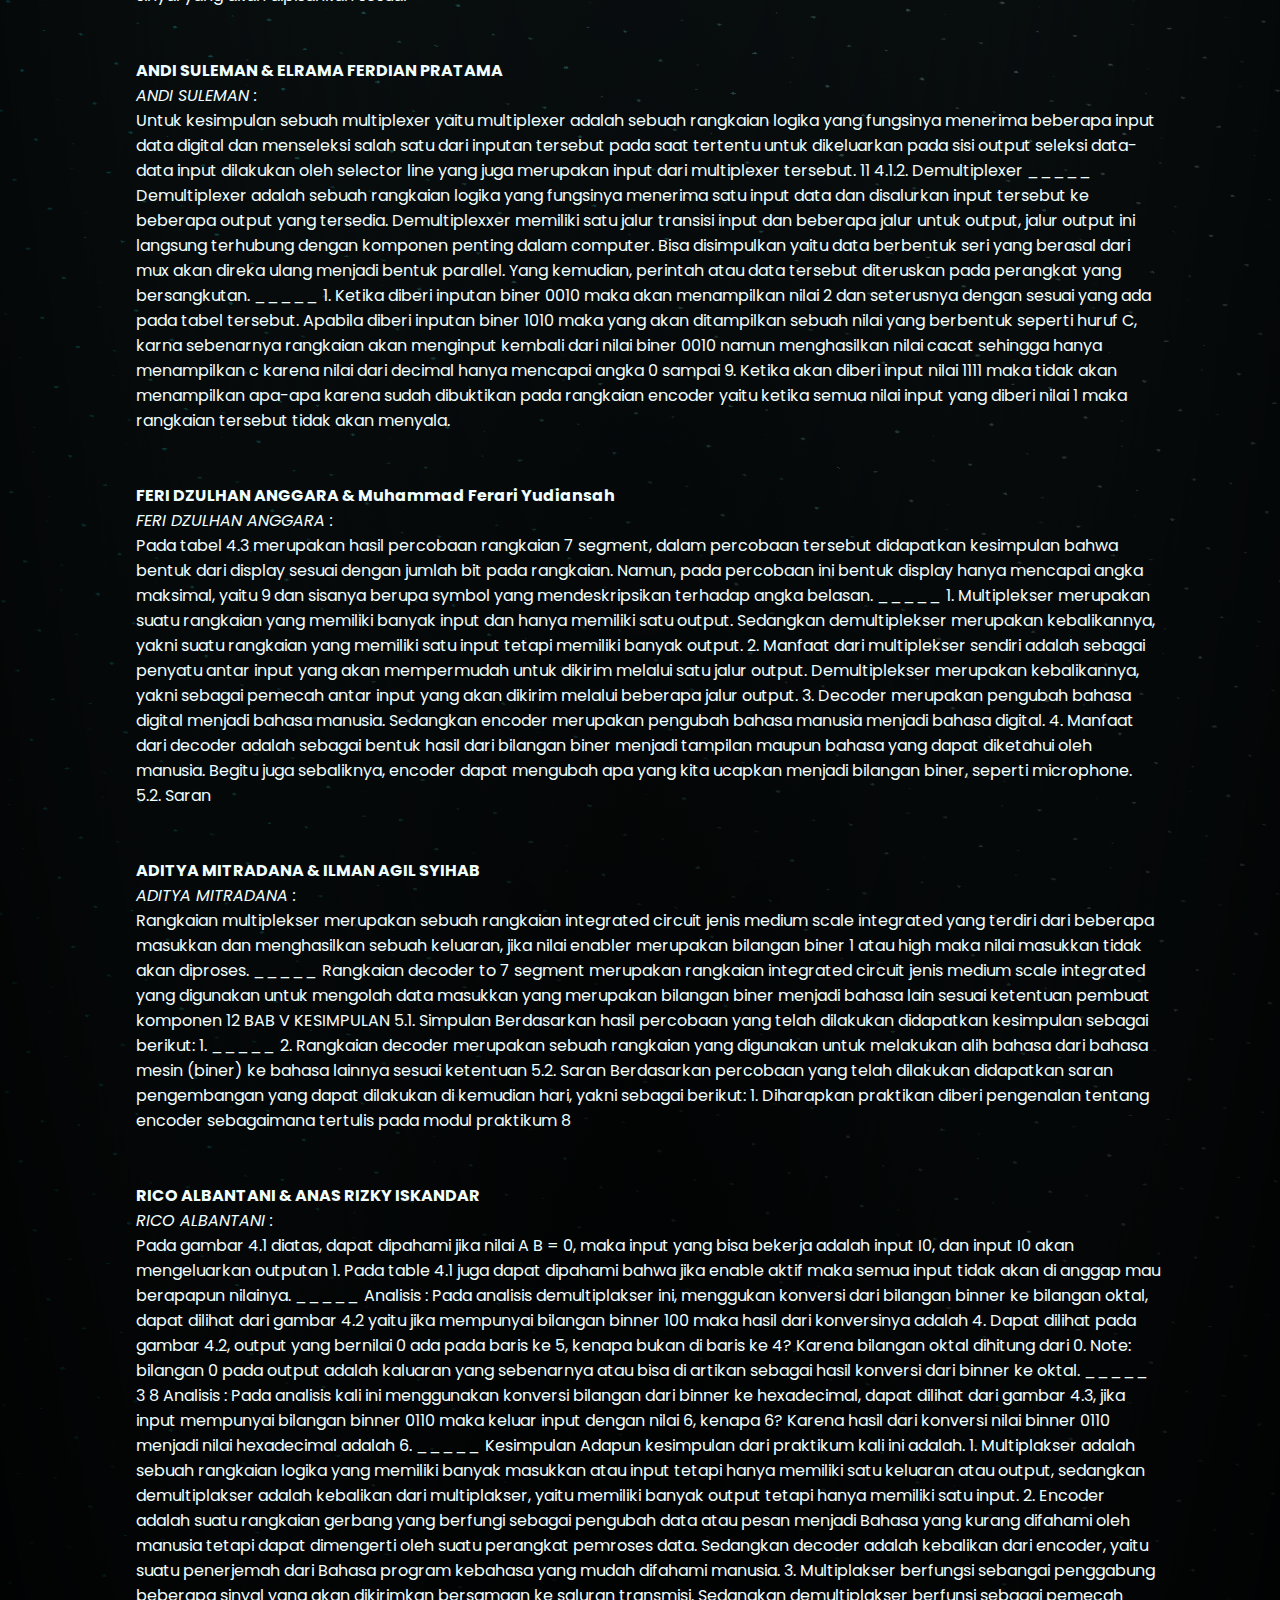
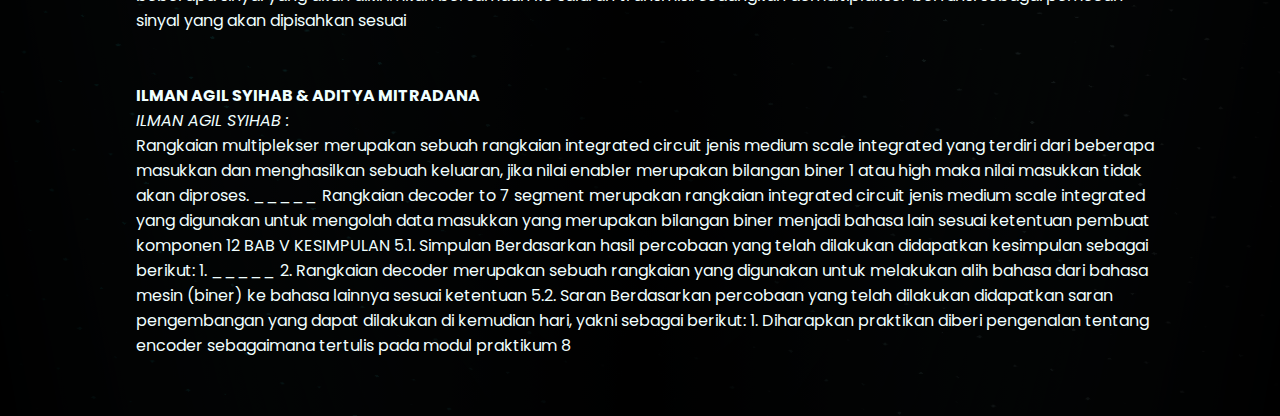
<file: td8.html>
<!DOCTYPE html>
<html lang="en">
<head>
    <meta charset="UTF-8">
    <meta http-equiv="X-UA-Compatible" content="IE=edge">
    <meta name="viewport" content="width=device-width, initial-scale=1.0">
    <link rel="stylesheet" href="css/styleada.css">
    <link rel="icon" href="img/flowers.png" type="image/x-icon">
    <title>DASEL 22</title>
</head>
<body>
    <div class="container">
        <br><br>
        
    <strong>====== Terindikasi COPAS ======</strong>
    <br>
    
        <br>
    
        ANDI SULEMAN<br>
    
        Muhammad Ferari Yudiansah<br>
    
        RICO ALBANTANI<br>
    
        ANAS RIZKY ISKANDAR<br>
    
        ELRAMA FERDIAN PRATAMA<br>
    
        ILMAN AGIL SYIHAB<br>
    
        ADITYA MITRADANA<br>
    
        FERI DZULHAN ANGGARA<br>
    
    <br><br>
    
        <strong>Muhammad Ferari Yudiansah &amp; FERI DZULHAN ANGGARA</strong>
        <br>
        <i>Muhammad Ferari Yudiansah :</i> 
        <br>
         Pada tabel 4.3 merupakan hasil percobaan rangkaian 7 segment, dalam percobaan tersebut didapatkan kesimpulan bahwa bentuk dari display sesuai dengan jumlah bit pada rangkaian. Namun, pada percobaan ini bentuk display hanya mencapai angka maksimal, yaitu 9 dan sisanya berupa symbol yang mendeskripsikan terhadap angka belasan. _____ 1. Multiplekser merupakan suatu rangkaian yang memiliki banyak input dan hanya memiliki satu output. Sedangkan demultiplekser merupakan kebalikannya, yakni suatu rangkaian yang memiliki satu input tetapi memiliki banyak output. 2. Manfaat dari multiplekser sendiri adalah sebagai penyatu antar input yang akan mempermudah untuk dikirim melalui satu jalur output. Demultiplekser merupakan kebalikannya, yakni sebagai pemecah antar input yang akan dikirim melalui beberapa jalur output. 3. Decoder merupakan pengubah bahasa digital menjadi bahasa manusia. Sedangkan encoder merupakan pengubah bahasa manusia menjadi bahasa digital. 4. Manfaat dari decoder adalah sebagai bentuk hasil dari bilangan biner menjadi tampilan maupun bahasa yang dapat diketahui oleh manusia. Begitu juga sebaliknya, encoder dapat mengubah apa yang kita ucapkan menjadi bilangan biner, seperti microphone. 5.2. Saran 
        <br>
        <br>
        <br>
    
        <strong>ELRAMA FERDIAN PRATAMA &amp; ANDI SULEMAN</strong>
        <br>
        <i>ELRAMA FERDIAN PRATAMA :</i> 
        <br>
         Untuk kesimpulan sebuah multiplexer yaitu multiplexer adalah sebuah rangkaian logika yang fungsinya menerima beberapa input data digital dan menseleksi salah satu dari inputan tersebut pada saat tertentu untuk dikeluarkan pada sisi output seleksi data-data input dilakukan oleh selector line yang juga merupakan input dari multiplexer tersebut. 11 4.1.2. Demultiplexer _____ Demultiplexer adalah sebuah rangkaian logika yang fungsinya menerima satu input data dan disalurkan input tersebut ke beberapa output yang tersedia. Demultiplexxer memiliki satu jalur transisi input dan beberapa jalur untuk output, jalur output ini langsung terhubung dengan komponen penting dalam computer. Bisa disimpulkan yaitu data berbentuk seri yang berasal dari mux akan direka ulang menjadi bentuk parallel. Yang kemudian, perintah atau data tersebut diteruskan pada perangkat yang bersangkutan. _____ 1. Ketika diberi inputan biner 0010 maka akan menampilkan nilai 2 dan seterusnya dengan sesuai yang ada pada tabel tersebut. Apabila diberi inputan biner 1010 maka yang akan ditampilkan sebuah nilai yang berbentuk seperti huruf C, karna sebenarnya rangkaian akan menginput kembali dari nilai biner 0010 namun menghasilkan nilai cacat sehingga hanya menampilkan c karena nilai dari decimal hanya mencapai angka 0 sampai 9. _____ Ketika akan diberi input nilai 1111 maka tidak akan menampilkan apa-apa karena sudah dibuktikan pada rangkaian encoder yaitu ketika semua nilai input yang diberi nilai 1 maka rangkaian tersebut tidak akan menyala. 
        <br>
        <br>
        <br>
    
        <strong>ANAS RIZKY ISKANDAR &amp; RICO ALBANTANI</strong>
        <br>
        <i>ANAS RIZKY ISKANDAR :</i> 
        <br>
         Pada gambar 4.1 diatas, dapat dipahami jika nilai A B = 0, maka input yang bisa bekerja adalah input I0, dan input I0 akan mengeluarkan outputan 1. Pada table 4.1 juga dapat dipahami bahwa jika enable aktif maka semua input tidak akan di anggap mau berapapun nilainya. _____ Analisis : Pada analisis demultiplakser ini, menggukan konversi dari bilangan binner ke bilangan oktal, dapat dilihat dari gambar 4.2 yaitu jika mempunyai bilangan binner 100 maka hasil dari konversinya adalah 4. Dapat dilihat pada gambar 4.2, output yang bernilai 0 ada pada baris ke 5, kenapa bukan di baris ke 4? Karena bilangan oktal dihitung dari 0. Note: bilangan 0 pada output adalah kaluaran yang sebenarnya atau bisa di artikan sebagai hasil konversi dari binner ke oktal. _____ Analisis : Pada analisis kali ini menggunakan konversi bilangan dari binner ke hexadecimal, dapat dilihat dari gambar 4.3, jika input mempunyai bilangan binner 0110 maka keluar input dengan nilai 6, kenapa 6? Karena hasil dari konversi nilai binner 0110 menjadi nilai hexadecimal adalah 6. 1 _____ Kesimpulan Adapun kesimpulan dari praktikum kali ini adalah. 1. Multiplakser adalah sebuah rangkaian logika yang memiliki banyak masukkan atau input tetapi hanya memiliki satu keluaran atau output, sedangkan demultiplakser adalah kebalikan dari multiplakser, yaitu memiliki banyak output tetapi hanya memiliki satu input. 2. Encoder adalah suatu rangkaian gerbang yang berfungi sebagai pengubah data atau pesan menjadi Bahasa yang kurang difahami oleh manusia tetapi dapat dimengerti oleh suatu perangkat pemroses data. Sedangkan decoder adalah kebalikan dari encoder, yaitu suatu penerjemah dari Bahasa program kebahasa yang mudah difahami manusia. 3. Multiplakser berfungsi sebangai penggabung beberapa sinyal yang akan dikirimkan bersamaan ke saluran transmisi. Sedangkan demultiplakser berfunsi sebagai pemecah sinyal yang akan dipisahkan sesuai 
        <br>
        <br>
        <br>
    
        <strong>ANDI SULEMAN &amp; ELRAMA FERDIAN PRATAMA</strong>
        <br>
        <i>ANDI SULEMAN :</i> 
        <br>
         Untuk kesimpulan sebuah multiplexer yaitu multiplexer adalah sebuah rangkaian logika yang fungsinya menerima beberapa input data digital dan menseleksi salah satu dari inputan tersebut pada saat tertentu untuk dikeluarkan pada sisi output seleksi data-data input dilakukan oleh selector line yang juga merupakan input dari multiplexer tersebut. 11 4.1.2. Demultiplexer _____ Demultiplexer adalah sebuah rangkaian logika yang fungsinya menerima satu input data dan disalurkan input tersebut ke beberapa output yang tersedia. Demultiplexxer memiliki satu jalur transisi input dan beberapa jalur untuk output, jalur output ini langsung terhubung dengan komponen penting dalam computer. Bisa disimpulkan yaitu data berbentuk seri yang berasal dari mux akan direka ulang menjadi bentuk parallel. Yang kemudian, perintah atau data tersebut diteruskan pada perangkat yang bersangkutan. _____ 1. Ketika diberi inputan biner 0010 maka akan menampilkan nilai 2 dan seterusnya dengan sesuai yang ada pada tabel tersebut. Apabila diberi inputan biner 1010 maka yang akan ditampilkan sebuah nilai yang berbentuk seperti huruf C, karna sebenarnya rangkaian akan menginput kembali dari nilai biner 0010 namun menghasilkan nilai cacat sehingga hanya menampilkan c karena nilai dari decimal hanya mencapai angka 0 sampai 9. Ketika akan diberi input nilai 1111 maka tidak akan menampilkan apa-apa karena sudah dibuktikan pada rangkaian encoder yaitu ketika semua nilai input yang diberi nilai 1 maka rangkaian tersebut tidak akan menyala. 
        <br>
        <br>
        <br>
    
        <strong>FERI DZULHAN ANGGARA &amp; Muhammad Ferari Yudiansah</strong>
        <br>
        <i>FERI DZULHAN ANGGARA :</i> 
        <br>
         Pada tabel 4.3 merupakan hasil percobaan rangkaian 7 segment, dalam percobaan tersebut didapatkan kesimpulan bahwa bentuk dari display sesuai dengan jumlah bit pada rangkaian. Namun, pada percobaan ini bentuk display hanya mencapai angka maksimal, yaitu 9 dan sisanya berupa symbol yang mendeskripsikan terhadap angka belasan. _____ 1. Multiplekser merupakan suatu rangkaian yang memiliki banyak input dan hanya memiliki satu output. Sedangkan demultiplekser merupakan kebalikannya, yakni suatu rangkaian yang memiliki satu input tetapi memiliki banyak output. 2. Manfaat dari multiplekser sendiri adalah sebagai penyatu antar input yang akan mempermudah untuk dikirim melalui satu jalur output. Demultiplekser merupakan kebalikannya, yakni sebagai pemecah antar input yang akan dikirim melalui beberapa jalur output. 3. Decoder merupakan pengubah bahasa digital menjadi bahasa manusia. Sedangkan encoder merupakan pengubah bahasa manusia menjadi bahasa digital. 4. Manfaat dari decoder adalah sebagai bentuk hasil dari bilangan biner menjadi tampilan maupun bahasa yang dapat diketahui oleh manusia. Begitu juga sebaliknya, encoder dapat mengubah apa yang kita ucapkan menjadi bilangan biner, seperti microphone. 5.2. Saran 
        <br>
        <br>
        <br>
    
        <strong>ADITYA MITRADANA &amp; ILMAN AGIL SYIHAB</strong>
        <br>
        <i>ADITYA MITRADANA :</i> 
        <br>
         Rangkaian multiplekser merupakan sebuah rangkaian integrated circuit jenis medium scale integrated yang terdiri dari beberapa masukkan dan menghasilkan sebuah keluaran, jika nilai enabler merupakan bilangan biner 1 atau high maka nilai masukkan tidak akan diproses. _____ Rangkaian decoder to 7 segment merupakan rangkaian integrated circuit jenis medium scale integrated yang digunakan untuk mengolah data masukkan yang merupakan bilangan biner menjadi bahasa lain sesuai ketentuan pembuat komponen 12 BAB V KESIMPULAN 5.1. Simpulan Berdasarkan hasil percobaan yang telah dilakukan didapatkan kesimpulan sebagai berikut: 1. _____ 2. Rangkaian decoder merupakan sebuah rangkaian yang digunakan untuk melakukan alih bahasa dari bahasa mesin (biner) ke bahasa lainnya sesuai ketentuan 5.2. Saran Berdasarkan percobaan yang telah dilakukan didapatkan saran pengembangan yang dapat dilakukan di kemudian hari, yakni sebagai berikut: 1. Diharapkan praktikan diberi pengenalan tentang encoder sebagaimana tertulis pada modul praktikum 8 
        <br>
        <br>
        <br>
    
        <strong>RICO ALBANTANI &amp; ANAS RIZKY ISKANDAR</strong>
        <br>
        <i>RICO ALBANTANI :</i> 
        <br>
         Pada gambar 4.1 diatas, dapat dipahami jika nilai A B = 0, maka input yang bisa bekerja adalah input I0, dan input I0 akan mengeluarkan outputan 1. Pada table 4.1 juga dapat dipahami bahwa jika enable aktif maka semua input tidak akan di anggap mau berapapun nilainya. _____ Analisis : Pada analisis demultiplakser ini, menggukan konversi dari bilangan binner ke bilangan oktal, dapat dilihat dari gambar 4.2 yaitu jika mempunyai bilangan binner 100 maka hasil dari konversinya adalah 4. Dapat dilihat pada gambar 4.2, output yang bernilai 0 ada pada baris ke 5, kenapa bukan di baris ke 4? Karena bilangan oktal dihitung dari 0. Note: bilangan 0 pada output adalah kaluaran yang sebenarnya atau bisa di artikan sebagai hasil konversi dari binner ke oktal. _____ 3 8 Analisis : Pada analisis kali ini menggunakan konversi bilangan dari binner ke hexadecimal, dapat dilihat dari gambar 4.3, jika input mempunyai bilangan binner 0110 maka keluar input dengan nilai 6, kenapa 6? Karena hasil dari konversi nilai binner 0110 menjadi nilai hexadecimal adalah 6. _____ Kesimpulan Adapun kesimpulan dari praktikum kali ini adalah. 1. Multiplakser adalah sebuah rangkaian logika yang memiliki banyak masukkan atau input tetapi hanya memiliki satu keluaran atau output, sedangkan demultiplakser adalah kebalikan dari multiplakser, yaitu memiliki banyak output tetapi hanya memiliki satu input. 2. Encoder adalah suatu rangkaian gerbang yang berfungi sebagai pengubah data atau pesan menjadi Bahasa yang kurang difahami oleh manusia tetapi dapat dimengerti oleh suatu perangkat pemroses data. Sedangkan decoder adalah kebalikan dari encoder, yaitu suatu penerjemah dari Bahasa program kebahasa yang mudah difahami manusia. 3. Multiplakser berfungsi sebangai penggabung beberapa sinyal yang akan dikirimkan bersamaan ke saluran transmisi. Sedangkan demultiplakser berfunsi sebagai pemecah sinyal yang akan dipisahkan sesuai 
        <br>
        <br>
        <br>
    
        <strong>ILMAN AGIL SYIHAB &amp; ADITYA MITRADANA</strong>
        <br>
        <i>ILMAN AGIL SYIHAB :</i> 
        <br>
         Rangkaian multiplekser merupakan sebuah rangkaian integrated circuit jenis medium scale integrated yang terdiri dari beberapa masukkan dan menghasilkan sebuah keluaran, jika nilai enabler merupakan bilangan biner 1 atau high maka nilai masukkan tidak akan diproses. _____ Rangkaian decoder to 7 segment merupakan rangkaian integrated circuit jenis medium scale integrated yang digunakan untuk mengolah data masukkan yang merupakan bilangan biner menjadi bahasa lain sesuai ketentuan pembuat komponen 12 BAB V KESIMPULAN 5.1. Simpulan Berdasarkan hasil percobaan yang telah dilakukan didapatkan kesimpulan sebagai berikut: 1. _____ 2. Rangkaian decoder merupakan sebuah rangkaian yang digunakan untuk melakukan alih bahasa dari bahasa mesin (biner) ke bahasa lainnya sesuai ketentuan 5.2. Saran Berdasarkan percobaan yang telah dilakukan didapatkan saran pengembangan yang dapat dilakukan di kemudian hari, yakni sebagai berikut: 1. Diharapkan praktikan diberi pengenalan tentang encoder sebagaimana tertulis pada modul praktikum 8 
        <br>
        <br>
        <br>
    </div>
</body>
</html>
</file>
<file: css/style.css>
@import url('https://fonts.googleapis.com/css2?family=Poppins:ital,wght@0,500;1,900&display=swap');
*{
    font-family: 'Poppins',cursive;
}
:root {
  --dark-color: #000;
}
body{
    color: azure;
    width: 100%;
    height: 100vh;
    display: flex;
    flex-direction: column;
    align-items: center;
    justify-content: center;
    /*background-color: red;*/
    background-image: radial-gradient(ellipse at top, transparent 0%, var(--dark-color)), radial-gradient(ellipse at bottom, var(--dark-color), rgba(145, 233, 255, 0.2)), repeating-linear-gradient(220deg, rgb(0, 0, 0) 0px, rgb(0, 0, 0) 19px, transparent 19px, transparent 22px), repeating-linear-gradient(189deg, rgb(0, 0, 0) 0px, rgb(0, 0, 0) 19px, transparent 19px, transparent 22px), repeating-linear-gradient(148deg, rgb(0, 0, 0) 0px, rgb(0, 0, 0) 19px, transparent 19px, transparent 22px), linear-gradient(90deg, rgb(0, 255, 250), rgb(240, 240, 240));
}
.greetings{
    font-size: 6rem;
    font-weight: 900;
}
.greetings > span{
    animation: glow 2.5s ease-in-out infinite;
}
@keyframes glow{
    0%, 100%{
        color: #fff;
        text-shadow: 0 0 12px #39c6d6, 0 0 50px #39c6d6, 0 0 100px #39c6d6;
    }
    10%, 90%{
        color: #111;
        text-shadow: none;
    }
}
.greetings > span:nth-child(2){
    animation-delay: .2s ;
}
.greetings > span:nth-child(3){
    animation-delay: .4s ;
}
.greetings > span:nth-child(4){
    animation-delay: .6s;
}
.greetings > span:nth-child(5){
    animation-delay: .8s;
}
.greetings > span:nth-child(6){
    animation-delay: .10s;
}
.greetings > span:nth-child(7){
    animation-delay: .12s;
}

.description{
    font-size: 1.5rem;
    margin-bottom: 5px;
}

.button a{
    text-decoration: none;
    font-size: 1rem;
    color: #111;
}

.descriptionPL{
    font-size: 1.5rem;
    margin-bottom: 5px;
    padding-top: 20px;
}

.buttonPL a{
    text-decoration: none;
    font-size: 1rem;
    color: #111;
}

.descriptionB{
    font-size: 1.5rem;
    margin-bottom: 5px;
    padding-top: 30px;
}

.buttonB a{
    text-decoration: none;
    font-size: 1rem;
    color: #111;
}

@media screen and (max-width:574px){
    .greetings{
        display: block;
        font-size: 3rem;
        font-weight: 500;
        text-align: center;
    }
    .description{
        font-size: 1rem;
    }
    
    .button a{
        font-size: .5rem;
    }
}
</file>
<file: css/styleada.css>
@import url('https://fonts.googleapis.com/css2?family=Poppins:ital,wght@0,500;1,900&display=swap');
*{
    font-family: 'Poppins',cursive;
}
:root {
  --dark-color: #000;
}
body{
    color: azure;
    width: 100%;
    height: 100%;
    display: flex;
    flex-direction: column;
    align-items: center;
    justify-content: center;
    background-image: radial-gradient(ellipse at top, transparent 0%, var(--dark-color)), radial-gradient(ellipse at bottom, var(--dark-color), rgba(145, 233, 255, 0.2)), repeating-linear-gradient(220deg, rgb(0, 0, 0) 0px, rgb(0, 0, 0) 19px, transparent 19px, transparent 22px), repeating-linear-gradient(189deg, rgb(0, 0, 0) 0px, rgb(0, 0, 0) 19px, transparent 19px, transparent 22px), repeating-linear-gradient(148deg, rgb(0, 0, 0) 0px, rgb(0, 0, 0) 19px, transparent 19px, transparent 22px), linear-gradient(90deg, rgb(0, 255, 250), rgb(240, 240, 240));
}
.container{
    width: 80%;
    height: 100%;

}
.greetings{
    font-size: 6rem;
    font-weight: 900;
}
.greetings > span{
    animation: glow 2.5s ease-in-out infinite;
}
@keyframes glow{
    0%, 100%{
        color: #fff;
        text-shadow: 0 0 12px #39c6d6, 0 0 50px #39c6d6, 0 0 100px #39c6d6;
    }
    10%, 90%{
        color: #111;
        text-shadow: none;
    }
}
.greetings > span:nth-child(2){
    animation-delay: .2s ;
}
.greetings > span:nth-child(3){
    animation-delay: .4s ;
}
.greetings > span:nth-child(4){
    animation-delay: .6s;
}
.greetings > span:nth-child(5){
    animation-delay: .8s;
}
.greetings > span:nth-child(6){
    animation-delay: .10s;
}
.greetings > span:nth-child(7){
    animation-delay: .12s;
}

.description{
    font-size: 1.5rem;
    margin-bottom: 5px;
}

.button a{
    text-decoration: none;
    font-size: 1rem;
    color: #111;
}

.descriptionPL{
    font-size: 1.5rem;
    margin-bottom: 5px;
    padding-top: 20px;
}

.buttonPL a{
    text-decoration: none;
    font-size: 1rem;
    color: #111;
}

.descriptionB{
    font-size: 1.5rem;
    margin-bottom: 5px;
    padding-top: 30px;
}

.buttonB a{
    text-decoration: none;
    font-size: 1rem;
    color: #111;
}

@media screen and (max-width:574px){
    .greetings{
        display: block;
        font-size: 3rem;
        font-weight: 500;
        text-align: center;
    }
    .description{
        font-size: 1rem;
    }
    
    .button a{
        font-size: .5rem;
    }
}
</file>
<file: css/main.css>
*,
*::after,
*::before {
  padding: 0;
  margin: 0;
  box-sizing: border-box;
}

:root {
  --dark-color: #000;
}

body {
  display: flex;
  align-items: flex-end;
  justify-content: center;
  min-height: 100vh;
  background-color: var(--dark-color);
  overflow: hidden;
  perspective: 1000px;
}

.night {
  position: fixed;
  left: 50%;
  top: 0;
  transform: translateX(-50%);
  width: 100%;
  height: 100%;
  filter: blur(0.1vmin);
  background-image: radial-gradient(ellipse at top, transparent 0%, var(--dark-color)), radial-gradient(ellipse at bottom, var(--dark-color), rgba(145, 233, 255, 0.2)), repeating-linear-gradient(220deg, rgb(0, 0, 0) 0px, rgb(0, 0, 0) 19px, transparent 19px, transparent 22px), repeating-linear-gradient(189deg, rgb(0, 0, 0) 0px, rgb(0, 0, 0) 19px, transparent 19px, transparent 22px), repeating-linear-gradient(148deg, rgb(0, 0, 0) 0px, rgb(0, 0, 0) 19px, transparent 19px, transparent 22px), linear-gradient(90deg, rgb(0, 255, 250), rgb(240, 240, 240));
}

.flowers {
  position: relative;
  transform: scale(0.9);
}

.flower {
  position: absolute;
  bottom: 10vmin;
  transform-origin: bottom center;
  z-index: 10;
  --fl-speed: 0.8s;
}
.flower--1 {
  -webkit-animation: moving-flower-1 4s linear infinite;
          animation: moving-flower-1 4s linear infinite;
}
.flower--1 .flower__line {
  height: 70vmin;
  -webkit-animation-delay: 0.3s;
          animation-delay: 0.3s;
}
.flower--1 .flower__line__leaf--1 {
  -webkit-animation: blooming-leaf-right var(--fl-speed) 1.6s backwards;
          animation: blooming-leaf-right var(--fl-speed) 1.6s backwards;
}
.flower--1 .flower__line__leaf--2 {
  -webkit-animation: blooming-leaf-right var(--fl-speed) 1.4s backwards;
          animation: blooming-leaf-right var(--fl-speed) 1.4s backwards;
}
.flower--1 .flower__line__leaf--3 {
  -webkit-animation: blooming-leaf-left var(--fl-speed) 1.2s backwards;
          animation: blooming-leaf-left var(--fl-speed) 1.2s backwards;
}
.flower--1 .flower__line__leaf--4 {
  -webkit-animation: blooming-leaf-left var(--fl-speed) 1s backwards;
          animation: blooming-leaf-left var(--fl-speed) 1s backwards;
}
.flower--1 .flower__line__leaf--5 {
  -webkit-animation: blooming-leaf-right var(--fl-speed) 1.8s backwards;
          animation: blooming-leaf-right var(--fl-speed) 1.8s backwards;
}
.flower--1 .flower__line__leaf--6 {
  -webkit-animation: blooming-leaf-left var(--fl-speed) 2s backwards;
          animation: blooming-leaf-left var(--fl-speed) 2s backwards;
}
.flower--2 {
  left: 50%;
  transform: rotate(20deg);
  -webkit-animation: moving-flower-2 4s linear infinite;
          animation: moving-flower-2 4s linear infinite;
}
.flower--2 .flower__line {
  height: 60vmin;
  -webkit-animation-delay: 0.6s;
          animation-delay: 0.6s;
}
.flower--2 .flower__line__leaf--1 {
  -webkit-animation: blooming-leaf-right var(--fl-speed) 1.9s backwards;
          animation: blooming-leaf-right var(--fl-speed) 1.9s backwards;
}
.flower--2 .flower__line__leaf--2 {
  -webkit-animation: blooming-leaf-right var(--fl-speed) 1.7s backwards;
          animation: blooming-leaf-right var(--fl-speed) 1.7s backwards;
}
.flower--2 .flower__line__leaf--3 {
  -webkit-animation: blooming-leaf-left var(--fl-speed) 1.5s backwards;
          animation: blooming-leaf-left var(--fl-speed) 1.5s backwards;
}
.flower--2 .flower__line__leaf--4 {
  -webkit-animation: blooming-leaf-left var(--fl-speed) 1.3s backwards;
          animation: blooming-leaf-left var(--fl-speed) 1.3s backwards;
}
.flower--3 {
  left: 50%;
  transform: rotate(-15deg);
  -webkit-animation: moving-flower-3 4s linear infinite;
          animation: moving-flower-3 4s linear infinite;
}
.flower--3 .flower__line {
  -webkit-animation-delay: 0.9s;
          animation-delay: 0.9s;
}
.flower--3 .flower__line__leaf--1 {
  -webkit-animation: blooming-leaf-right var(--fl-speed) 2.5s backwards;
          animation: blooming-leaf-right var(--fl-speed) 2.5s backwards;
}
.flower--3 .flower__line__leaf--2 {
  -webkit-animation: blooming-leaf-right var(--fl-speed) 2.3s backwards;
          animation: blooming-leaf-right var(--fl-speed) 2.3s backwards;
}
.flower--3 .flower__line__leaf--3 {
  -webkit-animation: blooming-leaf-left var(--fl-speed) 2.1s backwards;
          animation: blooming-leaf-left var(--fl-speed) 2.1s backwards;
}
.flower--3 .flower__line__leaf--4 {
  -webkit-animation: blooming-leaf-left var(--fl-speed) 1.9s backwards;
          animation: blooming-leaf-left var(--fl-speed) 1.9s backwards;
}
.flower__leafs {
  position: relative;
  -webkit-animation: blooming-flower 2s backwards;
          animation: blooming-flower 2s backwards;
}
.flower__leafs--1 {
  -webkit-animation-delay: 1.1s;
          animation-delay: 1.1s;
}
.flower__leafs--2 {
  -webkit-animation-delay: 1.4s;
          animation-delay: 1.4s;
}
.flower__leafs--3 {
  -webkit-animation-delay: 1.7s;
          animation-delay: 1.7s;
}
.flower__leafs::after {
  content: "";
  position: absolute;
  left: 0;
  top: 0;
  transform: translate(-50%, -100%);
  width: 8vmin;
  height: 8vmin;
  background-color: #6bf0ff;
  filter: blur(10vmin);
}
.flower__leaf {
  position: absolute;
  bottom: 0;
  left: 50%;
  width: 8vmin;
  height: 11vmin;
  border-radius: 51% 49% 47% 53%/44% 45% 55% 69%;
  background-color: #a7ffee;
  background-image: linear-gradient(to top, #54b8aa, #a7ffee);
  transform-origin: bottom center;
  opacity: 0.9;
  box-shadow: inset 0 0 2vmin rgba(255, 255, 255, 0.5);
}
.flower__leaf--1 {
  transform: translate(-10%, 1%) rotateY(40deg) rotateX(-50deg);
}
.flower__leaf--2 {
  transform: translate(-50%, -4%) rotateX(40deg);
}
.flower__leaf--3 {
  transform: translate(-90%, 0%) rotateY(45deg) rotateX(50deg);
}
.flower__leaf--4 {
  width: 8vmin;
  height: 8vmin;
  transform-origin: bottom left;
  border-radius: 4vmin 10vmin 4vmin 4vmin;
  transform: translate(0%, 18%) rotateX(70deg) rotate(-43deg);
  background-image: linear-gradient(to top, #39c6d6, #a7ffee);
  z-index: 1;
  opacity: 0.8;
}
.flower__white-circle {
  position: absolute;
  left: -3.5vmin;
  top: -3vmin;
  width: 9vmin;
  height: 4vmin;
  border-radius: 50%;
  background-color: #fff;
}
.flower__white-circle::after {
  content: "";
  position: absolute;
  left: 50%;
  top: 45%;
  transform: translate(-50%, -50%);
  width: 60%;
  height: 60%;
  border-radius: inherit;
  background-image: repeating-linear-gradient(135deg, rgba(0, 0, 0, 0.03) 0px, rgba(0, 0, 0, 0.03) 1px, transparent 1px, transparent 12px), repeating-linear-gradient(45deg, rgba(0, 0, 0, 0.03) 0px, rgba(0, 0, 0, 0.03) 1px, transparent 1px, transparent 12px), repeating-linear-gradient(67.5deg, rgba(0, 0, 0, 0.03) 0px, rgba(0, 0, 0, 0.03) 1px, transparent 1px, transparent 12px), repeating-linear-gradient(135deg, rgba(0, 0, 0, 0.03) 0px, rgba(0, 0, 0, 0.03) 1px, transparent 1px, transparent 12px), repeating-linear-gradient(45deg, rgba(0, 0, 0, 0.03) 0px, rgba(0, 0, 0, 0.03) 1px, transparent 1px, transparent 12px), repeating-linear-gradient(112.5deg, rgba(0, 0, 0, 0.03) 0px, rgba(0, 0, 0, 0.03) 1px, transparent 1px, transparent 12px), repeating-linear-gradient(112.5deg, rgba(0, 0, 0, 0.03) 0px, rgba(0, 0, 0, 0.03) 1px, transparent 1px, transparent 12px), repeating-linear-gradient(45deg, rgba(0, 0, 0, 0.03) 0px, rgba(0, 0, 0, 0.03) 1px, transparent 1px, transparent 12px), repeating-linear-gradient(22.5deg, rgba(0, 0, 0, 0.03) 0px, rgba(0, 0, 0, 0.03) 1px, transparent 1px, transparent 12px), repeating-linear-gradient(45deg, rgba(0, 0, 0, 0.03) 0px, rgba(0, 0, 0, 0.03) 1px, transparent 1px, transparent 12px), repeating-linear-gradient(22.5deg, rgba(0, 0, 0, 0.03) 0px, rgba(0, 0, 0, 0.03) 1px, transparent 1px, transparent 12px), repeating-linear-gradient(135deg, rgba(0, 0, 0, 0.03) 0px, rgba(0, 0, 0, 0.03) 1px, transparent 1px, transparent 12px), repeating-linear-gradient(157.5deg, rgba(0, 0, 0, 0.03) 0px, rgba(0, 0, 0, 0.03) 1px, transparent 1px, transparent 12px), repeating-linear-gradient(67.5deg, rgba(0, 0, 0, 0.03) 0px, rgba(0, 0, 0, 0.03) 1px, transparent 1px, transparent 12px), repeating-linear-gradient(67.5deg, rgba(0, 0, 0, 0.03) 0px, rgba(0, 0, 0, 0.03) 1px, transparent 1px, transparent 12px), linear-gradient(90deg, rgb(255, 235, 18), rgb(255, 206, 0));
}
.flower__line {
  height: 55vmin;
  width: 1.5vmin;
  background-image: linear-gradient(to left, rgba(0, 0, 0, 0.2), transparent, rgba(255, 255, 255, 0.2)), linear-gradient(to top, transparent 10%, #14757a, #39c6d6);
  box-shadow: inset 0 0 2px rgba(0, 0, 0, 0.5);
  -webkit-animation: grow-flower-tree 4s backwards;
          animation: grow-flower-tree 4s backwards;
}
.flower__line__leaf {
  --w: 7vmin;
  --h: calc(var(--w) + 2vmin);
  position: absolute;
  top: 20%;
  left: 90%;
  width: var(--w);
  height: var(--h);
  border-top-right-radius: var(--h);
  border-bottom-left-radius: var(--h);
  background-image: linear-gradient(to top, rgba(20, 117, 122, 0.4), #39c6d6);
}
.flower__line__leaf--1 {
  transform: rotate(70deg) rotateY(30deg);
}
.flower__line__leaf--2 {
  top: 45%;
  transform: rotate(70deg) rotateY(30deg);
}
.flower__line__leaf--3, .flower__line__leaf--4, .flower__line__leaf--6 {
  border-top-right-radius: 0;
  border-bottom-left-radius: 0;
  border-top-left-radius: var(--h);
  border-bottom-right-radius: var(--h);
  left: -460%;
  top: 12%;
  transform: rotate(-70deg) rotateY(30deg);
}
.flower__line__leaf--4 {
  top: 40%;
}
.flower__line__leaf--5 {
  top: 0;
  transform-origin: left;
  transform: rotate(70deg) rotateY(30deg) scale(0.6);
}
.flower__line__leaf--6 {
  top: -2%;
  left: -450%;
  transform-origin: right;
  transform: rotate(-70deg) rotateY(30deg) scale(0.6);
}
.flower__light {
  position: absolute;
  bottom: 0vmin;
  width: 1vmin;
  height: 1vmin;
  background-color: rgb(255, 251, 0);
  border-radius: 50%;
  filter: blur(0.2vmin);
  -webkit-animation: light-ans 4s linear infinite backwards;
          animation: light-ans 4s linear infinite backwards;
}
.flower__light:nth-child(odd) {
  background-color: #23f0ff;
}
.flower__light--1 {
  left: -2vmin;
  -webkit-animation-delay: 1s;
          animation-delay: 1s;
}
.flower__light--2 {
  left: 3vmin;
  -webkit-animation-delay: 0.5s;
          animation-delay: 0.5s;
}
.flower__light--3 {
  left: -6vmin;
  -webkit-animation-delay: 0.3s;
          animation-delay: 0.3s;
}
.flower__light--4 {
  left: 6vmin;
  -webkit-animation-delay: 0.9s;
          animation-delay: 0.9s;
}
.flower__light--5 {
  left: -1vmin;
  -webkit-animation-delay: 1.5s;
          animation-delay: 1.5s;
}
.flower__light--6 {
  left: -4vmin;
  -webkit-animation-delay: 3s;
          animation-delay: 3s;
}
.flower__light--7 {
  left: 3vmin;
  -webkit-animation-delay: 2s;
          animation-delay: 2s;
}
.flower__light--8 {
  left: -6vmin;
  -webkit-animation-delay: 3.5s;
          animation-delay: 3.5s;
}
.flower__grass {
  --c: #159faa;
  --line-w: 1.5vmin;
  position: absolute;
  bottom: 12vmin;
  left: -7vmin;
  display: flex;
  flex-direction: column;
  align-items: flex-end;
  z-index: 20;
  transform-origin: bottom center;
  transform: rotate(-48deg) rotateY(40deg);
}
.flower__grass--1 {
  -webkit-animation: moving-grass 2s linear infinite;
          animation: moving-grass 2s linear infinite;
}
.flower__grass--2 {
  left: 2vmin;
  bottom: 10vmin;
  transform: scale(0.5) rotate(75deg) rotateX(10deg) rotateY(-200deg);
  opacity: 0.8;
  z-index: 0;
  -webkit-animation: moving-grass--2 1.5s linear infinite;
          animation: moving-grass--2 1.5s linear infinite;
}
.flower__grass--top {
  width: 7vmin;
  height: 10vmin;
  border-top-right-radius: 100%;
  border-right: var(--line-w) solid var(--c);
  transform-origin: bottom center;
  transform: rotate(-2deg);
}
.flower__grass--bottom {
  margin-top: -2px;
  width: var(--line-w);
  height: 25vmin;
  background-image: linear-gradient(to top, transparent, var(--c));
}
.flower__grass__leaf {
  --size: 10vmin;
  position: absolute;
  width: calc(var(--size) * 2.1);
  height: var(--size);
  border-top-left-radius: var(--size);
  border-top-right-radius: var(--size);
  background-image: linear-gradient(to top, transparent, transparent 30%, var(--c));
  z-index: 100;
}
.flower__grass__leaf--1 {
  top: -6%;
  left: 30%;
  --size: 6vmin;
  transform: rotate(-20deg);
  -webkit-animation: growing-grass-ans--1 2s 2.6s backwards;
          animation: growing-grass-ans--1 2s 2.6s backwards;
}
@-webkit-keyframes growing-grass-ans--1 {
  0% {
    transform-origin: bottom left;
    transform: rotate(-20deg) scale(0);
  }
}
@keyframes growing-grass-ans--1 {
  0% {
    transform-origin: bottom left;
    transform: rotate(-20deg) scale(0);
  }
}
.flower__grass__leaf--2 {
  top: -5%;
  left: -110%;
  --size: 6vmin;
  transform: rotate(10deg);
  -webkit-animation: growing-grass-ans--2 2s 2.4s linear backwards;
          animation: growing-grass-ans--2 2s 2.4s linear backwards;
}
@-webkit-keyframes growing-grass-ans--2 {
  0% {
    transform-origin: bottom right;
    transform: rotate(10deg) scale(0);
  }
}
@keyframes growing-grass-ans--2 {
  0% {
    transform-origin: bottom right;
    transform: rotate(10deg) scale(0);
  }
}
.flower__grass__leaf--3 {
  top: 5%;
  left: 60%;
  --size: 8vmin;
  transform: rotate(-18deg) rotateX(-20deg);
  -webkit-animation: growing-grass-ans--3 2s 2.2s linear backwards;
          animation: growing-grass-ans--3 2s 2.2s linear backwards;
}
@-webkit-keyframes growing-grass-ans--3 {
  0% {
    transform-origin: bottom left;
    transform: rotate(-18deg) rotateX(-20deg) scale(0);
  }
}
@keyframes growing-grass-ans--3 {
  0% {
    transform-origin: bottom left;
    transform: rotate(-18deg) rotateX(-20deg) scale(0);
  }
}
.flower__grass__leaf--4 {
  top: 6%;
  left: -135%;
  --size: 8vmin;
  transform: rotate(2deg);
  -webkit-animation: growing-grass-ans--4 2s 2s linear backwards;
          animation: growing-grass-ans--4 2s 2s linear backwards;
}
@-webkit-keyframes growing-grass-ans--4 {
  0% {
    transform-origin: bottom right;
    transform: rotate(2deg) scale(0);
  }
}
@keyframes growing-grass-ans--4 {
  0% {
    transform-origin: bottom right;
    transform: rotate(2deg) scale(0);
  }
}
.flower__grass__leaf--5 {
  top: 20%;
  left: 60%;
  --size: 10vmin;
  transform: rotate(-24deg) rotateX(-20deg);
  -webkit-animation: growing-grass-ans--5 2s 1.8s linear backwards;
          animation: growing-grass-ans--5 2s 1.8s linear backwards;
}
@-webkit-keyframes growing-grass-ans--5 {
  0% {
    transform-origin: bottom left;
    transform: rotate(-24deg) rotateX(-20deg) scale(0);
  }
}
@keyframes growing-grass-ans--5 {
  0% {
    transform-origin: bottom left;
    transform: rotate(-24deg) rotateX(-20deg) scale(0);
  }
}
.flower__grass__leaf--6 {
  top: 22%;
  left: -180%;
  --size: 10vmin;
  transform: rotate(10deg);
  -webkit-animation: growing-grass-ans--6 2s 1.6s linear backwards;
          animation: growing-grass-ans--6 2s 1.6s linear backwards;
}
@-webkit-keyframes growing-grass-ans--6 {
  0% {
    transform-origin: bottom right;
    transform: rotate(10deg) scale(0);
  }
}
@keyframes growing-grass-ans--6 {
  0% {
    transform-origin: bottom right;
    transform: rotate(10deg) scale(0);
  }
}
.flower__grass__leaf--7 {
  top: 39%;
  left: 70%;
  --size: 10vmin;
  transform: rotate(-10deg);
  -webkit-animation: growing-grass-ans--7 2s 1.4s linear backwards;
          animation: growing-grass-ans--7 2s 1.4s linear backwards;
}
@-webkit-keyframes growing-grass-ans--7 {
  0% {
    transform-origin: bottom left;
    transform: rotate(-10deg) scale(0);
  }
}
@keyframes growing-grass-ans--7 {
  0% {
    transform-origin: bottom left;
    transform: rotate(-10deg) scale(0);
  }
}
.flower__grass__leaf--8 {
  top: 40%;
  left: -215%;
  --size: 11vmin;
  transform: rotate(10deg);
  -webkit-animation: growing-grass-ans--8 2s 1.2s linear backwards;
          animation: growing-grass-ans--8 2s 1.2s linear backwards;
}
@-webkit-keyframes growing-grass-ans--8 {
  0% {
    transform-origin: bottom right;
    transform: rotate(10deg) scale(0);
  }
}
@keyframes growing-grass-ans--8 {
  0% {
    transform-origin: bottom right;
    transform: rotate(10deg) scale(0);
  }
}
.flower__grass__overlay {
  position: absolute;
  top: -10%;
  right: 0%;
  width: 100%;
  height: 100%;
  background-color: rgba(0, 0, 0, 0.6);
  filter: blur(1.5vmin);
  z-index: 100;
}
.flower__g-long {
  --w: 2vmin;
  --h: 6vmin;
  --c: #159faa;
  position: absolute;
  bottom: 10vmin;
  left: -3vmin;
  transform-origin: bottom center;
  transform: rotate(-30deg) rotateY(-20deg);
  display: flex;
  flex-direction: column;
  align-items: flex-end;
  -webkit-animation: flower-g-long-ans 3s linear infinite;
          animation: flower-g-long-ans 3s linear infinite;
}
@-webkit-keyframes flower-g-long-ans {
  0%, 100% {
    transform: rotate(-30deg) rotateY(-20deg);
  }
  50% {
    transform: rotate(-32deg) rotateY(-20deg);
  }
}
@keyframes flower-g-long-ans {
  0%, 100% {
    transform: rotate(-30deg) rotateY(-20deg);
  }
  50% {
    transform: rotate(-32deg) rotateY(-20deg);
  }
}
.flower__g-long__top {
  top: calc(var(--h) * -1);
  width: calc(var(--w) + 1vmin);
  height: var(--h);
  border-top-right-radius: 100%;
  border-right: 0.7vmin solid var(--c);
  transform: translate(-0.7vmin, 1vmin);
}
.flower__g-long__bottom {
  width: var(--w);
  height: 50vmin;
  transform-origin: bottom center;
  background-image: linear-gradient(to top, transparent 30%, var(--c));
  box-shadow: inset 0 0 2px rgba(0, 0, 0, 0.5);
  -webkit-clip-path: polygon(35% 0, 65% 1%, 100% 100%, 0% 100%);
          clip-path: polygon(35% 0, 65% 1%, 100% 100%, 0% 100%);
}
.flower__g-right {
  position: absolute;
  bottom: 6vmin;
  left: -2vmin;
  transform-origin: bottom left;
  transform: rotate(20deg);
}
.flower__g-right .leaf {
  width: 30vmin;
  height: 50vmin;
  border-top-left-radius: 100%;
  border-left: 2vmin solid #079097;
  background-image: linear-gradient(to bottom, transparent, var(--dark-color) 60%);
  -webkit-mask-image: linear-gradient(to top, transparent 30%, #079097 60%);
}
.flower__g-right--1 {
  -webkit-animation: flower-g-right-ans 2.5s linear infinite;
          animation: flower-g-right-ans 2.5s linear infinite;
}
.flower__g-right--2 {
  left: 5vmin;
  transform: rotateY(-180deg);
  -webkit-animation: flower-g-right-ans--2 3s linear infinite;
          animation: flower-g-right-ans--2 3s linear infinite;
}
.flower__g-right--2 .leaf {
  height: 75vmin;
  filter: blur(0.3vmin);
  opacity: 0.8;
}
@-webkit-keyframes flower-g-right-ans {
  0%, 100% {
    transform: rotate(20deg);
  }
  50% {
    transform: rotate(24deg) rotateX(-20deg);
  }
}
@keyframes flower-g-right-ans {
  0%, 100% {
    transform: rotate(20deg);
  }
  50% {
    transform: rotate(24deg) rotateX(-20deg);
  }
}
@-webkit-keyframes flower-g-right-ans--2 {
  0%, 100% {
    transform: rotateY(-180deg) rotate(0deg) rotateX(-20deg);
  }
  50% {
    transform: rotateY(-180deg) rotate(6deg) rotateX(-20deg);
  }
}
@keyframes flower-g-right-ans--2 {
  0%, 100% {
    transform: rotateY(-180deg) rotate(0deg) rotateX(-20deg);
  }
  50% {
    transform: rotateY(-180deg) rotate(6deg) rotateX(-20deg);
  }
}
.flower__g-front {
  position: absolute;
  bottom: 6vmin;
  left: 2.5vmin;
  z-index: 100;
  transform-origin: bottom center;
  transform: rotate(-28deg) rotateY(30deg) scale(1.04);
  -webkit-animation: flower__g-front-ans 2s linear infinite;
          animation: flower__g-front-ans 2s linear infinite;
}
@-webkit-keyframes flower__g-front-ans {
  0%, 100% {
    transform: rotate(-28deg) rotateY(30deg) scale(1.04);
  }
  50% {
    transform: rotate(-35deg) rotateY(40deg) scale(1.04);
  }
}
@keyframes flower__g-front-ans {
  0%, 100% {
    transform: rotate(-28deg) rotateY(30deg) scale(1.04);
  }
  50% {
    transform: rotate(-35deg) rotateY(40deg) scale(1.04);
  }
}
.flower__g-front__line {
  width: 0.3vmin;
  height: 20vmin;
  background-image: linear-gradient(to top, transparent, #079097, transparent 100%);
  position: relative;
}
.flower__g-front__leaf-wrapper {
  position: absolute;
  top: 0;
  left: 0;
  transform-origin: bottom left;
  transform: rotate(10deg);
}
.flower__g-front__leaf-wrapper:nth-child(even) {
  left: 0vmin;
  transform: rotateY(-180deg) rotate(5deg);
  -webkit-animation: flower__g-front__leaf-left-ans 1s ease-in backwards;
          animation: flower__g-front__leaf-left-ans 1s ease-in backwards;
}
.flower__g-front__leaf-wrapper:nth-child(odd) {
  -webkit-animation: flower__g-front__leaf-ans 1s ease-in backwards;
          animation: flower__g-front__leaf-ans 1s ease-in backwards;
}
.flower__g-front__leaf-wrapper--1 {
  top: -8vmin;
  transform: scale(0.7);
  -webkit-animation: flower__g-front__leaf-ans 1s 5.5s ease-in backwards !important;
          animation: flower__g-front__leaf-ans 1s 5.5s ease-in backwards !important;
}
.flower__g-front__leaf-wrapper--2 {
  top: -8vmin;
  transform: rotateY(-180deg) scale(0.7) !important;
  -webkit-animation: flower__g-front__leaf-left-ans-2 1s 4.6s ease-in backwards !important;
          animation: flower__g-front__leaf-left-ans-2 1s 4.6s ease-in backwards !important;
}
.flower__g-front__leaf-wrapper--3 {
  top: -3vmin;
  -webkit-animation: flower__g-front__leaf-ans 1s 4.6s ease-in backwards;
          animation: flower__g-front__leaf-ans 1s 4.6s ease-in backwards;
}
.flower__g-front__leaf-wrapper--4 {
  top: -3vmin;
  transform: rotateY(-180deg) scale(0.9) !important;
  -webkit-animation: flower__g-front__leaf-left-ans-2 1s 4.6s ease-in backwards !important;
          animation: flower__g-front__leaf-left-ans-2 1s 4.6s ease-in backwards !important;
}
@-webkit-keyframes flower__g-front__leaf-left-ans-2 {
  0% {
    transform: rotateY(-180deg) scale(0);
  }
}
@keyframes flower__g-front__leaf-left-ans-2 {
  0% {
    transform: rotateY(-180deg) scale(0);
  }
}
.flower__g-front__leaf-wrapper--5, .flower__g-front__leaf-wrapper--6 {
  top: 2vmin;
}
.flower__g-front__leaf-wrapper--7, .flower__g-front__leaf-wrapper--8 {
  top: 6.5vmin;
}
.flower__g-front__leaf-wrapper--2 {
  -webkit-animation-delay: 5.2s !important;
          animation-delay: 5.2s !important;
}
.flower__g-front__leaf-wrapper--3 {
  -webkit-animation-delay: 4.9s !important;
          animation-delay: 4.9s !important;
}
.flower__g-front__leaf-wrapper--5 {
  -webkit-animation-delay: 4.3s !important;
          animation-delay: 4.3s !important;
}
.flower__g-front__leaf-wrapper--6 {
  -webkit-animation-delay: 4.1s !important;
          animation-delay: 4.1s !important;
}
.flower__g-front__leaf-wrapper--7 {
  -webkit-animation-delay: 3.8s !important;
          animation-delay: 3.8s !important;
}
.flower__g-front__leaf-wrapper--8 {
  -webkit-animation-delay: 3.5s !important;
          animation-delay: 3.5s !important;
}
@-webkit-keyframes flower__g-front__leaf-ans {
  0% {
    transform: rotate(10deg) scale(0);
  }
}
@keyframes flower__g-front__leaf-ans {
  0% {
    transform: rotate(10deg) scale(0);
  }
}
@-webkit-keyframes flower__g-front__leaf-left-ans {
  0% {
    transform: rotateY(-180deg) rotate(5deg) scale(0);
  }
}
@keyframes flower__g-front__leaf-left-ans {
  0% {
    transform: rotateY(-180deg) rotate(5deg) scale(0);
  }
}
.flower__g-front__leaf {
  width: 10vmin;
  height: 10vmin;
  border-radius: 100% 0% 0% 100%/100% 100% 0% 0%;
  box-shadow: inset 0 2px 1vmin hsla(184deg, 97%, 58%, 0.2);
  background-image: linear-gradient(to bottom left, transparent, var(--dark-color)), linear-gradient(to bottom right, #159faa 50%, transparent 50%, transparent);
  -webkit-mask-image: linear-gradient(to bottom right, #159faa 50%, transparent 50%, transparent);
  mask-image: linear-gradient(to bottom right, #159faa 50%, transparent 50%, transparent);
}
.flower__g-fr {
  position: absolute;
  bottom: -4vmin;
  left: vmin;
  transform-origin: bottom left;
  z-index: 10;
  -webkit-animation: flower__g-fr-ans 2s linear infinite;
          animation: flower__g-fr-ans 2s linear infinite;
}
@-webkit-keyframes flower__g-fr-ans {
  0%, 100% {
    transform: rotate(2deg);
  }
  50% {
    transform: rotate(4deg);
  }
}
@keyframes flower__g-fr-ans {
  0%, 100% {
    transform: rotate(2deg);
  }
  50% {
    transform: rotate(4deg);
  }
}
.flower__g-fr .leaf {
  width: 30vmin;
  height: 50vmin;
  border-top-left-radius: 100%;
  border-left: 2vmin solid #079097;
  -webkit-mask-image: linear-gradient(to top, transparent 25%, #079097 50%);
  position: relative;
  z-index: 1;
}
.flower__g-fr__leaf {
  position: absolute;
  top: 0;
  left: 0;
  width: 10vmin;
  height: 10vmin;
  border-radius: 100% 0% 0% 100%/100% 100% 0% 0%;
  box-shadow: inset 0 2px 1vmin hsla(184deg, 97%, 58%, 0.2);
  background-image: linear-gradient(to bottom left, transparent, var(--dark-color) 98%), linear-gradient(to bottom right, #23f0ff 45%, transparent 50%, transparent);
  -webkit-mask-image: linear-gradient(135deg, #159faa 40%, transparent 50%, transparent);
}
.flower__g-fr__leaf--1 {
  left: 20vmin;
  transform: rotate(45deg);
  -webkit-animation: flower__g-fr-leaft-ans-1 0.5s 5.2s linear backwards;
          animation: flower__g-fr-leaft-ans-1 0.5s 5.2s linear backwards;
}
@-webkit-keyframes flower__g-fr-leaft-ans-1 {
  0% {
    transform-origin: left;
    transform: rotate(45deg) scale(0);
  }
}
@keyframes flower__g-fr-leaft-ans-1 {
  0% {
    transform-origin: left;
    transform: rotate(45deg) scale(0);
  }
}
.flower__g-fr__leaf--2 {
  left: 12vmin;
  top: -7vmin;
  transform: rotate(25deg) rotateY(-180deg);
  -webkit-animation: flower__g-fr-leaft-ans-6 0.5s 5s linear backwards;
          animation: flower__g-fr-leaft-ans-6 0.5s 5s linear backwards;
}
.flower__g-fr__leaf--3 {
  left: 15vmin;
  top: 6vmin;
  transform: rotate(55deg);
  -webkit-animation: flower__g-fr-leaft-ans-5 0.5s 4.8s linear backwards;
          animation: flower__g-fr-leaft-ans-5 0.5s 4.8s linear backwards;
}
.flower__g-fr__leaf--4 {
  left: 6vmin;
  top: -2vmin;
  transform: rotate(25deg) rotateY(-180deg);
  -webkit-animation: flower__g-fr-leaft-ans-6 0.5s 4.6s linear backwards;
          animation: flower__g-fr-leaft-ans-6 0.5s 4.6s linear backwards;
}
.flower__g-fr__leaf--5 {
  left: 10vmin;
  top: 14vmin;
  transform: rotate(55deg);
  -webkit-animation: flower__g-fr-leaft-ans-5 0.5s 4.4s linear backwards;
          animation: flower__g-fr-leaft-ans-5 0.5s 4.4s linear backwards;
}
@-webkit-keyframes flower__g-fr-leaft-ans-5 {
  0% {
    transform-origin: left;
    transform: rotate(55deg) scale(0);
  }
}
@keyframes flower__g-fr-leaft-ans-5 {
  0% {
    transform-origin: left;
    transform: rotate(55deg) scale(0);
  }
}
.flower__g-fr__leaf--6 {
  left: 0vmin;
  top: 6vmin;
  transform: rotate(25deg) rotateY(-180deg);
  -webkit-animation: flower__g-fr-leaft-ans-6 0.5s 4.2s linear backwards;
          animation: flower__g-fr-leaft-ans-6 0.5s 4.2s linear backwards;
}
@-webkit-keyframes flower__g-fr-leaft-ans-6 {
  0% {
    transform-origin: right;
    transform: rotate(25deg) rotateY(-180deg) scale(0);
  }
}
@keyframes flower__g-fr-leaft-ans-6 {
  0% {
    transform-origin: right;
    transform: rotate(25deg) rotateY(-180deg) scale(0);
  }
}
.flower__g-fr__leaf--7 {
  left: 5vmin;
  top: 22vmin;
  transform: rotate(45deg);
  -webkit-animation: flower__g-fr-leaft-ans-7 0.5s 4s linear backwards;
          animation: flower__g-fr-leaft-ans-7 0.5s 4s linear backwards;
}
@-webkit-keyframes flower__g-fr-leaft-ans-7 {
  0% {
    transform-origin: left;
    transform: rotate(45deg) scale(0);
  }
}
@keyframes flower__g-fr-leaft-ans-7 {
  0% {
    transform-origin: left;
    transform: rotate(45deg) scale(0);
  }
}
.flower__g-fr__leaf--8 {
  left: -4vmin;
  top: 15vmin;
  transform: rotate(15deg) rotateY(-180deg);
  -webkit-animation: flower__g-fr-leaft-ans-8 0.5s 3.8s linear backwards;
          animation: flower__g-fr-leaft-ans-8 0.5s 3.8s linear backwards;
}
@-webkit-keyframes flower__g-fr-leaft-ans-8 {
  0% {
    transform-origin: right;
    transform: rotate(15deg) rotateY(-180deg) scale(0);
  }
}
@keyframes flower__g-fr-leaft-ans-8 {
  0% {
    transform-origin: right;
    transform: rotate(15deg) rotateY(-180deg) scale(0);
  }
}

.long-g {
  position: absolute;
  bottom: 25vmin;
  left: -42vmin;
  transform-origin: bottom left;
}
.long-g--1 {
  bottom: 0vmin;
  transform: scale(0.8) rotate(-5deg);
}
.long-g--1 .leaf {
  -webkit-mask-image: linear-gradient(to top, transparent 40%, #079097 80%) !important;
}
.long-g--1 .leaf--1 {
  --w: 5vmin;
  --h: 60vmin;
  left: -2vmin;
  transform: rotate(3deg) rotateY(-180deg);
}
.long-g--2, .long-g--3 {
  bottom: -3vmin;
  left: -35vmin;
  transform-origin: center;
  transform: scale(0.6) rotateX(60deg);
}
.long-g--2 .leaf, .long-g--3 .leaf {
  -webkit-mask-image: linear-gradient(to top, transparent 50%, #079097 80%) !important;
}
.long-g--2 .leaf--1, .long-g--3 .leaf--1 {
  left: -1vmin;
  transform: rotateY(-180deg);
}
.long-g--3 {
  left: -17vmin;
  bottom: 0vmin;
}
.long-g--3 .leaf {
  -webkit-mask-image: linear-gradient(to top, transparent 40%, #079097 80%) !important;
}
.long-g--4 {
  left: 25vmin;
  bottom: -3vmin;
  transform-origin: center;
  transform: scale(0.6) rotateX(60deg);
}
.long-g--4 .leaf {
  -webkit-mask-image: linear-gradient(to top, transparent 50%, #079097 80%) !important;
}
.long-g--5 {
  left: 42vmin;
  bottom: 0vmin;
  transform: scale(0.8) rotate(2deg);
}
.long-g--6 {
  left: 0vmin;
  bottom: -20vmin;
  z-index: 100;
  filter: blur(0.3vmin);
  transform: scale(0.8) rotate(2deg);
}
.long-g--7 {
  left: 35vmin;
  bottom: 20vmin;
  z-index: -1;
  filter: blur(0.3vmin);
  transform: scale(0.6) rotate(2deg);
  opacity: 0.7;
}
.long-g .leaf {
  --w: 15vmin;
  --h: 40vmin;
  --c: #1aaa15;
  position: absolute;
  bottom: 0;
  width: var(--w);
  height: var(--h);
  border-top-left-radius: 100%;
  border-left: 2vmin solid var(--c);
  -webkit-mask-image: linear-gradient(to top, transparent 20%, var(--dark-color));
  transform-origin: bottom center;
}
.long-g .leaf--0 {
  left: 2vmin;
  -webkit-animation: leaf-ans-1 4s linear infinite;
          animation: leaf-ans-1 4s linear infinite;
}
.long-g .leaf--1 {
  --w: 5vmin;
  --h: 60vmin;
  -webkit-animation: leaf-ans-1 4s linear infinite;
          animation: leaf-ans-1 4s linear infinite;
}
.long-g .leaf--2 {
  --w: 10vmin;
  --h: 40vmin;
  left: -0.5vmin;
  bottom: 5vmin;
  transform-origin: bottom left;
  transform: rotateY(-180deg);
  -webkit-animation: leaf-ans-2 3s linear infinite;
          animation: leaf-ans-2 3s linear infinite;
}
.long-g .leaf--3 {
  --w: 5vmin;
  --h: 30vmin;
  left: -1vmin;
  bottom: 3.2vmin;
  transform-origin: bottom left;
  transform: rotate(-10deg) rotateY(-180deg);
  -webkit-animation: leaf-ans-3 3s linear infinite;
          animation: leaf-ans-3 3s linear infinite;
}

@-webkit-keyframes leaf-ans-1 {
  0%, 100% {
    transform: rotate(-5deg) scale(1);
  }
  50% {
    transform: rotate(5deg) scale(1.1);
  }
}

@keyframes leaf-ans-1 {
  0%, 100% {
    transform: rotate(-5deg) scale(1);
  }
  50% {
    transform: rotate(5deg) scale(1.1);
  }
}
@-webkit-keyframes leaf-ans-2 {
  0%, 100% {
    transform: rotateY(-180deg) rotate(5deg);
  }
  50% {
    transform: rotateY(-180deg) rotate(0deg) scale(1.1);
  }
}
@keyframes leaf-ans-2 {
  0%, 100% {
    transform: rotateY(-180deg) rotate(5deg);
  }
  50% {
    transform: rotateY(-180deg) rotate(0deg) scale(1.1);
  }
}
@-webkit-keyframes leaf-ans-3 {
  0%, 100% {
    transform: rotate(-10deg) rotateY(-180deg);
  }
  50% {
    transform: rotate(-20deg) rotateY(-180deg);
  }
}
@keyframes leaf-ans-3 {
  0%, 100% {
    transform: rotate(-10deg) rotateY(-180deg);
  }
  50% {
    transform: rotate(-20deg) rotateY(-180deg);
  }
}
.grow-ans {
  -webkit-animation: grow-ans 2s var(--d) backwards;
          animation: grow-ans 2s var(--d) backwards;
}

@-webkit-keyframes grow-ans {
  0% {
    transform: scale(0);
    opacity: 0;
  }
}

@keyframes grow-ans {
  0% {
    transform: scale(0);
    opacity: 0;
  }
}
@-webkit-keyframes light-ans {
  0% {
    opacity: 0;
    transform: translateY(0vmin);
  }
  25% {
    opacity: 1;
    transform: translateY(-5vmin) translateX(-2vmin);
  }
  50% {
    opacity: 1;
    transform: translateY(-15vmin) translateX(2vmin);
    filter: blur(0.2vmin);
  }
  75% {
    transform: translateY(-20vmin) translateX(-2vmin);
    filter: blur(0.2vmin);
  }
  100% {
    transform: translateY(-30vmin);
    opacity: 0;
    filter: blur(1vmin);
  }
}
@keyframes light-ans {
  0% {
    opacity: 0;
    transform: translateY(0vmin);
  }
  25% {
    opacity: 1;
    transform: translateY(-5vmin) translateX(-2vmin);
  }
  50% {
    opacity: 1;
    transform: translateY(-15vmin) translateX(2vmin);
    filter: blur(0.2vmin);
  }
  75% {
    transform: translateY(-20vmin) translateX(-2vmin);
    filter: blur(0.2vmin);
  }
  100% {
    transform: translateY(-30vmin);
    opacity: 0;
    filter: blur(1vmin);
  }
}
@-webkit-keyframes moving-flower-1 {
  0%, 100% {
    transform: rotate(2deg);
  }
  50% {
    transform: rotate(-2deg);
  }
}
@keyframes moving-flower-1 {
  0%, 100% {
    transform: rotate(2deg);
  }
  50% {
    transform: rotate(-2deg);
  }
}
@-webkit-keyframes moving-flower-2 {
  0%, 100% {
    transform: rotate(18deg);
  }
  50% {
    transform: rotate(14deg);
  }
}
@keyframes moving-flower-2 {
  0%, 100% {
    transform: rotate(18deg);
  }
  50% {
    transform: rotate(14deg);
  }
}
@-webkit-keyframes moving-flower-3 {
  0%, 100% {
    transform: rotate(-18deg);
  }
  50% {
    transform: rotate(-20deg) rotateY(-10deg);
  }
}
@keyframes moving-flower-3 {
  0%, 100% {
    transform: rotate(-18deg);
  }
  50% {
    transform: rotate(-20deg) rotateY(-10deg);
  }
}
@-webkit-keyframes blooming-leaf-right {
  0% {
    transform-origin: left;
    transform: rotate(70deg) rotateY(30deg) scale(0);
  }
}
@keyframes blooming-leaf-right {
  0% {
    transform-origin: left;
    transform: rotate(70deg) rotateY(30deg) scale(0);
  }
}
@-webkit-keyframes blooming-leaf-left {
  0% {
    transform-origin: right;
    transform: rotate(-70deg) rotateY(30deg) scale(0);
  }
}
@keyframes blooming-leaf-left {
  0% {
    transform-origin: right;
    transform: rotate(-70deg) rotateY(30deg) scale(0);
  }
}
@-webkit-keyframes grow-flower-tree {
  0% {
    height: 0;
    border-radius: 1vmin;
  }
}
@keyframes grow-flower-tree {
  0% {
    height: 0;
    border-radius: 1vmin;
  }
}
@-webkit-keyframes blooming-flower {
  0% {
    transform: scale(0);
  }
}
@keyframes blooming-flower {
  0% {
    transform: scale(0);
  }
}
@-webkit-keyframes moving-grass {
  0%, 100% {
    transform: rotate(-48deg) rotateY(40deg);
  }
  50% {
    transform: rotate(-50deg) rotateY(40deg);
  }
}
@keyframes moving-grass {
  0%, 100% {
    transform: rotate(-48deg) rotateY(40deg);
  }
  50% {
    transform: rotate(-50deg) rotateY(40deg);
  }
}
@-webkit-keyframes moving-grass--2 {
  0%, 100% {
    transform: scale(0.5) rotate(75deg) rotateX(10deg) rotateY(-200deg);
  }
  50% {
    transform: scale(0.5) rotate(79deg) rotateX(10deg) rotateY(-200deg);
  }
}
@keyframes moving-grass--2 {
  0%, 100% {
    transform: scale(0.5) rotate(75deg) rotateX(10deg) rotateY(-200deg);
  }
  50% {
    transform: scale(0.5) rotate(79deg) rotateX(10deg) rotateY(-200deg);
  }
}
.growing-grass {
  -webkit-animation: growing-grass-ans 1s 2s backwards;
          animation: growing-grass-ans 1s 2s backwards;
}

@-webkit-keyframes growing-grass-ans {
  0% {
    transform: scale(0);
  }
}

@keyframes growing-grass-ans {
  0% {
    transform: scale(0);
  }
}
















/*YANG ASLI*/







.flowers2 {
  position: left;
  transform: scale(0.9);
}

.flower2 {
  position: absolute;
  bottom: 10vmin;
  transform-origin: bottom left;
  z-index: 10;
  --fl-speed: 0.8s;
}
.flower2--1 {
  -webkit-animation: moving-flower2-1 4s linear infinite;
          animation: moving-flower2-1 4s linear infinite;
}
.flower2--1 .flower2__line {
  height: 70vmin;
  -webkit-animation-delay: 0.3s;
          animation-delay: 0.3s;
}
.flower2--1 .flower2__line__leaf--1 {
  -webkit-animation: blooming-leaf-right var(--fl-speed) 1.6s backwards;
          animation: blooming-leaf-right var(--fl-speed) 1.6s backwards;
}
.flower2--1 .flower2__line__leaf--2 {
  -webkit-animation: blooming-leaf-right var(--fl-speed) 1.4s backwards;
          animation: blooming-leaf-right var(--fl-speed) 1.4s backwards;
}
.flower2--1 .flower2__line__leaf--3 {
  -webkit-animation: blooming-leaf-left var(--fl-speed) 1.2s backwards;
          animation: blooming-leaf-left var(--fl-speed) 1.2s backwards;
}
.flower2--1 .flower2__line__leaf--4 {
  -webkit-animation: blooming-leaf-left var(--fl-speed) 1s backwards;
          animation: blooming-leaf-left var(--fl-speed) 1s backwards;
}
.flower2--1 .flower2__line__leaf--5 {
  -webkit-animation: blooming-leaf-right var(--fl-speed) 1.8s backwards;
          animation: blooming-leaf-right var(--fl-speed) 1.8s backwards;
}
.flower2--1 .flower2__line__leaf--6 {
  -webkit-animation: blooming-leaf-left var(--fl-speed) 2s backwards;
          animation: blooming-leaf-left var(--fl-speed) 2s backwards;
}
.flower2--2 {
  left: 50%;
  transform: rotate(20deg);
  -webkit-animation: moving-flower2-2 4s linear infinite;
          animation: moving-flower2-2 4s linear infinite;
}
.flower2--2 .flower2__line {
  height: 60vmin;
  -webkit-animation-delay: 0.6s;
          animation-delay: 0.6s;
}
.flower2--2 .flower2__line__leaf--1 {
  -webkit-animation: blooming-leaf-right var(--fl-speed) 1.9s backwards;
          animation: blooming-leaf-right var(--fl-speed) 1.9s backwards;
}
.flower2--2 .flower2__line__leaf--2 {
  -webkit-animation: blooming-leaf-right var(--fl-speed) 1.7s backwards;
          animation: blooming-leaf-right var(--fl-speed) 1.7s backwards;
}
.flower2--2 .flower2__line__leaf--3 {
  -webkit-animation: blooming-leaf-left var(--fl-speed) 1.5s backwards;
          animation: blooming-leaf-left var(--fl-speed) 1.5s backwards;
}
.flower2--2 .flower2__line__leaf--4 {
  -webkit-animation: blooming-leaf-left var(--fl-speed) 1.3s backwards;
          animation: blooming-leaf-left var(--fl-speed) 1.3s backwards;
}
.flower2--3 {
  left: 50%;
  transform: rotate(-15deg);
  -webkit-animation: moving-flower2-3 4s linear infinite;
          animation: moving-flower2-3 4s linear infinite;
}
.flower2--3 .flower2__line {
  -webkit-animation-delay: 0.9s;
          animation-delay: 0.9s;
}
.flower2--3 .flower2__line__leaf--1 {
  -webkit-animation: blooming-leaf-right var(--fl-speed) 2.5s backwards;
          animation: blooming-leaf-right var(--fl-speed) 2.5s backwards;
}
.flower2--3 .flower2__line__leaf--2 {
  -webkit-animation: blooming-leaf-right var(--fl-speed) 2.3s backwards;
          animation: blooming-leaf-right var(--fl-speed) 2.3s backwards;
}
.flower2--3 .flower2__line__leaf--3 {
  -webkit-animation: blooming-leaf-left var(--fl-speed) 2.1s backwards;
          animation: blooming-leaf-left var(--fl-speed) 2.1s backwards;
}
.flower2--3 .flower2__line__leaf--4 {
  -webkit-animation: blooming-leaf-left var(--fl-speed) 1.9s backwards;
          animation: blooming-leaf-left var(--fl-speed) 1.9s backwards;
}
.flower2__leafs {
  position: relative;
  -webkit-animation: blooming-flower2 2s backwards;
          animation: blooming-flower2 2s backwards;
}
.flower2__leafs--1 {
  -webkit-animation-delay: 1.1s;
          animation-delay: 1.1s;
}
.flower2__leafs--2 {
  -webkit-animation-delay: 1.4s;
          animation-delay: 1.4s;
}
.flower2__leafs--3 {
  -webkit-animation-delay: 1.7s;
          animation-delay: 1.7s;
}
.flower2__leafs::after {
  content: "";
  position: absolute;
  left: 0;
  top: 0;
  transform: translate(-50%, -100%);
  width: 8vmin;
  height: 8vmin;
  background-color: #6bf0ff;
  filter: blur(10vmin);
}
.flower2__leaf {
  position: absolute;
  bottom: 0;
  left: 50%;
  width: 8vmin;
  height: 11vmin;
  border-radius: 51% 49% 47% 53%/44% 45% 55% 69%;
  background-color: #a7ffee;
  background-image: linear-gradient(to top, #54b8aa, #a7ffee);
  transform-origin: bottom left;
  opacity: 0.9;
  box-shadow: inset 0 0 2vmin rgba(255, 255, 255, 0.5);
}
.flower2__leaf--1 {
  transform: translate(-10%, 1%) rotateY(40deg) rotateX(-50deg);
}
.flower2__leaf--2 {
  transform: translate(-50%, -4%) rotateX(40deg);
}
.flower2__leaf--3 {
  transform: translate(-90%, 0%) rotateY(45deg) rotateX(50deg);
}
.flower2__leaf--4 {
  width: 8vmin;
  height: 8vmin;
  transform-origin: bottom left;
  border-radius: 4vmin 10vmin 4vmin 4vmin;
  transform: translate(0%, 18%) rotateX(70deg) rotate(-43deg);
  background-image: linear-gradient(to top, #39c6d6, #a7ffee);
  z-index: 1;
  opacity: 0.8;
}
.flower2__white-circle {
  position: absolute;
  left: -3.5vmin;
  top: -3vmin;
  width: 9vmin;
  height: 4vmin;
  border-radius: 50%;
  background-color: #fff;
}
.flower2__white-circle::after {
  content: "";
  position: absolute;
  left: 50%;
  top: 45%;
  transform: translate(-50%, -50%);
  width: 60%;
  height: 60%;
  border-radius: inherit;
  background-image: repeating-linear-gradient(135deg, rgba(0, 0, 0, 0.03) 0px, rgba(0, 0, 0, 0.03) 1px, transparent 1px, transparent 12px), repeating-linear-gradient(45deg, rgba(0, 0, 0, 0.03) 0px, rgba(0, 0, 0, 0.03) 1px, transparent 1px, transparent 12px), repeating-linear-gradient(67.5deg, rgba(0, 0, 0, 0.03) 0px, rgba(0, 0, 0, 0.03) 1px, transparent 1px, transparent 12px), repeating-linear-gradient(135deg, rgba(0, 0, 0, 0.03) 0px, rgba(0, 0, 0, 0.03) 1px, transparent 1px, transparent 12px), repeating-linear-gradient(45deg, rgba(0, 0, 0, 0.03) 0px, rgba(0, 0, 0, 0.03) 1px, transparent 1px, transparent 12px), repeating-linear-gradient(112.5deg, rgba(0, 0, 0, 0.03) 0px, rgba(0, 0, 0, 0.03) 1px, transparent 1px, transparent 12px), repeating-linear-gradient(112.5deg, rgba(0, 0, 0, 0.03) 0px, rgba(0, 0, 0, 0.03) 1px, transparent 1px, transparent 12px), repeating-linear-gradient(45deg, rgba(0, 0, 0, 0.03) 0px, rgba(0, 0, 0, 0.03) 1px, transparent 1px, transparent 12px), repeating-linear-gradient(22.5deg, rgba(0, 0, 0, 0.03) 0px, rgba(0, 0, 0, 0.03) 1px, transparent 1px, transparent 12px), repeating-linear-gradient(45deg, rgba(0, 0, 0, 0.03) 0px, rgba(0, 0, 0, 0.03) 1px, transparent 1px, transparent 12px), repeating-linear-gradient(22.5deg, rgba(0, 0, 0, 0.03) 0px, rgba(0, 0, 0, 0.03) 1px, transparent 1px, transparent 12px), repeating-linear-gradient(135deg, rgba(0, 0, 0, 0.03) 0px, rgba(0, 0, 0, 0.03) 1px, transparent 1px, transparent 12px), repeating-linear-gradient(157.5deg, rgba(0, 0, 0, 0.03) 0px, rgba(0, 0, 0, 0.03) 1px, transparent 1px, transparent 12px), repeating-linear-gradient(67.5deg, rgba(0, 0, 0, 0.03) 0px, rgba(0, 0, 0, 0.03) 1px, transparent 1px, transparent 12px), repeating-linear-gradient(67.5deg, rgba(0, 0, 0, 0.03) 0px, rgba(0, 0, 0, 0.03) 1px, transparent 1px, transparent 12px), linear-gradient(90deg, rgb(255, 235, 18), rgb(255, 206, 0));
}
.flower2__line {
  height: 55vmin;
  width: 1.5vmin;
  background-image: linear-gradient(to left, rgba(0, 0, 0, 0.2), transparent, rgba(255, 255, 255, 0.2)), linear-gradient(to top, transparent 10%, #14757a, #39c6d6);
  box-shadow: inset 0 0 2px rgba(0, 0, 0, 0.5);
  -webkit-animation: grow-flower2-tree 4s backwards;
          animation: grow-flower2-tree 4s backwards;
}
.flower2__line__leaf {
  --w: 7vmin;
  --h: calc(var(--w) + 2vmin);
  position: absolute;
  top: 20%;
  left: 90%;
  width: var(--w);
  height: var(--h);
  border-top-right-radius: var(--h);
  border-bottom-left-radius: var(--h);
  background-image: linear-gradient(to top, rgba(20, 117, 122, 0.4), #39c6d6);
}
.flower2__line__leaf--1 {
  transform: rotate(70deg) rotateY(30deg);
}
.flower2__line__leaf--2 {
  top: 45%;
  transform: rotate(70deg) rotateY(30deg);
}
.flower2__line__leaf--3, .flower2__line__leaf--4, .flower2__line__leaf--6 {
  border-top-right-radius: 0;
  border-bottom-left-radius: 0;
  border-top-left-radius: var(--h);
  border-bottom-right-radius: var(--h);
  left: -460%;
  top: 12%;
  transform: rotate(-70deg) rotateY(30deg);
}
.flower2__line__leaf--4 {
  top: 40%;
}
.flower2__line__leaf--5 {
  top: 0;
  transform-origin: left;
  transform: rotate(70deg) rotateY(30deg) scale(0.6);
}
.flower2__line__leaf--6 {
  top: -2%;
  left: -450%;
  transform-origin: right;
  transform: rotate(-70deg) rotateY(30deg) scale(0.6);
}
.flower2__light {
  position: absolute;
  bottom: 0vmin;
  width: 1vmin;
  height: 1vmin;
  background-color: rgb(255, 251, 0);
  border-radius: 50%;
  filter: blur(0.2vmin);
  -webkit-animation: light-ans 4s linear infinite backwards;
          animation: light-ans 4s linear infinite backwards;
}
.flower2__light:nth-child(odd) {
  background-color: #23f0ff;
}
.flower2__light--1 {
  left: -2vmin;
  -webkit-animation-delay: 1s;
          animation-delay: 1s;
}
.flower2__light--2 {
  left: 3vmin;
  -webkit-animation-delay: 0.5s;
          animation-delay: 0.5s;
}
.flower2__light--3 {
  left: -6vmin;
  -webkit-animation-delay: 0.3s;
          animation-delay: 0.3s;
}
.flower2__light--4 {
  left: 6vmin;
  -webkit-animation-delay: 0.9s;
          animation-delay: 0.9s;
}
.flower2__light--5 {
  left: -1vmin;
  -webkit-animation-delay: 1.5s;
          animation-delay: 1.5s;
}
.flower2__light--6 {
  left: -4vmin;
  -webkit-animation-delay: 3s;
          animation-delay: 3s;
}
.flower2__light--7 {
  left: 3vmin;
  -webkit-animation-delay: 2s;
          animation-delay: 2s;
}
.flower2__light--8 {
  left: -6vmin;
  -webkit-animation-delay: 3.5s;
          animation-delay: 3.5s;
}
.flower2__grass {
  --c: #159faa;
  --line-w: 1.5vmin;
  position: absolute;
  bottom: 12vmin;
  left: -7vmin;
  display: flex;
  flex-direction: column;
  align-items: flex-end;
  z-index: 20;
  transform-origin: bottom left;
  transform: rotate(-48deg) rotateY(40deg);
}
.flower2__grass--1 {
  -webkit-animation: moving-grass 2s linear infinite;
          animation: moving-grass 2s linear infinite;
}
.flower2__grass--2 {
  left: 2vmin;
  bottom: 10vmin;
  transform: scale(0.5) rotate(75deg) rotateX(10deg) rotateY(-200deg);
  opacity: 0.8;
  z-index: 0;
  -webkit-animation: moving-grass--2 1.5s linear infinite;
          animation: moving-grass--2 1.5s linear infinite;
}
.flower2__grass--top {
  width: 7vmin;
  height: 10vmin;
  border-top-right-radius: 100%;
  border-right: var(--line-w) solid var(--c);
  transform-origin: bottom left;
  transform: rotate(-2deg);
}
.flower2__grass--bottom {
  margin-top: -2px;
  width: var(--line-w);
  height: 25vmin;
  background-image: linear-gradient(to top, transparent, var(--c));
}
.flower2__grass__leaf {
  --size: 10vmin;
  position: absolute;
  width: calc(var(--size) * 2.1);
  height: var(--size);
  border-top-left-radius: var(--size);
  border-top-right-radius: var(--size);
  background-image: linear-gradient(to top, transparent, transparent 30%, var(--c));
  z-index: 100;
}
.flower2__grass__leaf--1 {
  top: -6%;
  left: 30%;
  --size: 6vmin;
  transform: rotate(-20deg);
  -webkit-animation: growing-grass-ans--1 2s 2.6s backwards;
          animation: growing-grass-ans--1 2s 2.6s backwards;
}
@-webkit-keyframes growing-grass-ans--1 {
  0% {
    transform-origin: bottom left;
    transform: rotate(-20deg) scale(0);
  }
}
@keyframes growing-grass-ans--1 {
  0% {
    transform-origin: bottom left;
    transform: rotate(-20deg) scale(0);
  }
}
.flower2__grass__leaf--2 {
  top: -5%;
  left: -110%;
  --size: 6vmin;
  transform: rotate(10deg);
  -webkit-animation: growing-grass-ans--2 2s 2.4s linear backwards;
          animation: growing-grass-ans--2 2s 2.4s linear backwards;
}
@-webkit-keyframes growing-grass-ans--2 {
  0% {
    transform-origin: bottom right;
    transform: rotate(10deg) scale(0);
  }
}
@keyframes growing-grass-ans--2 {
  0% {
    transform-origin: bottom right;
    transform: rotate(10deg) scale(0);
  }
}
.flower2__grass__leaf--3 {
  top: 5%;
  left: 60%;
  --size: 8vmin;
  transform: rotate(-18deg) rotateX(-20deg);
  -webkit-animation: growing-grass-ans--3 2s 2.2s linear backwards;
          animation: growing-grass-ans--3 2s 2.2s linear backwards;
}
@-webkit-keyframes growing-grass-ans--3 {
  0% {
    transform-origin: bottom left;
    transform: rotate(-18deg) rotateX(-20deg) scale(0);
  }
}
@keyframes growing-grass-ans--3 {
  0% {
    transform-origin: bottom left;
    transform: rotate(-18deg) rotateX(-20deg) scale(0);
  }
}
.flower2__grass__leaf--4 {
  top: 6%;
  left: -135%;
  --size: 8vmin;
  transform: rotate(2deg);
  -webkit-animation: growing-grass-ans--4 2s 2s linear backwards;
          animation: growing-grass-ans--4 2s 2s linear backwards;
}
@-webkit-keyframes growing-grass-ans--4 {
  0% {
    transform-origin: bottom right;
    transform: rotate(2deg) scale(0);
  }
}
@keyframes growing-grass-ans--4 {
  0% {
    transform-origin: bottom right;
    transform: rotate(2deg) scale(0);
  }
}
.flower2__grass__leaf--5 {
  top: 20%;
  left: 60%;
  --size: 10vmin;
  transform: rotate(-24deg) rotateX(-20deg);
  -webkit-animation: growing-grass-ans--5 2s 1.8s linear backwards;
          animation: growing-grass-ans--5 2s 1.8s linear backwards;
}
@-webkit-keyframes growing-grass-ans--5 {
  0% {
    transform-origin: bottom left;
    transform: rotate(-24deg) rotateX(-20deg) scale(0);
  }
}
@keyframes growing-grass-ans--5 {
  0% {
    transform-origin: bottom left;
    transform: rotate(-24deg) rotateX(-20deg) scale(0);
  }
}
.flower2__grass__leaf--6 {
  top: 22%;
  left: -180%;
  --size: 10vmin;
  transform: rotate(10deg);
  -webkit-animation: growing-grass-ans--6 2s 1.6s linear backwards;
          animation: growing-grass-ans--6 2s 1.6s linear backwards;
}
@-webkit-keyframes growing-grass-ans--6 {
  0% {
    transform-origin: bottom right;
    transform: rotate(10deg) scale(0);
  }
}
@keyframes growing-grass-ans--6 {
  0% {
    transform-origin: bottom right;
    transform: rotate(10deg) scale(0);
  }
}
.flower2__grass__leaf--7 {
  top: 39%;
  left: 70%;
  --size: 10vmin;
  transform: rotate(-10deg);
  -webkit-animation: growing-grass-ans--7 2s 1.4s linear backwards;
          animation: growing-grass-ans--7 2s 1.4s linear backwards;
}
@-webkit-keyframes growing-grass-ans--7 {
  0% {
    transform-origin: bottom left;
    transform: rotate(-10deg) scale(0);
  }
}
@keyframes growing-grass-ans--7 {
  0% {
    transform-origin: bottom left;
    transform: rotate(-10deg) scale(0);
  }
}
.flower2__grass__leaf--8 {
  top: 40%;
  left: -215%;
  --size: 11vmin;
  transform: rotate(10deg);
  -webkit-animation: growing-grass-ans--8 2s 1.2s linear backwards;
          animation: growing-grass-ans--8 2s 1.2s linear backwards;
}
@-webkit-keyframes growing-grass-ans--8 {
  0% {
    transform-origin: bottom right;
    transform: rotate(10deg) scale(0);
  }
}
@keyframes growing-grass-ans--8 {
  0% {
    transform-origin: bottom right;
    transform: rotate(10deg) scale(0);
  }
}
.flower2__grass__overlay {
  position: absolute;
  top: -10%;
  right: 0%;
  width: 100%;
  height: 100%;
  background-color: rgba(0, 0, 0, 0.6);
  filter: blur(1.5vmin);
  z-index: 100;
}
.flower2__g-long {
  --w: 2vmin;
  --h: 6vmin;
  --c: #159faa;
  position: absolute;
  bottom: 10vmin;
  left: -3vmin;
  transform-origin: bottom left;
  transform: rotate(-30deg) rotateY(-20deg);
  display: flex;
  flex-direction: column;
  align-items: flex-end;
  -webkit-animation: flower2-g-long-ans 3s linear infinite;
          animation: flower2-g-long-ans 3s linear infinite;
}
@-webkit-keyframes flower2-g-long-ans {
  0%, 100% {
    transform: rotate(-30deg) rotateY(-20deg);
  }
  50% {
    transform: rotate(-32deg) rotateY(-20deg);
  }
}
@keyframes flower2-g-long-ans {
  0%, 100% {
    transform: rotate(-30deg) rotateY(-20deg);
  }
  50% {
    transform: rotate(-32deg) rotateY(-20deg);
  }
}
.flower2__g-long__top {
  top: calc(var(--h) * -1);
  width: calc(var(--w) + 1vmin);
  height: var(--h);
  border-top-right-radius: 100%;
  border-right: 0.7vmin solid var(--c);
  transform: translate(-0.7vmin, 1vmin);
}
.flower2__g-long__bottom {
  width: var(--w);
  height: 50vmin;
  transform-origin: bottom left;
  background-image: linear-gradient(to top, transparent 30%, var(--c));
  box-shadow: inset 0 0 2px rgba(0, 0, 0, 0.5);
  -webkit-clip-path: polygon(35% 0, 65% 1%, 100% 100%, 0% 100%);
          clip-path: polygon(35% 0, 65% 1%, 100% 100%, 0% 100%);
}
.flower2__g-right {
  position: absolute;
  bottom: 6vmin;
  left: -2vmin;
  transform-origin: bottom left;
  transform: rotate(20deg);
}
.flower2__g-right .leaf {
  width: 30vmin;
  height: 50vmin;
  border-top-left-radius: 100%;
  border-left: 2vmin solid #079097;
  background-image: linear-gradient(to bottom, transparent, var(--dark-color) 60%);
  -webkit-mask-image: linear-gradient(to top, transparent 30%, #079097 60%);
}
.flower2__g-right--1 {
  -webkit-animation: flower2-g-right-ans 2.5s linear infinite;
          animation: flower2-g-right-ans 2.5s linear infinite;
}
.flower2__g-right--2 {
  left: 5vmin;
  transform: rotateY(-180deg);
  -webkit-animation: flower2-g-right-ans--2 3s linear infinite;
          animation: flower2-g-right-ans--2 3s linear infinite;
}
.flower2__g-right--2 .leaf {
  height: 75vmin;
  filter: blur(0.3vmin);
  opacity: 0.8;
}
@-webkit-keyframes flower2-g-right-ans {
  0%, 100% {
    transform: rotate(20deg);
  }
  50% {
    transform: rotate(24deg) rotateX(-20deg);
  }
}
@keyframes flower2-g-right-ans {
  0%, 100% {
    transform: rotate(20deg);
  }
  50% {
    transform: rotate(24deg) rotateX(-20deg);
  }
}
@-webkit-keyframes flower2-g-right-ans--2 {
  0%, 100% {
    transform: rotateY(-180deg) rotate(0deg) rotateX(-20deg);
  }
  50% {
    transform: rotateY(-180deg) rotate(6deg) rotateX(-20deg);
  }
}
@keyframes flower2-g-right-ans--2 {
  0%, 100% {
    transform: rotateY(-180deg) rotate(0deg) rotateX(-20deg);
  }
  50% {
    transform: rotateY(-180deg) rotate(6deg) rotateX(-20deg);
  }
}
.flower2__g-front {
  position: absolute;
  bottom: 6vmin;
  left: 2.5vmin;
  z-index: 100;
  transform-origin: bottom left;
  transform: rotate(-28deg) rotateY(30deg) scale(1.04);
  -webkit-animation: flower2__g-front-ans 2s linear infinite;
          animation: flower2__g-front-ans 2s linear infinite;
}
@-webkit-keyframes flower2__g-front-ans {
  0%, 100% {
    transform: rotate(-28deg) rotateY(30deg) scale(1.04);
  }
  50% {
    transform: rotate(-35deg) rotateY(40deg) scale(1.04);
  }
}
@keyframes flower2__g-front-ans {
  0%, 100% {
    transform: rotate(-28deg) rotateY(30deg) scale(1.04);
  }
  50% {
    transform: rotate(-35deg) rotateY(40deg) scale(1.04);
  }
}
.flower2__g-front__line {
  width: 0.3vmin;
  height: 20vmin;
  background-image: linear-gradient(to top, transparent, #079097, transparent 100%);
  position: relative;
}
.flower2__g-front__leaf-wrapper {
  position: absolute;
  top: 0;
  left: 0;
  transform-origin: bottom left;
  transform: rotate(10deg);
}
.flower2__g-front__leaf-wrapper:nth-child(even) {
  left: 0vmin;
  transform: rotateY(-180deg) rotate(5deg);
  -webkit-animation: flower2__g-front__leaf-left-ans 1s ease-in backwards;
          animation: flower2__g-front__leaf-left-ans 1s ease-in backwards;
}
.flower2__g-front__leaf-wrapper:nth-child(odd) {
  -webkit-animation: flower2__g-front__leaf-ans 1s ease-in backwards;
          animation: flower2__g-front__leaf-ans 1s ease-in backwards;
}
.flower2__g-front__leaf-wrapper--1 {
  top: -8vmin;
  transform: scale(0.7);
  -webkit-animation: flower2__g-front__leaf-ans 1s 5.5s ease-in backwards !important;
          animation: flower2__g-front__leaf-ans 1s 5.5s ease-in backwards !important;
}
.flower2__g-front__leaf-wrapper--2 {
  top: -8vmin;
  transform: rotateY(-180deg) scale(0.7) !important;
  -webkit-animation: flower2__g-front__leaf-left-ans-2 1s 4.6s ease-in backwards !important;
          animation: flower2__g-front__leaf-left-ans-2 1s 4.6s ease-in backwards !important;
}
.flower2__g-front__leaf-wrapper--3 {
  top: -3vmin;
  -webkit-animation: flower2__g-front__leaf-ans 1s 4.6s ease-in backwards;
          animation: flower2__g-front__leaf-ans 1s 4.6s ease-in backwards;
}
.flower2__g-front__leaf-wrapper--4 {
  top: -3vmin;
  transform: rotateY(-180deg) scale(0.9) !important;
  -webkit-animation: flower2__g-front__leaf-left-ans-2 1s 4.6s ease-in backwards !important;
          animation: flower2__g-front__leaf-left-ans-2 1s 4.6s ease-in backwards !important;
}
@-webkit-keyframes flower2__g-front__leaf-left-ans-2 {
  0% {
    transform: rotateY(-180deg) scale(0);
  }
}
@keyframes flower2__g-front__leaf-left-ans-2 {
  0% {
    transform: rotateY(-180deg) scale(0);
  }
}
.flower2__g-front__leaf-wrapper--5, .flower2__g-front__leaf-wrapper--6 {
  top: 2vmin;
}
.flower2__g-front__leaf-wrapper--7, .flower2__g-front__leaf-wrapper--8 {
  top: 6.5vmin;
}
.flower2__g-front__leaf-wrapper--2 {
  -webkit-animation-delay: 5.2s !important;
          animation-delay: 5.2s !important;
}
.flower2__g-front__leaf-wrapper--3 {
  -webkit-animation-delay: 4.9s !important;
          animation-delay: 4.9s !important;
}
.flower2__g-front__leaf-wrapper--5 {
  -webkit-animation-delay: 4.3s !important;
          animation-delay: 4.3s !important;
}
.flower2__g-front__leaf-wrapper--6 {
  -webkit-animation-delay: 4.1s !important;
          animation-delay: 4.1s !important;
}
.flower2__g-front__leaf-wrapper--7 {
  -webkit-animation-delay: 3.8s !important;
          animation-delay: 3.8s !important;
}
.flower2__g-front__leaf-wrapper--8 {
  -webkit-animation-delay: 3.5s !important;
          animation-delay: 3.5s !important;
}
@-webkit-keyframes flower2__g-front__leaf-ans {
  0% {
    transform: rotate(10deg) scale(0);
  }
}
@keyframes flower2__g-front__leaf-ans {
  0% {
    transform: rotate(10deg) scale(0);
  }
}
@-webkit-keyframes flower2__g-front__leaf-left-ans {
  0% {
    transform: rotateY(-180deg) rotate(5deg) scale(0);
  }
}
@keyframes flower2__g-front__leaf-left-ans {
  0% {
    transform: rotateY(-180deg) rotate(5deg) scale(0);
  }
}
.flower2__g-front__leaf {
  width: 10vmin;
  height: 10vmin;
  border-radius: 100% 0% 0% 100%/100% 100% 0% 0%;
  box-shadow: inset 0 2px 1vmin hsla(184deg, 97%, 58%, 0.2);
  background-image: linear-gradient(to bottom left, transparent, var(--dark-color)), linear-gradient(to bottom right, #159faa 50%, transparent 50%, transparent);
  -webkit-mask-image: linear-gradient(to bottom right, #159faa 50%, transparent 50%, transparent);
  mask-image: linear-gradient(to bottom right, #159faa 50%, transparent 50%, transparent);
}
.flower2__g-fr {
  position: absolute;
  bottom: -4vmin;
  left: vmin;
  transform-origin: bottom left;
  z-index: 10;
  -webkit-animation: flower2__g-fr-ans 2s linear infinite;
          animation: flower2__g-fr-ans 2s linear infinite;
}
@-webkit-keyframes flower2__g-fr-ans {
  0%, 100% {
    transform: rotate(2deg);
  }
  50% {
    transform: rotate(4deg);
  }
}
@keyframes flower2__g-fr-ans {
  0%, 100% {
    transform: rotate(2deg);
  }
  50% {
    transform: rotate(4deg);
  }
}
.flower2__g-fr .leaf {
  width: 30vmin;
  height: 50vmin;
  border-top-left-radius: 100%;
  border-left: 2vmin solid #079097;
  -webkit-mask-image: linear-gradient(to top, transparent 25%, #079097 50%);
  position: relative;
  z-index: 1;
}
.flower2__g-fr__leaf {
  position: absolute;
  top: 0;
  left: 0;
  width: 10vmin;
  height: 10vmin;
  border-radius: 100% 0% 0% 100%/100% 100% 0% 0%;
  box-shadow: inset 0 2px 1vmin hsla(184deg, 97%, 58%, 0.2);
  background-image: linear-gradient(to bottom left, transparent, var(--dark-color) 98%), linear-gradient(to bottom right, #23f0ff 45%, transparent 50%, transparent);
  -webkit-mask-image: linear-gradient(135deg, #159faa 40%, transparent 50%, transparent);
}
.flower2__g-fr__leaf--1 {
  left: 20vmin;
  transform: rotate(45deg);
  -webkit-animation: flower2__g-fr-leaft-ans-1 0.5s 5.2s linear backwards;
          animation: flower2__g-fr-leaft-ans-1 0.5s 5.2s linear backwards;
}
@-webkit-keyframes flower2__g-fr-leaft-ans-1 {
  0% {
    transform-origin: left;
    transform: rotate(45deg) scale(0);
  }
}
@keyframes flower2__g-fr-leaft-ans-1 {
  0% {
    transform-origin: left;
    transform: rotate(45deg) scale(0);
  }
}
.flower2__g-fr__leaf--2 {
  left: 12vmin;
  top: -7vmin;
  transform: rotate(25deg) rotateY(-180deg);
  -webkit-animation: flower2__g-fr-leaft-ans-6 0.5s 5s linear backwards;
          animation: flower2__g-fr-leaft-ans-6 0.5s 5s linear backwards;
}
.flower2__g-fr__leaf--3 {
  left: 15vmin;
  top: 6vmin;
  transform: rotate(55deg);
  -webkit-animation: flower2__g-fr-leaft-ans-5 0.5s 4.8s linear backwards;
          animation: flower2__g-fr-leaft-ans-5 0.5s 4.8s linear backwards;
}
.flower2__g-fr__leaf--4 {
  left: 6vmin;
  top: -2vmin;
  transform: rotate(25deg) rotateY(-180deg);
  -webkit-animation: flower2__g-fr-leaft-ans-6 0.5s 4.6s linear backwards;
          animation: flower2__g-fr-leaft-ans-6 0.5s 4.6s linear backwards;
}
.flower2__g-fr__leaf--5 {
  left: 10vmin;
  top: 14vmin;
  transform: rotate(55deg);
  -webkit-animation: flower2__g-fr-leaft-ans-5 0.5s 4.4s linear backwards;
          animation: flower2__g-fr-leaft-ans-5 0.5s 4.4s linear backwards;
}
@-webkit-keyframes flower2__g-fr-leaft-ans-5 {
  0% {
    transform-origin: left;
    transform: rotate(55deg) scale(0);
  }
}
@keyframes flower2__g-fr-leaft-ans-5 {
  0% {
    transform-origin: left;
    transform: rotate(55deg) scale(0);
  }
}
.flower2__g-fr__leaf--6 {
  left: 0vmin;
  top: 6vmin;
  transform: rotate(25deg) rotateY(-180deg);
  -webkit-animation: flower2__g-fr-leaft-ans-6 0.5s 4.2s linear backwards;
          animation: flower2__g-fr-leaft-ans-6 0.5s 4.2s linear backwards;
}
@-webkit-keyframes flower2__g-fr-leaft-ans-6 {
  0% {
    transform-origin: right;
    transform: rotate(25deg) rotateY(-180deg) scale(0);
  }
}
@keyframes flower2__g-fr-leaft-ans-6 {
  0% {
    transform-origin: right;
    transform: rotate(25deg) rotateY(-180deg) scale(0);
  }
}
.flower2__g-fr__leaf--7 {
  left: 5vmin;
  top: 22vmin;
  transform: rotate(45deg);
  -webkit-animation: flower2__g-fr-leaft-ans-7 0.5s 4s linear backwards;
          animation: flower2__g-fr-leaft-ans-7 0.5s 4s linear backwards;
}
@-webkit-keyframes flower2__g-fr-leaft-ans-7 {
  0% {
    transform-origin: left;
    transform: rotate(45deg) scale(0);
  }
}
@keyframes flower2__g-fr-leaft-ans-7 {
  0% {
    transform-origin: left;
    transform: rotate(45deg) scale(0);
  }
}
.flower2__g-fr__leaf--8 {
  left: -4vmin;
  top: 15vmin;
  transform: rotate(15deg) rotateY(-180deg);
  -webkit-animation: flower2__g-fr-leaft-ans-8 0.5s 3.8s linear backwards;
          animation: flower2__g-fr-leaft-ans-8 0.5s 3.8s linear backwards;
}
@-webkit-keyframes flower2__g-fr-leaft-ans-8 {
  0% {
    transform-origin: right;
    transform: rotate(15deg) rotateY(-180deg) scale(0);
  }
}
@keyframes flower2__g-fr-leaft-ans-8 {
  0% {
    transform-origin: right;
    transform: rotate(15deg) rotateY(-180deg) scale(0);
  }
}

.long-g {
  position: absolute;
  bottom: 25vmin;
  left: -42vmin;
  transform-origin: bottom left;
}
.long-g--1 {
  bottom: 0vmin;
  transform: scale(0.8) rotate(-5deg);
}
.long-g--1 .leaf {
  -webkit-mask-image: linear-gradient(to top, transparent 40%, #079097 80%) !important;
}
.long-g--1 .leaf--1 {
  --w: 5vmin;
  --h: 60vmin;
  left: -2vmin;
  transform: rotate(3deg) rotateY(-180deg);
}
.long-g--2, .long-g--3 {
  bottom: -3vmin;
  left: -35vmin;
  transform-origin: left;
  transform: scale(0.6) rotateX(60deg);
}
.long-g--2 .leaf, .long-g--3 .leaf {
  -webkit-mask-image: linear-gradient(to top, transparent 50%, #079097 80%) !important;
}
.long-g--2 .leaf--1, .long-g--3 .leaf--1 {
  left: -1vmin;
  transform: rotateY(-180deg);
}
.long-g--3 {
  left: -17vmin;
  bottom: 0vmin;
}
.long-g--3 .leaf {
  -webkit-mask-image: linear-gradient(to top, transparent 40%, #079097 80%) !important;
}
.long-g--4 {
  left: 25vmin;
  bottom: -3vmin;
  transform-origin: left;
  transform: scale(0.6) rotateX(60deg);
}
.long-g--4 .leaf {
  -webkit-mask-image: linear-gradient(to top, transparent 50%, #079097 80%) !important;
}
.long-g--5 {
  left: 42vmin;
  bottom: 0vmin;
  transform: scale(0.8) rotate(2deg);
}
.long-g--6 {
  left: 0vmin;
  bottom: -20vmin;
  z-index: 100;
  filter: blur(0.3vmin);
  transform: scale(0.8) rotate(2deg);
}
.long-g--7 {
  left: 35vmin;
  bottom: 20vmin;
  z-index: -1;
  filter: blur(0.3vmin);
  transform: scale(0.6) rotate(2deg);
  opacity: 0.7;
}
.long-g .leaf {
  --w: 15vmin;
  --h: 40vmin;
  --c: #1aaa15;
  position: absolute;
  bottom: 0;
  width: var(--w);
  height: var(--h);
  border-top-left-radius: 100%;
  border-left: 2vmin solid var(--c);
  -webkit-mask-image: linear-gradient(to top, transparent 20%, var(--dark-color));
  transform-origin: bottom left;
}
.long-g .leaf--0 {
  left: 2vmin;
  -webkit-animation: leaf-ans-1 4s linear infinite;
          animation: leaf-ans-1 4s linear infinite;
}
.long-g .leaf--1 {
  --w: 5vmin;
  --h: 60vmin;
  -webkit-animation: leaf-ans-1 4s linear infinite;
          animation: leaf-ans-1 4s linear infinite;
}
.long-g .leaf--2 {
  --w: 10vmin;
  --h: 40vmin;
  left: -0.5vmin;
  bottom: 5vmin;
  transform-origin: bottom left;
  transform: rotateY(-180deg);
  -webkit-animation: leaf-ans-2 3s linear infinite;
          animation: leaf-ans-2 3s linear infinite;
}
.long-g .leaf--3 {
  --w: 5vmin;
  --h: 30vmin;
  left: -1vmin;
  bottom: 3.2vmin;
  transform-origin: bottom left;
  transform: rotate(-10deg) rotateY(-180deg);
  -webkit-animation: leaf-ans-3 3s linear infinite;
          animation: leaf-ans-3 3s linear infinite;
}

@-webkit-keyframes leaf-ans-1 {
  0%, 100% {
    transform: rotate(-5deg) scale(1);
  }
  50% {
    transform: rotate(5deg) scale(1.1);
  }
}

@keyframes leaf-ans-1 {
  0%, 100% {
    transform: rotate(-5deg) scale(1);
  }
  50% {
    transform: rotate(5deg) scale(1.1);
  }
}
@-webkit-keyframes leaf-ans-2 {
  0%, 100% {
    transform: rotateY(-180deg) rotate(5deg);
  }
  50% {
    transform: rotateY(-180deg) rotate(0deg) scale(1.1);
  }
}
@keyframes leaf-ans-2 {
  0%, 100% {
    transform: rotateY(-180deg) rotate(5deg);
  }
  50% {
    transform: rotateY(-180deg) rotate(0deg) scale(1.1);
  }
}
@-webkit-keyframes leaf-ans-3 {
  0%, 100% {
    transform: rotate(-10deg) rotateY(-180deg);
  }
  50% {
    transform: rotate(-20deg) rotateY(-180deg);
  }
}
@keyframes leaf-ans-3 {
  0%, 100% {
    transform: rotate(-10deg) rotateY(-180deg);
  }
  50% {
    transform: rotate(-20deg) rotateY(-180deg);
  }
}
.grow-ans {
  -webkit-animation: grow-ans 2s var(--d) backwards;
          animation: grow-ans 2s var(--d) backwards;
}

@-webkit-keyframes grow-ans {
  0% {
    transform: scale(0);
    opacity: 0;
  }
}

@keyframes grow-ans {
  0% {
    transform: scale(0);
    opacity: 0;
  }
}
@-webkit-keyframes light-ans {
  0% {
    opacity: 0;
    transform: translateY(0vmin);
  }
  25% {
    opacity: 1;
    transform: translateY(-5vmin) translateX(-2vmin);
  }
  50% {
    opacity: 1;
    transform: translateY(-15vmin) translateX(2vmin);
    filter: blur(0.2vmin);
  }
  75% {
    transform: translateY(-20vmin) translateX(-2vmin);
    filter: blur(0.2vmin);
  }
  100% {
    transform: translateY(-30vmin);
    opacity: 0;
    filter: blur(1vmin);
  }
}
@keyframes light-ans {
  0% {
    opacity: 0;
    transform: translateY(0vmin);
  }
  25% {
    opacity: 1;
    transform: translateY(-5vmin) translateX(-2vmin);
  }
  50% {
    opacity: 1;
    transform: translateY(-15vmin) translateX(2vmin);
    filter: blur(0.2vmin);
  }
  75% {
    transform: translateY(-20vmin) translateX(-2vmin);
    filter: blur(0.2vmin);
  }
  100% {
    transform: translateY(-30vmin);
    opacity: 0;
    filter: blur(1vmin);
  }
}
@-webkit-keyframes moving-flower2-1 {
  0%, 100% {
    transform: rotate(2deg);
  }
  50% {
    transform: rotate(-2deg);
  }
}
@keyframes moving-flower2-1 {
  0%, 100% {
    transform: rotate(2deg);
  }
  50% {
    transform: rotate(-2deg);
  }
}
@-webkit-keyframes moving-flower2-2 {
  0%, 100% {
    transform: rotate(18deg);
  }
  50% {
    transform: rotate(14deg);
  }
}
@keyframes moving-flower2-2 {
  0%, 100% {
    transform: rotate(18deg);
  }
  50% {
    transform: rotate(14deg);
  }
}
@-webkit-keyframes moving-flower2-3 {
  0%, 100% {
    transform: rotate(-18deg);
  }
  50% {
    transform: rotate(-20deg) rotateY(-10deg);
  }
}
@keyframes moving-flower2-3 {
  0%, 100% {
    transform: rotate(-18deg);
  }
  50% {
    transform: rotate(-20deg) rotateY(-10deg);
  }
}
@-webkit-keyframes blooming-leaf-right {
  0% {
    transform-origin: left;
    transform: rotate(70deg) rotateY(30deg) scale(0);
  }
}
@keyframes blooming-leaf-right {
  0% {
    transform-origin: left;
    transform: rotate(70deg) rotateY(30deg) scale(0);
  }
}
@-webkit-keyframes blooming-leaf-left {
  0% {
    transform-origin: right;
    transform: rotate(-70deg) rotateY(30deg) scale(0);
  }
}
@keyframes blooming-leaf-left {
  0% {
    transform-origin: right;
    transform: rotate(-70deg) rotateY(30deg) scale(0);
  }
}
@-webkit-keyframes grow-flower2-tree {
  0% {
    height: 0;
    border-radius: 1vmin;
  }
}
@keyframes grow-flower2-tree {
  0% {
    height: 0;
    border-radius: 1vmin;
  }
}
@-webkit-keyframes blooming-flower2 {
  0% {
    transform: scale(0);
  }
}
@keyframes blooming-flower2 {
  0% {
    transform: scale(0);
  }
}
@-webkit-keyframes moving-grass {
  0%, 100% {
    transform: rotate(-48deg) rotateY(40deg);
  }
  50% {
    transform: rotate(-50deg) rotateY(40deg);
  }
}
@keyframes moving-grass {
  0%, 100% {
    transform: rotate(-48deg) rotateY(40deg);
  }
  50% {
    transform: rotate(-50deg) rotateY(40deg);
  }
}
@-webkit-keyframes moving-grass--2 {
  0%, 100% {
    transform: scale(0.5) rotate(75deg) rotateX(10deg) rotateY(-200deg);
  }
  50% {
    transform: scale(0.5) rotate(79deg) rotateX(10deg) rotateY(-200deg);
  }
}
@keyframes moving-grass--2 {
  0%, 100% {
    transform: scale(0.5) rotate(75deg) rotateX(10deg) rotateY(-200deg);
  }
  50% {
    transform: scale(0.5) rotate(79deg) rotateX(10deg) rotateY(-200deg);
  }
}
.growing-grass {
  -webkit-animation: growing-grass-ans 1s 2s backwards;
          animation: growing-grass-ans 1s 2s backwards;
}

@-webkit-keyframes growing-grass-ans {
  0% {
    transform: scale(0);
  }
}

@keyframes growing-grass-ans {
  0% {
    transform: scale(0);
  }
}
.container * {
  -webkit-animation-play-state: paused !important;
          animation-play-state: paused !important;
}/*# sourceMappingURL=main.css.map */
</file>
